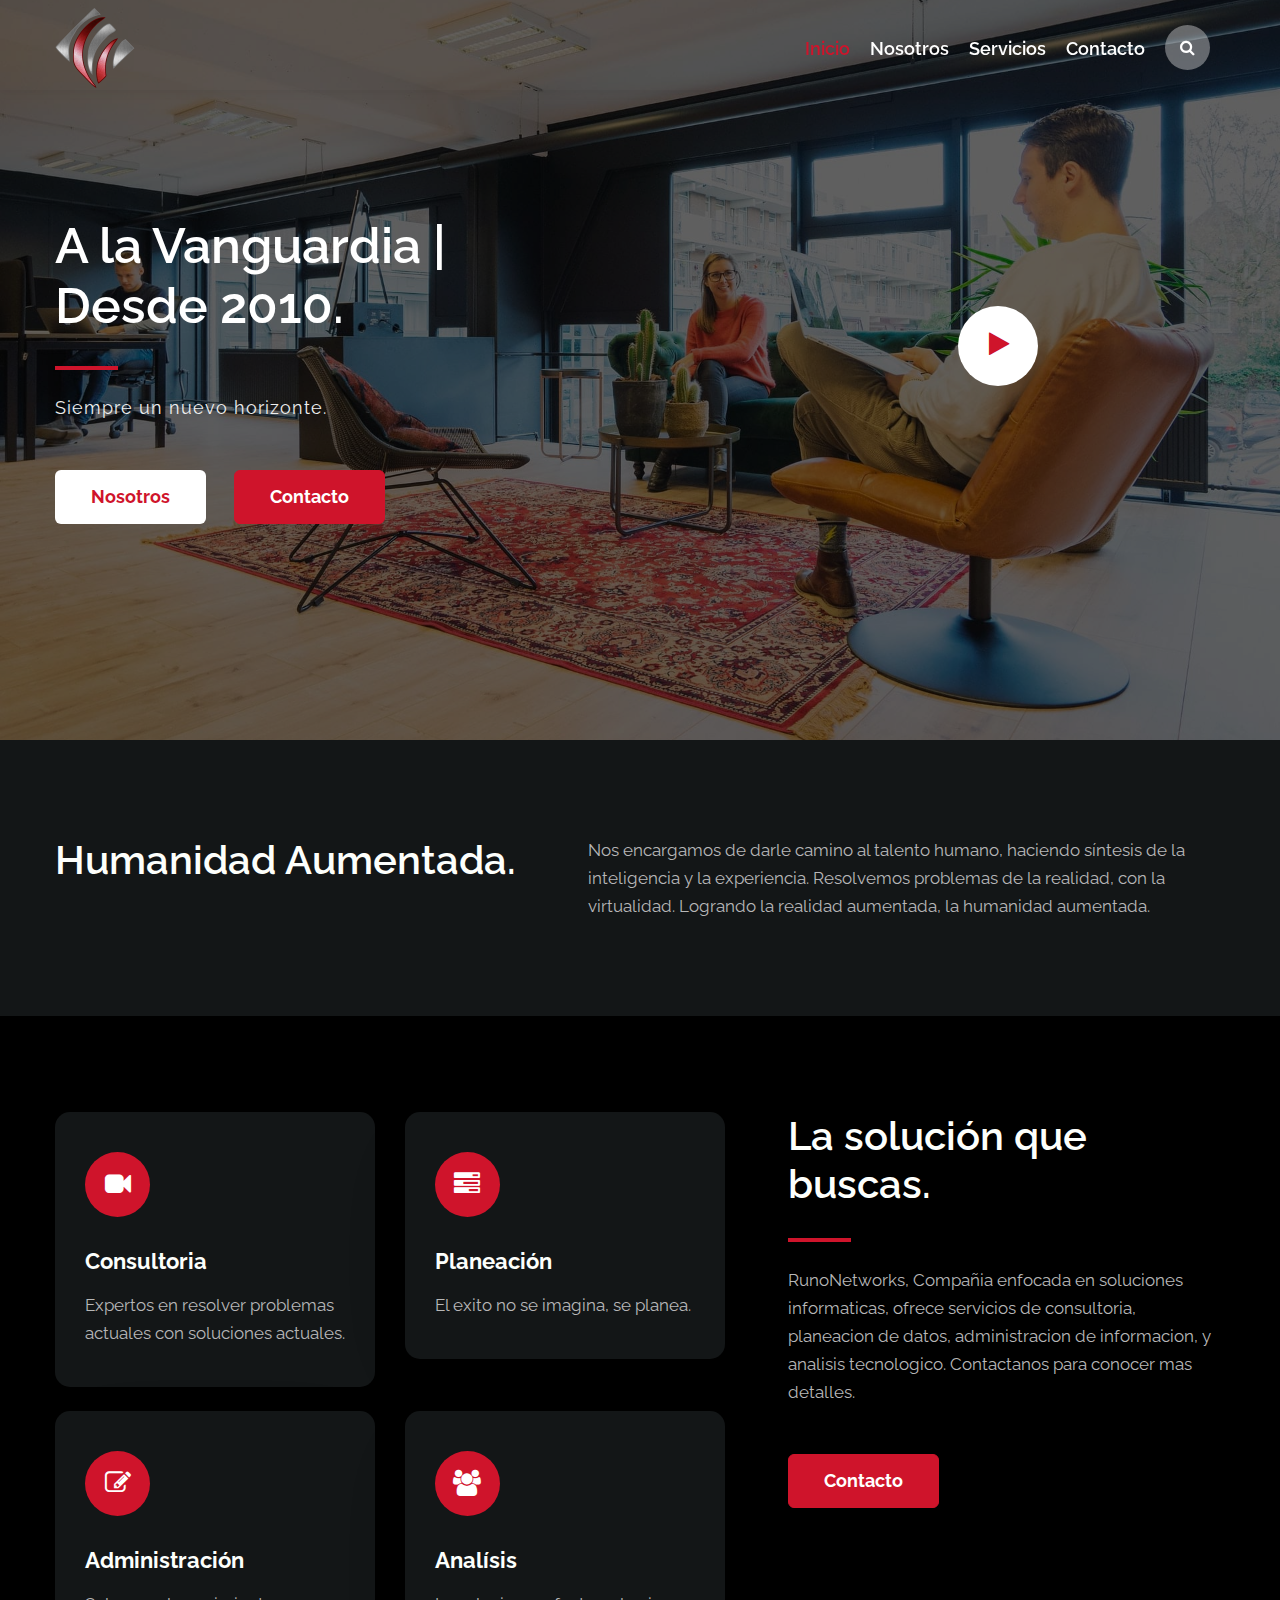
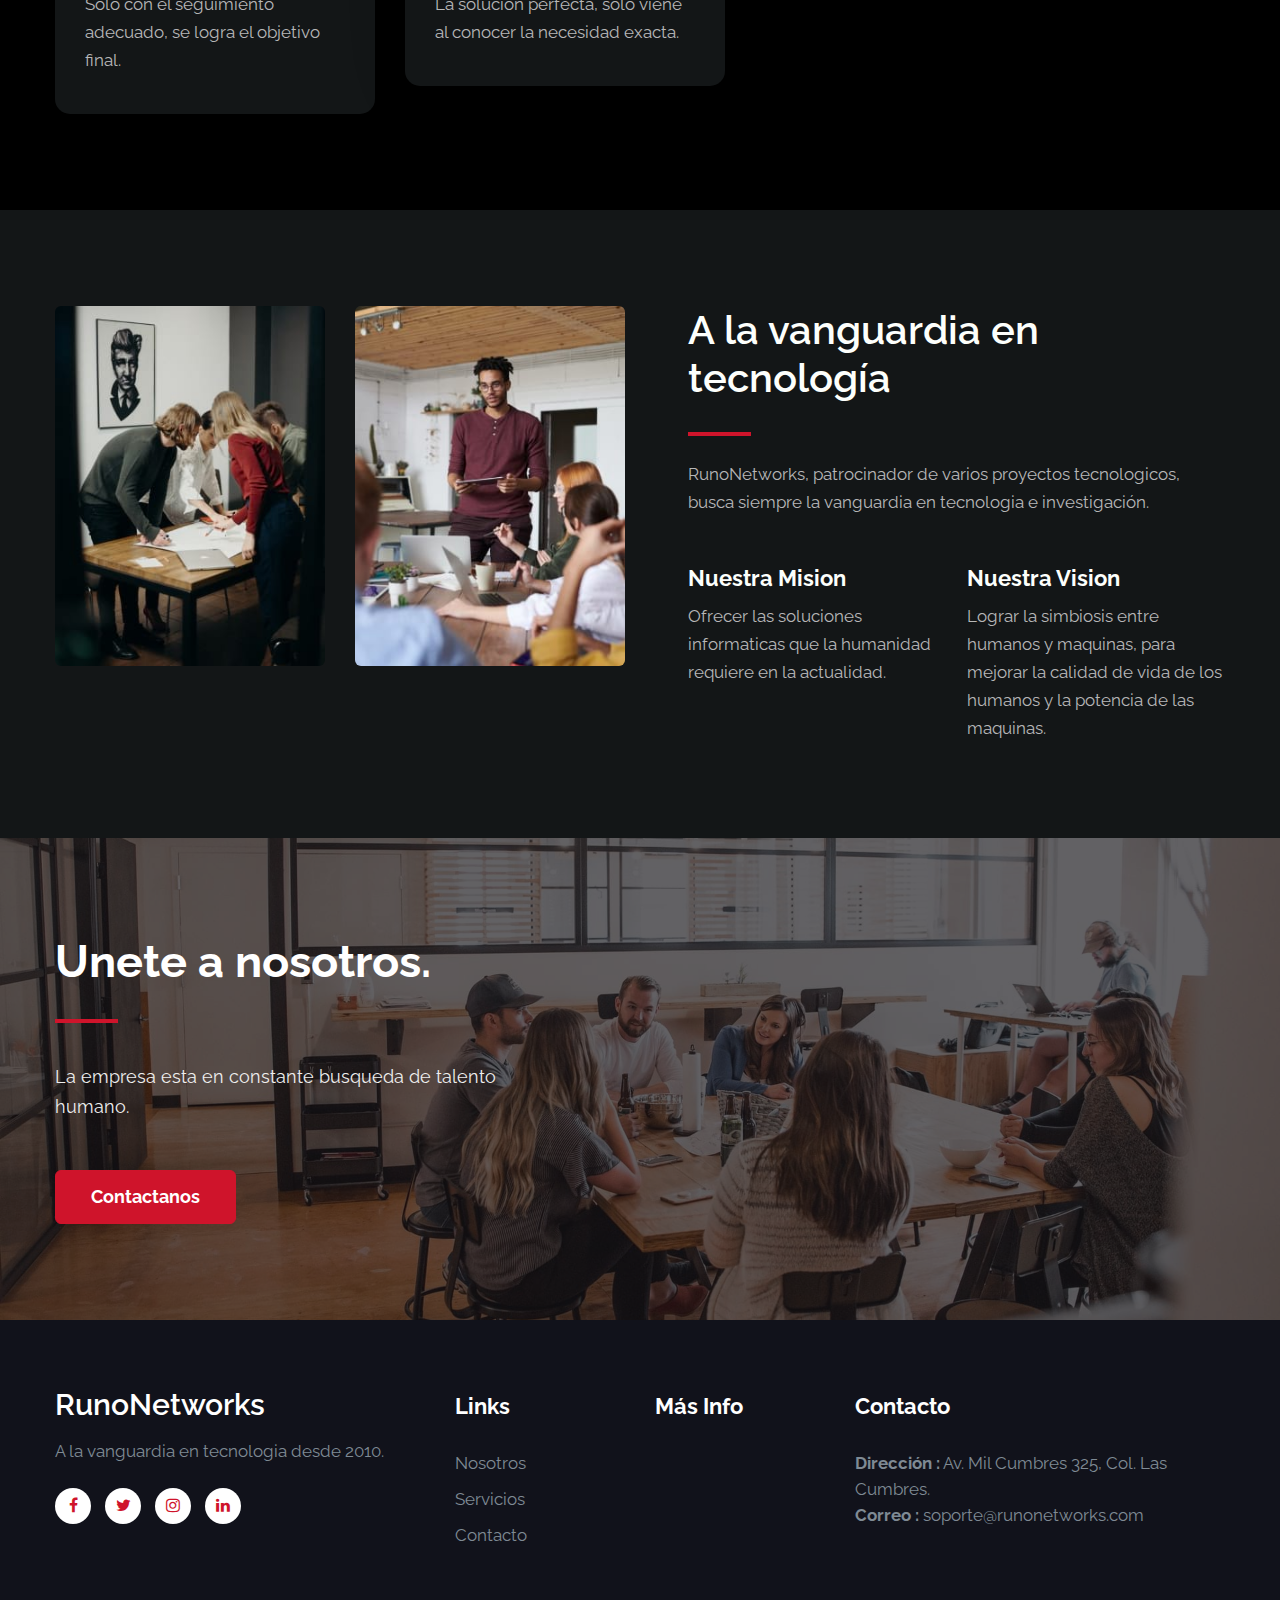
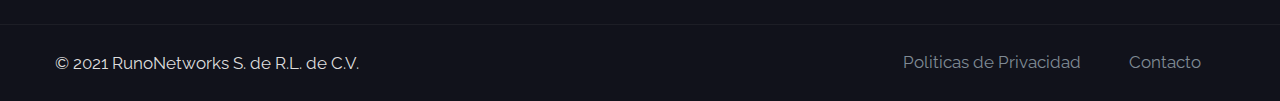
<file: index.html>
<!--
Author: W3layouts
Author URL: http://w3layouts.com
-->
<!doctype html>
<html lang="en" data-theme="dark">

<head>
    <!-- Required meta tags -->
    <meta charset="utf-8">
    <meta name="viewport" content="width=device-width, initial-scale=1, shrink-to-fit=no">
    <title>RunoNetworks S. de R.L. de C.V.</title>
    <!--/google-fonts-->
    <link href="//fonts.googleapis.com/css2?family=Raleway:ital,wght@0,400;0,600;0,700;1,300;1,500&display=swap"
        rel="stylesheet">
    <link href="//fonts.googleapis.com/css2?family=Saira+Stencil+One&display=swap" rel="stylesheet">
    <link href="//fonts.googleapis.com/css2?family=Zilla+Slab+Highlight:wght@700&display=swap" rel="stylesheet">
    <!--//google-fonts-->
    <!-- Template CSS -->
    <link rel="stylesheet" href="assets/css/style-starter.css">


    <!--Favicon-->
    <link rel="apple-touch-icon" sizes="57x57" href="assets/images/favicon/apple-icon-57x57.png">
<link rel="apple-touch-icon" sizes="60x60" href="assets/images/favicon/apple-icon-60x60.png">
<link rel="apple-touch-icon" sizes="72x72" href="assets/images/favicon/apple-icon-72x72.png">
<link rel="apple-touch-icon" sizes="76x76" href="assets/images/favicon/apple-icon-76x76.png">
<link rel="apple-touch-icon" sizes="114x114" href="assets/images/favicon/apple-icon-114x114.png">
<link rel="apple-touch-icon" sizes="120x120" href="assets/images/favicon/apple-icon-120x120.png">
<link rel="apple-touch-icon" sizes="144x144" href="assets/images//favicon/ms-icon-144x144.png">
<link rel="apple-touch-icon" sizes="152x152" href="assets/images/favicon/apple-icon-152x152.png">
<link rel="apple-touch-icon" sizes="180x180" href="assets/images/favicon/apple-icon-180x180.png">
<link rel="icon" type="image/png" sizes="192x192"  href="assets/images/favicon/android-icon-192x192.png">
<link rel="icon" type="image/png" sizes="32x32" href="assets/images/favicon/favicon-32x32.png">
<link rel="icon" type="image/png" sizes="96x96" href="assets/images/favicon/favicon-96x96.png">
<link rel="icon" type="image/png" sizes="16x16" href="assets/images/favicon/favicon-16x16.png">
<link rel="manifest" href="manifest.json">
<meta name="msapplication-TileColor" content="#ffffff">
<meta name="msapplication-TileImage" content="/ms-icon-144x144.png">
<meta name="theme-color" content="#ffffff">

</head>

<body>
    <!--header-->
    <header id="site-header" class="fixed-top">
        <div class="container">
            <nav class="navbar navbar-expand-lg stroke px-0">
<!--                <h1> <a class="navbar-brand" href="index.html">-->
<!--                        <span class="hny-log">Runo</span>Networks-->
<!--                    </a></h1>-->
                <a class="navbar-brand" href="#index.html">
                    <img src="assets/images/logo.png" style="height:80px;" />
                </a>
                <button class="navbar-toggler  collapsed bg-gradient" type="button" data-toggle="collapse"
                    data-target="#navbarTogglerDemo02" aria-controls="navbarTogglerDemo02" aria-expanded="false"
                    aria-label="Toggle navigation">
                    <span class="navbar-toggler-icon fa icon-expand fa-bars"></span>
                    <span class="navbar-toggler-icon fa icon-close fa-times"></span>
                </button>

                <div class="collapse navbar-collapse" id="navbarTogglerDemo02">
                    <ul class="navbar-nav ml-auto">
                        <li class="nav-item active">
                            <a class="nav-link" href="index.html">Inicio <span class="sr-only"></span></a>
                        </li>
                        <li class="nav-item">
                            <a class="nav-link" href="about.html">Nosotros</a>
                        </li>
                        <li class="nav-item">
                            <a class="nav-link" href="services.html">Servicios</a>
                        </li>

                        <li class="nav-item">
                            <a class="nav-link" href="contact.html">Contacto</a>
                        </li>
                        <!--/search-right-->
                        <div class="search-right">
                            <a href="#search" title="search"><span class="fa fa-search" aria-hidden="true"></span></a>
                            <!-- search popup -->
                            <div id="search" class="pop-overlay">
                                <div class="popup">

                                    <form action="error.html" method="GET" class="search-box">
                                        <input type="search" placeholder="Enter Keyword" name="search"
                                            required="required" autofocus="">
                                        <button type="submit" class="btn"><span class="fa fa-search"
                                                aria-hidden="true"></span></button>
                                    </form>

                                </div>
                                <a class="close" href="#close">×</a>
                            </div>
                            <!-- /search popup -->
                        </div>
                        <!--//search-right-->
                    </ul>
                </div>
                <!-- toggle switch for light and dark theme -->
                <!-- se comenta la linea de cambio de tema, estableciemiedo por defecto el claro-->
                <!--<div class="cont-ser-position">
                    <nav class="navigation">
                        <div class="theme-switch-wrapper">
                            <label class="theme-switch" for="checkbox">
                                <input type="checkbox" id="checkbox">
                                <div class="mode-container">
                                    <i class="gg-sun"></i>
                                    <i class="gg-moon"></i>
                                </div>
                            </label>
                        </div>
                    </nav>
                </div>
            -->
                <!-- //toggle switch for light and dark theme -->
            </nav>
        </div>
    </header>
    <!--/header-->
    <!-- banner section -->
    <section id="home" class="w3l-banner py-5">
        <div class="container py-lg-5 py-md-4 mt-lg-0 mt-5">
            <div class="row align-items-center py-lg-5 py-4 mt-4">
                <div class="col-lg-6 col-sm-12 mt-lg-5">
                    <h3 class="mb-4 title">A la Vanguardia <span class="type-js"><span class="text-js">en Tecnología</span></span><br>
                        Desde 2010.</h3>
                    <div class="separatorhny"></div>
                    <p>Siempre un nuevo horizonte.</p>

                    <div class="mt-md-5 mt-4 mb-lg-0 mb-4">
                        <a href="about.html" class="btn btn-style btn-white mr-lg-4 mr-sm-3"> Nosotros</a>
                        <a class="btn btn-primary btn-style" href="contact.html">Contacto</a>


                    </div>
                </div>
                <div class="col-lg-5 offset-lg-1 col-md-8 col-sm-10 mt-lg-0 mt-5">
                    <div class="banner-play-w3 text-lg-center">
                        <!--//video-->
                        <a href="#small-dialog" class="popup-with-zoom-anim play-view text-center pl-3">
                            <span class="video-play-icon">
                                <span class="fa fa-play"></span>
                            </span>
                        </a>

                        <!-- dialog itself, mfp-hide class is required to make dialog hidden -->
                        <div id="small-dialog" class="zoom-anim-dialog mfp-hide">
                            <iframe src="https://youtu.be/VLS2KL1hoo0" frameborder="0"
                                allow="autoplay; fullscreen" allowfullscreen></iframe>
                        </div>
                        <!--//video-->
                    </div>
                </div>
            </div>
        </div>
        </div>
    </section>
    <!-- //banner section -->
    <!-- /content-1-->
    <div class="content-1 py-5">
        <div class="container py-md-5">
            <div class="row content-1-grids">
                <div class="col-lg-5 content-1-left forms-25-info">
                    <div class="header-title">
                        <h3 class="hny-title mb-4">
                            Humanidad Aumentada.
                        </h3>
                    </div>
                </div>
                <div class="col-lg-7 content-1-right pl-lg-5 mt-lg-0 mt-4">
                    <p class="">Nos encargamos de darle camino al talento humano, haciendo síntesis de la inteligencia y la experiencia.
Resolvemos problemas de la realidad, con la virtualidad. Logrando la realidad aumentada, la humanidad aumentada.
                    </p>
                </div>
            </div>
        </div>
    </div>
    <!-- //content-1-->
    <section class="w3l-bottom-grids-6 py-5" id="features">
        <div class="container py-lg-5 py-md-4">
            <div class="grids-area-hny main-cont-wthree-fea row">
                <div class="col-lg-7 features-lefthny">
                    <div class="row">
                        <!-- /feature-left-->
                        <div class="col-md-6 grids-feature">
                            <div class="area-box">
                                <span class="fa fa-video-camera"></span>
                                <h4><a href="#feature" class="title-head">Consultoria</a></h4>
                                <p class="mt-3">Expertos en resolver problemas actuales con soluciones actuales.</p>
                            </div>
                        </div>
                        <div class="col-md-6 grids-feature mt-sm-0 mt-4">
                            <div class="area-box">
                                <span class="fa fa-tasks"></span>
                                <h4><a href="#feature" class="title-head">Planeación</a></h4>
                                <p class="mt-3">El exito no se imagina, se planea.</p>
                            </div>
                        </div>
                        <div class="col-md-6 grids-feature mt-4">
                            <div class="area-box">

                                <span class="fa fa-pencil-square-o"></span>
                                <h4><a href="#feature" class="title-head">Administración</a></h4>
                                <p class="mt-3">Solo con el seguimiento adecuado, se logra el objetivo final.</p>
                            </div>
                        </div>
                        <div class="col-md-6 grids-feature mt-4">
                            <div class="area-box">

                                <span class="fa fa-users"></span>
                                <h4><a href="#feature" class="title-head">Analísis</a></h4>
                                <p class="mt-3">La solucion perfecta, solo viene al conocer la necesidad exacta.</p>
                            </div>
                        </div>
                    </div>
                    <!-- //feature-left-->
                </div>
                <div class="col-lg-5 features-rightthny mt-lg-0 mt-5 pl-lg-5">
                    <h3 class="hny-title mb-4">La solución que buscas.</h3>
                    <div class="separatorhny"></div>
                    <p>RunoNetworks, Compañia enfocada en soluciones informaticas, ofrece servicios de consultoria, planeacion de datos, administracion de informacion,
                       y analisis tecnologico. Contactanos para conocer mas detalles.</p>
                    <a class="btn btn-primary btn-style mt-md-5 mt-4" href="contact.html">Contacto</a>
                </div>

            </div>
        </div>
    </section>
    <!-- //bottom-grids-->
    <section class="w3l-servicesblock py-5" id="about">
        <div class="container py-lg-5 py-md-3">
            <div class="row">
                <div class="col-lg-3 col-6 left-wthree-img">
                    <img src="assets/images/s1.jpg" alt="" class="img-fluid radius-image">
                </div>
                <div class="col-lg-3 col-6 left-wthree-img">
                    <img src="assets/images/s2.jpg" alt="" class="img-fluid radius-image">
                </div>
                <div class="col-lg-6 about-right-faq align-self mt-lg-0 mt-sm-5 mt-4 pl-lg-5">
                    <h3 class="hny-title mb-4">A la vanguardia en tecnología</h3>
                    <div class="separatorhny"></div>
                    <p class="">RunoNetworks, patrocinador de varios proyectos tecnologicos, busca siempre la vanguardia en tecnologia e investigación.</p>
                    <div class="two-grids mt-md-0 mt-md-5 mt-4">
                        <div class="grids_info">
                            <h4>Nuestra Mision</h4>
                            <p class="">Ofrecer las soluciones informaticas que la humanidad requiere en la actualidad.</p>
                        </div>
                        <div class="grids_info">
                            <h4>Nuestra Vision</h4>
                            <p class="">Lograr la simbiosis entre humanos y maquinas, para mejorar la calidad de vida de los humanos y la potencia de las maquinas.</p>
                        </div>
                    </div>
                </div>
            </div>
        </div>
    </section>
    <!-- stats
    <section class="w3_stats py-5" id="stats">
        <div class="container py-md-4">
            <div class="w3-stats">
                <div class="row">
                    <div class="col-md-3 col-6">
                        <div class="counter">
                            <span class="fa fa-clone"></span>
                            <div class="timer count-title count-number mt-3" data-to="15100" data-speed="1500"></div>
                            <p class="count-text">Total Projects</p>
                        </div>
                    </div>
                    <div class="col-md-3 col-6">
                        <div class="counter">
                            <span class="fa fa-video-camera"></span>
                            <div class="timer count-title count-number mt-3" data-to="19256" data-speed="1500"></div>
                            <p class="count-text ">Conferences</p>
                        </div>
                    </div>
                    <div class="col-md-3 col-6">
                        <div class="counter">
                            <span class="fa fa-smile-o"></span>
                            <div class="timer count-title count-number mt-3" data-to="12100" data-speed="1500"></div>
                            <p class="count-text">Happy Clients</p>
                        </div>
                    </div>
                    <div class="col-md-3 col-6">
                        <div class="counter">
                            <span class="fa fa-users"></span>
                            <div class="timer count-title count-number mt-3" data-to="2560" data-speed="1500"></div>
                            <p class="count-text">Satisfied
                                Partners</p>
                        </div>
                    </div>
                </div>
            </div>
        </div>
    </section>
     //stats -->
    <!--blog post-->
    <!--comento blogpost debido a que no tiene ninguna funcionalidad ya que esta ligada a la funcion del cms de wordpress-->
    <!--
    <div class="w3l-homeblog py-5" id="homeblog">
        <div class="container py-lg-5 py-md-4">
            <h6 class="sub-titlehny text-center">Blog posts</h6>
            <h3 class="hny-title mb-md-5 mb-4 pb-md-0 pb-2 text-center">Take Charge Of Your Life</h3>
            <div class="row top-pics">
                <div class="col-lg-6 col-md-6">
                    <div class="top-pic1">
                        <div class="card-body blog-details">
                            <p>News</p>
                            <a href="blog-single.html" class="blog-desc">We Work for Your Incredible Success
                            </a>
                            <div class="author align-items-center">
                                <img src="assets/images/admin.jpg" alt="" class="img-fluid rounded-circle">
                                <ul class="blog-meta">
                                    <li class="meta-item blog-lesson">
                                        <span class="meta-value"> Aug 13, 2020 </span>. <span
                                            class="meta-value ml-2"><span class="fa fa-clock-o"></span> 1 min</span>
                                    </li>
                                </ul>
                            </div>
                        </div>
                    </div>
                </div>
                <div class="col-lg-6 mt-md-0 mt-4">
                    <div class="row">
                        <div class="col-md-6 top-1">
                            <div class="top-pic2">
                                <div class="card-body blog-details">
                                    <p>News</p>
                                    <a href="blog-single.html" class="blog-desc">Lorem ipsum dolor sit amet
                                    </a>
                                    <div class="author align-items-center">
                                        <img src="assets/images/admin.jpg" alt="" class="img-fluid rounded-circle">
                                        <ul class="blog-meta">
                                            <li class="meta-item blog-lesson">
                                                <span class="meta-value"> Aug 13, 2020 </span>. <span
                                                    class="meta-value ml-2"><span class="fa fa-clock-o"></span> 1
                                                    min</span>
                                            </li>
                                        </ul>
                                    </div>
                                </div>
                            </div>
                        </div>
                        <div class="col-md-6 top-1 mt-md-0 mt-4">
                            <div class="top-pic3">
                                <div class="card-body blog-details">
                                    <p>News</p>
                                    <a href="blog-single.html" class="blog-desc">Lorem ipsum dolor sit amet
                                    </a>
                                    <div class="author align-items-center">
                                        <img src="assets/images/admin.jpg" alt="" class="img-fluid rounded-circle">
                                        <ul class="blog-meta">
                                            <li class="meta-item blog-lesson">
                                                <span class="meta-value"> Aug 13, 2020 </span>. <span
                                                    class="meta-value ml-2"><span class="fa fa-clock-o"></span> 1
                                                    min</span>
                                            </li>
                                        </ul>
                                    </div>
                                </div>
                            </div>
                        </div>
                    </div>
                </div>

                <div class="readhny-btm text-center mx-auto mt-md-4">
                    <a class="btn btn-primary btn-style mt-md-5 mt-4" href="about.html">Read More</a>
                </div>
            </div>
        </div>
    </div>
-->
    <!-- middle -->
    <div class="middle py-5">
        <div class="container py-md-4">
            <div class="welcome-left text-left py-lg-4">
                <h3 class="hny-title mb-4">Unete a nosotros.</h3>
                <div class="separatorhny"></div>
                <p class="pr-lg-5 mr-lg-5">La empresa esta en constante busqueda de talento humano.</p>
<!--                <a href="about.html" class="btn btn-style btn-white mt-sm-5 mt-4 mr-2">Read More</a>-->
                <a href="contact.html" class="btn btn-style btn-primary mt-sm-5 mt-4">Contactanos</a>
            </div>
        </div>
    </div>
    <!-- //middle -->


    <!-- footer -->
    <section class="w3l-footer-29-main">
        <div class="footer-29 py-5">
            <div class="container py-lg-4">
                <div class="row footer-top-29">
                    <div class="col-lg-4 col-md-6 col-sm-7 footer-list-29 footer-1 pr-lg-5">
                        <div class="footer-logo mb-3">
                            <a class="navbar-brand" href="index.html">RunoNetworks</a>
                        </div>
                        <p>A la vanguardia en tecnologia desde 2010.</p>
                        <div class="main-social-footer-29 mt-4">
                            <a href="#facebook" class="facebook"><span class="fa fa-facebook"></span></a>
                            <a href="#twitter" class="twitter"><span class="fa fa-twitter"></span></a>
                            <a href="#instagram" class="instagram"><span class="fa fa-instagram"></span></a>
                            <a href="#linkedin" class="linkedin"><span class="fa fa-linkedin"></span></a>
                        </div>
                    </div>
                    <div class="col-lg-2 col-md-6 col-sm-5 col-6 footer-list-29 footer-2 mt-sm-0 mt-5">

                        <ul>
                            <h6 class="footer-title-29">Links</h6>
                            <li><a href="about.html">Nosotros</a></li>
<!--                            <li><a href="blog.html"> Blog posts</a></li>-->
<!--                            <li><a href="#pricing"> Pricing plans</a></li>-->
<!--                            <li><a href="#careers"> Careers</a></li>-->
                            <li><a href="services.html">Servicios</a></li>
                            <li><a href="contact.html">Contacto</a></li>
                        </ul>
                    </div>
                    <div class="col-lg-2 col-md-6 col-sm-5 col-6 footer-list-29 footer-3 mt-lg-0 mt-5">
                        <h6 class="footer-title-29">Más Info</h6>
                        <ul>
<!--                            <li><a href="#profile">Group Profile</a></li>-->
<!--                            <li><a href="#vision">Vision & Values</a></li>-->
<!--                            <li><a href="#history">History</a></li>-->
<!--                            <li><a href="#leader">Leadership</a></li>-->
<!--                            <li><a href="#award">Awards</a></li>-->
<!--                            <li><a href="#media"> Media</a></li>-->
<!--                            <li><a href="#spotlight">Spotlight</a></li>-->
<!--                            <li><a href="#support"> Support</a></li>-->
                        </ul>

                    </div>
                    <div class="col-lg-4 col-md-6 col-sm-7 footer-list-29 footer-4 mt-lg-0 mt-5">
                        <h6 class="footer-title-29">Contacto</h6>
                        <p><strong>Dirección :</strong> Av. Mil Cumbres 325, Col. Las Cumbres.</p>
<!--                        <p class="my-2"><strong>Telefono :</strong> <a href="tel:+12 23456799">+52 8992184235</a></p>-->
                        <p><strong>Correo :</strong> <a href="mailto:soporte@runonetworks.com">soporte@runonetworks.com</a></p>

                        <div class="map-iframe-ft mt-4">
<!--                            <iframe-->
<!--                                src="https://www.google.com/maps/embed?pb=!1m14!1m12!1m3!1d7167.4797891947765!2d-98.36190870000001!3d26.074755700000015!2m3!1f0!2f0!3f0!3m2!1i1024!2i768!4f13.1!5e0!3m2!1ses-419!2smx!4v1621892007843!5m2!1ses-419!2smx"-->
<!--                                width="100%" height="400" frameborder="0" style="border: 0px;"-->
<!--                                allowfullscreen=""></iframe>-->
                        </div>
                    </div>
                </div>
            </div>
        </div>
    </section>
    <!-- //footer -->

    <!-- copyright -->
    <section class="w3l-copyright">
        <div class="container">
            <div class="row bottom-copies">
                <p class="col-lg-8 copy-footer-29">© 2021 RunoNetworks S. de R.L. de C.V.</p>

                <div class="col-lg-4 footer-list-29">
                    <ul class="d-flex text-lg-right">
<!--                        <li><a href="#careers"> Careers</a></li>-->
                        <li class="mx-lg-5 mx-md-4 mx-3"><a href="#privacymy-lg-0 my-4">Politicas de Privacidad</a></li>
                        <li><a href="contact.html">Contacto</a></li>
                    </ul>
                </div>

            </div>
        </div>

        <!-- move top -->
        <button onclick="topFunction()" id="movetop" title="Go to top">
            &#10548;
        </button>
        <script>
            // When the user scrolls down 20px from the top of the document, show the button
            window.onscroll = function () {
                scrollFunction()
            };

            function scrollFunction() {
                if (document.body.scrollTop > 20 || document.documentElement.scrollTop > 20) {
                    document.getElementById("movetop").style.display = "block";
                } else {
                    document.getElementById("movetop").style.display = "none";
                }
            }

            // When the user clicks on the button, scroll to the top of the document
            function topFunction() {
                document.body.scrollTop = 0;
                document.documentElement.scrollTop = 0;
            }
        </script>
        <!-- /move top -->
    </section>
    <!-- //copyright -->

    <script src="assets/js/jquery-3.3.1.min.js"></script> <!-- Common jquery plugin -->

    <script src="assets/js/theme-change.js"></script><!-- theme switch js (light and dark)-->

    <script>
        function autoType(elementClass, typingSpeed) {
            var thhis = $(elementClass);
            thhis.css({
                "position": "relative",
                "display": "inline-block"
            });
            thhis.prepend('<div class="cursor" style="right: initial; left:0;"></div>');
            thhis = thhis.find(".text-js");
            var text = thhis.text().trim().split('');
            var amntOfChars = text.length;
            var newString = "";
            thhis.text("|");
            setTimeout(function () {
                thhis.css("opacity", 1);
                thhis.prev().removeAttr("style");
                thhis.text("");
                for (var i = 0; i < amntOfChars; i++) {
                    (function (i, char) {
                        setTimeout(function () {
                            newString += char;
                            thhis.text(newString);
                        }, i * typingSpeed);
                    })(i + 1, text[i]);
                }
            }, 1500);
        }

        $(document).ready(function () {
            // Now to start autoTyping just call the autoType function with the 
            // class of outer div
            // The second paramter is the speed between each letter is typed.   
            autoType(".type-js", 200);
        });
    </script>
    <!-- magnific popup -->
    <script src="assets/js/jquery.magnific-popup.min.js"></script>
    <script>
        $(document).ready(function () {
            $('.popup-with-zoom-anim').magnificPopup({
                type: 'inline',

                fixedContentPos: false,
                fixedBgPos: true,

                overflowY: 'auto',

                closeBtnInside: true,
                preloader: false,

                midClick: true,
                removalDelay: 300,
                mainClass: 'my-mfp-zoom-in'
            });

            $('.popup-with-move-anim').magnificPopup({
                type: 'inline',

                fixedContentPos: false,
                fixedBgPos: true,

                overflowY: 'auto',

                closeBtnInside: true,
                preloader: false,

                midClick: true,
                removalDelay: 300,
                mainClass: 'my-mfp-slide-bottom'
            });
        });
    </script>
    <!-- //magnific popup -->
    <!-- /counter-->
    <script src="assets/js/counter.js"></script>
    <!-- //counter-->
    <script src="assets/js/owl.carousel.js"></script><!-- owl carousel -->
    <!-- script for tesimonials carousel slider -->
    <script>
        $(document).ready(function () {
            $("#owl-demo1").owlCarousel({
                loop: true,
                margin: 20,
                nav: false,
                responsiveClass: true,
                responsive: {
                    0: {
                        items: 1,
                        nav: false
                    },
                    1000: {
                        items: 1,
                        nav: false,
                        loop: false
                    }
                }
            })
        })
    </script>
    <!-- //script for tesimonials carousel slider -->

    <!--/MENU-JS-->
    <script>
        $(window).on("scroll", function () {
            var scroll = $(window).scrollTop();

            if (scroll >= 80) {
                $("#site-header").addClass("nav-fixed");
            } else {
                $("#site-header").removeClass("nav-fixed");
            }
        });

        //Main navigation Active Class Add Remove
        $(".navbar-toggler").on("click", function () {
            $("header").toggleClass("active");
        });
        $(document).on("ready", function () {
            if ($(window).width() > 991) {
                $("header").removeClass("active");
            }
            $(window).on("resize", function () {
                if ($(window).width() > 991) {
                    $("header").removeClass("active");
                }
            });
        });
    </script>
    <!--//MENU-JS-->

    <!-- disable body scroll which navbar is in active -->
    <script>
        $(function () {
            $('.navbar-toggler').click(function () {
                $('body').toggleClass('noscroll');
            })
        });
    </script>
    <!-- //disable body scroll which navbar is in active -->

    <!--bootstrap-->
    <script src="assets/js/bootstrap.min.js"></script>
    <!-- //bootstrap-->

</body>

</html>
</file>
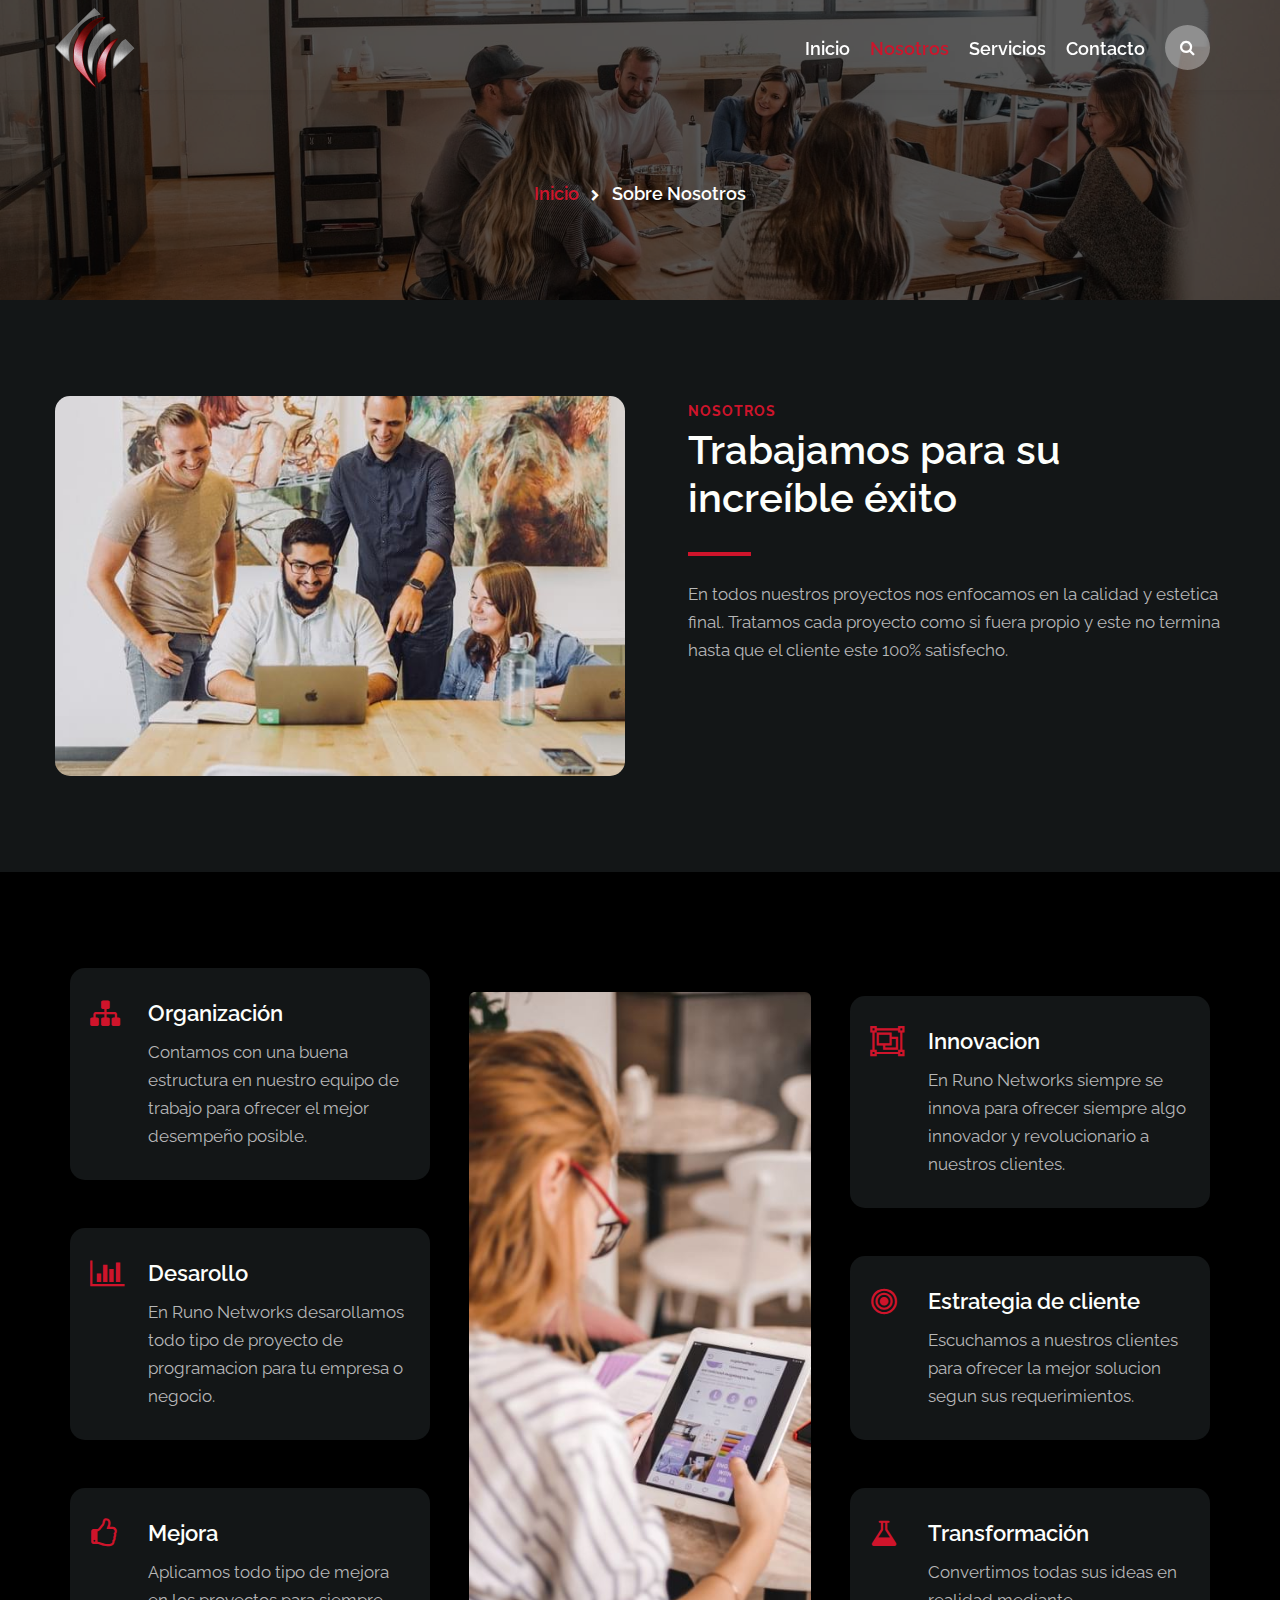
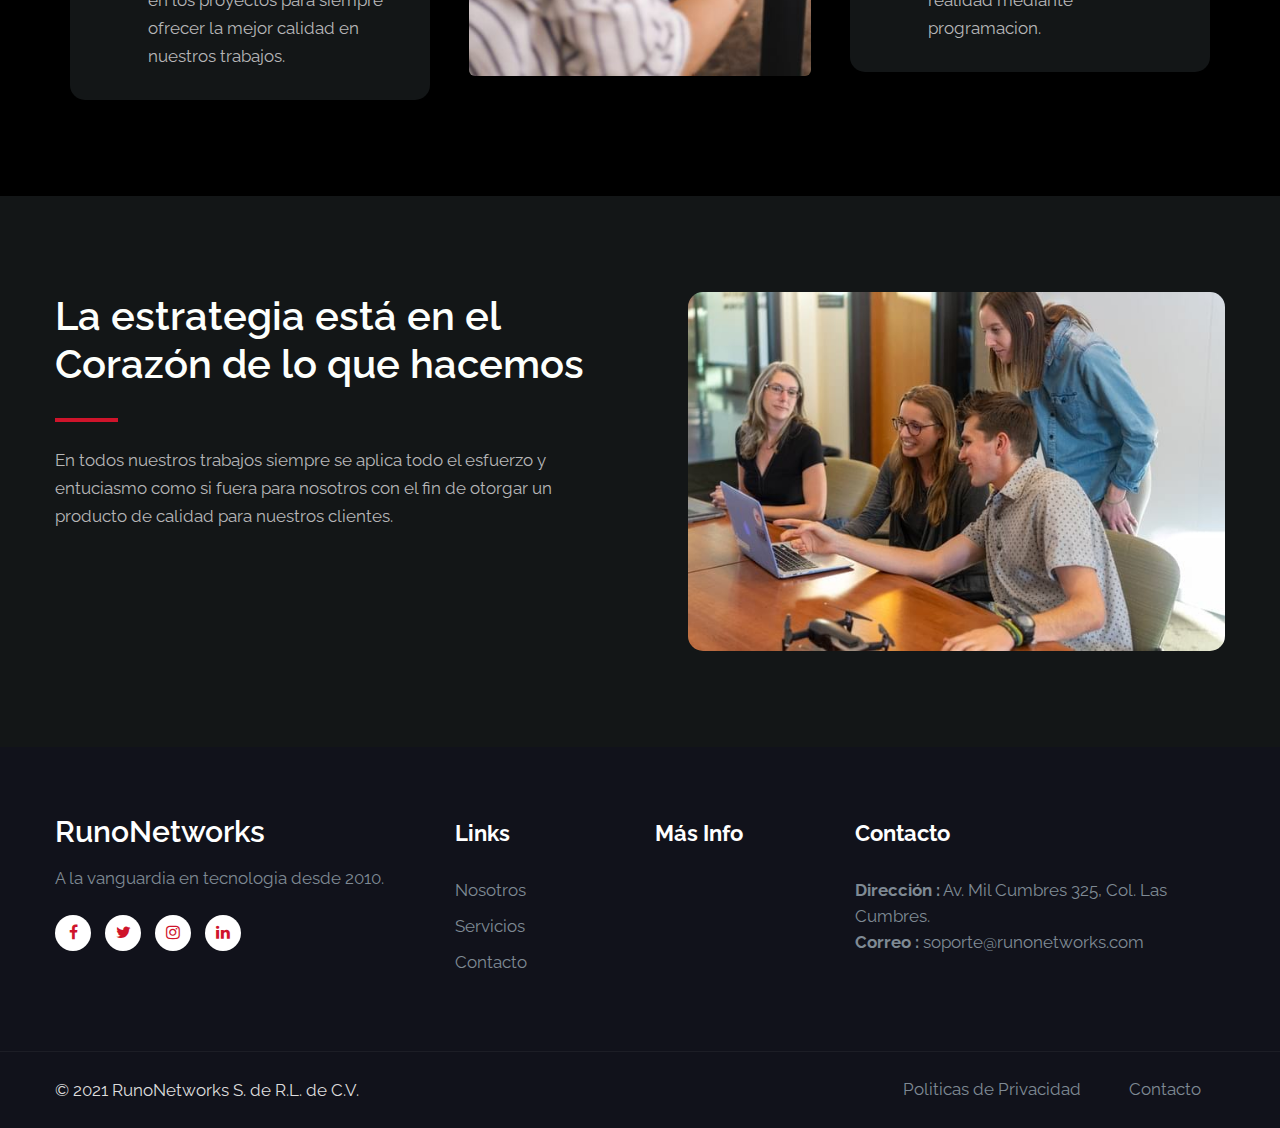
<file: about.html>
<!--
Author: W3layouts
Author URL: http://w3layouts.com
-->
<!doctype html>
<html lang="en" data-theme="dark">

<head>
  <!-- Required meta tags -->
  <meta charset="utf-8">
  <meta name="viewport" content="width=device-width, initial-scale=1, shrink-to-fit=no">
  <title>RunoNetworks S. de R.L. de C.V.</title>
  <!--/google-fonts-->
  <link href="//fonts.googleapis.com/css2?family=Raleway:ital,wght@0,400;0,600;0,700;1,300;1,500&display=swap"
    rel="stylesheet">
  <link href="//fonts.googleapis.com/css2?family=Saira+Stencil+One&display=swap" rel="stylesheet">
  <link href="//fonts.googleapis.com/css2?family=Zilla+Slab+Highlight:wght@700&display=swap" rel="stylesheet">
  <!--//google-fonts-->
  <!-- Template CSS -->
  <link rel="stylesheet" href="assets/css/style-starter.css">

  <!--Favicon-->
<link rel="apple-touch-icon" sizes="57x57" href="assets/images/favicon/apple-icon-57x57.png">
<link rel="apple-touch-icon" sizes="60x60" href="assets/images/favicon/apple-icon-60x60.png">
<link rel="apple-touch-icon" sizes="72x72" href="assets/images/favicon/apple-icon-72x72.png">
<link rel="apple-touch-icon" sizes="76x76" href="assets/images/favicon/apple-icon-76x76.png">
<link rel="apple-touch-icon" sizes="114x114" href="assets/images/favicon/apple-icon-114x114.png">
<link rel="apple-touch-icon" sizes="120x120" href="assets/images/favicon/apple-icon-120x120.png">
<link rel="apple-touch-icon" sizes="144x144" href="assets/images//favicon/ms-icon-144x144.png">
<link rel="apple-touch-icon" sizes="152x152" href="assets/images/favicon/apple-icon-152x152.png">
<link rel="apple-touch-icon" sizes="180x180" href="assets/images/favicon/apple-icon-180x180.png">
<link rel="icon" type="image/png" sizes="192x192"  href="assets/images/favicon/android-icon-192x192.png">
<link rel="icon" type="image/png" sizes="32x32" href="assets/images/favicon/favicon-32x32.png">
<link rel="icon" type="image/png" sizes="96x96" href="assets/images/favicon/favicon-96x96.png">
<link rel="icon" type="image/png" sizes="16x16" href="assets/images/favicon/favicon-16x16.png">
<link rel="manifest" href="manifest.json">
<meta name="msapplication-TileColor" content="#ffffff">
<meta name="msapplication-TileImage" content="/ms-icon-144x144.png">
<meta name="theme-color" content="#ffffff">


</head>

<body>
  <!--header-->
  <header id="site-header" class="fixed-top">
    <div class="container">
      <nav class="navbar navbar-expand-lg stroke px-0">
        <a class="navbar-brand" href="#index.html">
          <img src="assets/images/logo.png" style="height:80px;" />
      </a>
        <button class="navbar-toggler  collapsed bg-gradient" type="button" data-toggle="collapse"
          data-target="#navbarTogglerDemo02" aria-controls="navbarTogglerDemo02" aria-expanded="false"
          aria-label="Toggle navigation">
          <span class="navbar-toggler-icon fa icon-expand fa-bars"></span>
          <span class="navbar-toggler-icon fa icon-close fa-times"></span>
        </button>

        <div class="collapse navbar-collapse" id="navbarTogglerDemo02">
          <ul class="navbar-nav ml-auto">
            <li class="nav-item">
              <a class="nav-link" href="index.html">Inicio <span class="sr-only">(current)</span></a>
            </li>
            <li class="nav-item active">
              <a class="nav-link" href="about.html">Nosotros</a>
            </li>
            <li class="nav-item">
              <a class="nav-link" href="services.html">Servicios</a>
            </li>

            <li class="nav-item">
              <a class="nav-link" href="contact.html">Contacto</a>
            </li>
            <!--/search-right-->
            <div class="search-right">
              <a href="#search" title="search"><span class="fa fa-search" aria-hidden="true"></span></a>
              <!-- search popup -->
              <div id="search" class="pop-overlay">
                <div class="popup">

                  <form action="error.html" method="GET" class="search-box">
                    <input type="search" placeholder="Enter Keyword" name="search" required="required" autofocus="">
                    <button type="submit" class="btn"><span class="fa fa-search" aria-hidden="true"></span></button>
                  </form>

                </div>
                <a class="close" href="#close">×</a>
              </div>
              <!-- /search popup -->
            </div>
            <!--//search-right-->
          </ul>
        </div>

        <!-- toggle switch for light and dark theme -->
        <!-- se comenta el switch de temas, y se establace el dark como default-->
        <!-- <div class="cont-ser-position">
          <nav class="navigation">
            <div class="theme-switch-wrapper">
              <label class="theme-switch" for="checkbox">
                <input type="checkbox" id="checkbox">
                <div class="mode-container">
                  <i class="gg-sun"></i>
                  <i class="gg-moon"></i>
                </div>
              </label>
            </div>
          </nav>
        </div>
      -->
        <!-- //toggle switch for light and dark theme -->
      </nav>
    </div>
  </header>
  <!--/header-->
  <div class="inner-banner">
    <section class="w3l-breadcrumb text-center">
      <div class="container">
        <ul class="breadcrumbs-custom-path">
          <li><a href="index.html">Inicio</a></li>
          <li class="active"><span class="fa fa-chevron-right mx-2" aria-hidden="true"></span> Sobre nosotros</li>
        </ul>
      </div>
    </section>
  </div>
  <!-- about page about section -->

  <section class="w3l-index3" id="about1">
    <div class="midd-w3 py-5">
      <div class="container py-lg-5 py-md-3">
        <div class="row">
          <div class="col-lg-6 mb-lg-0 mb-md-5 mb-4">
            <img src="assets/images/ab1.jpg" alt="" class="radius-image-full img-fluid">
          </div>
          <div class="col-lg-6 pl-lg-5 ">
            <h3 class="sub-titlehny">Nosotros</h3>
            <h3 class="hny-title mx-0 mb-4">Trabajamos para su increíble éxito</h3>
            <div class="separatorhny"></div>
            <p class="">En todos nuestros proyectos nos enfocamos en la calidad y estetica final.

              Tratamos cada proyecto como si fuera propio y este no termina hasta que el cliente este 100% satisfecho.</p>
          </div>
        </div>
      </div>
    </div>
  </section>
  <!-- /bottom-grids-->
  <section class="w3l-content-4 py-5" id="why">
    <div class="content-4-main py-lg-5 py-md-4">
      <div class="container">
        <div class="row cont-ser-info-inn mx-lg-0">
          <div class="col-lg-4 cont-ser-right">
            <div class="cont-ser-right-grids mb-lg-5 mb-4">
              <div class="row">
                <div class="col-2 cont-ser-right-icon">
                  <div class="cont-ser-icon">
                    <span class="fa fa-sitemap"></span>
                  </div>
                </div>
                <div class="col-10 cont-ser-right-info">
                  <h6><a href="#url">Organización</a></h6>
                  <p>Contamos con una buena estructura en nuestro equipo de trabajo para ofrecer el mejor desempeño posible.</p>
                </div>
              </div>
            </div>
            <div class="cont-ser-right-grids mb-lg-5 mb-4">
              <div class="row">
                <div class="col-2 cont-ser-right-icon">
                  <div class="cont-ser-icon">
                    <span class="fa fa-bar-chart"></span>
                  </div>
                </div>
                <div class="col-10 cont-ser-right-info">
                  <h6><a href="#url">Desarollo</a></h6>
                  <p>En Runo Networks desarollamos todo tipo de proyecto de programacion para tu empresa o negocio.</p>
                </div>
              </div>
            </div>
            <div class="cont-ser-right-grids">
              <div class="row">
                <div class="col-2 cont-ser-right-icon">
                  <div class="cont-ser-icon">
                    <span class="fa fa-thumbs-o-up"></span>
                  </div>
                </div>
                <div class="col-10 cont-ser-right-info">
                  <h6><a href="#url">Mejora</a></h6>
                  <p>Aplicamos todo tipo de mejora en los proyectos para siempre ofrecer la mejor calidad en nuestros trabajos.</p>
                </div>
              </div>
            </div>
          </div>
          <div class="col-lg-4 cont-ser-left px-lg-4 mt-lg-0 mt-5">
            <img src="assets/images/services.jpg" class="img-fluid radius-image" alt="">
          </div>
          <div class="col-lg-4 cont-ser-right">
            <div class=" cont-ser-right-grids mb-lg-5 mb-4">
              <div class="row">
                <div class="col-2 cont-ser-right-icon">
                  <div class="cont-ser-icon">
                    <span class="fa fa-object-group"></span>
                  </div>
                </div>
                <div class="col-10 cont-ser-right-info">
                  <h6><a href="#url">Innovacion</a></h6>
                  <p>En Runo Networks siempre se innova para ofrecer siempre algo innovador y revolucionario a nuestros clientes.</p>
                </div>
              </div>
            </div>
            <div class="cont-ser-right-grids mb-lg-5 mb-4">
              <div class="row">
                <div class="col-2 cont-ser-right-icon">
                  <div class="cont-ser-icon">
                    <span class="fa fa-bullseye"></span>
                  </div>
                </div>
                <div class="col-10 cont-ser-right-info">
                  <h6><a href="#url">Estrategia de cliente</a></h6>
                  <p>Escuchamos a nuestros clientes para ofrecer la mejor solucion segun sus requerimientos.</p>
                </div>
              </div>
            </div>
            <div class="cont-ser-right-grids">
              <div class="row">
                <div class="col-2 cont-ser-right-icon">
                  <div class="cont-ser-icon">
                    <span class="fa fa-flask"></span>
                  </div>
                </div>
                <div class="col-10 cont-ser-right-info">
                  <h6><a href="#url">Transformación</a></h6>
                  <p>Convertimos todas sus ideas en realidad mediante programacion.</p>
                </div>
              </div>
            </div>
          </div>

        </div>
      </div>
    </div>
  </section>
  <!-- home page skills section -->
  <section class="w3l-skills" id="skills">
    <div class="midd-w3 py-5">
      <div class="container py-lg-5 py-md-3">
        <div class="row">

          <div class="col-lg-6">
            <h3 class="hny-title mx-0 mb-4">La estrategia está en el
              Corazón de lo que hacemos</h3>
            <div class="separatorhny"></div>
            <p>En todos nuestros trabajos siempre se aplica todo el esfuerzo y entuciasmo como si fuera para nosotros con el fin de otorgar un producto de calidad para nuestros clientes. </p>
            <!--se comenta el contenedor de progresion, para en un futuro incluirla-->
            <!--<div class="skills-bars mt-md-5 mt-4">
              <div class="progress-info">
                <h6 class="progress-tittle">Digital Strategy</h6>
                <div class="progress">
                  <div class="progress-bar progress-bar-striped" role="progressbar" style="width: 80%"
                    aria-valuenow="80" aria-valuemin="0" aria-valuemax="100">
                  </div>
                </div>
              </div>
              <div class="progress-info">
                <h6 class="progress-tittle">Financial Services
                </h6>
                <div class="progress">
                  <div class="progress-bar progress-bar-striped" role="progressbar" style="width: 95%"
                    aria-valuenow="95" aria-valuemin="0" aria-valuemax="100">
                  </div>
                </div>
              </div>
              <div class="progress-info">
                <h6 class="progress-tittle">Counsalting</h6>
                <div class="progress">
                  <div class="progress-bar progress-bar-striped" role="progressbar" style="width: 55%"
                    aria-valuenow="55" aria-valuemin="0" aria-valuemax="100">
                  </div>
                </div>
              </div>

            </div>
          -->
            
        </div>
          <div class="col-lg-6 pl-lg-5 mt-lg-0 mt-5">
            <img src="assets/images/ab2.jpg" alt="" class="radius-image-full img-fluid">
          </div>
        </div>
      </div>

    </div>
  </section>
  <!-- //home page skills section -->
  <!-- /form-25-section -->
  <!--esta area puede servir para poner un enlace a un repositorio o una galeria/portafolio de los trabajos de la empresa por lo cual decido documentarla-->

  <!--  
  <section class="w3l-form-25-section" id="subscribe">
    <div class="form-25-mian">
      <div class="container py-5">
        <div class="row subscription-grids py-5">
          <div class="col-lg-7 subscription-left forms-25-info">
            <div class="header-title">
              <h3 class="p-0">Start Your Journey to Better Business
              </h3>
            </div>
          </div>
          <div class="col-lg-5 subscription-right pl-lg-5 mt-lg-0 mt-4 text-lg-right">
            <a href="about.html" class="btn btn-style btn-white mr-lg-4 mr-sm-3"> Get Started Today</a>
          </div>
        </div>
      </div>
  </section>
-->
  <!-- //form-25-section -->
  <!--/team-sec-->
  <!-- se comenta esta area para en un futuro  poner la foto de nosotros con el uniforme-->
  <!--
  <section class="w3l-team-main" id="team">
    <div class="team py-5">
      <div class="container py-lg-5">
        <h6 class="sub-titlehny text-center">El equipo de Runo Networks</h6>
        <h3 class="hny-title mb-md-5 mb-5 text-center">Conoce nuestro equipo</h3>
        <div class="row team-row mt-md-5 mt-4">
          <div class="col-lg-3 col-6 team-wrap">
            <div class="team-member text-center">
              <div class="team-img">
                <img src="assets/images/team1.jpg" alt="" class="radius-image">
                <div class="overlay-team">
                  <div class="team-details text-center">
                    <div class="socials mt-20">
                      <a href="#url">
                        <span class="fa fa-facebook-f"></span>
                      </a>
                      <a href="#url">
                        <span class="fa fa-twitter"></span>
                      </a>
                      <a href="#url">
                        <span class="fa fa-instagram"></span>
                      </a>
                    </div>
                  </div>
                </div>
              </div>
              <a href="#url" class="team-title">Daniel jacobs</a>
              <p>Markrting Officer</p>
            </div>
          </div>
        

          <div class="col-lg-3 col-6 team-wrap">
            <div class="team-member text-center">
              <div class="team-img">
                <img src="assets/images/team3.jpg" alt="" class="radius-image">
                <div class="overlay-team">
                  <div class="team-details text-center">
                    <div class="socials mt-20">
                      <a href="#url">
                        <span class="fa fa-facebook-f"></span>
                      </a>
                      <a href="#url">
                        <span class="fa fa-twitter"></span>
                      </a>
                      <a href="#url">
                        <span class="fa fa-instagram"></span>
                      </a>
                    </div>
                  </div>
                </div>
              </div>
              <a href="#url" class="team-title">Claire Daniel</a>
              <p>Customer Officer</p>
            </div>
          </div>
      

          <div class="col-lg-3 col-6 team-wrap mt-lg-0 mt-5">
            <div class="team-member last text-center">
              <div class="team-img">
                <img src="assets/images/team2.jpg" alt="" class="radius-image">
                <div class="overlay-team">
                  <div class="team-details text-center">
                    <div class="socials mt-20">
                      <a href="#url">
                        <span class="fa fa-facebook-f"></span>
                      </a>
                      <a href="#url">
                        <span class="fa fa-twitter"></span>
                      </a>
                      <a href="#url">
                        <span class="fa fa-instagram"></span>
                      </a>
                    </div>
                  </div>
                </div>
              </div>
              <a href="#url" class="team-title">Daniel Hunt</a>
              <p> Excutive Officer</p>
            </div>
          </div>

          <div class="col-lg-3 col-6 team-wrap mt-lg-0 mt-5">
            <div class="team-member last text-center">
              <div class="team-img">
                <img src="assets/images/team4.jpg" alt="" class="radius-image">
                <div class="overlay-team">
                  <div class="team-details text-center">
                    <div class="socials mt-20">
                      <a href="#url">
                        <span class="fa fa-facebook-f"></span>
                      </a>
                      <a href="#url">
                        <span class="fa fa-twitter"></span>
                      </a>
                      <a href="#url">
                        <span class="fa fa-instagram"></span>
                      </a>
                    </div>
                  </div>
                </div>
              </div>
              <a href="#url" class="team-title">Kelli Grant</a>
              <p> Chef
                Excutive Officer</p>
            </div>
          </div>
        -->
          <!-- end team member -->

        </div>
      </div>
  </section>
  <!--//team-sec-->

  <!-- footer -->
  <section class="w3l-footer-29-main">
    <div class="footer-29 py-5">
        <div class="container py-lg-4">
            <div class="row footer-top-29">
                <div class="col-lg-4 col-md-6 col-sm-7 footer-list-29 footer-1 pr-lg-5">
                    <div class="footer-logo mb-3">
                        <a class="navbar-brand" href="index.html">RunoNetworks</a>
                    </div>
                    <p>A la vanguardia en tecnologia desde 2010.</p>
                    <div class="main-social-footer-29 mt-4">
                        <a href="#facebook" class="facebook"><span class="fa fa-facebook"></span></a>
                        <a href="#twitter" class="twitter"><span class="fa fa-twitter"></span></a>
                        <a href="#instagram" class="instagram"><span class="fa fa-instagram"></span></a>
                        <a href="#linkedin" class="linkedin"><span class="fa fa-linkedin"></span></a>
                    </div>
                </div>
                <div class="col-lg-2 col-md-6 col-sm-5 col-6 footer-list-29 footer-2 mt-sm-0 mt-5">

                    <ul>
                        <h6 class="footer-title-29">Links</h6>
                        <li><a href="about.html">Nosotros</a></li>
<!--                            <li><a href="blog.html"> Blog posts</a></li>-->
<!--                            <li><a href="#pricing"> Pricing plans</a></li>-->
<!--                            <li><a href="#careers"> Careers</a></li>-->
                        <li><a href="services.html">Servicios</a></li>
                        <li><a href="contact.html">Contacto</a></li>
                    </ul>
                </div>
                <div class="col-lg-2 col-md-6 col-sm-5 col-6 footer-list-29 footer-3 mt-lg-0 mt-5">
                    <h6 class="footer-title-29">Más Info</h6>
                    <ul>
<!--                            <li><a href="#profile">Group Profile</a></li>-->
<!--                            <li><a href="#vision">Vision & Values</a></li>-->
<!--                            <li><a href="#history">History</a></li>-->
<!--                            <li><a href="#leader">Leadership</a></li>-->
<!--                            <li><a href="#award">Awards</a></li>-->
<!--                            <li><a href="#media"> Media</a></li>-->
<!--                            <li><a href="#spotlight">Spotlight</a></li>-->
<!--                            <li><a href="#support"> Support</a></li>-->
                    </ul>

                </div>
                <div class="col-lg-4 col-md-6 col-sm-7 footer-list-29 footer-4 mt-lg-0 mt-5">
                    <h6 class="footer-title-29">Contacto</h6>
                    <p><strong>Dirección :</strong> Av. Mil Cumbres 325, Col. Las Cumbres.</p>
<!--                        <p class="my-2"><strong>Telefono :</strong> <a href="tel:+12 23456799">+52 8992184235</a></p>-->
                    <p><strong>Correo :</strong> <a href="mailto:soporte@runonetworks.com">soporte@runonetworks.com</a></p>

                    <div class="map-iframe-ft mt-4">
<!--                            <iframe-->
<!--                                src="https://www.google.com/maps/embed?pb=!1m14!1m12!1m3!1d7167.4797891947765!2d-98.36190870000001!3d26.074755700000015!2m3!1f0!2f0!3f0!3m2!1i1024!2i768!4f13.1!5e0!3m2!1ses-419!2smx!4v1621892007843!5m2!1ses-419!2smx"-->
<!--                                width="100%" height="400" frameborder="0" style="border: 0px;"-->
<!--                                allowfullscreen=""></iframe>-->
                    </div>
                </div>
            </div>
        </div>
    </div>
</section>
<!-- //footer -->

  <!-- copyright -->
  <section class="w3l-copyright">
    <div class="container">
      <div class="row bottom-copies">
        <p class="col-lg-8 copy-footer-29">© 2021 RunoNetworks S. de R.L. de C.V.</p>

        <div class="col-lg-4 footer-list-29">
          <ul class="d-flex text-lg-right">
            <li class="mx-lg-5 mx-md-4 mx-3"><a href="#privacymy-lg-0 my-4">Politicas de Privacidad</a></li>
            <li><a href="contact.html">Contacto</a></li>
          </ul>
        </div>

      </div>
    </div>

    <!-- move top -->
    <button onclick="topFunction()" id="movetop" title="Go to top">
      &#10548;
    </button>
    <script>
      // When the user scrolls down 20px from the top of the document, show the button
      window.onscroll = function () {
        scrollFunction()
      };

      function scrollFunction() {
        if (document.body.scrollTop > 20 || document.documentElement.scrollTop > 20) {
          document.getElementById("movetop").style.display = "block";
        } else {
          document.getElementById("movetop").style.display = "none";
        }
      }

      // When the user clicks on the button, scroll to the top of the document
      function topFunction() {
        document.body.scrollTop = 0;
        document.documentElement.scrollTop = 0;
      }
    </script>
    <!-- /move top -->
  </section>
  <!-- //copyright -->
  <script src="assets/js/jquery-3.3.1.min.js"></script> <!-- Common jquery plugin -->
  <script src="assets/js/theme-change.js"></script><!-- theme switch js (light and dark)-->
  <!--/MENU-JS-->
  <script>
    $(window).on("scroll", function () {
      var scroll = $(window).scrollTop();

      if (scroll >= 80) {
        $("#site-header").addClass("nav-fixed");
      } else {
        $("#site-header").removeClass("nav-fixed");
      }
    });

    //Main navigation Active Class Add Remove
    $(".navbar-toggler").on("click", function () {
      $("header").toggleClass("active");
    });
    $(document).on("ready", function () {
      if ($(window).width() > 991) {
        $("header").removeClass("active");
      }
      $(window).on("resize", function () {
        if ($(window).width() > 991) {
          $("header").removeClass("active");
        }
      });
    });
  </script>
  <!--//MENU-JS-->

  <!-- disable body scroll which navbar is in active -->
  <script>
    $(function () {
      $('.navbar-toggler').click(function () {
        $('body').toggleClass('noscroll');
      })
    });
  </script>
  <!-- //disable body scroll which navbar is in active -->

  <!--bootstrap-->
  <script src="assets/js/bootstrap.min.js"></script>
  <!-- //bootstrap-->

</body>

</html>
</file>
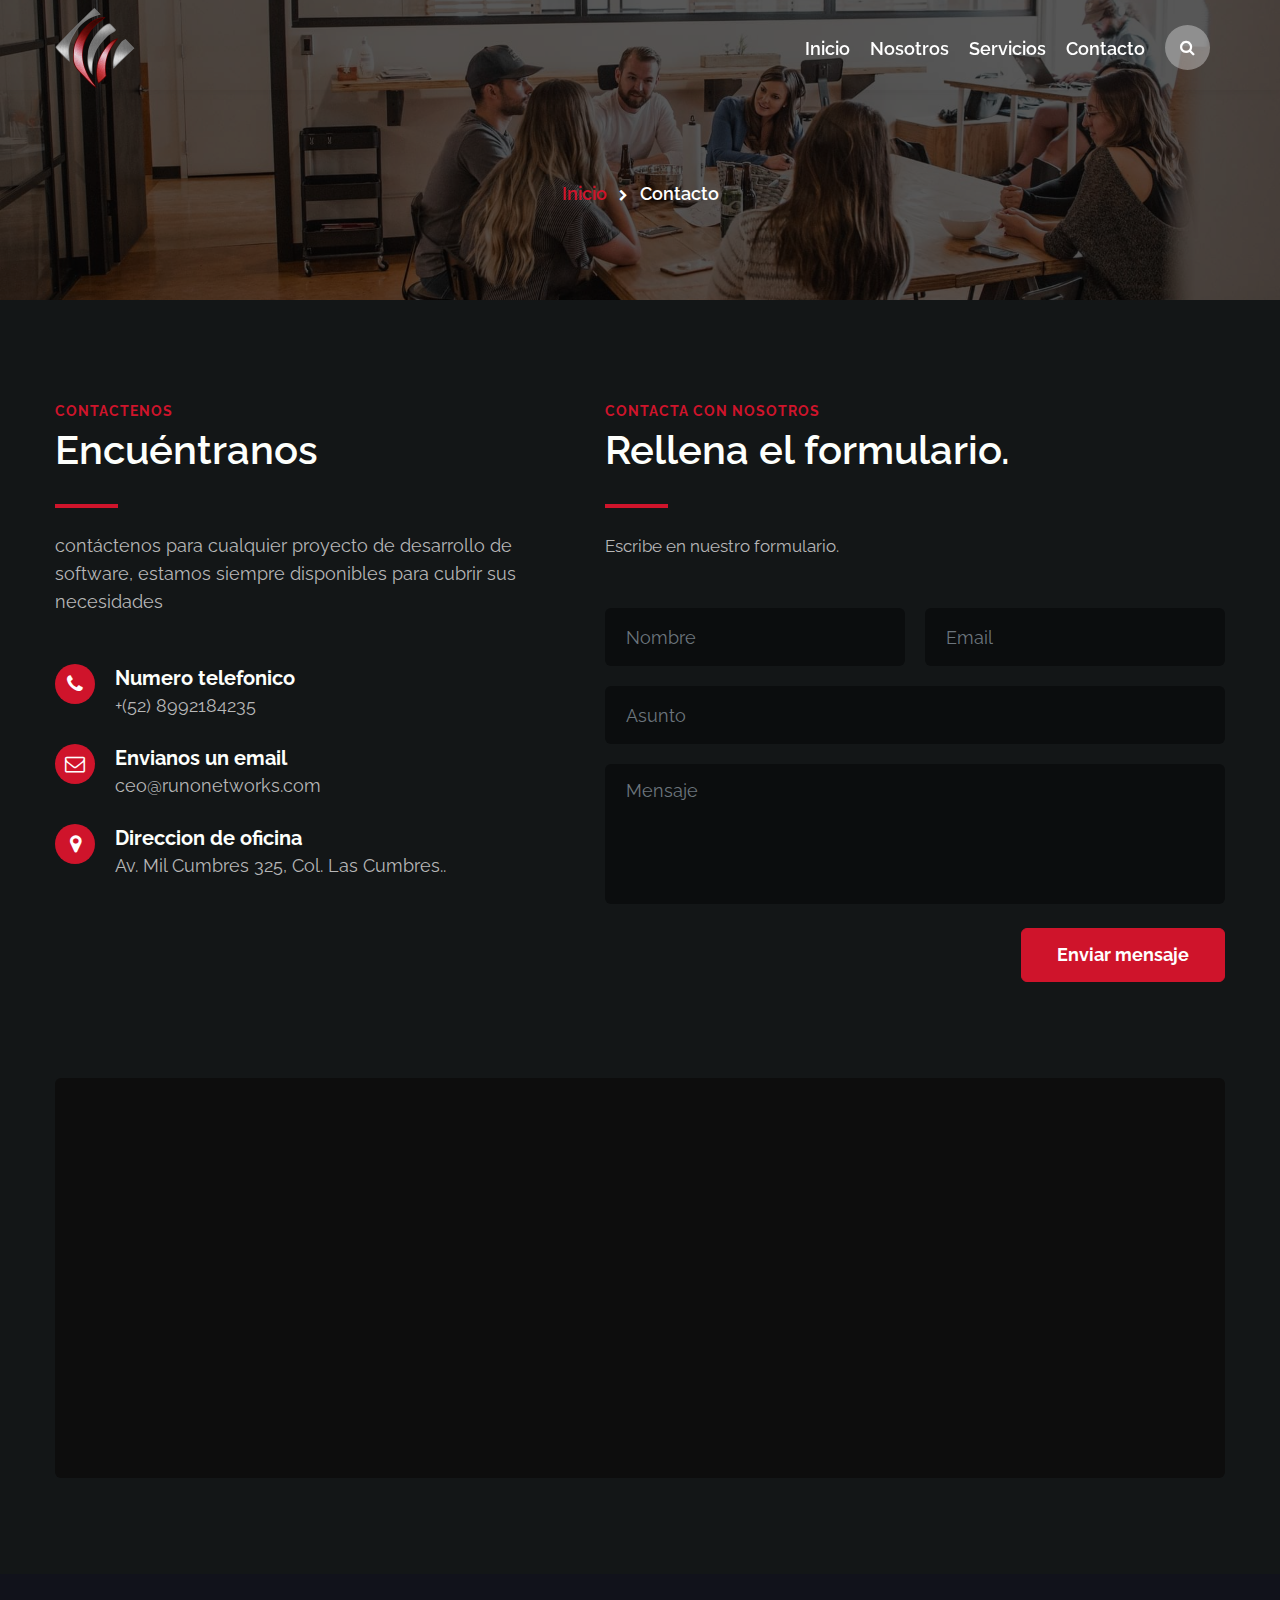
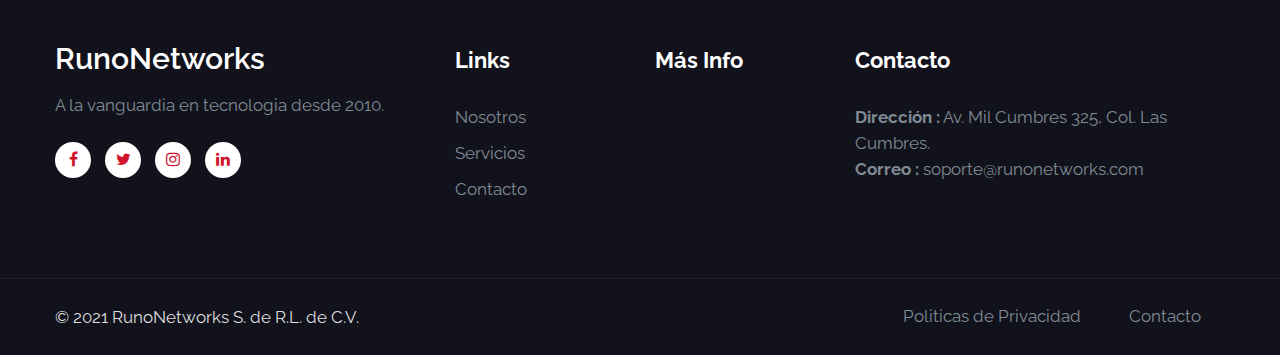
<file: contact.html>
<!--
Author: W3layouts
Author URL: http://w3layouts.com
-->
<!doctype html>
<html lang="en" data-theme="dark">

<head>
    <!-- Required meta tags -->
    <meta charset="utf-8">
    <meta name="viewport" content="width=device-width, initial-scale=1, shrink-to-fit=no">
    <title>RunoNetworks S. de R.L. de C.V.</title>
    <!--/google-fonts-->
    <link href="//fonts.googleapis.com/css2?family=Raleway:ital,wght@0,400;0,600;0,700;1,300;1,500&display=swap"
        rel="stylesheet">
    <link href="//fonts.googleapis.com/css2?family=Saira+Stencil+One&display=swap" rel="stylesheet">
    <link href="//fonts.googleapis.com/css2?family=Zilla+Slab+Highlight:wght@700&display=swap" rel="stylesheet">
    <!--//google-fonts-->
    <!-- Template CSS -->
    <link rel="stylesheet" href="assets/css/style-starter.css">

    <!--Favicon-->
<link rel="apple-touch-icon" sizes="57x57" href="assets/images/favicon/apple-icon-57x57.png">
<link rel="apple-touch-icon" sizes="60x60" href="assets/images/favicon/apple-icon-60x60.png">
<link rel="apple-touch-icon" sizes="72x72" href="assets/images/favicon/apple-icon-72x72.png">
<link rel="apple-touch-icon" sizes="76x76" href="assets/images/favicon/apple-icon-76x76.png">
<link rel="apple-touch-icon" sizes="114x114" href="assets/images/favicon/apple-icon-114x114.png">
<link rel="apple-touch-icon" sizes="120x120" href="assets/images/favicon/apple-icon-120x120.png">
<link rel="apple-touch-icon" sizes="144x144" href="assets/images//favicon/ms-icon-144x144.png">
<link rel="apple-touch-icon" sizes="152x152" href="assets/images/favicon/apple-icon-152x152.png">
<link rel="apple-touch-icon" sizes="180x180" href="assets/images/favicon/apple-icon-180x180.png">
<link rel="icon" type="image/png" sizes="192x192"  href="assets/images/favicon/android-icon-192x192.png">
<link rel="icon" type="image/png" sizes="32x32" href="assets/images/favicon/favicon-32x32.png">
<link rel="icon" type="image/png" sizes="96x96" href="assets/images/favicon/favicon-96x96.png">
<link rel="icon" type="image/png" sizes="16x16" href="assets/images/favicon/favicon-16x16.png">
<link rel="manifest" href="manifest.json">
<meta name="msapplication-TileColor" content="#ffffff">
<meta name="msapplication-TileImage" content="/ms-icon-144x144.png">
<meta name="theme-color" content="#ffffff">


</head>

<body>
    <!--header-->
    <header id="site-header" class="fixed-top">
        <div class="container">
            <nav class="navbar navbar-expand-lg stroke px-0">
<!--                <h1> <a class="navbar-brand" href="index.html">-->
<!--                        <span class="hny-log">Runo</span>Networks-->
<!--                    </a></h1>-->
                <a class="navbar-brand" href="#index.html">
                    <img src="assets/images/logo.png" style="height:80px;" />
                </a>
                <button class="navbar-toggler  collapsed bg-gradient" type="button" data-toggle="collapse"
                    data-target="#navbarTogglerDemo02" aria-controls="navbarTogglerDemo02" aria-expanded="false"
                    aria-label="Toggle navigation">
                    <span class="navbar-toggler-icon fa icon-expand fa-bars"></span>
                    <span class="navbar-toggler-icon fa icon-close fa-times"></span>
                </button>

                <div class="collapse navbar-collapse" id="navbarTogglerDemo02">
                    <ul class="navbar-nav ml-auto">
                        <li class="nav-item">
                            <a class="nav-link" href="index.html">Inicio <span class="sr-only">(current)</span> </a>
                        </li>
                        <li class="nav-item">
                            <a class="nav-link" href="about.html">Nosotros</a>
                        </li>
                        <li class="nav-item">
                            <a class="nav-link" href="services.html">Servicios</a>
                        </li>

                        <li class="nav-item">
                            <a class="nav-link" href="contact.html">Contacto </a>
                        </li>
                        <!--/search-right-->
                        <div class="search-right">
                            <a href="#search" title="search"><span class="fa fa-search" aria-hidden="true"></span></a>
                            <!-- search popup -->
                            <div id="search" class="pop-overlay">
                                <div class="popup">

                                    <form action="error.html" method="GET" class="search-box">
                                        <input type="search" placeholder="Enter Keyword" name="search"
                                            required="required" autofocus="">
                                        <button type="submit" class="btn"><span class="fa fa-search"
                                                aria-hidden="true"></span></button>
                                    </form>

                                </div>
                                <a class="close" href="#close">×</a>
                            </div>
                            <!-- /search popup -->
                        </div>
                        <!--//search-right-->
                    </ul>
                </div>
                <!-- toggle switch for light and dark theme -->
                <!-- se comenta la linea de cambio de tema, estableciemiedo por defecto el claro-->
                <!--<div class="cont-ser-position">
                    <nav class="navigation">
                        <div class="theme-switch-wrapper">
                            <label class="theme-switch" for="checkbox">
                                <input type="checkbox" id="checkbox">
                                <div class="mode-container">
                                    <i class="gg-sun"></i>
                                    <i class="gg-moon"></i>
                                </div>
                            </label>
                        </div>
                    </nav>
                </div>
            -->
                <!-- //toggle switch for light and dark theme -->
            </nav>
        </div>
    </header>
    <!--/header-->
    <div class="inner-banner">
        <section class="w3l-breadcrumb">
            <div class="container">
                <ul class="breadcrumbs-custom-path">
                    <li><a href="index.html">Inicio</a></li>
                    <li class="active"><span class="fa fa-chevron-right mx-2" aria-hidden="true"></span> Contacto</li>
                </ul>
            </div>
        </section>
    </div>
    <!-- about page about section -->
    <!-- contact1 -->
    <section class="w3l-contact-1 py-5" id="contact">
        <div class="contacts-9 py-lg-5 py-md-4">
            <div class="container">
                <div class="d-grid contact-view mb-5 pb-lg-5">
                    <div class="cont-details">
                        <div class="contactct-fm-text text-left mb-md-5 mb-4">
                            <h4 class="sub-titlehny">Contactenos</h4>
                            <h3 class="hny-title mb-4">Encuéntranos</h3>
                            <div class="separatorhny"></div>
                            <p class="mb-sm-5 mb-4">contáctenos para cualquier proyecto de desarrollo de software, estamos siempre disponibles para cubrir sus necesidades</p>

                        </div>
                        <div class="cont-top">
                            <div class="cont-left text-center">
                                <span class="fa fa-phone"></span>
                            </div>
                            <div class="cont-right">
                                <h6>Numero telefonico</h6>
                                <p><a href="tel:+(52) 899 218 4235">+(52) 8992184235</a></p>
                            </div>
                        </div>
                        <div class="cont-top margin-up">
                            <div class="cont-left text-center">
                                <span class="fa fa-envelope-o"></span>
                            </div>
                            <div class="cont-right">
                                <h6>Envianos un email</h6>
                                <p><a href="mailto:ceo@runonetworks.com" class="mail">ceo@runonetworks.com</a></p>
                            </div>
                        </div>
                        <div class="cont-top margin-up">
                            <div class="cont-left text-center">
                                <span class="fa fa-map-marker"></span>
                            </div>
                            <div class="cont-right">
                                <h6>Direccion de oficina</h6>
                                <p class="pr-lg-5"> Av. Mil Cumbres 325, Col. Las Cumbres..</p>
                            </div>
                        </div>
                    </div>
                    <div class="map-content-9">
                        <div class="contactct-fm map-content-9 pl-lg-4">
                            <div class="contactct-fm-text text-left">
                                <h4 class="sub-titlehny">Contacta con nosotros</h4>
                                <h3 class="hny-title mx-0 mb-4 text-left">Rellena el formulario.</h3>
                                <div class="separatorhny"></div>
                                <p class="mb-sm-5 mb-4">Escribe en nuestro formulario.</p>
                            </div>
                            <form action="https://sendmail.w3layouts.com/submitForm" method="post">
                                <div class="twice-two">
                                    <input type="text" class="form-control" name="w3lName" id="w3lName"
                                        placeholder="Nombre" required="">
                                    <input type="email" class="form-control" name="w3lSender" id="w3lSender"
                                        placeholder="Email" required="">
                                </div>
                                <div class="twice">
                                    <input type="text" class="form-control" name="w3lSubject" id="w3lSubject"
                                        placeholder="Asunto" required="">
                                </div>
                                <textarea name="w3lMessage" class="form-control" id="w3lMessage" placeholder="Mensaje"
                                    required=""></textarea>
                                <div class="text-right">
                                    <button type="submit" class="btn btn-primary btn-style mt-4">Enviar mensaje</button>
                                </div>
                            </form>
                        </div>
                    </div>
                </div>
                <div class="map-iframe">
                    <iframe
                        src="https://www.google.com/maps/embed?pb=!1m18!1m12!1m3!1d251.42649244457368!2d-98.32581154037477!3d26.068590150126283!2m3!1f0!2f0!3f0!3m2!1i1024!2i768!4f13.1!3m3!1m2!1s0x866505e92e42592d%3A0x938a7d2e1f6f95e!2sAv%20Mil%20Cumbres%20325%2C%20Las%20Cumbres%2C%2088740%20Reynosa%2C%20Tamps.!5e0!3m2!1ses-419!2smx!4v1621956524568!5m2!1ses-419!2smx"
                        width="100%" height="400" frameborder="0" style="border: 0px;" allowfullscreen=""></iframe>
                </div>

            </div>
    </section>
    <!-- /contact1 -->

    <!-- footer -->
    <section class="w3l-footer-29-main">
        <div class="footer-29 py-5">
            <div class="container py-lg-4">
                <div class="row footer-top-29">
                    <div class="col-lg-4 col-md-6 col-sm-7 footer-list-29 footer-1 pr-lg-5">
                        <div class="footer-logo mb-3">
                            <a class="navbar-brand" href="index.html">RunoNetworks</a>
                        </div>
                        <p>A la vanguardia en tecnologia desde 2010.</p>
                        <div class="main-social-footer-29 mt-4">
                            <a href="#facebook" class="facebook"><span class="fa fa-facebook"></span></a>
                            <a href="#twitter" class="twitter"><span class="fa fa-twitter"></span></a>
                            <a href="#instagram" class="instagram"><span class="fa fa-instagram"></span></a>
                            <a href="#linkedin" class="linkedin"><span class="fa fa-linkedin"></span></a>
                        </div>
                    </div>
                    <div class="col-lg-2 col-md-6 col-sm-5 col-6 footer-list-29 footer-2 mt-sm-0 mt-5">

                        <ul>
                            <h6 class="footer-title-29">Links</h6>
                            <li><a href="about.html">Nosotros</a></li>
<!--                            <li><a href="blog.html"> Blog posts</a></li>-->
<!--                            <li><a href="#pricing"> Pricing plans</a></li>-->
<!--                            <li><a href="#careers"> Careers</a></li>-->
                            <li><a href="services.html">Servicios</a></li>
                            <li><a href="contact.html">Contacto</a></li>
                        </ul>
                    </div>
                    <div class="col-lg-2 col-md-6 col-sm-5 col-6 footer-list-29 footer-3 mt-lg-0 mt-5">
                        <h6 class="footer-title-29">Más Info</h6>
                        <ul>
<!--                            <li><a href="#profile">Group Profile</a></li>-->
<!--                            <li><a href="#vision">Vision & Values</a></li>-->
<!--                            <li><a href="#history">History</a></li>-->
<!--                            <li><a href="#leader">Leadership</a></li>-->
<!--                            <li><a href="#award">Awards</a></li>-->
<!--                            <li><a href="#media"> Media</a></li>-->
<!--                            <li><a href="#spotlight">Spotlight</a></li>-->
<!--                            <li><a href="#support"> Support</a></li>-->
                        </ul>

                    </div>
                    <div class="col-lg-4 col-md-6 col-sm-7 footer-list-29 footer-4 mt-lg-0 mt-5">
                        <h6 class="footer-title-29">Contacto</h6>
                        <p><strong>Dirección :</strong> Av. Mil Cumbres 325, Col. Las Cumbres.</p>
<!--                        <p class="my-2"><strong>Telefono :</strong> <a href="tel:+12 23456799">+52 8992184235</a></p>-->
                        <p><strong>Correo :</strong> <a href="mailto:soporte@runonetworks.com">soporte@runonetworks.com</a></p>

                        <div class="map-iframe-ft mt-4">
<!--                            <iframe-->
<!--                                src="https://www.google.com/maps/embed?pb=!1m14!1m12!1m3!1d7167.4797891947765!2d-98.36190870000001!3d26.074755700000015!2m3!1f0!2f0!3f0!3m2!1i1024!2i768!4f13.1!5e0!3m2!1ses-419!2smx!4v1621892007843!5m2!1ses-419!2smx"-->
<!--                                width="100%" height="400" frameborder="0" style="border: 0px;"-->
<!--                                allowfullscreen=""></iframe>-->
                        </div>
                    </div>
                </div>
            </div>
        </div>
    </section>
    <!-- //footer -->

    <!-- copyright -->
    <section class="w3l-copyright">
        <div class="container">
            <div class="row bottom-copies">
                <p class="col-lg-8 copy-footer-29">© 2021 RunoNetworks S. de R.L. de C.V.</p>

                <div class="col-lg-4 footer-list-29">
                    <ul class="d-flex text-lg-right">
<!--                        <li><a href="#careers"> Careers</a></li>-->
                        <li class="mx-lg-5 mx-md-4 mx-3"><a href="#privacymy-lg-0 my-4">Politicas de Privacidad</a></li>
                        <li><a href="contact.html">Contacto</a></li>
                    </ul>
                </div>

            </div>
        </div>

        <!-- move top -->
        <button onclick="topFunction()" id="movetop" title="Go to top">
            &#10548;
        </button>
        <script>
            // When the user scrolls down 20px from the top of the document, show the button
            window.onscroll = function () {
                scrollFunction()
            };

            function scrollFunction() {
                if (document.body.scrollTop > 20 || document.documentElement.scrollTop > 20) {
                    document.getElementById("movetop").style.display = "block";
                } else {
                    document.getElementById("movetop").style.display = "none";
                }
            }

            // When the user clicks on the button, scroll to the top of the document
            function topFunction() {
                document.body.scrollTop = 0;
                document.documentElement.scrollTop = 0;
            }
        </script>
        <!-- /move top -->
    </section>
    <!-- //copyright -->
    <script src="assets/js/jquery-3.3.1.min.js"></script> <!-- Common jquery plugin -->
    <script src="assets/js/theme-change.js"></script><!-- theme switch js (light and dark)-->
    <!--/MENU-JS-->
    <script>
        $(window).on("scroll", function () {
            var scroll = $(window).scrollTop();

            if (scroll >= 80) {
                $("#site-header").addClass("nav-fixed");
            } else {
                $("#site-header").removeClass("nav-fixed");
            }
        });

        //Main navigation Active Class Add Remove
        $(".navbar-toggler").on("click", function () {
            $("header").toggleClass("active");
        });
        $(document).on("ready", function () {
            if ($(window).width() > 991) {
                $("header").removeClass("active");
            }
            $(window).on("resize", function () {
                if ($(window).width() > 991) {
                    $("header").removeClass("active");
                }
            });
        });
    </script>
    <!--//MENU-JS-->

    <!-- disable body scroll which navbar is in active -->
    <script>
        $(function () {
            $('.navbar-toggler').click(function () {
                $('body').toggleClass('noscroll');
            })
        });
    </script>
    <!-- //disable body scroll which navbar is in active -->

    <!--bootstrap-->
    <script src="assets/js/bootstrap.min.js"></script>
    <!-- //bootstrap-->

</body>

</html>
</file>
<file: assets/css/style-starter.css>
@charset "UTF-8";

/*--
Author: W3layouts
Author URL: http://w3layouts.com
--*/
/*!
 * Bootstrap v4.4.1 (https://getbootstrap.com/)
 * Copyright 2011-2019 The Bootstrap Authors
 * Copyright 2011-2019 Twitter, Inc.
 * Licensed under MIT (https://github.com/twbs/bootstrap/blob/master/LICENSE)
 */
:root {
  --blue: #007bff;
  --indigo: #6610f2;
  --purple: #6f42c1;
  --pink: #e83e8c;
  --primary: #cf142b;
  --orange: #fd7e14;
  --yellow: #ffc107;
  --green: #28a745;
  --teal: #20c997;
  --cyan: #17a2b8;
  --white: #fff;
  --gray: #6c757d;
  --gray-dark: #343a40;
  --success: #28a745;
  --info: #17a2b8;
  --warning: #ffc107;
  --danger: #dc3545;
  --light: #f8f9fa;
  --dark: #343a40;
  --breakpoint-xs: 0;
  --breakpoint-sm: 576px;
  --breakpoint-md: 768px;
  --breakpoint-lg: 992px;
  --breakpoint-xl: 1200px;
  --font-family-sans-serif: -apple-system, BlinkMacSystemFont, "Segoe UI", Roboto, "Helvetica Neue", Arial, "Noto Sans", sans-serif, "Apple Color Emoji", "Segoe UI Emoji", "Segoe UI Symbol", "Noto Color Emoji";
  --font-family-monospace: SFMono-Regular, Menlo, Monaco, Consolas, "Liberation Mono", "Courier New", monospace;
}

*,
*::before,
*::after {
  box-sizing: border-box;
}

html {
  font-family: sans-serif;
  line-height: 1.15;
  -webkit-text-size-adjust: 100%;
  -webkit-tap-highlight-color: rgba(0, 0, 0, 0);
}

article,
aside,
figcaption,
figure,
footer,
header,
hgroup,
main,
nav,
section {
  display: block;
}

body {
  margin: 0;
  font-family: -apple-system, BlinkMacSystemFont, "Segoe UI", Roboto, "Helvetica Neue", Arial, "Noto Sans", sans-serif, "Apple Color Emoji", "Segoe UI Emoji", "Segoe UI Symbol", "Noto Color Emoji";
  font-size: 1rem;
  font-weight: 400;
  line-height: 1.5;
  color: #212529;
  text-align: left;
  background-color: #000;
}

[tabindex="-1"]:focus:not(:focus-visible) {
  outline: 0 !important;
}

hr {
  box-sizing: content-box;
  height: 0;
  overflow: visible;
}

h1,
h2,
h3,
h4,
h5,
h6 {
  margin-top: 0;
  margin-bottom: 0.5rem;
}

p {
  margin-top: 0;
  margin-bottom: 1rem;
}

abbr[title],
abbr[data-original-title] {
  text-decoration: underline;
  -webkit-text-decoration: underline dotted;
  text-decoration: underline dotted;
  cursor: help;
  border-bottom: 0;
  -webkit-text-decoration-skip-ink: none;
  text-decoration-skip-ink: none;
}

address {
  margin-bottom: 1rem;
  font-style: normal;
  line-height: inherit;
}

ol,
ul,
dl {
  margin-top: 0;
  margin-bottom: 1rem;
}

ol ol,
ul ul,
ol ul,
ul ol {
  margin-bottom: 0;
}

dt {
  font-weight: 600;
}

dd {
  margin-bottom: .5rem;
  margin-left: 0;
}

blockquote {
  margin: 0 0 1rem;
}

b,
strong {
  font-weight: bolder;
}

small {
  font-size: 80%;
}

sub,
sup {
  position: relative;
  font-size: 75%;
  line-height: 0;
  vertical-align: baseline;
}

sub {
  bottom: -.25em;
}

sup {
  top: -.5em;
}

a {
  color: var(--primary);
  text-decoration: none;
  background-color: transparent;
}

a:hover {
  color: #208c60;
  text-decoration: underline;
}

a:not([href]) {
  color: inherit;
  text-decoration: none;
}

a:not([href]):hover {
  color: inherit;
  text-decoration: none;
}

pre,
code,
kbd,
samp {
  font-family: SFMono-Regular, Menlo, Monaco, Consolas, "Liberation Mono", "Courier New", monospace;
  font-size: 1em;
}

pre {
  margin-top: 0;
  margin-bottom: 1rem;
  overflow: auto;
}

figure {
  margin: 0 0 1rem;
}

img {
  vertical-align: middle;
  border-style: none;
}

svg {
  overflow: hidden;
  vertical-align: middle;
}

table {
  border-collapse: collapse;
}

caption {
  padding-top: 0.75rem;
  padding-bottom: 0.75rem;
  color: #6c757d;
  text-align: left;
  caption-side: bottom;
}

th {
  text-align: inherit;
}

label {
  display: inline-block;
  margin-bottom: 0.5rem;
}

button {
  border-radius: 0;
}

button:focus {
  outline: 1px dotted;
  outline: 5px auto -webkit-focus-ring-color;
}

input,
button,
select,
optgroup,
textarea {
  margin: 0;
  font-family: inherit;
  font-size: inherit;
  line-height: inherit;
}

button,
input {
  overflow: visible;
}

button,
select {
  text-transform: none;
}

select {
  word-wrap: normal;
}

button,
[type="button"],
[type="reset"],
[type="submit"] {
  -webkit-appearance: button;
}

button:not(:disabled),
[type="button"]:not(:disabled),
[type="reset"]:not(:disabled),
[type="submit"]:not(:disabled) {
  cursor: pointer;
}

button::-moz-focus-inner,
[type="button"]::-moz-focus-inner,
[type="reset"]::-moz-focus-inner,
[type="submit"]::-moz-focus-inner {
  padding: 0;
  border-style: none;
}

input[type="radio"],
input[type="checkbox"] {
  box-sizing: border-box;
  padding: 0;
}

input[type="date"],
input[type="time"],
input[type="datetime-local"],
input[type="month"] {
  -webkit-appearance: listbox;
}

textarea {
  overflow: auto;
  resize: vertical;
}

fieldset {
  min-width: 0;
  padding: 0;
  margin: 0;
  border: 0;
}

legend {
  display: block;
  width: 100%;
  max-width: 100%;
  padding: 0;
  margin-bottom: .5rem;
  font-size: 1.5rem;
  line-height: inherit;
  color: inherit;
  white-space: normal;
}

@media (max-width: 1200px) {
  legend {
    font-size: calc(1.275rem + 0.3vw);
  }
}

progress {
  vertical-align: baseline;
}

[type="number"]::-webkit-inner-spin-button,
[type="number"]::-webkit-outer-spin-button {
  height: auto;
}

[type="search"] {
  outline-offset: -2px;
  -webkit-appearance: none;
}

[type="search"]::-webkit-search-decoration {
  -webkit-appearance: none;
}

::-webkit-file-upload-button {
  font: inherit;
  -webkit-appearance: button;
}

output {
  display: inline-block;
}

summary {
  display: list-item;
  cursor: pointer;
}

template {
  display: none;
}

[hidden] {
  display: none !important;
}

h1,
h2,
h3,
h4,
h5,
h6,
.h1,
.h2,
.h3,
.h4,
.h5,
.h6 {
  margin-bottom: 0.5rem;
  font-weight: 400;
  line-height: 28px;
}

h1,
.h1 {
  font-size: 2.5rem;
}

@media (max-width: 1200px) {

  h1,
  .h1 {
    font-size: calc(1.375rem + 1.5vw);
  }
}

h2,
.h2 {
  font-size: 2rem;
}

@media (max-width: 1200px) {

  h2,
  .h2 {
    font-size: calc(1.325rem + 0.9vw);
  }
}

h3,
.h3 {
  font-size: 1.75rem;
}

@media (max-width: 1200px) {

  h3,
  .h3 {
    font-size: calc(1.3rem + 0.6vw);
  }
}

h4,
.h4 {
  font-size: 1.5rem;
}

@media (max-width: 1200px) {

  h4,
  .h4 {
    font-size: calc(1.275rem + 0.3vw);
  }
}

h5,
.h5 {
  font-size: 1.25rem;
}

h6,
.h6 {
  font-size: 1rem;
}

.lead {
  font-size: 1.25rem;
  font-weight: 300;
}

.display-1 {
  font-size: 6rem;
  font-weight: 300;
  line-height: 1.2;
}

@media (max-width: 1200px) {
  .display-1 {
    font-size: calc(1.725rem + 5.7vw);
  }
}

.display-2 {
  font-size: 5.5rem;
  font-weight: 300;
  line-height: 1.2;
}

@media (max-width: 1200px) {
  .display-2 {
    font-size: calc(1.675rem + 5.1vw);
  }
}

.display-3 {
  font-size: 4.5rem;
  font-weight: 300;
  line-height: 1.2;
}

@media (max-width: 1200px) {
  .display-3 {
    font-size: calc(1.575rem + 3.9vw);
  }
}

.display-4 {
  font-size: 3.5rem;
  font-weight: 300;
  line-height: 1.2;
}

@media (max-width: 1200px) {
  .display-4 {
    font-size: calc(1.475rem + 2.7vw);
  }
}

hr {
  margin-top: 1rem;
  margin-bottom: 1rem;
  border: 0;
  border-top: 1px solid rgba(0, 0, 0, 0.1);
}

small,
.small {
  font-size: 80%;
  font-weight: 400;
}

mark,
.mark {
  padding: 0.2em;
  background-color: #fcf8e3;
}

.list-unstyled {
  padding-left: 0;
  list-style: none;
}

.list-inline {
  padding-left: 0;
  list-style: none;
}

.list-inline-item {
  display: inline-block;
}

.list-inline-item:not(:last-child) {
  margin-right: 0.5rem;
}

.initialism {
  font-size: 90%;
  text-transform: uppercase;
}

.blockquote {
  margin-bottom: 1rem;
  font-size: 1.25rem;
}

.blockquote-footer {
  display: block;
  font-size: 80%;
  color: #6c757d;
}

.blockquote-footer::before {
  content: "\2014\00A0";
}

.img-fluid {
  max-width: 100%;
  height: auto;
}

.img-thumbnail {
  padding: 0.25rem;
  background-color: #fff;
  border: 1px solid #dee2e6;
  border-radius: 0.25rem;
  max-width: 100%;
  height: auto;
}

.figure {
  display: inline-block;
}

.figure-img {
  margin-bottom: 0.5rem;
  line-height: 1;
}

.figure-caption {
  font-size: 90%;
  color: #6c757d;
}

code {
  font-size: 87.5%;
  color: #e83e8c;
  word-wrap: break-word;
}

a>code {
  color: inherit;
}

kbd {
  padding: 0.2rem 0.4rem;
  font-size: 87.5%;
  color: #fff;
  background-color: #212529;
  border-radius: 0.2rem;
}

kbd kbd {
  padding: 0;
  font-size: 100%;
  font-weight: 600;
}

pre {
  display: block;
  font-size: 87.5%;
  color: #212529;
}

pre code {
  font-size: inherit;
  color: inherit;
  word-break: normal;
}

.pre-scrollable {
  max-height: 340px;
  overflow-y: scroll;
}

.container {
  width: 100%;
  padding-right: 15px;
  padding-left: 15px;
  margin-right: auto;
  margin-left: auto;
}

@media (min-width: 576px) {
  .container {
    max-width: 540px;
  }
}

@media (min-width: 768px) {
  .container {
    max-width: 720px;
  }
}

@media (min-width: 992px) {
  .container {
    max-width: 960px;
  }
}

@media (min-width: 1200px) {
  .container {
    max-width: 1140px;
  }
}

.container-fluid,
.container-sm,
.container-md,
.container-lg,
.container-xl {
  width: 100%;
  padding-right: 15px;
  padding-left: 15px;
  margin-right: auto;
  margin-left: auto;
}

@media (min-width: 576px) {

  .container,
  .container-sm {
    max-width: 540px;
  }
}

@media (min-width: 768px) {

  .container,
  .container-sm,
  .container-md {
    max-width: 720px;
  }
}

@media (min-width: 992px) {

  .container,
  .container-sm,
  .container-md,
  .container-lg {
    max-width: 960px;
  }
}

@media (min-width: 1200px) {

  .container,
  .container-sm,
  .container-md,
  .container-lg,
  .container-xl {
    max-width: 1140px;
  }
}

.row {
  display: flex;
  flex-wrap: wrap;
  margin-right: -15px;
  margin-left: -15px;
}

.no-gutters {
  margin-right: 0;
  margin-left: 0;
}

.no-gutters>.col,
.no-gutters>[class*="col-"] {
  padding-right: 0;
  padding-left: 0;
}

.col-1,
.col-2,
.col-3,
.col-4,
.col-5,
.col-6,
.col-7,
.col-8,
.col-9,
.col-10,
.col-11,
.col-12,
.col,
.col-auto,
.col-sm-1,
.col-sm-2,
.col-sm-3,
.col-sm-4,
.col-sm-5,
.col-sm-6,
.col-sm-7,
.col-sm-8,
.col-sm-9,
.col-sm-10,
.col-sm-11,
.col-sm-12,
.col-sm,
.col-sm-auto,
.col-md-1,
.col-md-2,
.col-md-3,
.col-md-4,
.col-md-5,
.col-md-6,
.col-md-7,
.col-md-8,
.col-md-9,
.col-md-10,
.col-md-11,
.col-md-12,
.col-md,
.col-md-auto,
.col-lg-1,
.col-lg-2,
.col-lg-3,
.col-lg-4,
.col-lg-5,
.col-lg-6,
.col-lg-7,
.col-lg-8,
.col-lg-9,
.col-lg-10,
.col-lg-11,
.col-lg-12,
.col-lg,
.col-lg-auto,
.col-xl-1,
.col-xl-2,
.col-xl-3,
.col-xl-4,
.col-xl-5,
.col-xl-6,
.col-xl-7,
.col-xl-8,
.col-xl-9,
.col-xl-10,
.col-xl-11,
.col-xl-12,
.col-xl,
.col-xl-auto {
  position: relative;
  width: 100%;
  padding-right: 15px;
  padding-left: 15px;
}

.col {
  flex-basis: 0;
  flex-grow: 1;
  max-width: 100%;
}

.row-cols-1>* {
  flex: 0 0 100%;
  max-width: 100%;
}

.row-cols-2>* {
  flex: 0 0 50%;
  max-width: 50%;
}

.row-cols-3>* {
  flex: 0 0 33.33333%;
  max-width: 33.33333%;
}

.row-cols-4>* {
  flex: 0 0 25%;
  max-width: 25%;
}

.row-cols-5>* {
  flex: 0 0 20%;
  max-width: 20%;
}

.row-cols-6>* {
  flex: 0 0 16.66667%;
  max-width: 16.66667%;
}

.col-auto {
  flex: 0 0 auto;
  width: auto;
  max-width: 100%;
}

.col-1 {
  flex: 0 0 8.33333%;
  max-width: 8.33333%;
}

.col-2 {
  flex: 0 0 16.66667%;
  max-width: 16.66667%;
}

.col-3 {
  flex: 0 0 25%;
  max-width: 25%;
}

.col-4 {
  flex: 0 0 33.33333%;
  max-width: 33.33333%;
}

.col-5 {
  flex: 0 0 41.66667%;
  max-width: 41.66667%;
}

.col-6 {
  flex: 0 0 50%;
  max-width: 50%;
}

.col-7 {
  flex: 0 0 58.33333%;
  max-width: 58.33333%;
}

.col-8 {
  flex: 0 0 66.66667%;
  max-width: 66.66667%;
}

.col-9 {
  flex: 0 0 75%;
  max-width: 75%;
}

.col-10 {
  flex: 0 0 83.33333%;
  max-width: 83.33333%;
}

.col-11 {
  flex: 0 0 91.66667%;
  max-width: 91.66667%;
}

.col-12 {
  flex: 0 0 100%;
  max-width: 100%;
}

.order-first {
  order: -1;
}

.order-last {
  order: 13;
}

.order-0 {
  order: 0;
}

.order-1 {
  order: 1;
}

.order-2 {
  order: 2;
}

.order-3 {
  order: 3;
}

.order-4 {
  order: 4;
}

.order-5 {
  order: 5;
}

.order-6 {
  order: 6;
}

.order-7 {
  order: 7;
}

.order-8 {
  order: 8;
}

.order-9 {
  order: 9;
}

.order-10 {
  order: 10;
}

.order-11 {
  order: 11;
}

.order-12 {
  order: 12;
}

.offset-1 {
  margin-left: 8.33333%;
}

.offset-2 {
  margin-left: 16.66667%;
}

.offset-3 {
  margin-left: 25%;
}

.offset-4 {
  margin-left: 33.33333%;
}

.offset-5 {
  margin-left: 41.66667%;
}

.offset-6 {
  margin-left: 50%;
}

.offset-7 {
  margin-left: 58.33333%;
}

.offset-8 {
  margin-left: 66.66667%;
}

.offset-9 {
  margin-left: 75%;
}

.offset-10 {
  margin-left: 83.33333%;
}

.offset-11 {
  margin-left: 91.66667%;
}

@media (min-width: 576px) {
  .col-sm {
    flex-basis: 0;
    flex-grow: 1;
    max-width: 100%;
  }

  .row-cols-sm-1>* {
    flex: 0 0 100%;
    max-width: 100%;
  }

  .row-cols-sm-2>* {
    flex: 0 0 50%;
    max-width: 50%;
  }

  .row-cols-sm-3>* {
    flex: 0 0 33.33333%;
    max-width: 33.33333%;
  }

  .row-cols-sm-4>* {
    flex: 0 0 25%;
    max-width: 25%;
  }

  .row-cols-sm-5>* {
    flex: 0 0 20%;
    max-width: 20%;
  }

  .row-cols-sm-6>* {
    flex: 0 0 16.66667%;
    max-width: 16.66667%;
  }

  .col-sm-auto {
    flex: 0 0 auto;
    width: auto;
    max-width: 100%;
  }

  .col-sm-1 {
    flex: 0 0 8.33333%;
    max-width: 8.33333%;
  }

  .col-sm-2 {
    flex: 0 0 16.66667%;
    max-width: 16.66667%;
  }

  .col-sm-3 {
    flex: 0 0 25%;
    max-width: 25%;
  }

  .col-sm-4 {
    flex: 0 0 33.33333%;
    max-width: 33.33333%;
  }

  .col-sm-5 {
    flex: 0 0 41.66667%;
    max-width: 41.66667%;
  }

  .col-sm-6 {
    flex: 0 0 50%;
    max-width: 50%;
  }

  .col-sm-7 {
    flex: 0 0 58.33333%;
    max-width: 58.33333%;
  }

  .col-sm-8 {
    flex: 0 0 66.66667%;
    max-width: 66.66667%;
  }

  .col-sm-9 {
    flex: 0 0 75%;
    max-width: 75%;
  }

  .col-sm-10 {
    flex: 0 0 83.33333%;
    max-width: 83.33333%;
  }

  .col-sm-11 {
    flex: 0 0 91.66667%;
    max-width: 91.66667%;
  }

  .col-sm-12 {
    flex: 0 0 100%;
    max-width: 100%;
  }

  .order-sm-first {
    order: -1;
  }

  .order-sm-last {
    order: 13;
  }

  .order-sm-0 {
    order: 0;
  }

  .order-sm-1 {
    order: 1;
  }

  .order-sm-2 {
    order: 2;
  }

  .order-sm-3 {
    order: 3;
  }

  .order-sm-4 {
    order: 4;
  }

  .order-sm-5 {
    order: 5;
  }

  .order-sm-6 {
    order: 6;
  }

  .order-sm-7 {
    order: 7;
  }

  .order-sm-8 {
    order: 8;
  }

  .order-sm-9 {
    order: 9;
  }

  .order-sm-10 {
    order: 10;
  }

  .order-sm-11 {
    order: 11;
  }

  .order-sm-12 {
    order: 12;
  }

  .offset-sm-0 {
    margin-left: 0;
  }

  .offset-sm-1 {
    margin-left: 8.33333%;
  }

  .offset-sm-2 {
    margin-left: 16.66667%;
  }

  .offset-sm-3 {
    margin-left: 25%;
  }

  .offset-sm-4 {
    margin-left: 33.33333%;
  }

  .offset-sm-5 {
    margin-left: 41.66667%;
  }

  .offset-sm-6 {
    margin-left: 50%;
  }

  .offset-sm-7 {
    margin-left: 58.33333%;
  }

  .offset-sm-8 {
    margin-left: 66.66667%;
  }

  .offset-sm-9 {
    margin-left: 75%;
  }

  .offset-sm-10 {
    margin-left: 83.33333%;
  }

  .offset-sm-11 {
    margin-left: 91.66667%;
  }
}

@media (min-width: 768px) {
  .col-md {
    flex-basis: 0;
    flex-grow: 1;
    max-width: 100%;
  }

  .row-cols-md-1>* {
    flex: 0 0 100%;
    max-width: 100%;
  }

  .row-cols-md-2>* {
    flex: 0 0 50%;
    max-width: 50%;
  }

  .row-cols-md-3>* {
    flex: 0 0 33.33333%;
    max-width: 33.33333%;
  }

  .row-cols-md-4>* {
    flex: 0 0 25%;
    max-width: 25%;
  }

  .row-cols-md-5>* {
    flex: 0 0 20%;
    max-width: 20%;
  }

  .row-cols-md-6>* {
    flex: 0 0 16.66667%;
    max-width: 16.66667%;
  }

  .col-md-auto {
    flex: 0 0 auto;
    width: auto;
    max-width: 100%;
  }

  .col-md-1 {
    flex: 0 0 8.33333%;
    max-width: 8.33333%;
  }

  .col-md-2 {
    flex: 0 0 16.66667%;
    max-width: 16.66667%;
  }

  .col-md-3 {
    flex: 0 0 25%;
    max-width: 25%;
  }

  .col-md-4 {
    flex: 0 0 33.33333%;
    max-width: 33.33333%;
  }

  .col-md-5 {
    flex: 0 0 41.66667%;
    max-width: 41.66667%;
  }

  .col-md-6 {
    flex: 0 0 50%;
    max-width: 50%;
  }

  .col-md-7 {
    flex: 0 0 58.33333%;
    max-width: 58.33333%;
  }

  .col-md-8 {
    flex: 0 0 66.66667%;
    max-width: 66.66667%;
  }

  .col-md-9 {
    flex: 0 0 75%;
    max-width: 75%;
  }

  .col-md-10 {
    flex: 0 0 83.33333%;
    max-width: 83.33333%;
  }

  .col-md-11 {
    flex: 0 0 91.66667%;
    max-width: 91.66667%;
  }

  .col-md-12 {
    flex: 0 0 100%;
    max-width: 100%;
  }

  .order-md-first {
    order: -1;
  }

  .order-md-last {
    order: 13;
  }

  .order-md-0 {
    order: 0;
  }

  .order-md-1 {
    order: 1;
  }

  .order-md-2 {
    order: 2;
  }

  .order-md-3 {
    order: 3;
  }

  .order-md-4 {
    order: 4;
  }

  .order-md-5 {
    order: 5;
  }

  .order-md-6 {
    order: 6;
  }

  .order-md-7 {
    order: 7;
  }

  .order-md-8 {
    order: 8;
  }

  .order-md-9 {
    order: 9;
  }

  .order-md-10 {
    order: 10;
  }

  .order-md-11 {
    order: 11;
  }

  .order-md-12 {
    order: 12;
  }

  .offset-md-0 {
    margin-left: 0;
  }

  .offset-md-1 {
    margin-left: 8.33333%;
  }

  .offset-md-2 {
    margin-left: 16.66667%;
  }

  .offset-md-3 {
    margin-left: 25%;
  }

  .offset-md-4 {
    margin-left: 33.33333%;
  }

  .offset-md-5 {
    margin-left: 41.66667%;
  }

  .offset-md-6 {
    margin-left: 50%;
  }

  .offset-md-7 {
    margin-left: 58.33333%;
  }

  .offset-md-8 {
    margin-left: 66.66667%;
  }

  .offset-md-9 {
    margin-left: 75%;
  }

  .offset-md-10 {
    margin-left: 83.33333%;
  }

  .offset-md-11 {
    margin-left: 91.66667%;
  }
}

@media (min-width: 992px) {
  .col-lg {
    flex-basis: 0;
    flex-grow: 1;
    max-width: 100%;
  }

  .row-cols-lg-1>* {
    flex: 0 0 100%;
    max-width: 100%;
  }

  .row-cols-lg-2>* {
    flex: 0 0 50%;
    max-width: 50%;
  }

  .row-cols-lg-3>* {
    flex: 0 0 33.33333%;
    max-width: 33.33333%;
  }

  .row-cols-lg-4>* {
    flex: 0 0 25%;
    max-width: 25%;
  }

  .row-cols-lg-5>* {
    flex: 0 0 20%;
    max-width: 20%;
  }

  .row-cols-lg-6>* {
    flex: 0 0 16.66667%;
    max-width: 16.66667%;
  }

  .col-lg-auto {
    flex: 0 0 auto;
    width: auto;
    max-width: 100%;
  }

  .col-lg-1 {
    flex: 0 0 8.33333%;
    max-width: 8.33333%;
  }

  .col-lg-2 {
    flex: 0 0 16.66667%;
    max-width: 16.66667%;
  }

  .col-lg-3 {
    flex: 0 0 25%;
    max-width: 25%;
  }

  .col-lg-4 {
    flex: 0 0 33.33333%;
    max-width: 33.33333%;
  }

  .col-lg-5 {
    flex: 0 0 41.66667%;
    max-width: 41.66667%;
  }

  .col-lg-6 {
    flex: 0 0 50%;
    max-width: 50%;
  }

  .col-lg-7 {
    flex: 0 0 58.33333%;
    max-width: 58.33333%;
  }

  .col-lg-8 {
    flex: 0 0 66.66667%;
    max-width: 66.66667%;
  }

  .col-lg-9 {
    flex: 0 0 75%;
    max-width: 75%;
  }

  .col-lg-10 {
    flex: 0 0 83.33333%;
    max-width: 83.33333%;
  }

  .col-lg-11 {
    flex: 0 0 91.66667%;
    max-width: 91.66667%;
  }

  .col-lg-12 {
    flex: 0 0 100%;
    max-width: 100%;
  }

  .order-lg-first {
    order: -1;
  }

  .order-lg-last {
    order: 13;
  }

  .order-lg-0 {
    order: 0;
  }

  .order-lg-1 {
    order: 1;
  }

  .order-lg-2 {
    order: 2;
  }

  .order-lg-3 {
    order: 3;
  }

  .order-lg-4 {
    order: 4;
  }

  .order-lg-5 {
    order: 5;
  }

  .order-lg-6 {
    order: 6;
  }

  .order-lg-7 {
    order: 7;
  }

  .order-lg-8 {
    order: 8;
  }

  .order-lg-9 {
    order: 9;
  }

  .order-lg-10 {
    order: 10;
  }

  .order-lg-11 {
    order: 11;
  }

  .order-lg-12 {
    order: 12;
  }

  .offset-lg-0 {
    margin-left: 0;
  }

  .offset-lg-1 {
    margin-left: 8.33333%;
  }

  .offset-lg-2 {
    margin-left: 16.66667%;
  }

  .offset-lg-3 {
    margin-left: 25%;
  }

  .offset-lg-4 {
    margin-left: 33.33333%;
  }

  .offset-lg-5 {
    margin-left: 41.66667%;
  }

  .offset-lg-6 {
    margin-left: 50%;
  }

  .offset-lg-7 {
    margin-left: 58.33333%;
  }

  .offset-lg-8 {
    margin-left: 66.66667%;
  }

  .offset-lg-9 {
    margin-left: 75%;
  }

  .offset-lg-10 {
    margin-left: 83.33333%;
  }

  .offset-lg-11 {
    margin-left: 91.66667%;
  }
}

@media (min-width: 1200px) {
  .col-xl {
    flex-basis: 0;
    flex-grow: 1;
    max-width: 100%;
  }

  .row-cols-xl-1>* {
    flex: 0 0 100%;
    max-width: 100%;
  }

  .row-cols-xl-2>* {
    flex: 0 0 50%;
    max-width: 50%;
  }

  .row-cols-xl-3>* {
    flex: 0 0 33.33333%;
    max-width: 33.33333%;
  }

  .row-cols-xl-4>* {
    flex: 0 0 25%;
    max-width: 25%;
  }

  .row-cols-xl-5>* {
    flex: 0 0 20%;
    max-width: 20%;
  }

  .row-cols-xl-6>* {
    flex: 0 0 16.66667%;
    max-width: 16.66667%;
  }

  .col-xl-auto {
    flex: 0 0 auto;
    width: auto;
    max-width: 100%;
  }

  .col-xl-1 {
    flex: 0 0 8.33333%;
    max-width: 8.33333%;
  }

  .col-xl-2 {
    flex: 0 0 16.66667%;
    max-width: 16.66667%;
  }

  .col-xl-3 {
    flex: 0 0 25%;
    max-width: 25%;
  }

  .col-xl-4 {
    flex: 0 0 33.33333%;
    max-width: 33.33333%;
  }

  .col-xl-5 {
    flex: 0 0 41.66667%;
    max-width: 41.66667%;
  }

  .col-xl-6 {
    flex: 0 0 50%;
    max-width: 50%;
  }

  .col-xl-7 {
    flex: 0 0 58.33333%;
    max-width: 58.33333%;
  }

  .col-xl-8 {
    flex: 0 0 66.66667%;
    max-width: 66.66667%;
  }

  .col-xl-9 {
    flex: 0 0 75%;
    max-width: 75%;
  }

  .col-xl-10 {
    flex: 0 0 83.33333%;
    max-width: 83.33333%;
  }

  .col-xl-11 {
    flex: 0 0 91.66667%;
    max-width: 91.66667%;
  }

  .col-xl-12 {
    flex: 0 0 100%;
    max-width: 100%;
  }

  .order-xl-first {
    order: -1;
  }

  .order-xl-last {
    order: 13;
  }

  .order-xl-0 {
    order: 0;
  }

  .order-xl-1 {
    order: 1;
  }

  .order-xl-2 {
    order: 2;
  }

  .order-xl-3 {
    order: 3;
  }

  .order-xl-4 {
    order: 4;
  }

  .order-xl-5 {
    order: 5;
  }

  .order-xl-6 {
    order: 6;
  }

  .order-xl-7 {
    order: 7;
  }

  .order-xl-8 {
    order: 8;
  }

  .order-xl-9 {
    order: 9;
  }

  .order-xl-10 {
    order: 10;
  }

  .order-xl-11 {
    order: 11;
  }

  .order-xl-12 {
    order: 12;
  }

  .offset-xl-0 {
    margin-left: 0;
  }

  .offset-xl-1 {
    margin-left: 8.33333%;
  }

  .offset-xl-2 {
    margin-left: 16.66667%;
  }

  .offset-xl-3 {
    margin-left: 25%;
  }

  .offset-xl-4 {
    margin-left: 33.33333%;
  }

  .offset-xl-5 {
    margin-left: 41.66667%;
  }

  .offset-xl-6 {
    margin-left: 50%;
  }

  .offset-xl-7 {
    margin-left: 58.33333%;
  }

  .offset-xl-8 {
    margin-left: 66.66667%;
  }

  .offset-xl-9 {
    margin-left: 75%;
  }

  .offset-xl-10 {
    margin-left: 83.33333%;
  }

  .offset-xl-11 {
    margin-left: 91.66667%;
  }
}

.table {
  width: 100%;
  margin-bottom: 1rem;
  color: #212529;
}

.table th,
.table td {
  padding: 0.75rem;
  vertical-align: top;
  border-top: 1px solid #dee2e6;
}

.table thead th {
  vertical-align: bottom;
  border-bottom: 2px solid #dee2e6;
}

.table tbody+tbody {
  border-top: 2px solid #dee2e6;
}

.table-sm th,
.table-sm td {
  padding: 0.3rem;
}

.table-bordered {
  border: 1px solid #dee2e6;
}

.table-bordered th,
.table-bordered td {
  border: 1px solid #dee2e6;
}

.table-bordered thead th,
.table-bordered thead td {
  border-bottom-width: 2px;
}

.table-borderless th,
.table-borderless td,
.table-borderless thead th,
.table-borderless tbody+tbody {
  border: 0;
}

.table-striped tbody tr:nth-of-type(odd) {
  background-color: rgba(0, 0, 0, 0.05);
}

.table-hover tbody tr:hover {
  color: #212529;
  background-color: rgba(0, 0, 0, 0.075);
}

.table-primary,
.table-primary>th,
.table-primary>td {
  background-color: #c4f0df;
}

.table-primary th,
.table-primary td,
.table-primary thead th,
.table-primary tbody+tbody {
  border-color: #92e3c3;
}

.table-hover .table-primary:hover {
  background-color: #b0ebd4;
}

.table-hover .table-primary:hover>td,
.table-hover .table-primary:hover>th {
  background-color: #b0ebd4;
}

.table-secondary,
.table-secondary>th,
.table-secondary>td {
  background-color: #c8c7d3;
}

.table-secondary th,
.table-secondary td,
.table-secondary thead th,
.table-secondary tbody+tbody {
  border-color: #9996ae;
}

.table-hover .table-secondary:hover {
  background-color: #bab9c8;
}

.table-hover .table-secondary:hover>td,
.table-hover .table-secondary:hover>th {
  background-color: #bab9c8;
}

.table-success,
.table-success>th,
.table-success>td {
  background-color: #c3e6cb;
}

.table-success th,
.table-success td,
.table-success thead th,
.table-success tbody+tbody {
  border-color: #8fd19e;
}

.table-hover .table-success:hover {
  background-color: #b1dfbb;
}

.table-hover .table-success:hover>td,
.table-hover .table-success:hover>th {
  background-color: #b1dfbb;
}

.table-info,
.table-info>th,
.table-info>td {
  background-color: #bee5eb;
}

.table-info th,
.table-info td,
.table-info thead th,
.table-info tbody+tbody {
  border-color: #86cfda;
}

.table-hover .table-info:hover {
  background-color: #abdde5;
}

.table-hover .table-info:hover>td,
.table-hover .table-info:hover>th {
  background-color: #abdde5;
}

.table-warning,
.table-warning>th,
.table-warning>td {
  background-color: #ffeeba;
}

.table-warning th,
.table-warning td,
.table-warning thead th,
.table-warning tbody+tbody {
  border-color: #ffdf7e;
}

.table-hover .table-warning:hover {
  background-color: #ffe8a1;
}

.table-hover .table-warning:hover>td,
.table-hover .table-warning:hover>th {
  background-color: #ffe8a1;
}

.table-danger,
.table-danger>th,
.table-danger>td {
  background-color: #f5c6cb;
}

.table-danger th,
.table-danger td,
.table-danger thead th,
.table-danger tbody+tbody {
  border-color: #ed969e;
}

.table-hover .table-danger:hover {
  background-color: #f1b0b7;
}

.table-hover .table-danger:hover>td,
.table-hover .table-danger:hover>th {
  background-color: #f1b0b7;
}

.table-light,
.table-light>th,
.table-light>td {
  background-color: #fdfdfe;
}

.table-light th,
.table-light td,
.table-light thead th,
.table-light tbody+tbody {
  border-color: #fbfcfc;
}

.table-hover .table-light:hover {
  background-color: #ececf6;
}

.table-hover .table-light:hover>td,
.table-hover .table-light:hover>th {
  background-color: #ececf6;
}

.table-dark,
.table-dark>th,
.table-dark>td {
  background-color: #c6c8ca;
}

.table-dark th,
.table-dark td,
.table-dark thead th,
.table-dark tbody+tbody {
  border-color: #95999c;
}

.table-hover .table-dark:hover {
  background-color: #b9bbbe;
}

.table-hover .table-dark:hover>td,
.table-hover .table-dark:hover>th {
  background-color: #b9bbbe;
}

.table-active,
.table-active>th,
.table-active>td {
  background-color: rgba(0, 0, 0, 0.075);
}

.table-hover .table-active:hover {
  background-color: rgba(0, 0, 0, 0.075);
}

.table-hover .table-active:hover>td,
.table-hover .table-active:hover>th {
  background-color: rgba(0, 0, 0, 0.075);
}

.table .thead-dark th {
  color: #fff;
  background-color: #343a40;
  border-color: #454d55;
}

.table .thead-light th {
  color: #495057;
  background-color: #e9ecef;
  border-color: #dee2e6;
}

.table-dark {
  color: #fff;
  background-color: #343a40;
}

.table-dark th,
.table-dark td,
.table-dark thead th {
  border-color: #454d55;
}

.table-dark.table-bordered {
  border: 0;
}

.table-dark.table-striped tbody tr:nth-of-type(odd) {
  background-color: rgba(255, 255, 255, 0.05);
}

.table-dark.table-hover tbody tr:hover {
  color: #fff;
  background-color: rgba(255, 255, 255, 0.075);
}

@media (max-width: 575.98px) {
  .table-responsive-sm {
    display: block;
    width: 100%;
    overflow-x: auto;
    -webkit-overflow-scrolling: touch;
  }

  .table-responsive-sm>.table-bordered {
    border: 0;
  }
}

@media (max-width: 767.98px) {
  .table-responsive-md {
    display: block;
    width: 100%;
    overflow-x: auto;
    -webkit-overflow-scrolling: touch;
  }

  .table-responsive-md>.table-bordered {
    border: 0;
  }
}

@media (max-width: 991.98px) {
  .table-responsive-lg {
    display: block;
    width: 100%;
    overflow-x: auto;
    -webkit-overflow-scrolling: touch;
  }

  .table-responsive-lg>.table-bordered {
    border: 0;
  }
}

@media (max-width: 1199.98px) {
  .table-responsive-xl {
    display: block;
    width: 100%;
    overflow-x: auto;
    -webkit-overflow-scrolling: touch;
  }

  .table-responsive-xl>.table-bordered {
    border: 0;
  }
}

.table-responsive {
  display: block;
  width: 100%;
  overflow-x: auto;
  -webkit-overflow-scrolling: touch;
}

.table-responsive>.table-bordered {
  border: 0;
}

.form-control {
  display: block;
  width: 100%;
  height: calc(1.5em + 0.75rem + 2px);
  padding: 0.375rem 0.75rem;
  font-size: 1rem;
  font-weight: 400;
  line-height: 1.5;
  color: #495057;
  background-color: #fff;
  background-clip: padding-box;
  border: 1px solid #ced4da;
  border-radius: 0.25rem;
  transition: border-color 0.15s ease-in-out, box-shadow 0.15s ease-in-out;
}

@media (prefers-reduced-motion: reduce) {
  .form-control {
    transition: none;
  }
}

.form-control::-ms-expand {
  background-color: transparent;
  border: 0;
}

.form-control:-moz-focusring {
  color: transparent;
  text-shadow: 0 0 0 #495057;
}

.form-control:focus {
  color: #495057;
  background-color: #fff;
  border-color: #91e6c4;
  outline: 0;
  box-shadow: 0 0 0 0.2rem rgba(46, 202, 139, 0.25);
}

.form-control::-webkit-input-placeholder {
  color: #6c757d;
  opacity: 1;
}

.form-control::-moz-placeholder {
  color: #6c757d;
  opacity: 1;
}

.form-control:-ms-input-placeholder {
  color: #6c757d;
  opacity: 1;
}

.form-control::-ms-input-placeholder {
  color: #6c757d;
  opacity: 1;
}

.form-control::placeholder {
  color: #6c757d;
  opacity: 1;
}

.form-control:disabled,
.form-control[readonly] {
  background-color: #e9ecef;
  opacity: 1;
}

select.form-control:focus::-ms-value {
  color: #495057;
  background-color: #fff;
}

.form-control-file,
.form-control-range {
  display: block;
  width: 100%;
}

.col-form-label {
  padding-top: calc(0.375rem + 1px);
  padding-bottom: calc(0.375rem + 1px);
  margin-bottom: 0;
  font-size: inherit;
  line-height: 1.5;
}

.col-form-label-lg {
  padding-top: calc(0.5rem + 1px);
  padding-bottom: calc(0.5rem + 1px);
  font-size: 1.25rem;
  line-height: 1.5;
}

.col-form-label-sm {
  padding-top: calc(0.25rem + 1px);
  padding-bottom: calc(0.25rem + 1px);
  font-size: 0.875rem;
  line-height: 1.5;
}

.form-control-plaintext {
  display: block;
  width: 100%;
  padding: 0.375rem 0;
  margin-bottom: 0;
  font-size: 1rem;
  line-height: 1.5;
  color: #212529;
  background-color: transparent;
  border: solid transparent;
  border-width: 1px 0;
}

.form-control-plaintext.form-control-sm,
.form-control-plaintext.form-control-lg {
  padding-right: 0;
  padding-left: 0;
}

.form-control-sm {
  height: calc(1.5em + 0.5rem + 2px);
  padding: 0.25rem 0.5rem;
  font-size: 0.875rem;
  line-height: 1.5;
  border-radius: 0.2rem;
}

.form-control-lg {
  height: calc(1.5em + 1rem + 2px);
  padding: 0.5rem 1rem;
  font-size: 1.25rem;
  line-height: 1.5;
  border-radius: 0.3rem;
}

select.form-control[size],
select.form-control[multiple] {
  height: auto;
}

textarea.form-control {
  height: auto;
}

.form-group {
  margin-bottom: 1rem;
}

.form-text {
  display: block;
  margin-top: 0.25rem;
}

.form-row {
  display: flex;
  flex-wrap: wrap;
  margin-right: -5px;
  margin-left: -5px;
}

.form-row>.col,
.form-row>[class*="col-"] {
  padding-right: 5px;
  padding-left: 5px;
}

.form-check {
  position: relative;
  display: block;
  padding-left: 1.25rem;
}

.form-check-input {
  position: absolute;
  margin-top: 0.3rem;
  margin-left: -1.25rem;
}

.form-check-input[disabled]~.form-check-label,
.form-check-input:disabled~.form-check-label {
  color: #6c757d;
}

.form-check-label {
  margin-bottom: 0;
}

.form-check-inline {
  display: inline-flex;
  align-items: center;
  padding-left: 0;
  margin-right: 0.75rem;
}

.form-check-inline .form-check-input {
  position: static;
  margin-top: 0;
  margin-right: 0.3125rem;
  margin-left: 0;
}

.valid-feedback {
  display: none;
  width: 100%;
  margin-top: 0.25rem;
  font-size: 80%;
  color: #28a745;
}

.valid-tooltip {
  position: absolute;
  top: 100%;
  z-index: 5;
  display: none;
  max-width: 100%;
  padding: 0.25rem 0.5rem;
  margin-top: .1rem;
  font-size: 0.875rem;
  line-height: 1.5;
  color: #fff;
  background-color: rgba(40, 167, 69, 0.9);
  border-radius: 0.25rem;
}

.was-validated :valid~.valid-feedback,
.was-validated :valid~.valid-tooltip,
.is-valid~.valid-feedback,
.is-valid~.valid-tooltip {
  display: block;
}

.was-validated .form-control:valid,
.form-control.is-valid {
  border-color: #28a745;
  padding-right: calc(1.5em + 0.75rem);
  background-image: url("data:image/svg+xml,%3csvg xmlns='http://www.w3.org/2000/svg' width='8' height='8' viewBox='0 0 8 8'%3e%3cpath fill='%2328a745' d='M2.3 6.73L.6 4.53c-.4-1.04.46-1.4 1.1-.8l1.1 1.4 3.4-3.8c.6-.63 1.6-.27 1.2.7l-4 4.6c-.43.5-.8.4-1.1.1z'/%3e%3c/svg%3e");
  background-repeat: no-repeat;
  background-position: right calc(0.375em + 0.1875rem) center;
  background-size: calc(0.75em + 0.375rem) calc(0.75em + 0.375rem);
}

.was-validated .form-control:valid:focus,
.form-control.is-valid:focus {
  border-color: #28a745;
  box-shadow: 0 0 0 0.2rem rgba(40, 167, 69, 0.25);
}

.was-validated textarea.form-control:valid,
textarea.form-control.is-valid {
  padding-right: calc(1.5em + 0.75rem);
  background-position: top calc(0.375em + 0.1875rem) right calc(0.375em + 0.1875rem);
}

.was-validated .custom-select:valid,
.custom-select.is-valid {
  border-color: #28a745;
  padding-right: calc(0.75em + 2.3125rem);
  background: url("data:image/svg+xml,%3csvg xmlns='http://www.w3.org/2000/svg' width='4' height='5' viewBox='0 0 4 5'%3e%3cpath fill='%23343a40' d='M2 0L0 2h4zm0 5L0 3h4z'/%3e%3c/svg%3e") no-repeat right 0.75rem center/8px 10px, url("data:image/svg+xml,%3csvg xmlns='http://www.w3.org/2000/svg' width='8' height='8' viewBox='0 0 8 8'%3e%3cpath fill='%2328a745' d='M2.3 6.73L.6 4.53c-.4-1.04.46-1.4 1.1-.8l1.1 1.4 3.4-3.8c.6-.63 1.6-.27 1.2.7l-4 4.6c-.43.5-.8.4-1.1.1z'/%3e%3c/svg%3e") #fff no-repeat center right 1.75rem/calc(0.75em + 0.375rem) calc(0.75em + 0.375rem);
}

.was-validated .custom-select:valid:focus,
.custom-select.is-valid:focus {
  border-color: #28a745;
  box-shadow: 0 0 0 0.2rem rgba(40, 167, 69, 0.25);
}

.was-validated .form-check-input:valid~.form-check-label,
.form-check-input.is-valid~.form-check-label {
  color: #28a745;
}

.was-validated .form-check-input:valid~.valid-feedback,
.was-validated .form-check-input:valid~.valid-tooltip,
.form-check-input.is-valid~.valid-feedback,
.form-check-input.is-valid~.valid-tooltip {
  display: block;
}

.was-validated .custom-control-input:valid~.custom-control-label,
.custom-control-input.is-valid~.custom-control-label {
  color: #28a745;
}

.was-validated .custom-control-input:valid~.custom-control-label::before,
.custom-control-input.is-valid~.custom-control-label::before {
  border-color: #28a745;
}

.was-validated .custom-control-input:valid:checked~.custom-control-label::before,
.custom-control-input.is-valid:checked~.custom-control-label::before {
  border-color: #34ce57;
  background-color: #34ce57;
}

.was-validated .custom-control-input:valid:focus~.custom-control-label::before,
.custom-control-input.is-valid:focus~.custom-control-label::before {
  box-shadow: 0 0 0 0.2rem rgba(40, 167, 69, 0.25);
}

.was-validated .custom-control-input:valid:focus:not(:checked)~.custom-control-label::before,
.custom-control-input.is-valid:focus:not(:checked)~.custom-control-label::before {
  border-color: #28a745;
}

.was-validated .custom-file-input:valid~.custom-file-label,
.custom-file-input.is-valid~.custom-file-label {
  border-color: #28a745;
}

.was-validated .custom-file-input:valid:focus~.custom-file-label,
.custom-file-input.is-valid:focus~.custom-file-label {
  border-color: #28a745;
  box-shadow: 0 0 0 0.2rem rgba(40, 167, 69, 0.25);
}

.invalid-feedback {
  display: none;
  width: 100%;
  margin-top: 0.25rem;
  font-size: 80%;
  color: #dc3545;
}

.invalid-tooltip {
  position: absolute;
  top: 100%;
  z-index: 5;
  display: none;
  max-width: 100%;
  padding: 0.25rem 0.5rem;
  margin-top: .1rem;
  font-size: 0.875rem;
  line-height: 1.5;
  color: #fff;
  background-color: rgba(220, 53, 69, 0.9);
  border-radius: 0.25rem;
}

.was-validated :invalid~.invalid-feedback,
.was-validated :invalid~.invalid-tooltip,
.is-invalid~.invalid-feedback,
.is-invalid~.invalid-tooltip {
  display: block;
}

.was-validated .form-control:invalid,
.form-control.is-invalid {
  border-color: #dc3545;
  padding-right: calc(1.5em + 0.75rem);
  background-image: url("data:image/svg+xml,%3csvg xmlns='http://www.w3.org/2000/svg' width='12' height='12' fill='none' stroke='%23dc3545' viewBox='0 0 12 12'%3e%3ccircle cx='6' cy='6' r='4.5'/%3e%3cpath stroke-linejoin='round' d='M5.8 3.6h.4L6 6.5z'/%3e%3ccircle cx='6' cy='8.2' r='.6' fill='%23dc3545' stroke='none'/%3e%3c/svg%3e");
  background-repeat: no-repeat;
  background-position: right calc(0.375em + 0.1875rem) center;
  background-size: calc(0.75em + 0.375rem) calc(0.75em + 0.375rem);
}

.was-validated .form-control:invalid:focus,
.form-control.is-invalid:focus {
  border-color: #dc3545;
  box-shadow: 0 0 0 0.2rem rgba(220, 53, 69, 0.25);
}

.was-validated textarea.form-control:invalid,
textarea.form-control.is-invalid {
  padding-right: calc(1.5em + 0.75rem);
  background-position: top calc(0.375em + 0.1875rem) right calc(0.375em + 0.1875rem);
}

.was-validated .custom-select:invalid,
.custom-select.is-invalid {
  border-color: #dc3545;
  padding-right: calc(0.75em + 2.3125rem);
  background: url("data:image/svg+xml,%3csvg xmlns='http://www.w3.org/2000/svg' width='4' height='5' viewBox='0 0 4 5'%3e%3cpath fill='%23343a40' d='M2 0L0 2h4zm0 5L0 3h4z'/%3e%3c/svg%3e") no-repeat right 0.75rem center/8px 10px, url("data:image/svg+xml,%3csvg xmlns='http://www.w3.org/2000/svg' width='12' height='12' fill='none' stroke='%23dc3545' viewBox='0 0 12 12'%3e%3ccircle cx='6' cy='6' r='4.5'/%3e%3cpath stroke-linejoin='round' d='M5.8 3.6h.4L6 6.5z'/%3e%3ccircle cx='6' cy='8.2' r='.6' fill='%23dc3545' stroke='none'/%3e%3c/svg%3e") #fff no-repeat center right 1.75rem/calc(0.75em + 0.375rem) calc(0.75em + 0.375rem);
}

.was-validated .custom-select:invalid:focus,
.custom-select.is-invalid:focus {
  border-color: #dc3545;
  box-shadow: 0 0 0 0.2rem rgba(220, 53, 69, 0.25);
}

.was-validated .form-check-input:invalid~.form-check-label,
.form-check-input.is-invalid~.form-check-label {
  color: #dc3545;
}

.was-validated .form-check-input:invalid~.invalid-feedback,
.was-validated .form-check-input:invalid~.invalid-tooltip,
.form-check-input.is-invalid~.invalid-feedback,
.form-check-input.is-invalid~.invalid-tooltip {
  display: block;
}

.was-validated .custom-control-input:invalid~.custom-control-label,
.custom-control-input.is-invalid~.custom-control-label {
  color: #dc3545;
}

.was-validated .custom-control-input:invalid~.custom-control-label::before,
.custom-control-input.is-invalid~.custom-control-label::before {
  border-color: #dc3545;
}

.was-validated .custom-control-input:invalid:checked~.custom-control-label::before,
.custom-control-input.is-invalid:checked~.custom-control-label::before {
  border-color: #e4606d;
  background-color: #e4606d;
}

.was-validated .custom-control-input:invalid:focus~.custom-control-label::before,
.custom-control-input.is-invalid:focus~.custom-control-label::before {
  box-shadow: 0 0 0 0.2rem rgba(220, 53, 69, 0.25);
}

.was-validated .custom-control-input:invalid:focus:not(:checked)~.custom-control-label::before,
.custom-control-input.is-invalid:focus:not(:checked)~.custom-control-label::before {
  border-color: #dc3545;
}

.was-validated .custom-file-input:invalid~.custom-file-label,
.custom-file-input.is-invalid~.custom-file-label {
  border-color: #dc3545;
}

.was-validated .custom-file-input:invalid:focus~.custom-file-label,
.custom-file-input.is-invalid:focus~.custom-file-label {
  border-color: #dc3545;
  box-shadow: 0 0 0 0.2rem rgba(220, 53, 69, 0.25);
}

.form-inline {
  display: flex;
  flex-flow: row wrap;
  align-items: center;
}

.form-inline .form-check {
  width: 100%;
}

@media (min-width: 576px) {
  .form-inline label {
    display: flex;
    align-items: center;
    justify-content: center;
    margin-bottom: 0;
  }

  .form-inline .form-group {
    display: flex;
    flex: 0 0 auto;
    flex-flow: row wrap;
    align-items: center;
    margin-bottom: 0;
  }

  .form-inline .form-control {
    display: inline-block;
    width: auto;
    vertical-align: middle;
  }

  .form-inline .form-control-plaintext {
    display: inline-block;
  }

  .form-inline .input-group,
  .form-inline .custom-select {
    width: auto;
  }

  .form-inline .form-check {
    display: flex;
    align-items: center;
    justify-content: center;
    width: auto;
    padding-left: 0;
  }

  .form-inline .form-check-input {
    position: relative;
    flex-shrink: 0;
    margin-top: 0;
    margin-right: 0.25rem;
    margin-left: 0;
  }

  .form-inline .custom-control {
    align-items: center;
    justify-content: center;
  }

  .form-inline .custom-control-label {
    margin-bottom: 0;
  }
}

.btn {
  display: inline-block;
  font-weight: 400;
  color: #212529;
  text-align: center;
  vertical-align: middle;
  cursor: pointer;
  -webkit-user-select: none;
  -moz-user-select: none;
  -ms-user-select: none;
  user-select: none;
  background-color: transparent;
  border: 1px solid transparent;
  padding: 0.375rem 0.75rem;
  font-size: 1rem;
  line-height: 1.5;
  border-radius: 0.25rem;
  transition: color 0.15s ease-in-out, background-color 0.15s ease-in-out, border-color 0.15s ease-in-out, box-shadow 0.15s ease-in-out;
}

@media (prefers-reduced-motion: reduce) {
  .btn {
    transition: none;
  }
}

.btn:hover {
  color: #212529;
  text-decoration: none;
}

.btn:focus,
.btn.focus {
  outline: 0;
  box-shadow: 0 0 0 0.2rem rgba(46, 202, 139, 0.25);
}

.btn.disabled,
.btn:disabled {
  opacity: 0.65;
}

a.btn.disabled,
fieldset:disabled a.btn {
  pointer-events: none;
}

.btn-primary {
  color: #fff;
  background-color: var(--primary);
  border-color: var(--primary);
}

.btn-primary:hover {
  color: #fff;
  background-color: #3a0ca3;
  border-color: #3a0ca3;
}

.btn-primary:focus,
.btn-primary.focus {
  color: #fff;
  background-color: #3a0ca3;
  border-color: #3a0ca3;
  box-shadow:0 0 0 0.2rem rgb(102 16 242 / 35%);
}

.btn-primary.disabled,
.btn-primary:disabled {
  color: #fff;
  background-color: #ff214f;
  border-color: #ff214f;
}

.btn-primary:not(:disabled):not(.disabled):active,
.btn-primary:not(:disabled):not(.disabled).active,
.show>.btn-primary.dropdown-toggle {
  color: #fff;
  background-color: #3a0ca3;
  border-color: #3a0ca3;
}

.btn-primary:not(:disabled):not(.disabled):active:focus,
.btn-primary:not(:disabled):not(.disabled).active:focus,
.show>.btn-primary.dropdown-toggle:focus {
  box-shadow: 0 0 0 0.2rem rgb(117 202 194 / 58%);
}

.btn-secondary {
  color: #fff;
  background-color: #e71d36;
  border-color: #e71d36;
}

.btn-secondary:hover {
  color: #fff;
  background-color: #2c294a;
  border-color: #272442;
}

.btn-secondary:focus,
.btn-secondary.focus {
  color: #fff;
  background-color: #2c294a;
  border-color: #272442;
  box-shadow: 0 0 0 0.2rem rgba(88, 84, 122, 0.5);
}

.btn-secondary.disabled,
.btn-secondary:disabled {
  color: #fff;
  background-color: #e71d36;
  border-color: #e71d36;
}

.btn-secondary:not(:disabled):not(.disabled):active,
.btn-secondary:not(:disabled):not(.disabled).active,
.show>.btn-secondary.dropdown-toggle {
  color: #fff;
  background-color: #272442;
  border-color: #22203a;
}

.btn-secondary:not(:disabled):not(.disabled):active:focus,
.btn-secondary:not(:disabled):not(.disabled).active:focus,
.show>.btn-secondary.dropdown-toggle:focus {
  box-shadow: 0 0 0 0.2rem rgba(88, 84, 122, 0.5);
}

.btn-success {
  color: #fff;
  background-color: #28a745;
  border-color: #28a745;
}

.btn-success:hover {
  color: #fff;
  background-color: #218838;
  border-color: #1e7e34;
}

.btn-success:focus,
.btn-success.focus {
  color: #fff;
  background-color: #218838;
  border-color: #1e7e34;
  box-shadow: 0 0 0 0.2rem rgba(72, 180, 97, 0.5);
}

.btn-success.disabled,
.btn-success:disabled {
  color: #fff;
  background-color: #28a745;
  border-color: #28a745;
}

.btn-success:not(:disabled):not(.disabled):active,
.btn-success:not(:disabled):not(.disabled).active,
.show>.btn-success.dropdown-toggle {
  color: #fff;
  background-color: #1e7e34;
  border-color: #1c7430;
}

.btn-success:not(:disabled):not(.disabled):active:focus,
.btn-success:not(:disabled):not(.disabled).active:focus,
.show>.btn-success.dropdown-toggle:focus {
  box-shadow: 0 0 0 0.2rem rgba(72, 180, 97, 0.5);
}

.btn-info {
  color: #fff;
  background-color: #17a2b8;
  border-color: #17a2b8;
}

.btn-info:hover {
  color: #fff;
  background-color: #138496;
  border-color: #117a8b;
}

.btn-info:focus,
.btn-info.focus {
  color: #fff;
  background-color: #138496;
  border-color: #117a8b;
  box-shadow:0 0 0 0.2rem rgb(102 16 242 / 35%);
}

.btn-info.disabled,
.btn-info:disabled {
  color: #fff;
  background-color: #17a2b8;
  border-color: #17a2b8;
}

.btn-info:not(:disabled):not(.disabled):active,
.btn-info:not(:disabled):not(.disabled).active,
.show>.btn-info.dropdown-toggle {
  color: #fff;
  background-color: #117a8b;
  border-color: #10707f;
}

.btn-info:not(:disabled):not(.disabled):active:focus,
.btn-info:not(:disabled):not(.disabled).active:focus,
.show>.btn-info.dropdown-toggle:focus {
  box-shadow: 0 0 0 0.2rem rgba(58, 176, 195, 0.5);
}

.btn-warning {
  color: #212529;
  background-color: #ffc107;
  border-color: #ffc107;
}

.btn-warning:hover {
  color: #212529;
  background-color: #e0a800;
  border-color: #d39e00;
}

.btn-warning:focus,
.btn-warning.focus {
  color: #212529;
  background-color: #e0a800;
  border-color: #d39e00;
  box-shadow: 0 0 0 0.2rem rgba(222, 170, 12, 0.5);
}

.btn-warning.disabled,
.btn-warning:disabled {
  color: #212529;
  background-color: #ffc107;
  border-color: #ffc107;
}

.btn-warning:not(:disabled):not(.disabled):active,
.btn-warning:not(:disabled):not(.disabled).active,
.show>.btn-warning.dropdown-toggle {
  color: #212529;
  background-color: #d39e00;
  border-color: #c69500;
}

.btn-warning:not(:disabled):not(.disabled):active:focus,
.btn-warning:not(:disabled):not(.disabled).active:focus,
.show>.btn-warning.dropdown-toggle:focus {
  box-shadow: 0 0 0 0.2rem rgba(222, 170, 12, 0.5);
}

.btn-danger {
  color: #fff;
  background-color: #dc3545;
  border-color: #dc3545;
}

.btn-danger:hover {
  color: #fff;
  background-color: #c82333;
  border-color: #bd2130;
}

.btn-danger:focus,
.btn-danger.focus {
  color: #fff;
  background-color: #c82333;
  border-color: #bd2130;
  box-shadow: 0 0 0 0.2rem rgba(225, 83, 97, 0.5);
}

.btn-danger.disabled,
.btn-danger:disabled {
  color: #fff;
  background-color: #dc3545;
  border-color: #dc3545;
}

.btn-danger:not(:disabled):not(.disabled):active,
.btn-danger:not(:disabled):not(.disabled).active,
.show>.btn-danger.dropdown-toggle {
  color: #fff;
  background-color: #bd2130;
  border-color: #b21f2d;
}

.btn-danger:not(:disabled):not(.disabled):active:focus,
.btn-danger:not(:disabled):not(.disabled).active:focus,
.show>.btn-danger.dropdown-toggle:focus {
  box-shadow: 0 0 0 0.2rem rgba(225, 83, 97, 0.5);
}

.btn-light {
  color: #212529;
  background-color: #f8f9fa;
  border-color: #f8f9fa;
}

.btn-light:hover {
  color: #212529;
  background-color: #e2e6ea;
  border-color: #dae0e5;
}

.btn-light:focus,
.btn-light.focus {
  color: #212529;
  background-color: #e2e6ea;
  border-color: #dae0e5;
  box-shadow: 0 0 0 0.2rem rgba(216, 217, 219, 0.5);
}

.btn-light.disabled,
.btn-light:disabled {
  color: #212529;
  background-color: #f8f9fa;
  border-color: #f8f9fa;
}

.btn-light:not(:disabled):not(.disabled):active,
.btn-light:not(:disabled):not(.disabled).active,
.show>.btn-light.dropdown-toggle {
  color: #212529;
  background-color: #dae0e5;
  border-color: #d3d9df;
}

.btn-light:not(:disabled):not(.disabled):active:focus,
.btn-light:not(:disabled):not(.disabled).active:focus,
.show>.btn-light.dropdown-toggle:focus {
  box-shadow: 0 0 0 0.2rem rgba(216, 217, 219, 0.5);
}

.btn-dark {
  color: #fff;
  background-color: #343a40;
  border-color: #343a40;
}

.btn-dark:hover {
  color: #fff;
  background-color: #23272b;
  border-color: #1d2124;
}

.btn-dark:focus,
.btn-dark.focus {
  color: #fff;
  background-color: #23272b;
  border-color: #1d2124;
  box-shadow: 0 0 0 0.2rem rgba(82, 88, 93, 0.5);
}

.btn-dark.disabled,
.btn-dark:disabled {
  color: #fff;
  background-color: #343a40;
  border-color: #343a40;
}

.btn-dark:not(:disabled):not(.disabled):active,
.btn-dark:not(:disabled):not(.disabled).active,
.show>.btn-dark.dropdown-toggle {
  color: #fff;
  background-color: #1d2124;
  border-color: #171a1d;
}

.btn-dark:not(:disabled):not(.disabled):active:focus,
.btn-dark:not(:disabled):not(.disabled).active:focus,
.show>.btn-dark.dropdown-toggle:focus {
  box-shadow: 0 0 0 0.2rem rgba(82, 88, 93, 0.5);
}

.btn-outline-primary {
  color: #ff214f;
  border-color: #ff214f;
}

.btn-outline-primary:hover {
  color: #fff;
  background-color: #ff214f;
  border-color: #ff214f;
}

.btn-outline-primary:focus,
.btn-outline-primary.focus {
  box-shadow: 0 0 0 0.2rem rgba(46, 202, 139, 0.5);
}

.btn-outline-primary.disabled,
.btn-outline-primary:disabled {
  color: #ff214f;
  background-color: transparent;
}

.btn-outline-primary:not(:disabled):not(.disabled):active,
.btn-outline-primary:not(:disabled):not(.disabled).active,
.show>.btn-outline-primary.dropdown-toggle {
  color: #fff;
  background-color: #ff214f;
  border-color: #ff214f;
}

.btn-outline-primary:not(:disabled):not(.disabled):active:focus,
.btn-outline-primary:not(:disabled):not(.disabled).active:focus,
.show>.btn-outline-primary.dropdown-toggle:focus {
  box-shadow: 0 0 0 0.2rem rgba(46, 202, 139, 0.5);
}

.btn-outline-secondary {
  color: #e71d36;
  border-color: #e71d36;
}

.btn-outline-secondary:hover {
  color: #fff;
  background-color: #e71d36;
  border-color: #e71d36;
}

.btn-outline-secondary:focus,
.btn-outline-secondary.focus {
  box-shadow: 0 0 0 0.2rem rgba(59, 54, 99, 0.5);
}

.btn-outline-secondary.disabled,
.btn-outline-secondary:disabled {
  color: #e71d36;
  background-color: transparent;
}

.btn-outline-secondary:not(:disabled):not(.disabled):active,
.btn-outline-secondary:not(:disabled):not(.disabled).active,
.show>.btn-outline-secondary.dropdown-toggle {
  color: #fff;
  background-color: #e71d36;
  border-color: #e71d36;
}

.btn-outline-secondary:not(:disabled):not(.disabled):active:focus,
.btn-outline-secondary:not(:disabled):not(.disabled).active:focus,
.show>.btn-outline-secondary.dropdown-toggle:focus {
  box-shadow: 0 0 0 0.2rem rgba(59, 54, 99, 0.5);
}

.btn-outline-success {
  color: #28a745;
  border-color: #28a745;
}

.btn-outline-success:hover {
  color: #fff;
  background-color: #28a745;
  border-color: #28a745;
}

.btn-outline-success:focus,
.btn-outline-success.focus {
  box-shadow: 0 0 0 0.2rem rgba(40, 167, 69, 0.5);
}

.btn-outline-success.disabled,
.btn-outline-success:disabled {
  color: #28a745;
  background-color: transparent;
}

.btn-outline-success:not(:disabled):not(.disabled):active,
.btn-outline-success:not(:disabled):not(.disabled).active,
.show>.btn-outline-success.dropdown-toggle {
  color: #fff;
  background-color: #28a745;
  border-color: #28a745;
}

.btn-outline-success:not(:disabled):not(.disabled):active:focus,
.btn-outline-success:not(:disabled):not(.disabled).active:focus,
.show>.btn-outline-success.dropdown-toggle:focus {
  box-shadow: 0 0 0 0.2rem rgba(40, 167, 69, 0.5);
}

.btn-outline-info {
  color: #17a2b8;
  border-color: #17a2b8;
}

.btn-outline-info:hover {
  color: #fff;
  background-color: #17a2b8;
  border-color: #17a2b8;
}

.btn-outline-info:focus,
.btn-outline-info.focus {
  box-shadow: 0 0 0 0.2rem rgba(23, 162, 184, 0.5);
}

.btn-outline-info.disabled,
.btn-outline-info:disabled {
  color: #17a2b8;
  background-color: transparent;
}

.btn-outline-info:not(:disabled):not(.disabled):active,
.btn-outline-info:not(:disabled):not(.disabled).active,
.show>.btn-outline-info.dropdown-toggle {
  color: #fff;
  background-color: #17a2b8;
  border-color: #17a2b8;
}

.btn-outline-info:not(:disabled):not(.disabled):active:focus,
.btn-outline-info:not(:disabled):not(.disabled).active:focus,
.show>.btn-outline-info.dropdown-toggle:focus {
  box-shadow: 0 0 0 0.2rem rgba(23, 162, 184, 0.5);
}

.btn-outline-warning {
  color: #ffc107;
  border-color: #ffc107;
}

.btn-outline-warning:hover {
  color: #212529;
  background-color: #ffc107;
  border-color: #ffc107;
}

.btn-outline-warning:focus,
.btn-outline-warning.focus {
  box-shadow: 0 0 0 0.2rem rgba(255, 193, 7, 0.5);
}

.btn-outline-warning.disabled,
.btn-outline-warning:disabled {
  color: #ffc107;
  background-color: transparent;
}

.btn-outline-warning:not(:disabled):not(.disabled):active,
.btn-outline-warning:not(:disabled):not(.disabled).active,
.show>.btn-outline-warning.dropdown-toggle {
  color: #212529;
  background-color: #ffc107;
  border-color: #ffc107;
}

.btn-outline-warning:not(:disabled):not(.disabled):active:focus,
.btn-outline-warning:not(:disabled):not(.disabled).active:focus,
.show>.btn-outline-warning.dropdown-toggle:focus {
  box-shadow: 0 0 0 0.2rem rgba(255, 193, 7, 0.5);
}

.btn-outline-danger {
  color: #dc3545;
  border-color: #dc3545;
}

.btn-outline-danger:hover {
  color: #fff;
  background-color: #dc3545;
  border-color: #dc3545;
}

.btn-outline-danger:focus,
.btn-outline-danger.focus {
  box-shadow: 0 0 0 0.2rem rgba(220, 53, 69, 0.5);
}

.btn-outline-danger.disabled,
.btn-outline-danger:disabled {
  color: #dc3545;
  background-color: transparent;
}

.btn-outline-danger:not(:disabled):not(.disabled):active,
.btn-outline-danger:not(:disabled):not(.disabled).active,
.show>.btn-outline-danger.dropdown-toggle {
  color: #fff;
  background-color: #dc3545;
  border-color: #dc3545;
}

.btn-outline-danger:not(:disabled):not(.disabled):active:focus,
.btn-outline-danger:not(:disabled):not(.disabled).active:focus,
.show>.btn-outline-danger.dropdown-toggle:focus {
  box-shadow: 0 0 0 0.2rem rgba(220, 53, 69, 0.5);
}

.btn-outline-light {
  color: #f8f9fa;
  border-color: #f8f9fa;
}

.btn-outline-light:hover {
  color: #212529;
  background-color: #f8f9fa;
  border-color: #f8f9fa;
}

.btn-outline-light:focus,
.btn-outline-light.focus {
  box-shadow: 0 0 0 0.2rem rgba(248, 249, 250, 0.5);
}

.btn-outline-light.disabled,
.btn-outline-light:disabled {
  color: #f8f9fa;
  background-color: transparent;
}

.btn-outline-light:not(:disabled):not(.disabled):active,
.btn-outline-light:not(:disabled):not(.disabled).active,
.show>.btn-outline-light.dropdown-toggle {
  color: #212529;
  background-color: #f8f9fa;
  border-color: #f8f9fa;
}

.btn-outline-light:not(:disabled):not(.disabled):active:focus,
.btn-outline-light:not(:disabled):not(.disabled).active:focus,
.show>.btn-outline-light.dropdown-toggle:focus {
  box-shadow: 0 0 0 0.2rem rgba(248, 249, 250, 0.5);
}

.btn-outline-dark {
  color: #343a40;
  border-color: #343a40;
}

.btn-outline-dark:hover {
  color: #fff;
  background-color: #343a40;
  border-color: #343a40;
}

.btn-outline-dark:focus,
.btn-outline-dark.focus {
  box-shadow: 0 0 0 0.2rem rgba(52, 58, 64, 0.5);
}

.btn-outline-dark.disabled,
.btn-outline-dark:disabled {
  color: #343a40;
  background-color: transparent;
}

.btn-outline-dark:not(:disabled):not(.disabled):active,
.btn-outline-dark:not(:disabled):not(.disabled).active,
.show>.btn-outline-dark.dropdown-toggle {
  color: #fff;
  background-color: #343a40;
  border-color: #343a40;
}

.btn-outline-dark:not(:disabled):not(.disabled):active:focus,
.btn-outline-dark:not(:disabled):not(.disabled).active:focus,
.show>.btn-outline-dark.dropdown-toggle:focus {
  box-shadow: 0 0 0 0.2rem rgba(52, 58, 64, 0.5);
}

.btn-link {
  font-weight: 400;
  color: #ff214f;
  text-decoration: none;
}

.btn-link:hover {
  color: #208c60;
  text-decoration: underline;
}

.btn-link:focus,
.btn-link.focus {
  text-decoration: underline;
  box-shadow: none;
}

.btn-link:disabled,
.btn-link.disabled {
  color: #6c757d;
  pointer-events: none;
}

.btn-lg,
.btn-group-lg>.btn {
  padding: 0.5rem 1rem;
  font-size: 1.25rem;
  line-height: 1.5;
  border-radius: 0.3rem;
}

.btn-sm,
.btn-group-sm>.btn {
  padding: 0.25rem 0.5rem;
  font-size: 0.875rem;
  line-height: 1.5;
  border-radius: 0.2rem;
}

.btn-block {
  display: block;
  width: 100%;
}

.btn-block+.btn-block {
  margin-top: 0.5rem;
}

input[type="submit"].btn-block,
input[type="reset"].btn-block,
input[type="button"].btn-block {
  width: 100%;
}

.fade {
  transition: opacity 0.15s linear;
}

@media (prefers-reduced-motion: reduce) {
  .fade {
    transition: none;
  }
}

.fade:not(.show) {
  opacity: 0;
}

.collapse:not(.show) {
  display: none;
}

.collapsing {
  position: relative;
  height: 0;
  overflow: hidden;
  transition: height 0.35s ease;
}

@media (prefers-reduced-motion: reduce) {
  .collapsing {
    transition: none;
  }
}

.dropup,
.dropright,
.dropdown,
.dropleft {
  position: relative;
}

.dropdown-toggle {
  white-space: nowrap;
}

.dropdown-toggle::after {
  display: inline-block;
  margin-left: 0.255em;
  vertical-align: 0.255em;
  content: "";
  border-top: 0.3em solid;
  border-right: 0.3em solid transparent;
  border-bottom: 0;
  border-left: 0.3em solid transparent;
}

.dropdown-toggle:empty::after {
  margin-left: 0;
}

.dropdown-menu {
  position: absolute;
  top: 100%;
  left: 0;
  z-index: 1000;
  display: none;
  float: left;
  min-width: 10rem;
  padding: 0.5rem 0;
  margin: 0.125rem 0 0;
  font-size: 1rem;
  color: #212529;
  text-align: left;
  list-style: none;
  background-color: #fff;
  background-clip: padding-box;
  border: 1px solid rgba(0, 0, 0, 0.15);
  border-radius: 0.25rem;
}

.dropdown-menu-left {
  right: auto;
  left: 0;
}

.dropdown-menu-right {
  right: 0;
  left: auto;
}

@media (min-width: 576px) {
  .dropdown-menu-sm-left {
    right: auto;
    left: 0;
  }

  .dropdown-menu-sm-right {
    right: 0;
    left: auto;
  }
}

@media (min-width: 768px) {
  .dropdown-menu-md-left {
    right: auto;
    left: 0;
  }

  .dropdown-menu-md-right {
    right: 0;
    left: auto;
  }
}

@media (min-width: 992px) {
  .dropdown-menu-lg-left {
    right: auto;
    left: 0;
  }

  .dropdown-menu-lg-right {
    right: 0;
    left: auto;
  }
}

@media (min-width: 1200px) {
  .dropdown-menu-xl-left {
    right: auto;
    left: 0;
  }

  .dropdown-menu-xl-right {
    right: 0;
    left: auto;
  }
}

.dropup .dropdown-menu {
  top: auto;
  bottom: 100%;
  margin-top: 0;
  margin-bottom: 0.125rem;
}

.dropup .dropdown-toggle::after {
  display: inline-block;
  margin-left: 0.255em;
  vertical-align: 0.255em;
  content: "";
  border-top: 0;
  border-right: 0.3em solid transparent;
  border-bottom: 0.3em solid;
  border-left: 0.3em solid transparent;
}

.dropup .dropdown-toggle:empty::after {
  margin-left: 0;
}

.dropright .dropdown-menu {
  top: 0;
  right: auto;
  left: 100%;
  margin-top: 0;
  margin-left: 0.125rem;
}

.dropright .dropdown-toggle::after {
  display: inline-block;
  margin-left: 0.255em;
  vertical-align: 0.255em;
  content: "";
  border-top: 0.3em solid transparent;
  border-right: 0;
  border-bottom: 0.3em solid transparent;
  border-left: 0.3em solid;
}

.dropright .dropdown-toggle:empty::after {
  margin-left: 0;
}

.dropright .dropdown-toggle::after {
  vertical-align: 0;
}

.dropleft .dropdown-menu {
  top: 0;
  right: 100%;
  left: auto;
  margin-top: 0;
  margin-right: 0.125rem;
}

.dropleft .dropdown-toggle::after {
  display: inline-block;
  margin-left: 0.255em;
  vertical-align: 0.255em;
  content: "";
}

.dropleft .dropdown-toggle::after {
  display: none;
}

.dropleft .dropdown-toggle::before {
  display: inline-block;
  margin-right: 0.255em;
  vertical-align: 0.255em;
  content: "";
  border-top: 0.3em solid transparent;
  border-right: 0.3em solid;
  border-bottom: 0.3em solid transparent;
}

.dropleft .dropdown-toggle:empty::after {
  margin-left: 0;
}

.dropleft .dropdown-toggle::before {
  vertical-align: 0;
}

.dropdown-menu[x-placement^="top"],
.dropdown-menu[x-placement^="right"],
.dropdown-menu[x-placement^="bottom"],
.dropdown-menu[x-placement^="left"] {
  right: auto;
  bottom: auto;
}

.dropdown-divider {
  height: 0;
  margin: 0.5rem 0;
  overflow: hidden;
  border-top: 1px solid #e9ecef;
}

.dropdown-item {
  display: block;
  width: 100%;
  padding: 0.25rem 1.5rem;
  clear: both;
  font-weight: 400;
  color: #212529;
  text-align: inherit;
  white-space: nowrap;
  background-color: transparent;
  border: 0;
}

.dropdown-item:hover,
.dropdown-item:focus {
  color: #16181b;
  text-decoration: none;
  background-color: #f8f9fa;
}

.dropdown-item.active,
.dropdown-item:active {
  color: #fff;
  text-decoration: none;
  background-color: #ff214f;
}

.dropdown-item.disabled,
.dropdown-item:disabled {
  color: #6c757d;
  pointer-events: none;
  background-color: transparent;
}

.dropdown-menu.show {
  display: block;
}

.dropdown-header {
  display: block;
  padding: 0.5rem 1.5rem;
  margin-bottom: 0;
  font-size: 0.875rem;
  color: #6c757d;
  white-space: nowrap;
}

.dropdown-item-text {
  display: block;
  padding: 0.25rem 1.5rem;
  color: #212529;
}

.btn-group,
.btn-group-vertical {
  position: relative;
  display: inline-flex;
  vertical-align: middle;
}

.btn-group>.btn,
.btn-group-vertical>.btn {
  position: relative;
  flex: 1 1 auto;
}

.btn-group>.btn:hover,
.btn-group-vertical>.btn:hover {
  z-index: 1;
}

.btn-group>.btn:focus,
.btn-group>.btn:active,
.btn-group>.btn.active,
.btn-group-vertical>.btn:focus,
.btn-group-vertical>.btn:active,
.btn-group-vertical>.btn.active {
  z-index: 1;
}

.btn-toolbar {
  display: flex;
  flex-wrap: wrap;
  justify-content: flex-start;
}

.btn-toolbar .input-group {
  width: auto;
}

.btn-group>.btn:not(:first-child),
.btn-group>.btn-group:not(:first-child) {
  margin-left: -1px;
}

.btn-group>.btn:not(:last-child):not(.dropdown-toggle),
.btn-group>.btn-group:not(:last-child)>.btn {
  border-top-right-radius: 0;
  border-bottom-right-radius: 0;
}

.btn-group>.btn:not(:first-child),
.btn-group>.btn-group:not(:first-child)>.btn {
  border-top-left-radius: 0;
  border-bottom-left-radius: 0;
}

.dropdown-toggle-split {
  padding-right: 0.5625rem;
  padding-left: 0.5625rem;
}

.dropdown-toggle-split::after,
.dropup .dropdown-toggle-split::after,
.dropright .dropdown-toggle-split::after {
  margin-left: 0;
}

.dropleft .dropdown-toggle-split::before {
  margin-right: 0;
}

.btn-sm+.dropdown-toggle-split,
.btn-group-sm>.btn+.dropdown-toggle-split {
  padding-right: 0.375rem;
  padding-left: 0.375rem;
}

.btn-lg+.dropdown-toggle-split,
.btn-group-lg>.btn+.dropdown-toggle-split {
  padding-right: 0.75rem;
  padding-left: 0.75rem;
}

.btn-group-vertical {
  flex-direction: column;
  align-items: flex-start;
  justify-content: center;
}

.btn-group-vertical>.btn,
.btn-group-vertical>.btn-group {
  width: 100%;
}

.btn-group-vertical>.btn:not(:first-child),
.btn-group-vertical>.btn-group:not(:first-child) {
  margin-top: -1px;
}

.btn-group-vertical>.btn:not(:last-child):not(.dropdown-toggle),
.btn-group-vertical>.btn-group:not(:last-child)>.btn {
  border-bottom-right-radius: 0;
  border-bottom-left-radius: 0;
}

.btn-group-vertical>.btn:not(:first-child),
.btn-group-vertical>.btn-group:not(:first-child)>.btn {
  border-top-left-radius: 0;
  border-top-right-radius: 0;
}

.btn-group-toggle>.btn,
.btn-group-toggle>.btn-group>.btn {
  margin-bottom: 0;
}

.btn-group-toggle>.btn input[type="radio"],
.btn-group-toggle>.btn input[type="checkbox"],
.btn-group-toggle>.btn-group>.btn input[type="radio"],
.btn-group-toggle>.btn-group>.btn input[type="checkbox"] {
  position: absolute;
  clip: rect(0, 0, 0, 0);
  pointer-events: none;
}

.input-group {
  position: relative;
  display: flex;
  flex-wrap: wrap;
  align-items: stretch;
  width: 100%;
}

.input-group>.form-control,
.input-group>.form-control-plaintext,
.input-group>.custom-select,
.input-group>.custom-file {
  position: relative;
  flex: 1 1 0%;
  min-width: 0;
  margin-bottom: 0;
}

.input-group>.form-control+.form-control,
.input-group>.form-control+.custom-select,
.input-group>.form-control+.custom-file,
.input-group>.form-control-plaintext+.form-control,
.input-group>.form-control-plaintext+.custom-select,
.input-group>.form-control-plaintext+.custom-file,
.input-group>.custom-select+.form-control,
.input-group>.custom-select+.custom-select,
.input-group>.custom-select+.custom-file,
.input-group>.custom-file+.form-control,
.input-group>.custom-file+.custom-select,
.input-group>.custom-file+.custom-file {
  margin-left: -1px;
}

.input-group>.form-control:focus,
.input-group>.custom-select:focus,
.input-group>.custom-file .custom-file-input:focus~.custom-file-label {
  z-index: 3;
}

.input-group>.custom-file .custom-file-input:focus {
  z-index: 4;
}

.input-group>.form-control:not(:last-child),
.input-group>.custom-select:not(:last-child) {
  border-top-right-radius: 0;
  border-bottom-right-radius: 0;
}

.input-group>.form-control:not(:first-child),
.input-group>.custom-select:not(:first-child) {
  border-top-left-radius: 0;
  border-bottom-left-radius: 0;
}

.input-group>.custom-file {
  display: flex;
  align-items: center;
}

.input-group>.custom-file:not(:last-child) .custom-file-label,
.input-group>.custom-file:not(:last-child) .custom-file-label::after {
  border-top-right-radius: 0;
  border-bottom-right-radius: 0;
}

.input-group>.custom-file:not(:first-child) .custom-file-label {
  border-top-left-radius: 0;
  border-bottom-left-radius: 0;
}

.input-group-prepend,
.input-group-append {
  display: flex;
}

.input-group-prepend .btn,
.input-group-append .btn {
  position: relative;
  z-index: 2;
}

.input-group-prepend .btn:focus,
.input-group-append .btn:focus {
  z-index: 3;
}

.input-group-prepend .btn+.btn,
.input-group-prepend .btn+.input-group-text,
.input-group-prepend .input-group-text+.input-group-text,
.input-group-prepend .input-group-text+.btn,
.input-group-append .btn+.btn,
.input-group-append .btn+.input-group-text,
.input-group-append .input-group-text+.input-group-text,
.input-group-append .input-group-text+.btn {
  margin-left: -1px;
}

.input-group-prepend {
  margin-right: -1px;
}

.input-group-append {
  margin-left: -1px;
}

.input-group-text {
  display: flex;
  align-items: center;
  padding: 0.375rem 0.75rem;
  margin-bottom: 0;
  font-size: 1rem;
  font-weight: 400;
  line-height: 1.5;
  color: #495057;
  text-align: center;
  white-space: nowrap;
  background-color: #e9ecef;
  border: 1px solid #ced4da;
  border-radius: 0.25rem;
}

.input-group-text input[type="radio"],
.input-group-text input[type="checkbox"] {
  margin-top: 0;
}

.input-group-lg>.form-control:not(textarea),
.input-group-lg>.custom-select {
  height: calc(1.5em + 1rem + 2px);
}

.input-group-lg>.form-control,
.input-group-lg>.custom-select,
.input-group-lg>.input-group-prepend>.input-group-text,
.input-group-lg>.input-group-append>.input-group-text,
.input-group-lg>.input-group-prepend>.btn,
.input-group-lg>.input-group-append>.btn {
  padding: 0.5rem 1rem;
  font-size: 1.25rem;
  line-height: 1.5;
  border-radius: 0.3rem;
}

.input-group-sm>.form-control:not(textarea),
.input-group-sm>.custom-select {
  height: calc(1.5em + 0.5rem + 2px);
}

.input-group-sm>.form-control,
.input-group-sm>.custom-select,
.input-group-sm>.input-group-prepend>.input-group-text,
.input-group-sm>.input-group-append>.input-group-text,
.input-group-sm>.input-group-prepend>.btn,
.input-group-sm>.input-group-append>.btn {
  padding: 0.25rem 0.5rem;
  font-size: 0.875rem;
  line-height: 1.5;
  border-radius: 0.2rem;
}

.input-group-lg>.custom-select,
.input-group-sm>.custom-select {
  padding-right: 1.75rem;
}

.input-group>.input-group-prepend>.btn,
.input-group>.input-group-prepend>.input-group-text,
.input-group>.input-group-append:not(:last-child)>.btn,
.input-group>.input-group-append:not(:last-child)>.input-group-text,
.input-group>.input-group-append:last-child>.btn:not(:last-child):not(.dropdown-toggle),
.input-group>.input-group-append:last-child>.input-group-text:not(:last-child) {
  border-top-right-radius: 0;
  border-bottom-right-radius: 0;
}

.input-group>.input-group-append>.btn,
.input-group>.input-group-append>.input-group-text,
.input-group>.input-group-prepend:not(:first-child)>.btn,
.input-group>.input-group-prepend:not(:first-child)>.input-group-text,
.input-group>.input-group-prepend:first-child>.btn:not(:first-child),
.input-group>.input-group-prepend:first-child>.input-group-text:not(:first-child) {
  border-top-left-radius: 0;
  border-bottom-left-radius: 0;
}

.custom-control {
  position: relative;
  display: block;
  min-height: 1.5rem;
  padding-left: 1.5rem;
}

.custom-control-inline {
  display: inline-flex;
  margin-right: 1rem;
}

.custom-control-input {
  position: absolute;
  left: 0;
  z-index: -1;
  width: 1rem;
  height: 1.25rem;
  opacity: 0;
}

.custom-control-input:checked~.custom-control-label::before {
  color: #fff;
  border-color: #ff214f;
  background-color: #ff214f;
}

.custom-control-input:focus~.custom-control-label::before {
  box-shadow: 0 0 0 0.2rem rgba(46, 202, 139, 0.25);
}

.custom-control-input:focus:not(:checked)~.custom-control-label::before {
  border-color: #91e6c4;
}

.custom-control-input:not(:disabled):active~.custom-control-label::before {
  color: #fff;
  background-color: #bbf0da;
  border-color: #bbf0da;
}

.custom-control-input[disabled]~.custom-control-label,
.custom-control-input:disabled~.custom-control-label {
  color: #6c757d;
}

.custom-control-input[disabled]~.custom-control-label::before,
.custom-control-input:disabled~.custom-control-label::before {
  background-color: #e9ecef;
}

.custom-control-label {
  position: relative;
  margin-bottom: 0;
  vertical-align: top;
}

.custom-control-label::before {
  position: absolute;
  top: 0.25rem;
  left: -1.5rem;
  display: block;
  width: 1rem;
  height: 1rem;
  pointer-events: none;
  content: "";
  background-color: #fff;
  border: #adb5bd solid 1px;
}

.custom-control-label::after {
  position: absolute;
  top: 0.25rem;
  left: -1.5rem;
  display: block;
  width: 1rem;
  height: 1rem;
  content: "";
  background: no-repeat 50% / 50% 50%;
}

.custom-checkbox .custom-control-label::before {
  border-radius: 0.25rem;
}

.custom-checkbox .custom-control-input:checked~.custom-control-label::after {
  background-image: url("data:image/svg+xml,%3csvg xmlns='http://www.w3.org/2000/svg' width='8' height='8' viewBox='0 0 8 8'%3e%3cpath fill='%23fff' d='M6.564.75l-3.59 3.612-1.538-1.55L0 4.26l2.974 2.99L8 2.193z'/%3e%3c/svg%3e");
}

.custom-checkbox .custom-control-input:indeterminate~.custom-control-label::before {
  border-color: #ff214f;
  background-color: #ff214f;
}

.custom-checkbox .custom-control-input:indeterminate~.custom-control-label::after {
  background-image: url("data:image/svg+xml,%3csvg xmlns='http://www.w3.org/2000/svg' width='4' height='4' viewBox='0 0 4 4'%3e%3cpath stroke='%23fff' d='M0 2h4'/%3e%3c/svg%3e");
}

.custom-checkbox .custom-control-input:disabled:checked~.custom-control-label::before {
  background-color: rgba(46, 202, 139, 0.5);
}

.custom-checkbox .custom-control-input:disabled:indeterminate~.custom-control-label::before {
  background-color: rgba(46, 202, 139, 0.5);
}

.custom-radio .custom-control-label::before {
  border-radius: 50%;
}

.custom-radio .custom-control-input:checked~.custom-control-label::after {
  background-image: url("data:image/svg+xml,%3csvg xmlns='http://www.w3.org/2000/svg' width='12' height='12' viewBox='-4 -4 8 8'%3e%3ccircle r='3' fill='%23fff'/%3e%3c/svg%3e");
}

.custom-radio .custom-control-input:disabled:checked~.custom-control-label::before {
  background-color: rgba(46, 202, 139, 0.5);
}

.custom-switch {
  padding-left: 2.25rem;
}

.custom-switch .custom-control-label::before {
  left: -2.25rem;
  width: 1.75rem;
  pointer-events: all;
  border-radius: 0.5rem;
}

.custom-switch .custom-control-label::after {
  top: calc(0.25rem + 2px);
  left: calc(-2.25rem + 2px);
  width: calc(1rem - 4px);
  height: calc(1rem - 4px);
  background-color: #adb5bd;
  border-radius: 0.5rem;
  transition: transform 0.15s ease-in-out, background-color 0.15s ease-in-out, border-color 0.15s ease-in-out, box-shadow 0.15s ease-in-out;
}

@media (prefers-reduced-motion: reduce) {
  .custom-switch .custom-control-label::after {
    transition: none;
  }
}

.custom-switch .custom-control-input:checked~.custom-control-label::after {
  background-color: #fff;
  transform: translateX(0.75rem);
}

.custom-switch .custom-control-input:disabled:checked~.custom-control-label::before {
  background-color: rgba(46, 202, 139, 0.5);
}

.custom-select {
  display: inline-block;
  width: 100%;
  height: calc(1.5em + 0.75rem + 2px);
  padding: 0.375rem 1.75rem 0.375rem 0.75rem;
  font-size: 1rem;
  font-weight: 400;
  line-height: 1.5;
  color: #495057;
  vertical-align: middle;
  background: #fff url("data:image/svg+xml,%3csvg xmlns='http://www.w3.org/2000/svg' width='4' height='5' viewBox='0 0 4 5'%3e%3cpath fill='%23343a40' d='M2 0L0 2h4zm0 5L0 3h4z'/%3e%3c/svg%3e") no-repeat right 0.75rem center/8px 10px;
  border: 1px solid #ced4da;
  border-radius: 0.25rem;
  -webkit-appearance: none;
  -moz-appearance: none;
  appearance: none;
}

.custom-select:focus {
  border-color: #91e6c4;
  outline: 0;
  box-shadow: 0 0 0 0.2rem rgba(46, 202, 139, 0.25);
}

.custom-select:focus::-ms-value {
  color: #495057;
  background-color: #fff;
}

.custom-select[multiple],
.custom-select[size]:not([size="1"]) {
  height: auto;
  padding-right: 0.75rem;
  background-image: none;
}

.custom-select:disabled {
  color: #6c757d;
  background-color: #e9ecef;
}

.custom-select::-ms-expand {
  display: none;
}

.custom-select:-moz-focusring {
  color: transparent;
  text-shadow: 0 0 0 #495057;
}

.custom-select-sm {
  height: calc(1.5em + 0.5rem + 2px);
  padding-top: 0.25rem;
  padding-bottom: 0.25rem;
  padding-left: 0.5rem;
  font-size: 0.875rem;
}

.custom-select-lg {
  height: calc(1.5em + 1rem + 2px);
  padding-top: 0.5rem;
  padding-bottom: 0.5rem;
  padding-left: 1rem;
  font-size: 1.25rem;
}

.custom-file {
  position: relative;
  display: inline-block;
  width: 100%;
  height: calc(1.5em + 0.75rem + 2px);
  margin-bottom: 0;
}

.custom-file-input {
  position: relative;
  z-index: 2;
  width: 100%;
  height: calc(1.5em + 0.75rem + 2px);
  margin: 0;
  opacity: 0;
}

.custom-file-input:focus~.custom-file-label {
  border-color: #91e6c4;
  box-shadow: 0 0 0 0.2rem rgba(46, 202, 139, 0.25);
}

.custom-file-input[disabled]~.custom-file-label,
.custom-file-input:disabled~.custom-file-label {
  background-color: #e9ecef;
}

.custom-file-input:lang(en)~.custom-file-label::after {
  content: "Browse";
}

.custom-file-input~.custom-file-label[data-browse]::after {
  content: attr(data-browse);
}

.custom-file-label {
  position: absolute;
  top: 0;
  right: 0;
  left: 0;
  z-index: 1;
  height: calc(1.5em + 0.75rem + 2px);
  padding: 0.375rem 0.75rem;
  font-weight: 400;
  line-height: 1.5;
  color: #495057;
  background-color: #fff;
  border: 1px solid #ced4da;
  border-radius: 0.25rem;
}

.custom-file-label::after {
  position: absolute;
  top: 0;
  right: 0;
  bottom: 0;
  z-index: 3;
  display: block;
  height: calc(1.5em + 0.75rem);
  padding: 0.375rem 0.75rem;
  line-height: 1.5;
  color: #495057;
  content: "Browse";
  background-color: #e9ecef;
  border-left: inherit;
  border-radius: 0 0.25rem 0.25rem 0;
}

.custom-range {
  width: 100%;
  height: 1.4rem;
  padding: 0;
  background-color: transparent;
  -webkit-appearance: none;
  -moz-appearance: none;
  appearance: none;
}

.custom-range:focus {
  outline: none;
}

.custom-range:focus::-webkit-slider-thumb {
  box-shadow: 0 0 0 1px #fff, 0 0 0 0.2rem rgba(46, 202, 139, 0.25);
}

.custom-range:focus::-moz-range-thumb {
  box-shadow: 0 0 0 1px #fff, 0 0 0 0.2rem rgba(46, 202, 139, 0.25);
}

.custom-range:focus::-ms-thumb {
  box-shadow: 0 0 0 1px #fff, 0 0 0 0.2rem rgba(46, 202, 139, 0.25);
}

.custom-range::-moz-focus-outer {
  border: 0;
}

.custom-range::-webkit-slider-thumb {
  width: 1rem;
  height: 1rem;
  margin-top: -0.25rem;
  background-color: #ff214f;
  border: 0;
  border-radius: 1rem;
  transition: background-color 0.15s ease-in-out, border-color 0.15s ease-in-out, box-shadow 0.15s ease-in-out;
  -webkit-appearance: none;
  appearance: none;
}

@media (prefers-reduced-motion: reduce) {
  .custom-range::-webkit-slider-thumb {
    transition: none;
  }
}

.custom-range::-webkit-slider-thumb:active {
  background-color: #bbf0da;
}

.custom-range::-webkit-slider-runnable-track {
  width: 100%;
  height: 0.5rem;
  color: transparent;
  cursor: pointer;
  background-color: #dee2e6;
  border-color: transparent;
  border-radius: 1rem;
}

.custom-range::-moz-range-thumb {
  width: 1rem;
  height: 1rem;
  background-color: #ff214f;
  border: 0;
  border-radius: 1rem;
  transition: background-color 0.15s ease-in-out, border-color 0.15s ease-in-out, box-shadow 0.15s ease-in-out;
  -moz-appearance: none;
  appearance: none;
}

@media (prefers-reduced-motion: reduce) {
  .custom-range::-moz-range-thumb {
    transition: none;
  }
}

.custom-range::-moz-range-thumb:active {
  background-color: #bbf0da;
}

.custom-range::-moz-range-track {
  width: 100%;
  height: 0.5rem;
  color: transparent;
  cursor: pointer;
  background-color: #dee2e6;
  border-color: transparent;
  border-radius: 1rem;
}

.custom-range::-ms-thumb {
  width: 1rem;
  height: 1rem;
  margin-top: 0;
  margin-right: 0.2rem;
  margin-left: 0.2rem;
  background-color: #ff214f;
  border: 0;
  border-radius: 1rem;
  transition: background-color 0.15s ease-in-out, border-color 0.15s ease-in-out, box-shadow 0.15s ease-in-out;
  appearance: none;
}

@media (prefers-reduced-motion: reduce) {
  .custom-range::-ms-thumb {
    transition: none;
  }
}

.custom-range::-ms-thumb:active {
  background-color: #bbf0da;
}

.custom-range::-ms-track {
  width: 100%;
  height: 0.5rem;
  color: transparent;
  cursor: pointer;
  background-color: transparent;
  border-color: transparent;
  border-width: 0.5rem;
}

.custom-range::-ms-fill-lower {
  background-color: #dee2e6;
  border-radius: 1rem;
}

.custom-range::-ms-fill-upper {
  margin-right: 15px;
  background-color: #dee2e6;
  border-radius: 1rem;
}

.custom-range:disabled::-webkit-slider-thumb {
  background-color: #adb5bd;
}

.custom-range:disabled::-webkit-slider-runnable-track {
  cursor: default;
}

.custom-range:disabled::-moz-range-thumb {
  background-color: #adb5bd;
}

.custom-range:disabled::-moz-range-track {
  cursor: default;
}

.custom-range:disabled::-ms-thumb {
  background-color: #adb5bd;
}

.custom-control-label::before,
.custom-file-label,
.custom-select {
  transition: background-color 0.15s ease-in-out, border-color 0.15s ease-in-out, box-shadow 0.15s ease-in-out;
}

@media (prefers-reduced-motion: reduce) {

  .custom-control-label::before,
  .custom-file-label,
  .custom-select {
    transition: none;
  }
}

.nav {
  display: flex;
  flex-wrap: wrap;
  padding-left: 0;
  margin-bottom: 0;
  list-style: none;
}

.nav-link {
  display: block;
  padding: 0.5rem 1rem;
}

.nav-link:hover,
.nav-link:focus {
  text-decoration: none;
}

.nav-link.disabled {
  color: #6c757d;
  pointer-events: none;
  cursor: default;
}

.nav-tabs {
  border-bottom: 1px solid #dee2e6;
}

.nav-tabs .nav-item {
  margin-bottom: -1px;
}

.nav-tabs .nav-link {
  border: 1px solid transparent;
  border-top-left-radius: 0.25rem;
  border-top-right-radius: 0.25rem;
}

.nav-tabs .nav-link:hover,
.nav-tabs .nav-link:focus {
  border-color: #e9ecef #e9ecef #dee2e6;
}

.nav-tabs .nav-link.disabled {
  color: #6c757d;
  background-color: transparent;
  border-color: transparent;
}

.nav-tabs .nav-link.active,
.nav-tabs .nav-item.show .nav-link {
  color: #495057;
  background-color: #fff;
  border-color: #dee2e6 #dee2e6 #fff;
}

.nav-tabs .dropdown-menu {
  margin-top: -1px;
  border-top-left-radius: 0;
  border-top-right-radius: 0;
}

.nav-pills .nav-link {
  border-radius: 0.25rem;
}

.nav-pills .nav-link.active,
.nav-pills .show>.nav-link {
  color: #fff;
  background-color: #ff214f;
}

.nav-fill .nav-item {
  flex: 1 1 auto;
  text-align: center;
}

.nav-justified .nav-item {
  flex-basis: 0;
  flex-grow: 1;
  text-align: center;
}

.tab-content>.tab-pane {
  display: none;
}

.tab-content>.active {
  display: block;
}

.navbar {
  position: relative;
  display: flex;
  flex-wrap: wrap;
  align-items: center;
  justify-content: space-between;
  padding: 0.5rem 1rem;
}

.navbar .container,
.navbar .container-fluid,
.navbar .container-sm,
.navbar .container-md,
.navbar .container-lg,
.navbar .container-xl {
  display: flex;
  flex-wrap: wrap;
  align-items: center;
  justify-content: space-between;
}

.navbar-brand {
  display: inline-block;
  padding-top: 0.3125rem;
  padding-bottom: 0.3125rem;
  margin-right: 1rem;
  font-size: 1.25rem;
  line-height: inherit;
  white-space: nowrap;
}

.navbar-brand:hover,
.navbar-brand:focus {
  text-decoration: none;
}

.navbar-nav {
  display: flex;
  flex-direction: column;
  padding-left: 0;
  margin-bottom: 0;
  list-style: none;
}

.navbar-nav .nav-link {
  padding-right: 0;
  padding-left: 0;
}

.navbar-nav .dropdown-menu {
  position: static;
  float: none;
}

.navbar-text {
  display: inline-block;
  padding-top: 0.5rem;
  padding-bottom: 0.5rem;
}

.navbar-collapse {
  flex-basis: 100%;
  flex-grow: 1;
  align-items: center;
}

.navbar-toggler {
  padding: 0.25rem 0.75rem;
  font-size: 1.25rem;
  line-height: 1;
  background-color: transparent;
  border: 1px solid transparent;
  border-radius: 0.25rem;
}

.navbar-toggler:hover,
.navbar-toggler:focus {
  text-decoration: none;
}

.navbar-toggler-icon {
  display: inline-block;
  width: 1.5em;
  height: 1.5em;
  vertical-align: middle;
  content: "";
  background: no-repeat center center;
  background-size: 100% 100%;
}

@media (max-width: 575.98px) {

  .navbar-expand-sm>.container,
  .navbar-expand-sm>.container-fluid,
  .navbar-expand-sm>.container-sm,
  .navbar-expand-sm>.container-md,
  .navbar-expand-sm>.container-lg,
  .navbar-expand-sm>.container-xl {
    padding-right: 0;
    padding-left: 0;
  }
}

@media (min-width: 576px) {
  .navbar-expand-sm {
    flex-flow: row nowrap;
    justify-content: flex-start;
  }

  .navbar-expand-sm .navbar-nav {
    flex-direction: row;
  }

  .navbar-expand-sm .navbar-nav .dropdown-menu {
    position: absolute;
  }

  .navbar-expand-sm .navbar-nav .nav-link {
    padding-right: 0.5rem;
    padding-left: 0.5rem;
  }

  .navbar-expand-sm>.container,
  .navbar-expand-sm>.container-fluid,
  .navbar-expand-sm>.container-sm,
  .navbar-expand-sm>.container-md,
  .navbar-expand-sm>.container-lg,
  .navbar-expand-sm>.container-xl {
    flex-wrap: nowrap;
  }

  .navbar-expand-sm .navbar-collapse {
    display: flex !important;
    flex-basis: auto;
  }

  .navbar-expand-sm .navbar-toggler {
    display: none;
  }
}

@media (max-width: 767.98px) {

  .navbar-expand-md>.container,
  .navbar-expand-md>.container-fluid,
  .navbar-expand-md>.container-sm,
  .navbar-expand-md>.container-md,
  .navbar-expand-md>.container-lg,
  .navbar-expand-md>.container-xl {
    padding-right: 0;
    padding-left: 0;
  }
}

@media (min-width: 768px) {
  .navbar-expand-md {
    flex-flow: row nowrap;
    justify-content: flex-start;
  }

  .navbar-expand-md .navbar-nav {
    flex-direction: row;
  }

  .navbar-expand-md .navbar-nav .dropdown-menu {
    position: absolute;
  }

  .navbar-expand-md .navbar-nav .nav-link {
    padding-right: 0.5rem;
    padding-left: 0.5rem;
  }

  .navbar-expand-md>.container,
  .navbar-expand-md>.container-fluid,
  .navbar-expand-md>.container-sm,
  .navbar-expand-md>.container-md,
  .navbar-expand-md>.container-lg,
  .navbar-expand-md>.container-xl {
    flex-wrap: nowrap;
  }

  .navbar-expand-md .navbar-collapse {
    display: flex !important;
    flex-basis: auto;
  }

  .navbar-expand-md .navbar-toggler {
    display: none;
  }
}

@media (max-width: 991.98px) {

  .navbar-expand-lg>.container,
  .navbar-expand-lg>.container-fluid,
  .navbar-expand-lg>.container-sm,
  .navbar-expand-lg>.container-md,
  .navbar-expand-lg>.container-lg,
  .navbar-expand-lg>.container-xl {
    padding-right: 0;
    padding-left: 0;
  }
}

@media (min-width: 992px) {
  .navbar-expand-lg {
    flex-flow: row nowrap;
    justify-content: flex-start;
  }

  .navbar-expand-lg .navbar-nav {
    flex-direction: row;
  }

  .navbar-expand-lg .navbar-nav .dropdown-menu {
    position: absolute;
  }

  .navbar-expand-lg .navbar-nav .nav-link {
    padding-right: 0.5rem;
    padding-left: 0.5rem;
  }

  .navbar-expand-lg>.container,
  .navbar-expand-lg>.container-fluid,
  .navbar-expand-lg>.container-sm,
  .navbar-expand-lg>.container-md,
  .navbar-expand-lg>.container-lg,
  .navbar-expand-lg>.container-xl {
    flex-wrap: nowrap;
  }

  .navbar-expand-lg .navbar-collapse {
    display: flex !important;
    flex-basis: auto;
  }

  .navbar-expand-lg .navbar-toggler {
    display: none;
  }
}

@media (max-width: 1199.98px) {

  .navbar-expand-xl>.container,
  .navbar-expand-xl>.container-fluid,
  .navbar-expand-xl>.container-sm,
  .navbar-expand-xl>.container-md,
  .navbar-expand-xl>.container-lg,
  .navbar-expand-xl>.container-xl {
    padding-right: 0;
    padding-left: 0;
  }
}

@media (min-width: 1200px) {
  .navbar-expand-xl {
    flex-flow: row nowrap;
    justify-content: flex-start;
  }

  .navbar-expand-xl .navbar-nav {
    flex-direction: row;
  }

  .navbar-expand-xl .navbar-nav .dropdown-menu {
    position: absolute;
  }

  .navbar-expand-xl .navbar-nav .nav-link {
    padding-right: 0.5rem;
    padding-left: 0.5rem;
  }

  .navbar-expand-xl>.container,
  .navbar-expand-xl>.container-fluid,
  .navbar-expand-xl>.container-sm,
  .navbar-expand-xl>.container-md,
  .navbar-expand-xl>.container-lg,
  .navbar-expand-xl>.container-xl {
    flex-wrap: nowrap;
  }

  .navbar-expand-xl .navbar-collapse {
    display: flex !important;
    flex-basis: auto;
  }

  .navbar-expand-xl .navbar-toggler {
    display: none;
  }
}

.navbar-expand {
  flex-flow: row nowrap;
  justify-content: flex-start;
}

.navbar-expand>.container,
.navbar-expand>.container-fluid,
.navbar-expand>.container-sm,
.navbar-expand>.container-md,
.navbar-expand>.container-lg,
.navbar-expand>.container-xl {
  padding-right: 0;
  padding-left: 0;
}

.navbar-expand .navbar-nav {
  flex-direction: row;
}

.navbar-expand .navbar-nav .dropdown-menu {
  position: absolute;
}

.navbar-expand .navbar-nav .nav-link {
  padding-right: 0.5rem;
  padding-left: 0.5rem;
}

.navbar-expand>.container,
.navbar-expand>.container-fluid,
.navbar-expand>.container-sm,
.navbar-expand>.container-md,
.navbar-expand>.container-lg,
.navbar-expand>.container-xl {
  flex-wrap: nowrap;
}

.navbar-expand .navbar-collapse {
  display: flex !important;
  flex-basis: auto;
}

.navbar-expand .navbar-toggler {
  display: none;
}

.navbar-light .navbar-brand {
  color: rgba(0, 0, 0, 0.9);
}

.navbar-light .navbar-brand:hover,
.navbar-light .navbar-brand:focus {
  color: rgba(0, 0, 0, 0.9);
}

.navbar-light .navbar-nav .nav-link {
  color: rgba(0, 0, 0, 0.5);
}

.navbar-light .navbar-nav .nav-link:hover,
.navbar-light .navbar-nav .nav-link:focus {
  color: rgba(0, 0, 0, 0.7);
}

.navbar-light .navbar-nav .nav-link.disabled {
  color: rgba(0, 0, 0, 0.3);
}

.navbar-light .navbar-nav .show>.nav-link,
.navbar-light .navbar-nav .active>.nav-link,
.navbar-light .navbar-nav .nav-link.show,
.navbar-light .navbar-nav .nav-link.active {
  color: rgba(0, 0, 0, 0.9);
}

.navbar-light .navbar-toggler {
  color: rgba(0, 0, 0, 0.5);
  border-color: rgba(0, 0, 0, 0.1);
}

.navbar-light .navbar-toggler-icon {
  background-image: url("data:image/svg+xml,%3csvg xmlns='http://www.w3.org/2000/svg' width='30' height='30' viewBox='0 0 30 30'%3e%3cpath stroke='rgba(0, 0, 0, 0.5)' stroke-linecap='round' stroke-miterlimit='10' stroke-width='2' d='M4 7h22M4 15h22M4 23h22'/%3e%3c/svg%3e");
}

.navbar-light .navbar-text {
  color: rgba(0, 0, 0, 0.5);
}

.navbar-light .navbar-text a {
  color: rgba(0, 0, 0, 0.9);
}

.navbar-light .navbar-text a:hover,
.navbar-light .navbar-text a:focus {
  color: rgba(0, 0, 0, 0.9);
}

.navbar-dark .navbar-brand {
  color: #fff;
}

.navbar-dark .navbar-brand:hover,
.navbar-dark .navbar-brand:focus {
  color: #fff;
}

.navbar-dark .navbar-nav .nav-link {
  color: rgba(255, 255, 255, 0.5);
}

.navbar-dark .navbar-nav .nav-link:hover,
.navbar-dark .navbar-nav .nav-link:focus {
  color: rgba(255, 255, 255, 0.75);
}

.navbar-dark .navbar-nav .nav-link.disabled {
  color: rgba(255, 255, 255, 0.25);
}

.navbar-dark .navbar-nav .show>.nav-link,
.navbar-dark .navbar-nav .active>.nav-link,
.navbar-dark .navbar-nav .nav-link.show,
.navbar-dark .navbar-nav .nav-link.active {
  color: #fff;
}

.navbar-dark .navbar-toggler {
  color: rgba(255, 255, 255, 0.5);
  border-color: rgba(255, 255, 255, 0.1);
}

.navbar-dark .navbar-toggler-icon {
  background-image: url("data:image/svg+xml,%3csvg xmlns='http://www.w3.org/2000/svg' width='30' height='30' viewBox='0 0 30 30'%3e%3cpath stroke='rgba(255, 255, 255, 0.5)' stroke-linecap='round' stroke-miterlimit='10' stroke-width='2' d='M4 7h22M4 15h22M4 23h22'/%3e%3c/svg%3e");
}

.navbar-dark .navbar-text {
  color: rgba(255, 255, 255, 0.5);
}

.navbar-dark .navbar-text a {
  color: #fff;
}

.navbar-dark .navbar-text a:hover,
.navbar-dark .navbar-text a:focus {
  color: #fff;
}

.card {
  position: relative;
  display: flex;
  flex-direction: column;
  min-width: 0;
  word-wrap: break-word;
  background-color: #fff;
  background-clip: border-box;
  border: 1px solid rgba(0, 0, 0, 0.125);
  border-radius: 0.25rem;
}

.card>hr {
  margin-right: 0;
  margin-left: 0;
}

.card>.list-group:first-child .list-group-item:first-child {
  border-top-left-radius: 0.25rem;
  border-top-right-radius: 0.25rem;
}

.card>.list-group:last-child .list-group-item:last-child {
  border-bottom-right-radius: 0.25rem;
  border-bottom-left-radius: 0.25rem;
}

.card-body {
  flex: 1 1 auto;
  min-height: 1px;
  padding: 1.25rem;
}

.card-title {
  margin-bottom: 0.75rem;
}

.card-subtitle {
  margin-top: -0.375rem;
  margin-bottom: 0;
}

.card-text:last-child {
  margin-bottom: 0;
}

.card-link:hover {
  text-decoration: none;
}

.card-link+.card-link {
  margin-left: 1.25rem;
}

.card-header {
  padding: 0.75rem 1.25rem;
  margin-bottom: 0;
  background-color: rgba(0, 0, 0, 0.03);
  border-bottom: 1px solid rgba(0, 0, 0, 0.125);
}

.card-header:first-child {
  border-radius: calc(0.25rem - 1px) calc(0.25rem - 1px) 0 0;
}

.card-header+.list-group .list-group-item:first-child {
  border-top: 0;
}

.card-footer {
  padding: 0.75rem 1.25rem;
  background-color: rgba(0, 0, 0, 0.03);
  border-top: 1px solid rgba(0, 0, 0, 0.125);
}

.card-footer:last-child {
  border-radius: 0 0 calc(0.25rem - 1px) calc(0.25rem - 1px);
}

.card-header-tabs {
  margin-right: -0.625rem;
  margin-bottom: -0.75rem;
  margin-left: -0.625rem;
  border-bottom: 0;
}

.card-header-pills {
  margin-right: -0.625rem;
  margin-left: -0.625rem;
}

.card-img-overlay {
  position: absolute;
  top: 0;
  right: 0;
  bottom: 0;
  left: 0;
  padding: 1.25rem;
}

.card-img,
.card-img-top,
.card-img-bottom {
  flex-shrink: 0;
  width: 100%;
}

.card-img,
.card-img-top {
  border-top-left-radius: calc(0.25rem - 1px);
  border-top-right-radius: calc(0.25rem - 1px);
}

.card-img,
.card-img-bottom {
  border-bottom-right-radius: calc(0.25rem - 1px);
  border-bottom-left-radius: calc(0.25rem - 1px);
}

.card-deck .card {
  margin-bottom: 15px;
}

@media (min-width: 576px) {
  .card-deck {
    display: flex;
    flex-flow: row wrap;
    margin-right: -15px;
    margin-left: -15px;
  }

  .card-deck .card {
    flex: 1 0 0%;
    margin-right: 15px;
    margin-bottom: 0;
    margin-left: 15px;
  }
}

.card-group>.card {
  margin-bottom: 15px;
}

@media (min-width: 576px) {
  .card-group {
    display: flex;
    flex-flow: row wrap;
  }

  .card-group>.card {
    flex: 1 0 0%;
    margin-bottom: 0;
  }

  .card-group>.card+.card {
    margin-left: 0;
    border-left: 0;
  }

  .card-group>.card:not(:last-child) {
    border-top-right-radius: 0;
    border-bottom-right-radius: 0;
  }

  .card-group>.card:not(:last-child) .card-img-top,
  .card-group>.card:not(:last-child) .card-header {
    border-top-right-radius: 0;
  }

  .card-group>.card:not(:last-child) .card-img-bottom,
  .card-group>.card:not(:last-child) .card-footer {
    border-bottom-right-radius: 0;
  }

  .card-group>.card:not(:first-child) {
    border-top-left-radius: 0;
    border-bottom-left-radius: 0;
  }

  .card-group>.card:not(:first-child) .card-img-top,
  .card-group>.card:not(:first-child) .card-header {
    border-top-left-radius: 0;
  }

  .card-group>.card:not(:first-child) .card-img-bottom,
  .card-group>.card:not(:first-child) .card-footer {
    border-bottom-left-radius: 0;
  }
}

.card-columns .card {
  margin-bottom: 0.75rem;
}

@media (min-width: 576px) {
  .card-columns {
    -webkit-column-count: 3;
    -moz-column-count: 3;
    column-count: 3;
    -webkit-column-gap: 1.25rem;
    -moz-column-gap: 1.25rem;
    column-gap: 1.25rem;
    orphans: 1;
    widows: 1;
  }

  .card-columns .card {
    display: inline-block;
    width: 100%;
  }
}

.accordion>.card {
  overflow: hidden;
}

.accordion>.card:not(:last-of-type) {
  border-bottom: 0;
  border-bottom-right-radius: 0;
  border-bottom-left-radius: 0;
}

.accordion>.card:not(:first-of-type) {
  border-top-left-radius: 0;
  border-top-right-radius: 0;
}

.accordion>.card>.card-header {
  border-radius: 0;
  margin-bottom: -1px;
}

.breadcrumb {
  display: flex;
  flex-wrap: wrap;
  padding: 0.75rem 1rem;
  margin-bottom: 1rem;
  list-style: none;
  background-color: #e9ecef;
  border-radius: 0.25rem;
}

.breadcrumb-item+.breadcrumb-item {
  padding-left: 0.5rem;
}

.breadcrumb-item+.breadcrumb-item::before {
  display: inline-block;
  padding-right: 0.5rem;
  color: #6c757d;
  content: "/";
}

.breadcrumb-item+.breadcrumb-item:hover::before {
  text-decoration: underline;
}

.breadcrumb-item+.breadcrumb-item:hover::before {
  text-decoration: none;
}

.breadcrumb-item.active {
  color: #6c757d;
}

.pagination {
  display: flex;
  padding-left: 0;
  list-style: none;
  border-radius: 0.25rem;
}

.page-link {
  position: relative;
  display: block;
  padding: 0.5rem 0.75rem;
  margin-left: -1px;
  line-height: 1.25;
  color: #ff214f;
  background-color: #fff;
  border: 1px solid #dee2e6;
}

.page-link:hover {
  z-index: 2;
  color: #208c60;
  text-decoration: none;
  background-color: #e9ecef;
  border-color: #dee2e6;
}

.page-link:focus {
  z-index: 3;
  outline: 0;
  box-shadow: 0 0 0 0.2rem rgba(46, 202, 139, 0.25);
}

.page-item:first-child .page-link {
  margin-left: 0;
  border-top-left-radius: 0.25rem;
  border-bottom-left-radius: 0.25rem;
}

.page-item:last-child .page-link {
  border-top-right-radius: 0.25rem;
  border-bottom-right-radius: 0.25rem;
}

.page-item.active .page-link {
  z-index: 3;
  color: #fff;
  background-color: #ff214f;
  border-color: #ff214f;
}

.page-item.disabled .page-link {
  color: #6c757d;
  pointer-events: none;
  cursor: auto;
  background-color: #fff;
  border-color: #dee2e6;
}

.pagination-lg .page-link {
  padding: 0.75rem 1.5rem;
  font-size: 1.25rem;
  line-height: 1.5;
}

.pagination-lg .page-item:first-child .page-link {
  border-top-left-radius: 0.3rem;
  border-bottom-left-radius: 0.3rem;
}

.pagination-lg .page-item:last-child .page-link {
  border-top-right-radius: 0.3rem;
  border-bottom-right-radius: 0.3rem;
}

.pagination-sm .page-link {
  padding: 0.25rem 0.5rem;
  font-size: 0.875rem;
  line-height: 1.5;
}

.pagination-sm .page-item:first-child .page-link {
  border-top-left-radius: 0.2rem;
  border-bottom-left-radius: 0.2rem;
}

.pagination-sm .page-item:last-child .page-link {
  border-top-right-radius: 0.2rem;
  border-bottom-right-radius: 0.2rem;
}

.badge {
  display: inline-block;
  padding: 0.25em 0.4em;
  font-size: 75%;
  font-weight: 600;
  line-height: 1;
  text-align: center;
  white-space: nowrap;
  vertical-align: baseline;
  border-radius: 0.25rem;
  transition: color 0.15s ease-in-out, background-color 0.15s ease-in-out, border-color 0.15s ease-in-out, box-shadow 0.15s ease-in-out;
}

@media (prefers-reduced-motion: reduce) {
  .badge {
    transition: none;
  }
}

a.badge:hover,
a.badge:focus {
  text-decoration: none;
}

.badge:empty {
  display: none;
}

.btn .badge {
  position: relative;
  top: -1px;
}

.badge-pill {
  padding-right: 0.6em;
  padding-left: 0.6em;
  border-radius: 10rem;
}

.badge-primary {
  color: #fff;
  background-color: #ff214f;
}

a.badge-primary:hover,
a.badge-primary:focus {
  color: #fff;
  background-color: #3a0ca3;
}

a.badge-primary:focus,
a.badge-primary.focus {
  outline: 0;
  box-shadow: 0 0 0 0.2rem rgba(46, 202, 139, 0.5);
}

.badge-secondary {
  color: #fff;
  background-color: #e71d36;
}

a.badge-secondary:hover,
a.badge-secondary:focus {
  color: #fff;
  background-color: #272442;
}

a.badge-secondary:focus,
a.badge-secondary.focus {
  outline: 0;
  box-shadow: 0 0 0 0.2rem rgba(59, 54, 99, 0.5);
}

.badge-success {
  color: #fff;
  background-color: #28a745;
}

a.badge-success:hover,
a.badge-success:focus {
  color: #fff;
  background-color: #1e7e34;
}

a.badge-success:focus,
a.badge-success.focus {
  outline: 0;
  box-shadow: 0 0 0 0.2rem rgba(40, 167, 69, 0.5);
}

.badge-info {
  color: #fff;
  background-color: #17a2b8;
}

a.badge-info:hover,
a.badge-info:focus {
  color: #fff;
  background-color: #117a8b;
}

a.badge-info:focus,
a.badge-info.focus {
  outline: 0;
  box-shadow: 0 0 0 0.2rem rgba(23, 162, 184, 0.5);
}

.badge-warning {
  color: #212529;
  background-color: #ffc107;
}

a.badge-warning:hover,
a.badge-warning:focus {
  color: #212529;
  background-color: #d39e00;
}

a.badge-warning:focus,
a.badge-warning.focus {
  outline: 0;
  box-shadow: 0 0 0 0.2rem rgba(255, 193, 7, 0.5);
}

.badge-danger {
  color: #fff;
  background-color: #dc3545;
}

a.badge-danger:hover,
a.badge-danger:focus {
  color: #fff;
  background-color: #bd2130;
}

a.badge-danger:focus,
a.badge-danger.focus {
  outline: 0;
  box-shadow: 0 0 0 0.2rem rgba(220, 53, 69, 0.5);
}

.badge-light {
  color: #212529;
  background-color: #f8f9fa;
}

a.badge-light:hover,
a.badge-light:focus {
  color: #212529;
  background-color: #dae0e5;
}

a.badge-light:focus,
a.badge-light.focus {
  outline: 0;
  box-shadow: 0 0 0 0.2rem rgba(248, 249, 250, 0.5);
}

.badge-dark {
  color: #fff;
  background-color: #343a40;
}

a.badge-dark:hover,
a.badge-dark:focus {
  color: #fff;
  background-color: #1d2124;
}

a.badge-dark:focus,
a.badge-dark.focus {
  outline: 0;
  box-shadow: 0 0 0 0.2rem rgba(52, 58, 64, 0.5);
}

.jumbotron {
  padding: 2rem 1rem;
  margin-bottom: 2rem;
  background-color: #e9ecef;
  border-radius: 0.3rem;
}

@media (min-width: 576px) {
  .jumbotron {
    padding: 4rem 2rem;
  }
}

.jumbotron-fluid {
  padding-right: 0;
  padding-left: 0;
  border-radius: 0;
}

.alert {
  position: relative;
  padding: 0.75rem 1.25rem;
  margin-bottom: 1rem;
  border: 1px solid transparent;
  border-radius: 0.25rem;
}

.alert-heading {
  color: inherit;
}

.alert-link {
  font-weight: 600;
}

.alert-dismissible {
  padding-right: 4rem;
}

.alert-dismissible .close {
  position: absolute;
  top: 0;
  right: 0;
  padding: 0.75rem 1.25rem;
  color: inherit;
}

.alert-primary {
  color: #186948;
  background-color: #d5f4e8;
  border-color: #c4f0df;
}

.alert-primary hr {
  border-top-color: #b0ebd4;
}

.alert-primary .alert-link {
  color: #0f3f2c;
}

.alert-secondary {
  color: #1f1c33;
  background-color: #d8d7e0;
  border-color: #c8c7d3;
}

.alert-secondary hr {
  border-top-color: #bab9c8;
}

.alert-secondary .alert-link {
  color: #0b0a12;
}

.alert-success {
  color: #155724;
  background-color: #d4edda;
  border-color: #c3e6cb;
}

.alert-success hr {
  border-top-color: #b1dfbb;
}

.alert-success .alert-link {
  color: #0b2e13;
}

.alert-info {
  color: #0c5460;
  background-color: #d1ecf1;
  border-color: #bee5eb;
}

.alert-info hr {
  border-top-color: #abdde5;
}

.alert-info .alert-link {
  color: #062c33;
}

.alert-warning {
  color: #856404;
  background-color: #fff3cd;
  border-color: #ffeeba;
}

.alert-warning hr {
  border-top-color: #ffe8a1;
}

.alert-warning .alert-link {
  color: #533f03;
}

.alert-danger {
  color: #721c24;
  background-color: #f8d7da;
  border-color: #f5c6cb;
}

.alert-danger hr {
  border-top-color: #f1b0b7;
}

.alert-danger .alert-link {
  color: #491217;
}

.alert-light {
  color: #818182;
  background-color: #fefefe;
  border-color: #fdfdfe;
}

.alert-light hr {
  border-top-color: #ececf6;
}

.alert-light .alert-link {
  color: #686868;
}

.alert-dark {
  color: #1b1e21;
  background-color: #d6d8d9;
  border-color: #c6c8ca;
}

.alert-dark hr {
  border-top-color: #b9bbbe;
}

.alert-dark .alert-link {
  color: #040505;
}

@-webkit-keyframes progress-bar-stripes {
  from {
    background-position: 1rem 0;
  }

  to {
    background-position: 0 0;
  }
}

@keyframes progress-bar-stripes {
  from {
    background-position: 1rem 0;
  }

  to {
    background-position: 0 0;
  }
}

.progress {
  display: flex;
  height: 1rem;
  overflow: hidden;
  font-size: 0.75rem;
  background-color: #e9ecef;
  border-radius: 0.25rem;
}

.progress-bar {
  display: flex;
  flex-direction: column;
  justify-content: center;
  overflow: hidden;
  color: #fff;
  text-align: center;
  white-space: nowrap;
  background-color: #ff214f;
  transition: width 0.6s ease;
}

@media (prefers-reduced-motion: reduce) {
  .progress-bar {
    transition: none;
  }
}

.progress-bar-striped {
  background-image: linear-gradient(45deg, rgba(255, 255, 255, 0.15) 25%, transparent 25%, transparent 50%, rgba(255, 255, 255, 0.15) 50%, rgba(255, 255, 255, 0.15) 75%, transparent 75%, transparent);
  background-size: 1rem 1rem;
}

.progress-bar-animated {
  -webkit-animation: progress-bar-stripes 1s linear infinite;
  animation: progress-bar-stripes 1s linear infinite;
}

@media (prefers-reduced-motion: reduce) {
  .progress-bar-animated {
    -webkit-animation: none;
    animation: none;
  }
}

.media {
  display: flex;
  align-items: flex-start;
}

.media-body {
  flex: 1;
}

.list-group {
  display: flex;
  flex-direction: column;
  padding-left: 0;
  margin-bottom: 0;
}

.list-group-item-action {
  width: 100%;
  color: #495057;
  text-align: inherit;
}

.list-group-item-action:hover,
.list-group-item-action:focus {
  z-index: 1;
  color: #495057;
  text-decoration: none;
  background-color: #f8f9fa;
}

.list-group-item-action:active {
  color: #212529;
  background-color: #e9ecef;
}

.list-group-item {
  position: relative;
  display: block;
  padding: 0.75rem 1.25rem;
  background-color: #fff;
  border: 1px solid rgba(0, 0, 0, 0.125);
}

.list-group-item:first-child {
  border-top-left-radius: 0.25rem;
  border-top-right-radius: 0.25rem;
}

.list-group-item:last-child {
  border-bottom-right-radius: 0.25rem;
  border-bottom-left-radius: 0.25rem;
}

.list-group-item.disabled,
.list-group-item:disabled {
  color: #6c757d;
  pointer-events: none;
  background-color: #fff;
}

.list-group-item.active {
  z-index: 2;
  color: #fff;
  background-color: #ff214f;
  border-color: #ff214f;
}

.list-group-item+.list-group-item {
  border-top-width: 0;
}

.list-group-item+.list-group-item.active {
  margin-top: -1px;
  border-top-width: 1px;
}

.list-group-horizontal {
  flex-direction: row;
}

.list-group-horizontal .list-group-item:first-child {
  border-bottom-left-radius: 0.25rem;
  border-top-right-radius: 0;
}

.list-group-horizontal .list-group-item:last-child {
  border-top-right-radius: 0.25rem;
  border-bottom-left-radius: 0;
}

.list-group-horizontal .list-group-item.active {
  margin-top: 0;
}

.list-group-horizontal .list-group-item+.list-group-item {
  border-top-width: 1px;
  border-left-width: 0;
}

.list-group-horizontal .list-group-item+.list-group-item.active {
  margin-left: -1px;
  border-left-width: 1px;
}

@media (min-width: 576px) {
  .list-group-horizontal-sm {
    flex-direction: row;
  }

  .list-group-horizontal-sm .list-group-item:first-child {
    border-bottom-left-radius: 0.25rem;
    border-top-right-radius: 0;
  }

  .list-group-horizontal-sm .list-group-item:last-child {
    border-top-right-radius: 0.25rem;
    border-bottom-left-radius: 0;
  }

  .list-group-horizontal-sm .list-group-item.active {
    margin-top: 0;
  }

  .list-group-horizontal-sm .list-group-item+.list-group-item {
    border-top-width: 1px;
    border-left-width: 0;
  }

  .list-group-horizontal-sm .list-group-item+.list-group-item.active {
    margin-left: -1px;
    border-left-width: 1px;
  }
}

@media (min-width: 768px) {
  .list-group-horizontal-md {
    flex-direction: row;
  }

  .list-group-horizontal-md .list-group-item:first-child {
    border-bottom-left-radius: 0.25rem;
    border-top-right-radius: 0;
  }

  .list-group-horizontal-md .list-group-item:last-child {
    border-top-right-radius: 0.25rem;
    border-bottom-left-radius: 0;
  }

  .list-group-horizontal-md .list-group-item.active {
    margin-top: 0;
  }

  .list-group-horizontal-md .list-group-item+.list-group-item {
    border-top-width: 1px;
    border-left-width: 0;
  }

  .list-group-horizontal-md .list-group-item+.list-group-item.active {
    margin-left: -1px;
    border-left-width: 1px;
  }
}

@media (min-width: 992px) {
  .list-group-horizontal-lg {
    flex-direction: row;
  }

  .list-group-horizontal-lg .list-group-item:first-child {
    border-bottom-left-radius: 0.25rem;
    border-top-right-radius: 0;
  }

  .list-group-horizontal-lg .list-group-item:last-child {
    border-top-right-radius: 0.25rem;
    border-bottom-left-radius: 0;
  }

  .list-group-horizontal-lg .list-group-item.active {
    margin-top: 0;
  }

  .list-group-horizontal-lg .list-group-item+.list-group-item {
    border-top-width: 1px;
    border-left-width: 0;
  }

  .list-group-horizontal-lg .list-group-item+.list-group-item.active {
    margin-left: -1px;
    border-left-width: 1px;
  }
}

@media (min-width: 1200px) {
  .list-group-horizontal-xl {
    flex-direction: row;
  }

  .list-group-horizontal-xl .list-group-item:first-child {
    border-bottom-left-radius: 0.25rem;
    border-top-right-radius: 0;
  }

  .list-group-horizontal-xl .list-group-item:last-child {
    border-top-right-radius: 0.25rem;
    border-bottom-left-radius: 0;
  }

  .list-group-horizontal-xl .list-group-item.active {
    margin-top: 0;
  }

  .list-group-horizontal-xl .list-group-item+.list-group-item {
    border-top-width: 1px;
    border-left-width: 0;
  }

  .list-group-horizontal-xl .list-group-item+.list-group-item.active {
    margin-left: -1px;
    border-left-width: 1px;
  }
}

.list-group-flush .list-group-item {
  border-right-width: 0;
  border-left-width: 0;
  border-radius: 0;
}

.list-group-flush .list-group-item:first-child {
  border-top-width: 0;
}

.list-group-flush:last-child .list-group-item:last-child {
  border-bottom-width: 0;
}

.list-group-item-primary {
  color: #186948;
  background-color: #c4f0df;
}

.list-group-item-primary.list-group-item-action:hover,
.list-group-item-primary.list-group-item-action:focus {
  color: #186948;
  background-color: #b0ebd4;
}

.list-group-item-primary.list-group-item-action.active {
  color: #fff;
  background-color: #186948;
  border-color: #186948;
}

.list-group-item-secondary {
  color: #1f1c33;
  background-color: #c8c7d3;
}

.list-group-item-secondary.list-group-item-action:hover,
.list-group-item-secondary.list-group-item-action:focus {
  color: #1f1c33;
  background-color: #bab9c8;
}

.list-group-item-secondary.list-group-item-action.active {
  color: #fff;
  background-color: #1f1c33;
  border-color: #1f1c33;
}

.list-group-item-success {
  color: #155724;
  background-color: #c3e6cb;
}

.list-group-item-success.list-group-item-action:hover,
.list-group-item-success.list-group-item-action:focus {
  color: #155724;
  background-color: #b1dfbb;
}

.list-group-item-success.list-group-item-action.active {
  color: #fff;
  background-color: #155724;
  border-color: #155724;
}

.list-group-item-info {
  color: #0c5460;
  background-color: #bee5eb;
}

.list-group-item-info.list-group-item-action:hover,
.list-group-item-info.list-group-item-action:focus {
  color: #0c5460;
  background-color: #abdde5;
}

.list-group-item-info.list-group-item-action.active {
  color: #fff;
  background-color: #0c5460;
  border-color: #0c5460;
}

.list-group-item-warning {
  color: #856404;
  background-color: #ffeeba;
}

.list-group-item-warning.list-group-item-action:hover,
.list-group-item-warning.list-group-item-action:focus {
  color: #856404;
  background-color: #ffe8a1;
}

.list-group-item-warning.list-group-item-action.active {
  color: #fff;
  background-color: #856404;
  border-color: #856404;
}

.list-group-item-danger {
  color: #721c24;
  background-color: #f5c6cb;
}

.list-group-item-danger.list-group-item-action:hover,
.list-group-item-danger.list-group-item-action:focus {
  color: #721c24;
  background-color: #f1b0b7;
}

.list-group-item-danger.list-group-item-action.active {
  color: #fff;
  background-color: #721c24;
  border-color: #721c24;
}

.list-group-item-light {
  color: #818182;
  background-color: #fdfdfe;
}

.list-group-item-light.list-group-item-action:hover,
.list-group-item-light.list-group-item-action:focus {
  color: #818182;
  background-color: #ececf6;
}

.list-group-item-light.list-group-item-action.active {
  color: #fff;
  background-color: #818182;
  border-color: #818182;
}

.list-group-item-dark {
  color: #1b1e21;
  background-color: #c6c8ca;
}

.list-group-item-dark.list-group-item-action:hover,
.list-group-item-dark.list-group-item-action:focus {
  color: #1b1e21;
  background-color: #b9bbbe;
}

.list-group-item-dark.list-group-item-action.active {
  color: #fff;
  background-color: #1b1e21;
  border-color: #1b1e21;
}

.close {
  float: right;
  font-size: 1.5rem;
  font-weight: 600;
  line-height: 1;
  color: #000;
  text-shadow: 0 1px 0 #fff;
  opacity: .5;
}

@media (max-width: 1200px) {
  .close {
    font-size: calc(1.275rem + 0.3vw);
  }
}

.close:hover {
  color: #000;
  text-decoration: none;
}

.close:not(:disabled):not(.disabled):hover,
.close:not(:disabled):not(.disabled):focus {
  opacity: .75;
}

button.close {
  padding: 0;
  background-color: transparent;
  border: 0;
  -webkit-appearance: none;
  -moz-appearance: none;
  appearance: none;
}

a.close.disabled {
  pointer-events: none;
}

.toast {
  max-width: 350px;
  overflow: hidden;
  font-size: 0.875rem;
  background-color: rgba(255, 255, 255, 0.85);
  background-clip: padding-box;
  border: 1px solid rgba(0, 0, 0, 0.1);
  box-shadow: 0 0.25rem 0.75rem rgba(0, 0, 0, 0.1);
  -webkit-backdrop-filter: blur(10px);
  backdrop-filter: blur(10px);
  opacity: 0;
  border-radius: 0.25rem;
}

.toast:not(:last-child) {
  margin-bottom: 0.75rem;
}

.toast.showing {
  opacity: 1;
}

.toast.show {
  display: block;
  opacity: 1;
}

.toast.hide {
  display: none;
}

.toast-header {
  display: flex;
  align-items: center;
  padding: 0.25rem 0.75rem;
  color: #6c757d;
  background-color: rgba(255, 255, 255, 0.85);
  background-clip: padding-box;
  border-bottom: 1px solid rgba(0, 0, 0, 0.05);
}

.toast-body {
  padding: 0.75rem;
}

.modal-open {
  overflow: hidden;
}

.modal-open .modal {
  overflow-x: hidden;
  overflow-y: auto;
}

.modal {
  position: fixed;
  top: 0;
  left: 0;
  z-index: 1050;
  display: none;
  width: 100%;
  height: 100%;
  overflow: hidden;
  outline: 0;
}

.modal-dialog {
  position: relative;
  width: auto;
  margin: 0.5rem;
  pointer-events: none;
}

.modal.fade .modal-dialog {
  transition: transform 0.3s ease-out;
  transform: translate(0, -50px);
}

@media (prefers-reduced-motion: reduce) {
  .modal.fade .modal-dialog {
    transition: none;
  }
}

.modal.show .modal-dialog {
  transform: none;
}

.modal.modal-static .modal-dialog {
  transform: scale(1.02);
}

.modal-dialog-scrollable {
  display: flex;
  max-height: calc(100% - 1rem);
}

.modal-dialog-scrollable .modal-content {
  max-height: calc(100vh - 1rem);
  overflow: hidden;
}

.modal-dialog-scrollable .modal-header,
.modal-dialog-scrollable .modal-footer {
  flex-shrink: 0;
}

.modal-dialog-scrollable .modal-body {
  overflow-y: auto;
}

.modal-dialog-centered {
  display: flex;
  align-items: center;
  min-height: calc(100% - 1rem);
}

.modal-dialog-centered::before {
  display: block;
  height: calc(100vh - 1rem);
  content: "";
}

.modal-dialog-centered.modal-dialog-scrollable {
  flex-direction: column;
  justify-content: center;
  height: 100%;
}

.modal-dialog-centered.modal-dialog-scrollable .modal-content {
  max-height: none;
}

.modal-dialog-centered.modal-dialog-scrollable::before {
  content: none;
}

.modal-content {
  position: relative;
  display: flex;
  flex-direction: column;
  width: 100%;
  pointer-events: auto;
  background-color: #fff;
  background-clip: padding-box;
  border: 1px solid rgba(0, 0, 0, 0.2);
  border-radius: 0.3rem;
  outline: 0;
}

.modal-backdrop {
  position: fixed;
  top: 0;
  left: 0;
  z-index: 1040;
  width: 100vw;
  height: 100vh;
  background-color: #000;
}

.modal-backdrop.fade {
  opacity: 0;
}

.modal-backdrop.show {
  opacity: 0.5;
}

.modal-header {
  display: flex;
  align-items: flex-start;
  justify-content: space-between;
  padding: 1rem 1rem;
  border-bottom: 1px solid #dee2e6;
  border-top-left-radius: calc(0.3rem - 1px);
  border-top-right-radius: calc(0.3rem - 1px);
}

.modal-header .close {
  padding: 1rem 1rem;
  margin: -1rem -1rem -1rem auto;
}

.modal-title {
  margin-bottom: 0;
  line-height: 1.5;
}

.modal-body {
  position: relative;
  flex: 1 1 auto;
  padding: 1rem;
}

.modal-footer {
  display: flex;
  flex-wrap: wrap;
  align-items: center;
  justify-content: flex-end;
  padding: 0.75rem;
  border-top: 1px solid #dee2e6;
  border-bottom-right-radius: calc(0.3rem - 1px);
  border-bottom-left-radius: calc(0.3rem - 1px);
}

.modal-footer>* {
  margin: 0.25rem;
}

.modal-scrollbar-measure {
  position: absolute;
  top: -9999px;
  width: 50px;
  height: 50px;
  overflow: scroll;
}

@media (min-width: 576px) {
  .modal-dialog {
    max-width: 500px;
    margin: 1.75rem auto;
  }

  .modal-dialog-scrollable {
    max-height: calc(100% - 3.5rem);
  }

  .modal-dialog-scrollable .modal-content {
    max-height: calc(100vh - 3.5rem);
  }

  .modal-dialog-centered {
    min-height: calc(100% - 3.5rem);
  }

  .modal-dialog-centered::before {
    height: calc(100vh - 3.5rem);
  }

  .modal-sm {
    max-width: 300px;
  }
}

@media (min-width: 992px) {

  .modal-lg,
  .modal-xl {
    max-width: 800px;
  }
}

@media (min-width: 1200px) {
  .modal-xl {
    max-width: 1140px;
  }
}

.tooltip {
  position: absolute;
  z-index: 1070;
  display: block;
  margin: 0;
  font-family: -apple-system, BlinkMacSystemFont, "Segoe UI", Roboto, "Helvetica Neue", Arial, "Noto Sans", sans-serif, "Apple Color Emoji", "Segoe UI Emoji", "Segoe UI Symbol", "Noto Color Emoji";
  font-style: normal;
  font-weight: 400;
  line-height: 1.5;
  text-align: left;
  text-align: start;
  text-decoration: none;
  text-shadow: none;
  text-transform: none;
  letter-spacing: normal;
  word-break: normal;
  word-spacing: normal;
  white-space: normal;
  line-break: auto;
  font-size: 0.875rem;
  word-wrap: break-word;
  opacity: 0;
}

.tooltip.show {
  opacity: 0.9;
}

.tooltip .arrow {
  position: absolute;
  display: block;
  width: 0.8rem;
  height: 0.4rem;
}

.tooltip .arrow::before {
  position: absolute;
  content: "";
  border-color: transparent;
  border-style: solid;
}

.bs-tooltip-top,
.bs-tooltip-auto[x-placement^="top"] {
  padding: 0.4rem 0;
}

.bs-tooltip-top .arrow,
.bs-tooltip-auto[x-placement^="top"] .arrow {
  bottom: 0;
}

.bs-tooltip-top .arrow::before,
.bs-tooltip-auto[x-placement^="top"] .arrow::before {
  top: 0;
  border-width: 0.4rem 0.4rem 0;
  border-top-color: #000;
}

.bs-tooltip-right,
.bs-tooltip-auto[x-placement^="right"] {
  padding: 0 0.4rem;
}

.bs-tooltip-right .arrow,
.bs-tooltip-auto[x-placement^="right"] .arrow {
  left: 0;
  width: 0.4rem;
  height: 0.8rem;
}

.bs-tooltip-right .arrow::before,
.bs-tooltip-auto[x-placement^="right"] .arrow::before {
  right: 0;
  border-width: 0.4rem 0.4rem 0.4rem 0;
  border-right-color: #000;
}

.bs-tooltip-bottom,
.bs-tooltip-auto[x-placement^="bottom"] {
  padding: 0.4rem 0;
}

.bs-tooltip-bottom .arrow,
.bs-tooltip-auto[x-placement^="bottom"] .arrow {
  top: 0;
}

.bs-tooltip-bottom .arrow::before,
.bs-tooltip-auto[x-placement^="bottom"] .arrow::before {
  bottom: 0;
  border-width: 0 0.4rem 0.4rem;
  border-bottom-color: #000;
}

.bs-tooltip-left,
.bs-tooltip-auto[x-placement^="left"] {
  padding: 0 0.4rem;
}

.bs-tooltip-left .arrow,
.bs-tooltip-auto[x-placement^="left"] .arrow {
  right: 0;
  width: 0.4rem;
  height: 0.8rem;
}

.bs-tooltip-left .arrow::before,
.bs-tooltip-auto[x-placement^="left"] .arrow::before {
  left: 0;
  border-width: 0.4rem 0 0.4rem 0.4rem;
  border-left-color: #000;
}

.tooltip-inner {
  max-width: 200px;
  padding: 0.25rem 0.5rem;
  color: #fff;
  text-align: center;
  background-color: #000;
  border-radius: 0.25rem;
}

.popover {
  position: absolute;
  top: 0;
  left: 0;
  z-index: 1060;
  display: block;
  max-width: 276px;
  font-family: -apple-system, BlinkMacSystemFont, "Segoe UI", Roboto, "Helvetica Neue", Arial, "Noto Sans", sans-serif, "Apple Color Emoji", "Segoe UI Emoji", "Segoe UI Symbol", "Noto Color Emoji";
  font-style: normal;
  font-weight: 400;
  line-height: 1.5;
  text-align: left;
  text-align: start;
  text-decoration: none;
  text-shadow: none;
  text-transform: none;
  letter-spacing: normal;
  word-break: normal;
  word-spacing: normal;
  white-space: normal;
  line-break: auto;
  font-size: 0.875rem;
  word-wrap: break-word;
  background-color: #fff;
  background-clip: padding-box;
  border: 1px solid rgba(0, 0, 0, 0.2);
  border-radius: 0.3rem;
}

.popover .arrow {
  position: absolute;
  display: block;
  width: 1rem;
  height: 0.5rem;
  margin: 0 0.3rem;
}

.popover .arrow::before,
.popover .arrow::after {
  position: absolute;
  display: block;
  content: "";
  border-color: transparent;
  border-style: solid;
}

.bs-popover-top,
.bs-popover-auto[x-placement^="top"] {
  margin-bottom: 0.5rem;
}

.bs-popover-top>.arrow,
.bs-popover-auto[x-placement^="top"]>.arrow {
  bottom: calc(-0.5rem - 1px);
}

.bs-popover-top>.arrow::before,
.bs-popover-auto[x-placement^="top"]>.arrow::before {
  bottom: 0;
  border-width: 0.5rem 0.5rem 0;
  border-top-color: rgba(0, 0, 0, 0.25);
}

.bs-popover-top>.arrow::after,
.bs-popover-auto[x-placement^="top"]>.arrow::after {
  bottom: 1px;
  border-width: 0.5rem 0.5rem 0;
  border-top-color: #fff;
}

.bs-popover-right,
.bs-popover-auto[x-placement^="right"] {
  margin-left: 0.5rem;
}

.bs-popover-right>.arrow,
.bs-popover-auto[x-placement^="right"]>.arrow {
  left: calc(-0.5rem - 1px);
  width: 0.5rem;
  height: 1rem;
  margin: 0.3rem 0;
}

.bs-popover-right>.arrow::before,
.bs-popover-auto[x-placement^="right"]>.arrow::before {
  left: 0;
  border-width: 0.5rem 0.5rem 0.5rem 0;
  border-right-color: rgba(0, 0, 0, 0.25);
}

.bs-popover-right>.arrow::after,
.bs-popover-auto[x-placement^="right"]>.arrow::after {
  left: 1px;
  border-width: 0.5rem 0.5rem 0.5rem 0;
  border-right-color: #fff;
}

.bs-popover-bottom,
.bs-popover-auto[x-placement^="bottom"] {
  margin-top: 0.5rem;
}

.bs-popover-bottom>.arrow,
.bs-popover-auto[x-placement^="bottom"]>.arrow {
  top: calc(-0.5rem - 1px);
}

.bs-popover-bottom>.arrow::before,
.bs-popover-auto[x-placement^="bottom"]>.arrow::before {
  top: 0;
  border-width: 0 0.5rem 0.5rem 0.5rem;
  border-bottom-color: rgba(0, 0, 0, 0.25);
}

.bs-popover-bottom>.arrow::after,
.bs-popover-auto[x-placement^="bottom"]>.arrow::after {
  top: 1px;
  border-width: 0 0.5rem 0.5rem 0.5rem;
  border-bottom-color: #fff;
}

.bs-popover-bottom .popover-header::before,
.bs-popover-auto[x-placement^="bottom"] .popover-header::before {
  position: absolute;
  top: 0;
  left: 50%;
  display: block;
  width: 1rem;
  margin-left: -0.5rem;
  content: "";
  border-bottom: 1px solid #f7f7f7;
}

.bs-popover-left,
.bs-popover-auto[x-placement^="left"] {
  margin-right: 0.5rem;
}

.bs-popover-left>.arrow,
.bs-popover-auto[x-placement^="left"]>.arrow {
  right: calc(-0.5rem - 1px);
  width: 0.5rem;
  height: 1rem;
  margin: 0.3rem 0;
}

.bs-popover-left>.arrow::before,
.bs-popover-auto[x-placement^="left"]>.arrow::before {
  right: 0;
  border-width: 0.5rem 0 0.5rem 0.5rem;
  border-left-color: rgba(0, 0, 0, 0.25);
}

.bs-popover-left>.arrow::after,
.bs-popover-auto[x-placement^="left"]>.arrow::after {
  right: 1px;
  border-width: 0.5rem 0 0.5rem 0.5rem;
  border-left-color: #fff;
}

.popover-header {
  padding: 0.5rem 0.75rem;
  margin-bottom: 0;
  font-size: 1rem;
  background-color: #f7f7f7;
  border-bottom: 1px solid #ebebeb;
  border-top-left-radius: calc(0.3rem - 1px);
  border-top-right-radius: calc(0.3rem - 1px);
}

.popover-header:empty {
  display: none;
}

.popover-body {
  padding: 0.5rem 0.75rem;
  color: #212529;
}

.carousel {
  position: relative;
}

.carousel.pointer-event {
  touch-action: pan-y;
}

.carousel-inner {
  position: relative;
  width: 100%;
  overflow: hidden;
}

.carousel-inner::after {
  display: block;
  clear: both;
  content: "";
}

.carousel-item {
  position: relative;
  display: none;
  float: left;
  width: 100%;
  margin-right: -100%;
  -webkit-backface-visibility: hidden;
  backface-visibility: hidden;
  transition: transform 0.6s ease-in-out;
}

@media (prefers-reduced-motion: reduce) {
  .carousel-item {
    transition: none;
  }
}

.carousel-item.active,
.carousel-item-next,
.carousel-item-prev {
  display: block;
}

.carousel-item-next:not(.carousel-item-left),
.active.carousel-item-right {
  transform: translateX(100%);
}

.carousel-item-prev:not(.carousel-item-right),
.active.carousel-item-left {
  transform: translateX(-100%);
}

.carousel-fade .carousel-item {
  opacity: 0;
  transition-property: opacity;
  transform: none;
}

.carousel-fade .carousel-item.active,
.carousel-fade .carousel-item-next.carousel-item-left,
.carousel-fade .carousel-item-prev.carousel-item-right {
  z-index: 1;
  opacity: 1;
}

.carousel-fade .active.carousel-item-left,
.carousel-fade .active.carousel-item-right {
  z-index: 0;
  opacity: 0;
  transition: opacity 0s 0.6s;
}

@media (prefers-reduced-motion: reduce) {

  .carousel-fade .active.carousel-item-left,
  .carousel-fade .active.carousel-item-right {
    transition: none;
  }
}

.carousel-control-prev,
.carousel-control-next {
  position: absolute;
  top: 0;
  bottom: 0;
  z-index: 1;
  display: flex;
  align-items: center;
  justify-content: center;
  width: 15%;
  color: #fff;
  text-align: center;
  opacity: 0.5;
  transition: opacity 0.15s ease;
}

@media (prefers-reduced-motion: reduce) {

  .carousel-control-prev,
  .carousel-control-next {
    transition: none;
  }
}

.carousel-control-prev:hover,
.carousel-control-prev:focus,
.carousel-control-next:hover,
.carousel-control-next:focus {
  color: #fff;
  text-decoration: none;
  outline: 0;
  opacity: 0.9;
}

.carousel-control-prev {
  left: 0;
}

.carousel-control-next {
  right: 0;
}

.carousel-control-prev-icon,
.carousel-control-next-icon {
  display: inline-block;
  width: 20px;
  height: 20px;
  background: no-repeat 50% / 100% 100%;
}

.carousel-control-prev-icon {
  background-image: url("data:image/svg+xml,%3csvg xmlns='http://www.w3.org/2000/svg' fill='%23fff' width='8' height='8' viewBox='0 0 8 8'%3e%3cpath d='M5.25 0l-4 4 4 4 1.5-1.5L4.25 4l2.5-2.5L5.25 0z'/%3e%3c/svg%3e");
}

.carousel-control-next-icon {
  background-image: url("data:image/svg+xml,%3csvg xmlns='http://www.w3.org/2000/svg' fill='%23fff' width='8' height='8' viewBox='0 0 8 8'%3e%3cpath d='M2.75 0l-1.5 1.5L3.75 4l-2.5 2.5L2.75 8l4-4-4-4z'/%3e%3c/svg%3e");
}

.carousel-indicators {
  position: absolute;
  right: 0;
  bottom: 0;
  left: 0;
  z-index: 15;
  display: flex;
  justify-content: center;
  padding-left: 0;
  margin-right: 15%;
  margin-left: 15%;
  list-style: none;
}

.carousel-indicators li {
  box-sizing: content-box;
  flex: 0 1 auto;
  width: 30px;
  height: 3px;
  margin-right: 3px;
  margin-left: 3px;
  text-indent: -999px;
  cursor: pointer;
  background-color: #fff;
  background-clip: padding-box;
  border-top: 10px solid transparent;
  border-bottom: 10px solid transparent;
  opacity: .5;
  transition: opacity 0.6s ease;
}

@media (prefers-reduced-motion: reduce) {
  .carousel-indicators li {
    transition: none;
  }
}

.carousel-indicators .active {
  opacity: 1;
}

.carousel-caption {
  position: absolute;
  right: 15%;
  bottom: 20px;
  left: 15%;
  z-index: 10;
  padding-top: 20px;
  padding-bottom: 20px;
  color: #fff;
  text-align: center;
}

@-webkit-keyframes spinner-border {
  to {
    transform: rotate(360deg);
  }
}

@keyframes spinner-border {
  to {
    transform: rotate(360deg);
  }
}

.spinner-border {
  display: inline-block;
  width: 2rem;
  height: 2rem;
  vertical-align: text-bottom;
  border: 0.25em solid currentColor;
  border-right-color: transparent;
  border-radius: 50%;
  -webkit-animation: spinner-border .75s linear infinite;
  animation: spinner-border .75s linear infinite;
}

.spinner-border-sm {
  width: 1rem;
  height: 1rem;
  border-width: 0.2em;
}

@-webkit-keyframes spinner-grow {
  0% {
    transform: scale(0);
  }

  50% {
    opacity: 1;
  }
}

@keyframes spinner-grow {
  0% {
    transform: scale(0);
  }

  50% {
    opacity: 1;
  }
}

.spinner-grow {
  display: inline-block;
  width: 2rem;
  height: 2rem;
  vertical-align: text-bottom;
  background-color: currentColor;
  border-radius: 50%;
  opacity: 0;
  -webkit-animation: spinner-grow .75s linear infinite;
  animation: spinner-grow .75s linear infinite;
}

.spinner-grow-sm {
  width: 1rem;
  height: 1rem;
}

.align-baseline {
  vertical-align: baseline !important;
}

.align-top {
  vertical-align: top !important;
}

.align-middle {
  vertical-align: middle !important;
}

.align-bottom {
  vertical-align: bottom !important;
}

.align-text-bottom {
  vertical-align: text-bottom !important;
}

.align-text-top {
  vertical-align: text-top !important;
}

.bg-primary {
  background-color: #2ec4b6 !important;
}

a.bg-primary:hover,
a.bg-primary:focus,
button.bg-primary:hover,
button.bg-primary:focus {
  background-color: #27A599 !important;
}

.bg-secondary {
  background-color: #e71d36 !important;
}

a.bg-secondary:hover,
a.bg-secondary:focus,
button.bg-secondary:hover,
button.bg-secondary:focus {
  background-color: #272442 !important;
}

.bg-success {
  background-color: #28a745 !important;
}

a.bg-success:hover,
a.bg-success:focus,
button.bg-success:hover,
button.bg-success:focus {
  background-color: #1e7e34 !important;
}

.bg-info {
  background-color: #17a2b8 !important;
}

a.bg-info:hover,
a.bg-info:focus,
button.bg-info:hover,
button.bg-info:focus {
  background-color: #117a8b !important;
}

.bg-warning {
  background-color: #ffc107 !important;
}

a.bg-warning:hover,
a.bg-warning:focus,
button.bg-warning:hover,
button.bg-warning:focus {
  background-color: #d39e00 !important;
}

.bg-danger {
  background-color: #dc3545 !important;
}

a.bg-danger:hover,
a.bg-danger:focus,
button.bg-danger:hover,
button.bg-danger:focus {
  background-color: #bd2130 !important;
}

.bg-light {
  background-color: #f8f9fa !important;
}

a.bg-light:hover,
a.bg-light:focus,
button.bg-light:hover,
button.bg-light:focus {
  background-color: #dae0e5 !important;
}

.bg-dark {
  background-color: #343a40 !important;
}

a.bg-dark:hover,
a.bg-dark:focus,
button.bg-dark:hover,
button.bg-dark:focus {
  background-color: #1d2124 !important;
}

.bg-white {
  background-color: #fff !important;
}

.bg-transparent {
  background-color: transparent !important;
}

.border {
  border: 1px solid #dee2e6 !important;
}

.border-top {
  border-top: 1px solid #dee2e6 !important;
}

.border-right {
  border-right: 1px solid #dee2e6 !important;
}

.border-bottom {
  border-bottom: 1px solid #dee2e6 !important;
}

.border-left {
  border-left: 1px solid #dee2e6 !important;
}

.border-0 {
  border: 0 !important;
}

.border-top-0 {
  border-top: 0 !important;
}

.border-right-0 {
  border-right: 0 !important;
}

.border-bottom-0 {
  border-bottom: 0 !important;
}

.border-left-0 {
  border-left: 0 !important;
}

.border-primary {
  border-color: #2ec4b6 !important;
}

.border-secondary {
  border-color: #e71d36 !important;
}

.border-success {
  border-color: #28a745 !important;
}

.border-info {
  border-color: #17a2b8 !important;
}

.border-warning {
  border-color: #ffc107 !important;
}

.border-danger {
  border-color: #dc3545 !important;
}

.border-light {
  border-color: #f8f9fa !important;
}

.border-dark {
  border-color: #343a40 !important;
}

.border-white {
  border-color: #fff !important;
}

.rounded-sm {
  border-radius: 0.2rem !important;
}

.rounded {
  border-radius: 0.25rem !important;
}

.rounded-top {
  border-top-left-radius: 0.25rem !important;
  border-top-right-radius: 0.25rem !important;
}

.rounded-right {
  border-top-right-radius: 0.25rem !important;
  border-bottom-right-radius: 0.25rem !important;
}

.rounded-bottom {
  border-bottom-right-radius: 0.25rem !important;
  border-bottom-left-radius: 0.25rem !important;
}

.rounded-left {
  border-top-left-radius: 0.25rem !important;
  border-bottom-left-radius: 0.25rem !important;
}

.rounded-lg {
  border-radius: 0.3rem !important;
}

.rounded-circle {
  border-radius: 50% !important;
}

.rounded-pill {
  border-radius: 50rem !important;
}

.rounded-0 {
  border-radius: 0 !important;
}

.clearfix::after {
  display: block;
  clear: both;
  content: "";
}

.d-none {
  display: none !important;
}

.d-inline {
  display: inline !important;
}

.d-inline-block {
  display: inline-block !important;
}

.d-block {
  display: block !important;
}

.d-table {
  display: table !important;
}

.d-table-row {
  display: table-row !important;
}

.d-table-cell {
  display: table-cell !important;
}

.d-flex {
  display: flex !important;
}

.d-inline-flex {
  display: inline-flex !important;
}

@media (min-width: 576px) {
  .d-sm-none {
    display: none !important;
  }

  .d-sm-inline {
    display: inline !important;
  }

  .d-sm-inline-block {
    display: inline-block !important;
  }

  .d-sm-block {
    display: block !important;
  }

  .d-sm-table {
    display: table !important;
  }

  .d-sm-table-row {
    display: table-row !important;
  }

  .d-sm-table-cell {
    display: table-cell !important;
  }

  .d-sm-flex {
    display: flex !important;
  }

  .d-sm-inline-flex {
    display: inline-flex !important;
  }
}

@media (min-width: 768px) {
  .d-md-none {
    display: none !important;
  }

  .d-md-inline {
    display: inline !important;
  }

  .d-md-inline-block {
    display: inline-block !important;
  }

  .d-md-block {
    display: block !important;
  }

  .d-md-table {
    display: table !important;
  }

  .d-md-table-row {
    display: table-row !important;
  }

  .d-md-table-cell {
    display: table-cell !important;
  }

  .d-md-flex {
    display: flex !important;
  }

  .d-md-inline-flex {
    display: inline-flex !important;
  }
}

@media (min-width: 992px) {
  .d-lg-none {
    display: none !important;
  }

  .d-lg-inline {
    display: inline !important;
  }

  .d-lg-inline-block {
    display: inline-block !important;
  }

  .d-lg-block {
    display: block !important;
  }

  .d-lg-table {
    display: table !important;
  }

  .d-lg-table-row {
    display: table-row !important;
  }

  .d-lg-table-cell {
    display: table-cell !important;
  }

  .d-lg-flex {
    display: flex !important;
  }

  .d-lg-inline-flex {
    display: inline-flex !important;
  }
}

@media (min-width: 1200px) {
  .d-xl-none {
    display: none !important;
  }

  .d-xl-inline {
    display: inline !important;
  }

  .d-xl-inline-block {
    display: inline-block !important;
  }

  .d-xl-block {
    display: block !important;
  }

  .d-xl-table {
    display: table !important;
  }

  .d-xl-table-row {
    display: table-row !important;
  }

  .d-xl-table-cell {
    display: table-cell !important;
  }

  .d-xl-flex {
    display: flex !important;
  }

  .d-xl-inline-flex {
    display: inline-flex !important;
  }
}

@media print {
  .d-print-none {
    display: none !important;
  }

  .d-print-inline {
    display: inline !important;
  }

  .d-print-inline-block {
    display: inline-block !important;
  }

  .d-print-block {
    display: block !important;
  }

  .d-print-table {
    display: table !important;
  }

  .d-print-table-row {
    display: table-row !important;
  }

  .d-print-table-cell {
    display: table-cell !important;
  }

  .d-print-flex {
    display: flex !important;
  }

  .d-print-inline-flex {
    display: inline-flex !important;
  }
}

.embed-responsive {
  position: relative;
  display: block;
  width: 100%;
  padding: 0;
  overflow: hidden;
}

.embed-responsive::before {
  display: block;
  content: "";
}

.embed-responsive .embed-responsive-item,
.embed-responsive iframe,
.embed-responsive embed,
.embed-responsive object,
.embed-responsive video {
  position: absolute;
  top: 0;
  bottom: 0;
  left: 0;
  width: 100%;
  height: 100%;
  border: 0;
}

.embed-responsive-21by9::before {
  padding-top: 42.85714%;
}

.embed-responsive-16by9::before {
  padding-top: 56.25%;
}

.embed-responsive-4by3::before {
  padding-top: 75%;
}

.embed-responsive-1by1::before {
  padding-top: 100%;
}

.embed-responsive-21by9::before {
  padding-top: 42.85714%;
}

.embed-responsive-16by9::before {
  padding-top: 56.25%;
}

.embed-responsive-4by3::before {
  padding-top: 75%;
}

.embed-responsive-1by1::before {
  padding-top: 100%;
}

.flex-row {
  flex-direction: row !important;
}

.flex-column {
  flex-direction: column !important;
}

.flex-row-reverse {
  flex-direction: row-reverse !important;
}

.flex-column-reverse {
  flex-direction: column-reverse !important;
}

.flex-wrap {
  flex-wrap: wrap !important;
}

.flex-nowrap {
  flex-wrap: nowrap !important;
}

.flex-wrap-reverse {
  flex-wrap: wrap-reverse !important;
}

.flex-fill {
  flex: 1 1 auto !important;
}

.flex-grow-0 {
  flex-grow: 0 !important;
}

.flex-grow-1 {
  flex-grow: 1 !important;
}

.flex-shrink-0 {
  flex-shrink: 0 !important;
}

.flex-shrink-1 {
  flex-shrink: 1 !important;
}

.justify-content-start {
  justify-content: flex-start !important;
}

.justify-content-end {
  justify-content: flex-end !important;
}

.justify-content-center {
  justify-content: center !important;
}

.justify-content-between {
  justify-content: space-between !important;
}

.justify-content-around {
  justify-content: space-around !important;
}

.align-items-start {
  align-items: flex-start !important;
}

.align-items-end {
  align-items: flex-end !important;
}

.align-items-center {
  align-items: center !important;
}

.align-items-baseline {
  align-items: baseline !important;
}

.align-items-stretch {
  align-items: stretch !important;
}

.align-content-start {
  align-content: flex-start !important;
}

.align-content-end {
  align-content: flex-end !important;
}

.align-content-center {
  align-content: center !important;
}

.align-content-between {
  align-content: space-between !important;
}

.align-content-around {
  align-content: space-around !important;
}

.align-content-stretch {
  align-content: stretch !important;
}

.align-self-auto {
  align-self: auto !important;
}

.align-self-start {
  align-self: flex-start !important;
}

.align-self-end {
  align-self: flex-end !important;
}

.align-self-center {
  align-self: center !important;
}

.align-self-baseline {
  align-self: baseline !important;
}

.align-self-stretch {
  align-self: stretch !important;
}

@media (min-width: 576px) {
  .flex-sm-row {
    flex-direction: row !important;
  }

  .flex-sm-column {
    flex-direction: column !important;
  }

  .flex-sm-row-reverse {
    flex-direction: row-reverse !important;
  }

  .flex-sm-column-reverse {
    flex-direction: column-reverse !important;
  }

  .flex-sm-wrap {
    flex-wrap: wrap !important;
  }

  .flex-sm-nowrap {
    flex-wrap: nowrap !important;
  }

  .flex-sm-wrap-reverse {
    flex-wrap: wrap-reverse !important;
  }

  .flex-sm-fill {
    flex: 1 1 auto !important;
  }

  .flex-sm-grow-0 {
    flex-grow: 0 !important;
  }

  .flex-sm-grow-1 {
    flex-grow: 1 !important;
  }

  .flex-sm-shrink-0 {
    flex-shrink: 0 !important;
  }

  .flex-sm-shrink-1 {
    flex-shrink: 1 !important;
  }

  .justify-content-sm-start {
    justify-content: flex-start !important;
  }

  .justify-content-sm-end {
    justify-content: flex-end !important;
  }

  .justify-content-sm-center {
    justify-content: center !important;
  }

  .justify-content-sm-between {
    justify-content: space-between !important;
  }

  .justify-content-sm-around {
    justify-content: space-around !important;
  }

  .align-items-sm-start {
    align-items: flex-start !important;
  }

  .align-items-sm-end {
    align-items: flex-end !important;
  }

  .align-items-sm-center {
    align-items: center !important;
  }

  .align-items-sm-baseline {
    align-items: baseline !important;
  }

  .align-items-sm-stretch {
    align-items: stretch !important;
  }

  .align-content-sm-start {
    align-content: flex-start !important;
  }

  .align-content-sm-end {
    align-content: flex-end !important;
  }

  .align-content-sm-center {
    align-content: center !important;
  }

  .align-content-sm-between {
    align-content: space-between !important;
  }

  .align-content-sm-around {
    align-content: space-around !important;
  }

  .align-content-sm-stretch {
    align-content: stretch !important;
  }

  .align-self-sm-auto {
    align-self: auto !important;
  }

  .align-self-sm-start {
    align-self: flex-start !important;
  }

  .align-self-sm-end {
    align-self: flex-end !important;
  }

  .align-self-sm-center {
    align-self: center !important;
  }

  .align-self-sm-baseline {
    align-self: baseline !important;
  }

  .align-self-sm-stretch {
    align-self: stretch !important;
  }
}

@media (min-width: 768px) {
  .flex-md-row {
    flex-direction: row !important;
  }

  .flex-md-column {
    flex-direction: column !important;
  }

  .flex-md-row-reverse {
    flex-direction: row-reverse !important;
  }

  .flex-md-column-reverse {
    flex-direction: column-reverse !important;
  }

  .flex-md-wrap {
    flex-wrap: wrap !important;
  }

  .flex-md-nowrap {
    flex-wrap: nowrap !important;
  }

  .flex-md-wrap-reverse {
    flex-wrap: wrap-reverse !important;
  }

  .flex-md-fill {
    flex: 1 1 auto !important;
  }

  .flex-md-grow-0 {
    flex-grow: 0 !important;
  }

  .flex-md-grow-1 {
    flex-grow: 1 !important;
  }

  .flex-md-shrink-0 {
    flex-shrink: 0 !important;
  }

  .flex-md-shrink-1 {
    flex-shrink: 1 !important;
  }

  .justify-content-md-start {
    justify-content: flex-start !important;
  }

  .justify-content-md-end {
    justify-content: flex-end !important;
  }

  .justify-content-md-center {
    justify-content: center !important;
  }

  .justify-content-md-between {
    justify-content: space-between !important;
  }

  .justify-content-md-around {
    justify-content: space-around !important;
  }

  .align-items-md-start {
    align-items: flex-start !important;
  }

  .align-items-md-end {
    align-items: flex-end !important;
  }

  .align-items-md-center {
    align-items: center !important;
  }

  .align-items-md-baseline {
    align-items: baseline !important;
  }

  .align-items-md-stretch {
    align-items: stretch !important;
  }

  .align-content-md-start {
    align-content: flex-start !important;
  }

  .align-content-md-end {
    align-content: flex-end !important;
  }

  .align-content-md-center {
    align-content: center !important;
  }

  .align-content-md-between {
    align-content: space-between !important;
  }

  .align-content-md-around {
    align-content: space-around !important;
  }

  .align-content-md-stretch {
    align-content: stretch !important;
  }

  .align-self-md-auto {
    align-self: auto !important;
  }

  .align-self-md-start {
    align-self: flex-start !important;
  }

  .align-self-md-end {
    align-self: flex-end !important;
  }

  .align-self-md-center {
    align-self: center !important;
  }

  .align-self-md-baseline {
    align-self: baseline !important;
  }

  .align-self-md-stretch {
    align-self: stretch !important;
  }
}

@media (min-width: 992px) {
  .flex-lg-row {
    flex-direction: row !important;
  }

  .flex-lg-column {
    flex-direction: column !important;
  }

  .flex-lg-row-reverse {
    flex-direction: row-reverse !important;
  }

  .flex-lg-column-reverse {
    flex-direction: column-reverse !important;
  }

  .flex-lg-wrap {
    flex-wrap: wrap !important;
  }

  .flex-lg-nowrap {
    flex-wrap: nowrap !important;
  }

  .flex-lg-wrap-reverse {
    flex-wrap: wrap-reverse !important;
  }

  .flex-lg-fill {
    flex: 1 1 auto !important;
  }

  .flex-lg-grow-0 {
    flex-grow: 0 !important;
  }

  .flex-lg-grow-1 {
    flex-grow: 1 !important;
  }

  .flex-lg-shrink-0 {
    flex-shrink: 0 !important;
  }

  .flex-lg-shrink-1 {
    flex-shrink: 1 !important;
  }

  .justify-content-lg-start {
    justify-content: flex-start !important;
  }

  .justify-content-lg-end {
    justify-content: flex-end !important;
  }

  .justify-content-lg-center {
    justify-content: center !important;
  }

  .justify-content-lg-between {
    justify-content: space-between !important;
  }

  .justify-content-lg-around {
    justify-content: space-around !important;
  }

  .align-items-lg-start {
    align-items: flex-start !important;
  }

  .align-items-lg-end {
    align-items: flex-end !important;
  }

  .align-items-lg-center {
    align-items: center !important;
  }

  .align-items-lg-baseline {
    align-items: baseline !important;
  }

  .align-items-lg-stretch {
    align-items: stretch !important;
  }

  .align-content-lg-start {
    align-content: flex-start !important;
  }

  .align-content-lg-end {
    align-content: flex-end !important;
  }

  .align-content-lg-center {
    align-content: center !important;
  }

  .align-content-lg-between {
    align-content: space-between !important;
  }

  .align-content-lg-around {
    align-content: space-around !important;
  }

  .align-content-lg-stretch {
    align-content: stretch !important;
  }

  .align-self-lg-auto {
    align-self: auto !important;
  }

  .align-self-lg-start {
    align-self: flex-start !important;
  }

  .align-self-lg-end {
    align-self: flex-end !important;
  }

  .align-self-lg-center {
    align-self: center !important;
  }

  .align-self-lg-baseline {
    align-self: baseline !important;
  }

  .align-self-lg-stretch {
    align-self: stretch !important;
  }
}

@media (min-width: 1200px) {
  .flex-xl-row {
    flex-direction: row !important;
  }

  .flex-xl-column {
    flex-direction: column !important;
  }

  .flex-xl-row-reverse {
    flex-direction: row-reverse !important;
  }

  .flex-xl-column-reverse {
    flex-direction: column-reverse !important;
  }

  .flex-xl-wrap {
    flex-wrap: wrap !important;
  }

  .flex-xl-nowrap {
    flex-wrap: nowrap !important;
  }

  .flex-xl-wrap-reverse {
    flex-wrap: wrap-reverse !important;
  }

  .flex-xl-fill {
    flex: 1 1 auto !important;
  }

  .flex-xl-grow-0 {
    flex-grow: 0 !important;
  }

  .flex-xl-grow-1 {
    flex-grow: 1 !important;
  }

  .flex-xl-shrink-0 {
    flex-shrink: 0 !important;
  }

  .flex-xl-shrink-1 {
    flex-shrink: 1 !important;
  }

  .justify-content-xl-start {
    justify-content: flex-start !important;
  }

  .justify-content-xl-end {
    justify-content: flex-end !important;
  }

  .justify-content-xl-center {
    justify-content: center !important;
  }

  .justify-content-xl-between {
    justify-content: space-between !important;
  }

  .justify-content-xl-around {
    justify-content: space-around !important;
  }

  .align-items-xl-start {
    align-items: flex-start !important;
  }

  .align-items-xl-end {
    align-items: flex-end !important;
  }

  .align-items-xl-center {
    align-items: center !important;
  }

  .align-items-xl-baseline {
    align-items: baseline !important;
  }

  .align-items-xl-stretch {
    align-items: stretch !important;
  }

  .align-content-xl-start {
    align-content: flex-start !important;
  }

  .align-content-xl-end {
    align-content: flex-end !important;
  }

  .align-content-xl-center {
    align-content: center !important;
  }

  .align-content-xl-between {
    align-content: space-between !important;
  }

  .align-content-xl-around {
    align-content: space-around !important;
  }

  .align-content-xl-stretch {
    align-content: stretch !important;
  }

  .align-self-xl-auto {
    align-self: auto !important;
  }

  .align-self-xl-start {
    align-self: flex-start !important;
  }

  .align-self-xl-end {
    align-self: flex-end !important;
  }

  .align-self-xl-center {
    align-self: center !important;
  }

  .align-self-xl-baseline {
    align-self: baseline !important;
  }

  .align-self-xl-stretch {
    align-self: stretch !important;
  }
}

.float-left {
  float: left !important;
}

.float-right {
  float: right !important;
}

.float-none {
  float: none !important;
}

@media (min-width: 576px) {
  .float-sm-left {
    float: left !important;
  }

  .float-sm-right {
    float: right !important;
  }

  .float-sm-none {
    float: none !important;
  }
}

@media (min-width: 768px) {
  .float-md-left {
    float: left !important;
  }

  .float-md-right {
    float: right !important;
  }

  .float-md-none {
    float: none !important;
  }
}

@media (min-width: 992px) {
  .float-lg-left {
    float: left !important;
  }

  .float-lg-right {
    float: right !important;
  }

  .float-lg-none {
    float: none !important;
  }
}

@media (min-width: 1200px) {
  .float-xl-left {
    float: left !important;
  }

  .float-xl-right {
    float: right !important;
  }

  .float-xl-none {
    float: none !important;
  }
}

.overflow-auto {
  overflow: auto !important;
}

.overflow-hidden {
  overflow: hidden !important;
}

.position-static {
  position: static !important;
}

.position-relative {
  position: relative !important;
}

.position-absolute {
  position: absolute !important;
}

.position-fixed {
  position: fixed !important;
}

.position-sticky {
  position: -webkit-sticky !important;
  position: sticky !important;
}

.fixed-top {
  position: fixed;
  top: 0;
  right: 0;
  left: 0;
  z-index: 1030;
}

.fixed-bottom {
  position: fixed;
  right: 0;
  bottom: 0;
  left: 0;
  z-index: 1030;
}

@supports ((position: -webkit-sticky) or (position: sticky)) {
  .sticky-top {
    position: -webkit-sticky;
    position: sticky;
    top: 0;
    z-index: 1020;
  }
}

.sr-only {
  position: absolute;
  width: 1px;
  height: 1px;
  padding: 0;
  margin: -1px;
  overflow: hidden;
  clip: rect(0, 0, 0, 0);
  white-space: nowrap;
  border: 0;
}

.sr-only-focusable:active,
.sr-only-focusable:focus {
  position: static;
  width: auto;
  height: auto;
  overflow: visible;
  clip: auto;
  white-space: normal;
}

.shadow-sm {
  box-shadow: 0 0.125rem 0.25rem rgba(0, 0, 0, 0.075) !important;
}

.shadow {
  box-shadow: 0 0.5rem 1rem rgba(0, 0, 0, 0.15) !important;
}

.shadow-lg {
  box-shadow: 0 1rem 3rem rgba(0, 0, 0, 0.175) !important;
}

.shadow-none {
  box-shadow: none !important;
}

.w-25 {
  width: 25% !important;
}

.w-50 {
  width: 50% !important;
}

.w-75 {
  width: 75% !important;
}

.w-100 {
  width: 100% !important;
}

.w-auto {
  width: auto !important;
}

.h-25 {
  height: 25% !important;
}

.h-50 {
  height: 50% !important;
}

.h-75 {
  height: 75% !important;
}

.h-100 {
  height: 100% !important;
}

.h-auto {
  height: auto !important;
}

.mw-100 {
  max-width: 100% !important;
}

.mh-100 {
  max-height: 100% !important;
}

.min-vw-100 {
  min-width: 100vw !important;
}

.min-vh-100 {
  min-height: 100vh !important;
}

.vw-100 {
  width: 100vw !important;
}

.vh-100 {
  height: 100vh !important;
}

.stretched-link::after {
  position: absolute;
  top: 0;
  right: 0;
  bottom: 0;
  left: 0;
  z-index: 1;
  pointer-events: auto;
  content: "";
  background-color: rgba(0, 0, 0, 0);
}

.m-0 {
  margin: 0 !important;
}

.mt-0,
.my-0 {
  margin-top: 0 !important;
}

.mr-0,
.mx-0 {
  margin-right: 0 !important;
}

.mb-0,
.my-0 {
  margin-bottom: 0 !important;
}

.ml-0,
.mx-0 {
  margin-left: 0 !important;
}

.m-1 {
  margin: 0.25rem !important;
}

.mt-1,
.my-1 {
  margin-top: 0.25rem !important;
}

.mr-1,
.mx-1 {
  margin-right: 0.25rem !important;
}

.mb-1,
.my-1 {
  margin-bottom: 0.25rem !important;
}

.ml-1,
.mx-1 {
  margin-left: 0.25rem !important;
}

.m-2 {
  margin: 0.5rem !important;
}

.mt-2,
.my-2 {
  margin-top: 0.5rem !important;
}

.mr-2,
.mx-2 {
  margin-right: 0.5rem !important;
}

.mb-2,
.my-2 {
  margin-bottom: 0.5rem !important;
}

.ml-2,
.mx-2 {
  margin-left: 0.5rem !important;
}

.m-3 {
  margin: 1rem !important;
}

.mt-3,
.my-3 {
  margin-top: 1rem !important;
}

.mr-3,
.mx-3 {
  margin-right: 1rem !important;
}

.mb-3,
.my-3 {
  margin-bottom: 1rem !important;
}

.ml-3,
.mx-3 {
  margin-left: 1rem !important;
}

.m-4 {
  margin: 1.5rem !important;
}

.mt-4,
.my-4 {
  margin-top: 1.5rem !important;
}

.mr-4,
.mx-4 {
  margin-right: 1.5rem !important;
}

.mb-4,
.my-4 {
  margin-bottom: 1.5rem !important;
}

.ml-4,
.mx-4 {
  margin-left: 1.5rem !important;
}

.m-5 {
  margin: 3rem !important;
}

.mt-5,
.my-5 {
  margin-top: 3rem !important;
}

.mr-5,
.mx-5 {
  margin-right: 3rem !important;
}

.mb-5,
.my-5 {
  margin-bottom: 3rem !important;
}

.ml-5,
.mx-5 {
  margin-left: 3rem !important;
}

.p-0 {
  padding: 0 !important;
}

.pt-0,
.py-0 {
  padding-top: 0 !important;
}

.pr-0,
.px-0 {
  padding-right: 0 !important;
}

.pb-0,
.py-0 {
  padding-bottom: 0 !important;
}

.pl-0,
.px-0 {
  padding-left: 0 !important;
}

.p-1 {
  padding: 0.25rem !important;
}

.pt-1,
.py-1 {
  padding-top: 0.25rem !important;
}

.pr-1,
.px-1 {
  padding-right: 0.25rem !important;
}

.pb-1,
.py-1 {
  padding-bottom: 0.25rem !important;
}

.pl-1,
.px-1 {
  padding-left: 0.25rem !important;
}

.p-2 {
  padding: 0.5rem !important;
}

.pt-2,
.py-2 {
  padding-top: 0.5rem !important;
}

.pr-2,
.px-2 {
  padding-right: 0.5rem !important;
}

.pb-2,
.py-2 {
  padding-bottom: 0.5rem !important;
}

.pl-2,
.px-2 {
  padding-left: 0.5rem !important;
}

.p-3 {
  padding: 1rem !important;
}

.pt-3,
.py-3 {
  padding-top: 1rem !important;
}

.pr-3,
.px-3 {
  padding-right: 1rem !important;
}

.pb-3,
.py-3 {
  padding-bottom: 1rem !important;
}

.pl-3,
.px-3 {
  padding-left: 1rem !important;
}

.p-4 {
  padding: 1.5rem !important;
}

.pt-4,
.py-4 {
  padding-top: 1.5rem !important;
}

.pr-4,
.px-4 {
  padding-right: 1.5rem !important;
}

.pb-4,
.py-4 {
  padding-bottom: 1.5rem !important;
}

.pl-4,
.px-4 {
  padding-left: 1.5rem !important;
}

.p-5 {
  padding: 3rem !important;
}

.pt-5,
.py-5 {
  padding-top: 3rem !important;
}

.pr-5,
.px-5 {
  padding-right: 3rem !important;
}

.pb-5,
.py-5 {
  padding-bottom: 3rem !important;
}

.pl-5,
.px-5 {
  padding-left: 3rem !important;
}

.m-n1 {
  margin: -0.25rem !important;
}

.mt-n1,
.my-n1 {
  margin-top: -0.25rem !important;
}

.mr-n1,
.mx-n1 {
  margin-right: -0.25rem !important;
}

.mb-n1,
.my-n1 {
  margin-bottom: -0.25rem !important;
}

.ml-n1,
.mx-n1 {
  margin-left: -0.25rem !important;
}

.m-n2 {
  margin: -0.5rem !important;
}

.mt-n2,
.my-n2 {
  margin-top: -0.5rem !important;
}

.mr-n2,
.mx-n2 {
  margin-right: -0.5rem !important;
}

.mb-n2,
.my-n2 {
  margin-bottom: -0.5rem !important;
}

.ml-n2,
.mx-n2 {
  margin-left: -0.5rem !important;
}

.m-n3 {
  margin: -1rem !important;
}

.mt-n3,
.my-n3 {
  margin-top: -1rem !important;
}

.mr-n3,
.mx-n3 {
  margin-right: -1rem !important;
}

.mb-n3,
.my-n3 {
  margin-bottom: -1rem !important;
}

.ml-n3,
.mx-n3 {
  margin-left: -1rem !important;
}

.m-n4 {
  margin: -1.5rem !important;
}

.mt-n4,
.my-n4 {
  margin-top: -1.5rem !important;
}

.mr-n4,
.mx-n4 {
  margin-right: -1.5rem !important;
}

.mb-n4,
.my-n4 {
  margin-bottom: -1.5rem !important;
}

.ml-n4,
.mx-n4 {
  margin-left: -1.5rem !important;
}

.m-n5 {
  margin: -3rem !important;
}

.mt-n5,
.my-n5 {
  margin-top: -3rem !important;
}

.mr-n5,
.mx-n5 {
  margin-right: -3rem !important;
}

.mb-n5,
.my-n5 {
  margin-bottom: -3rem !important;
}

.ml-n5,
.mx-n5 {
  margin-left: -3rem !important;
}

.m-auto {
  margin: auto !important;
}

.mt-auto,
.my-auto {
  margin-top: auto !important;
}

.mr-auto,
.mx-auto {
  margin-right: auto !important;
}

.mb-auto,
.my-auto {
  margin-bottom: auto !important;
}

.ml-auto,
.mx-auto {
  margin-left: auto !important;
}

@media (min-width: 576px) {
  .m-sm-0 {
    margin: 0 !important;
  }

  .mt-sm-0,
  .my-sm-0 {
    margin-top: 0 !important;
  }

  .mr-sm-0,
  .mx-sm-0 {
    margin-right: 0 !important;
  }

  .mb-sm-0,
  .my-sm-0 {
    margin-bottom: 0 !important;
  }

  .ml-sm-0,
  .mx-sm-0 {
    margin-left: 0 !important;
  }

  .m-sm-1 {
    margin: 0.25rem !important;
  }

  .mt-sm-1,
  .my-sm-1 {
    margin-top: 0.25rem !important;
  }

  .mr-sm-1,
  .mx-sm-1 {
    margin-right: 0.25rem !important;
  }

  .mb-sm-1,
  .my-sm-1 {
    margin-bottom: 0.25rem !important;
  }

  .ml-sm-1,
  .mx-sm-1 {
    margin-left: 0.25rem !important;
  }

  .m-sm-2 {
    margin: 0.5rem !important;
  }

  .mt-sm-2,
  .my-sm-2 {
    margin-top: 0.5rem !important;
  }

  .mr-sm-2,
  .mx-sm-2 {
    margin-right: 0.5rem !important;
  }

  .mb-sm-2,
  .my-sm-2 {
    margin-bottom: 0.5rem !important;
  }

  .ml-sm-2,
  .mx-sm-2 {
    margin-left: 0.5rem !important;
  }

  .m-sm-3 {
    margin: 1rem !important;
  }

  .mt-sm-3,
  .my-sm-3 {
    margin-top: 1rem !important;
  }

  .mr-sm-3,
  .mx-sm-3 {
    margin-right: 1rem !important;
  }

  .mb-sm-3,
  .my-sm-3 {
    margin-bottom: 1rem !important;
  }

  .ml-sm-3,
  .mx-sm-3 {
    margin-left: 1rem !important;
  }

  .m-sm-4 {
    margin: 1.5rem !important;
  }

  .mt-sm-4,
  .my-sm-4 {
    margin-top: 1.5rem !important;
  }

  .mr-sm-4,
  .mx-sm-4 {
    margin-right: 1.5rem !important;
  }

  .mb-sm-4,
  .my-sm-4 {
    margin-bottom: 1.5rem !important;
  }

  .ml-sm-4,
  .mx-sm-4 {
    margin-left: 1.5rem !important;
  }

  .m-sm-5 {
    margin: 3rem !important;
  }

  .mt-sm-5,
  .my-sm-5 {
    margin-top: 3rem !important;
  }

  .mr-sm-5,
  .mx-sm-5 {
    margin-right: 3rem !important;
  }

  .mb-sm-5,
  .my-sm-5 {
    margin-bottom: 3rem !important;
  }

  .ml-sm-5,
  .mx-sm-5 {
    margin-left: 3rem !important;
  }

  .p-sm-0 {
    padding: 0 !important;
  }

  .pt-sm-0,
  .py-sm-0 {
    padding-top: 0 !important;
  }

  .pr-sm-0,
  .px-sm-0 {
    padding-right: 0 !important;
  }

  .pb-sm-0,
  .py-sm-0 {
    padding-bottom: 0 !important;
  }

  .pl-sm-0,
  .px-sm-0 {
    padding-left: 0 !important;
  }

  .p-sm-1 {
    padding: 0.25rem !important;
  }

  .pt-sm-1,
  .py-sm-1 {
    padding-top: 0.25rem !important;
  }

  .pr-sm-1,
  .px-sm-1 {
    padding-right: 0.25rem !important;
  }

  .pb-sm-1,
  .py-sm-1 {
    padding-bottom: 0.25rem !important;
  }

  .pl-sm-1,
  .px-sm-1 {
    padding-left: 0.25rem !important;
  }

  .p-sm-2 {
    padding: 0.5rem !important;
  }

  .pt-sm-2,
  .py-sm-2 {
    padding-top: 0.5rem !important;
  }

  .pr-sm-2,
  .px-sm-2 {
    padding-right: 0.5rem !important;
  }

  .pb-sm-2,
  .py-sm-2 {
    padding-bottom: 0.5rem !important;
  }

  .pl-sm-2,
  .px-sm-2 {
    padding-left: 0.5rem !important;
  }

  .p-sm-3 {
    padding: 1rem !important;
  }

  .pt-sm-3,
  .py-sm-3 {
    padding-top: 1rem !important;
  }

  .pr-sm-3,
  .px-sm-3 {
    padding-right: 1rem !important;
  }

  .pb-sm-3,
  .py-sm-3 {
    padding-bottom: 1rem !important;
  }

  .pl-sm-3,
  .px-sm-3 {
    padding-left: 1rem !important;
  }

  .p-sm-4 {
    padding: 1.5rem !important;
  }

  .pt-sm-4,
  .py-sm-4 {
    padding-top: 1.5rem !important;
  }

  .pr-sm-4,
  .px-sm-4 {
    padding-right: 1.5rem !important;
  }

  .pb-sm-4,
  .py-sm-4 {
    padding-bottom: 1.5rem !important;
  }

  .pl-sm-4,
  .px-sm-4 {
    padding-left: 1.5rem !important;
  }

  .p-sm-5 {
    padding: 3rem !important;
  }

  .pt-sm-5,
  .py-sm-5 {
    padding-top: 3rem !important;
  }

  .pr-sm-5,
  .px-sm-5 {
    padding-right: 3rem !important;
  }

  .pb-sm-5,
  .py-sm-5 {
    padding-bottom: 3rem !important;
  }

  .pl-sm-5,
  .px-sm-5 {
    padding-left: 3rem !important;
  }

  .m-sm-n1 {
    margin: -0.25rem !important;
  }

  .mt-sm-n1,
  .my-sm-n1 {
    margin-top: -0.25rem !important;
  }

  .mr-sm-n1,
  .mx-sm-n1 {
    margin-right: -0.25rem !important;
  }

  .mb-sm-n1,
  .my-sm-n1 {
    margin-bottom: -0.25rem !important;
  }

  .ml-sm-n1,
  .mx-sm-n1 {
    margin-left: -0.25rem !important;
  }

  .m-sm-n2 {
    margin: -0.5rem !important;
  }

  .mt-sm-n2,
  .my-sm-n2 {
    margin-top: -0.5rem !important;
  }

  .mr-sm-n2,
  .mx-sm-n2 {
    margin-right: -0.5rem !important;
  }

  .mb-sm-n2,
  .my-sm-n2 {
    margin-bottom: -0.5rem !important;
  }

  .ml-sm-n2,
  .mx-sm-n2 {
    margin-left: -0.5rem !important;
  }

  .m-sm-n3 {
    margin: -1rem !important;
  }

  .mt-sm-n3,
  .my-sm-n3 {
    margin-top: -1rem !important;
  }

  .mr-sm-n3,
  .mx-sm-n3 {
    margin-right: -1rem !important;
  }

  .mb-sm-n3,
  .my-sm-n3 {
    margin-bottom: -1rem !important;
  }

  .ml-sm-n3,
  .mx-sm-n3 {
    margin-left: -1rem !important;
  }

  .m-sm-n4 {
    margin: -1.5rem !important;
  }

  .mt-sm-n4,
  .my-sm-n4 {
    margin-top: -1.5rem !important;
  }

  .mr-sm-n4,
  .mx-sm-n4 {
    margin-right: -1.5rem !important;
  }

  .mb-sm-n4,
  .my-sm-n4 {
    margin-bottom: -1.5rem !important;
  }

  .ml-sm-n4,
  .mx-sm-n4 {
    margin-left: -1.5rem !important;
  }

  .m-sm-n5 {
    margin: -3rem !important;
  }

  .mt-sm-n5,
  .my-sm-n5 {
    margin-top: -3rem !important;
  }

  .mr-sm-n5,
  .mx-sm-n5 {
    margin-right: -3rem !important;
  }

  .mb-sm-n5,
  .my-sm-n5 {
    margin-bottom: -3rem !important;
  }

  .ml-sm-n5,
  .mx-sm-n5 {
    margin-left: -3rem !important;
  }

  .m-sm-auto {
    margin: auto !important;
  }

  .mt-sm-auto,
  .my-sm-auto {
    margin-top: auto !important;
  }

  .mr-sm-auto,
  .mx-sm-auto {
    margin-right: auto !important;
  }

  .mb-sm-auto,
  .my-sm-auto {
    margin-bottom: auto !important;
  }

  .ml-sm-auto,
  .mx-sm-auto {
    margin-left: auto !important;
  }
}

@media (min-width: 768px) {
  .m-md-0 {
    margin: 0 !important;
  }

  .mt-md-0,
  .my-md-0 {
    margin-top: 0 !important;
  }

  .mr-md-0,
  .mx-md-0 {
    margin-right: 0 !important;
  }

  .mb-md-0,
  .my-md-0 {
    margin-bottom: 0 !important;
  }

  .ml-md-0,
  .mx-md-0 {
    margin-left: 0 !important;
  }

  .m-md-1 {
    margin: 0.25rem !important;
  }

  .mt-md-1,
  .my-md-1 {
    margin-top: 0.25rem !important;
  }

  .mr-md-1,
  .mx-md-1 {
    margin-right: 0.25rem !important;
  }

  .mb-md-1,
  .my-md-1 {
    margin-bottom: 0.25rem !important;
  }

  .ml-md-1,
  .mx-md-1 {
    margin-left: 0.25rem !important;
  }

  .m-md-2 {
    margin: 0.5rem !important;
  }

  .mt-md-2,
  .my-md-2 {
    margin-top: 0.5rem !important;
  }

  .mr-md-2,
  .mx-md-2 {
    margin-right: 0.5rem !important;
  }

  .mb-md-2,
  .my-md-2 {
    margin-bottom: 0.5rem !important;
  }

  .ml-md-2,
  .mx-md-2 {
    margin-left: 0.5rem !important;
  }

  .m-md-3 {
    margin: 1rem !important;
  }

  .mt-md-3,
  .my-md-3 {
    margin-top: 1rem !important;
  }

  .mr-md-3,
  .mx-md-3 {
    margin-right: 1rem !important;
  }

  .mb-md-3,
  .my-md-3 {
    margin-bottom: 1rem !important;
  }

  .ml-md-3,
  .mx-md-3 {
    margin-left: 1rem !important;
  }

  .m-md-4 {
    margin: 1.5rem !important;
  }

  .mt-md-4,
  .my-md-4 {
    margin-top: 1.5rem !important;
  }

  .mr-md-4,
  .mx-md-4 {
    margin-right: 1.5rem !important;
  }

  .mb-md-4,
  .my-md-4 {
    margin-bottom: 1.5rem !important;
  }

  .ml-md-4,
  .mx-md-4 {
    margin-left: 1.5rem !important;
  }

  .m-md-5 {
    margin: 3rem !important;
  }

  .mt-md-5,
  .my-md-5 {
    margin-top: 3rem !important;
  }

  .mr-md-5,
  .mx-md-5 {
    margin-right: 3rem !important;
  }

  .mb-md-5,
  .my-md-5 {
    margin-bottom: 3rem !important;
  }

  .ml-md-5,
  .mx-md-5 {
    margin-left: 3rem !important;
  }

  .p-md-0 {
    padding: 0 !important;
  }

  .pt-md-0,
  .py-md-0 {
    padding-top: 0 !important;
  }

  .pr-md-0,
  .px-md-0 {
    padding-right: 0 !important;
  }

  .pb-md-0,
  .py-md-0 {
    padding-bottom: 0 !important;
  }

  .pl-md-0,
  .px-md-0 {
    padding-left: 0 !important;
  }

  .p-md-1 {
    padding: 0.25rem !important;
  }

  .pt-md-1,
  .py-md-1 {
    padding-top: 0.25rem !important;
  }

  .pr-md-1,
  .px-md-1 {
    padding-right: 0.25rem !important;
  }

  .pb-md-1,
  .py-md-1 {
    padding-bottom: 0.25rem !important;
  }

  .pl-md-1,
  .px-md-1 {
    padding-left: 0.25rem !important;
  }

  .p-md-2 {
    padding: 0.5rem !important;
  }

  .pt-md-2,
  .py-md-2 {
    padding-top: 0.5rem !important;
  }

  .pr-md-2,
  .px-md-2 {
    padding-right: 0.5rem !important;
  }

  .pb-md-2,
  .py-md-2 {
    padding-bottom: 0.5rem !important;
  }

  .pl-md-2,
  .px-md-2 {
    padding-left: 0.5rem !important;
  }

  .p-md-3 {
    padding: 1rem !important;
  }

  .pt-md-3,
  .py-md-3 {
    padding-top: 1rem !important;
  }

  .pr-md-3,
  .px-md-3 {
    padding-right: 1rem !important;
  }

  .pb-md-3,
  .py-md-3 {
    padding-bottom: 1rem !important;
  }

  .pl-md-3,
  .px-md-3 {
    padding-left: 1rem !important;
  }

  .p-md-4 {
    padding: 1.5rem !important;
  }

  .pt-md-4,
  .py-md-4 {
    padding-top: 1.5rem !important;
  }

  .pr-md-4,
  .px-md-4 {
    padding-right: 1.5rem !important;
  }

  .pb-md-4,
  .py-md-4 {
    padding-bottom: 1.5rem !important;
  }

  .pl-md-4,
  .px-md-4 {
    padding-left: 1.5rem !important;
  }

  .p-md-5 {
    padding: 3rem !important;
  }

  .pt-md-5,
  .py-md-5 {
    padding-top: 3rem !important;
  }

  .pr-md-5,
  .px-md-5 {
    padding-right: 3rem !important;
  }

  .pb-md-5,
  .py-md-5 {
    padding-bottom: 3rem !important;
  }

  .pl-md-5,
  .px-md-5 {
    padding-left: 3rem !important;
  }

  .m-md-n1 {
    margin: -0.25rem !important;
  }

  .mt-md-n1,
  .my-md-n1 {
    margin-top: -0.25rem !important;
  }

  .mr-md-n1,
  .mx-md-n1 {
    margin-right: -0.25rem !important;
  }

  .mb-md-n1,
  .my-md-n1 {
    margin-bottom: -0.25rem !important;
  }

  .ml-md-n1,
  .mx-md-n1 {
    margin-left: -0.25rem !important;
  }

  .m-md-n2 {
    margin: -0.5rem !important;
  }

  .mt-md-n2,
  .my-md-n2 {
    margin-top: -0.5rem !important;
  }

  .mr-md-n2,
  .mx-md-n2 {
    margin-right: -0.5rem !important;
  }

  .mb-md-n2,
  .my-md-n2 {
    margin-bottom: -0.5rem !important;
  }

  .ml-md-n2,
  .mx-md-n2 {
    margin-left: -0.5rem !important;
  }

  .m-md-n3 {
    margin: -1rem !important;
  }

  .mt-md-n3,
  .my-md-n3 {
    margin-top: -1rem !important;
  }

  .mr-md-n3,
  .mx-md-n3 {
    margin-right: -1rem !important;
  }

  .mb-md-n3,
  .my-md-n3 {
    margin-bottom: -1rem !important;
  }

  .ml-md-n3,
  .mx-md-n3 {
    margin-left: -1rem !important;
  }

  .m-md-n4 {
    margin: -1.5rem !important;
  }

  .mt-md-n4,
  .my-md-n4 {
    margin-top: -1.5rem !important;
  }

  .mr-md-n4,
  .mx-md-n4 {
    margin-right: -1.5rem !important;
  }

  .mb-md-n4,
  .my-md-n4 {
    margin-bottom: -1.5rem !important;
  }

  .ml-md-n4,
  .mx-md-n4 {
    margin-left: -1.5rem !important;
  }

  .m-md-n5 {
    margin: -3rem !important;
  }

  .mt-md-n5,
  .my-md-n5 {
    margin-top: -3rem !important;
  }

  .mr-md-n5,
  .mx-md-n5 {
    margin-right: -3rem !important;
  }

  .mb-md-n5,
  .my-md-n5 {
    margin-bottom: -3rem !important;
  }

  .ml-md-n5,
  .mx-md-n5 {
    margin-left: -3rem !important;
  }

  .m-md-auto {
    margin: auto !important;
  }

  .mt-md-auto,
  .my-md-auto {
    margin-top: auto !important;
  }

  .mr-md-auto,
  .mx-md-auto {
    margin-right: auto !important;
  }

  .mb-md-auto,
  .my-md-auto {
    margin-bottom: auto !important;
  }

  .ml-md-auto,
  .mx-md-auto {
    margin-left: auto !important;
  }
}

@media (min-width: 992px) {
  .m-lg-0 {
    margin: 0 !important;
  }

  .mt-lg-0,
  .my-lg-0 {
    margin-top: 0 !important;
  }

  .mr-lg-0,
  .mx-lg-0 {
    margin-right: 0 !important;
  }

  .mb-lg-0,
  .my-lg-0 {
    margin-bottom: 0 !important;
  }

  .ml-lg-0,
  .mx-lg-0 {
    margin-left: 0 !important;
  }

  .m-lg-1 {
    margin: 0.25rem !important;
  }

  .mt-lg-1,
  .my-lg-1 {
    margin-top: 0.25rem !important;
  }

  .mr-lg-1,
  .mx-lg-1 {
    margin-right: 0.25rem !important;
  }

  .mb-lg-1,
  .my-lg-1 {
    margin-bottom: 0.25rem !important;
  }

  .ml-lg-1,
  .mx-lg-1 {
    margin-left: 0.25rem !important;
  }

  .m-lg-2 {
    margin: 0.5rem !important;
  }

  .mt-lg-2,
  .my-lg-2 {
    margin-top: 0.5rem !important;
  }

  .mr-lg-2,
  .mx-lg-2 {
    margin-right: 0.5rem !important;
  }

  .mb-lg-2,
  .my-lg-2 {
    margin-bottom: 0.5rem !important;
  }

  .ml-lg-2,
  .mx-lg-2 {
    margin-left: 0.5rem !important;
  }

  .m-lg-3 {
    margin: 1rem !important;
  }

  .mt-lg-3,
  .my-lg-3 {
    margin-top: 1rem !important;
  }

  .mr-lg-3,
  .mx-lg-3 {
    margin-right: 1rem !important;
  }

  .mb-lg-3,
  .my-lg-3 {
    margin-bottom: 1rem !important;
  }

  .ml-lg-3,
  .mx-lg-3 {
    margin-left: 1rem !important;
  }

  .m-lg-4 {
    margin: 1.5rem !important;
  }

  .mt-lg-4,
  .my-lg-4 {
    margin-top: 1.5rem !important;
  }

  .mr-lg-4,
  .mx-lg-4 {
    margin-right: 1.5rem !important;
  }

  .mb-lg-4,
  .my-lg-4 {
    margin-bottom: 1.5rem !important;
  }

  .ml-lg-4,
  .mx-lg-4 {
    margin-left: 1.5rem !important;
  }

  .m-lg-5 {
    margin: 3rem !important;
  }

  .mt-lg-5,
  .my-lg-5 {
    margin-top: 3rem !important;
  }

  .mr-lg-5,
  .mx-lg-5 {
    margin-right: 3rem !important;
  }

  .mb-lg-5,
  .my-lg-5 {
    margin-bottom: 3rem !important;
  }

  .ml-lg-5,
  .mx-lg-5 {
    margin-left: 3rem !important;
  }

  .p-lg-0 {
    padding: 0 !important;
  }

  .pt-lg-0,
  .py-lg-0 {
    padding-top: 0 !important;
  }

  .pr-lg-0,
  .px-lg-0 {
    padding-right: 0 !important;
  }

  .pb-lg-0,
  .py-lg-0 {
    padding-bottom: 0 !important;
  }

  .pl-lg-0,
  .px-lg-0 {
    padding-left: 0 !important;
  }

  .p-lg-1 {
    padding: 0.25rem !important;
  }

  .pt-lg-1,
  .py-lg-1 {
    padding-top: 0.25rem !important;
  }

  .pr-lg-1,
  .px-lg-1 {
    padding-right: 0.25rem !important;
  }

  .pb-lg-1,
  .py-lg-1 {
    padding-bottom: 0.25rem !important;
  }

  .pl-lg-1,
  .px-lg-1 {
    padding-left: 0.25rem !important;
  }

  .p-lg-2 {
    padding: 0.5rem !important;
  }

  .pt-lg-2,
  .py-lg-2 {
    padding-top: 0.5rem !important;
  }

  .pr-lg-2,
  .px-lg-2 {
    padding-right: 0.5rem !important;
  }

  .pb-lg-2,
  .py-lg-2 {
    padding-bottom: 0.5rem !important;
  }

  .pl-lg-2,
  .px-lg-2 {
    padding-left: 0.5rem !important;
  }

  .p-lg-3 {
    padding: 1rem !important;
  }

  .pt-lg-3,
  .py-lg-3 {
    padding-top: 1rem !important;
  }

  .pr-lg-3,
  .px-lg-3 {
    padding-right: 1rem !important;
  }

  .pb-lg-3,
  .py-lg-3 {
    padding-bottom: 1rem !important;
  }

  .pl-lg-3,
  .px-lg-3 {
    padding-left: 1rem !important;
  }

  .p-lg-4 {
    padding: 1.5rem !important;
  }

  .pt-lg-4,
  .py-lg-4 {
    padding-top: 1.5rem !important;
  }

  .pr-lg-4,
  .px-lg-4 {
    padding-right: 1.5rem !important;
  }

  .pb-lg-4,
  .py-lg-4 {
    padding-bottom: 1.5rem !important;
  }

  .pl-lg-4,
  .px-lg-4 {
    padding-left: 1.5rem !important;
  }

  .p-lg-5 {
    padding: 3rem !important;
  }

  .pt-lg-5,
  .py-lg-5 {
    padding-top: 3rem !important;
  }

  .pr-lg-5,
  .px-lg-5 {
    padding-right: 3rem !important;
  }

  .pb-lg-5,
  .py-lg-5 {
    padding-bottom: 3rem !important;
  }

  .pl-lg-5,
  .px-lg-5 {
    padding-left: 3rem !important;
  }

  .m-lg-n1 {
    margin: -0.25rem !important;
  }

  .mt-lg-n1,
  .my-lg-n1 {
    margin-top: -0.25rem !important;
  }

  .mr-lg-n1,
  .mx-lg-n1 {
    margin-right: -0.25rem !important;
  }

  .mb-lg-n1,
  .my-lg-n1 {
    margin-bottom: -0.25rem !important;
  }

  .ml-lg-n1,
  .mx-lg-n1 {
    margin-left: -0.25rem !important;
  }

  .m-lg-n2 {
    margin: -0.5rem !important;
  }

  .mt-lg-n2,
  .my-lg-n2 {
    margin-top: -0.5rem !important;
  }

  .mr-lg-n2,
  .mx-lg-n2 {
    margin-right: -0.5rem !important;
  }

  .mb-lg-n2,
  .my-lg-n2 {
    margin-bottom: -0.5rem !important;
  }

  .ml-lg-n2,
  .mx-lg-n2 {
    margin-left: -0.5rem !important;
  }

  .m-lg-n3 {
    margin: -1rem !important;
  }

  .mt-lg-n3,
  .my-lg-n3 {
    margin-top: -1rem !important;
  }

  .mr-lg-n3,
  .mx-lg-n3 {
    margin-right: -1rem !important;
  }

  .mb-lg-n3,
  .my-lg-n3 {
    margin-bottom: -1rem !important;
  }

  .ml-lg-n3,
  .mx-lg-n3 {
    margin-left: -1rem !important;
  }

  .m-lg-n4 {
    margin: -1.5rem !important;
  }

  .mt-lg-n4,
  .my-lg-n4 {
    margin-top: -1.5rem !important;
  }

  .mr-lg-n4,
  .mx-lg-n4 {
    margin-right: -1.5rem !important;
  }

  .mb-lg-n4,
  .my-lg-n4 {
    margin-bottom: -1.5rem !important;
  }

  .ml-lg-n4,
  .mx-lg-n4 {
    margin-left: -1.5rem !important;
  }

  .m-lg-n5 {
    margin: -3rem !important;
  }

  .mt-lg-n5,
  .my-lg-n5 {
    margin-top: -3rem !important;
  }

  .mr-lg-n5,
  .mx-lg-n5 {
    margin-right: -3rem !important;
  }

  .mb-lg-n5,
  .my-lg-n5 {
    margin-bottom: -3rem !important;
  }

  .ml-lg-n5,
  .mx-lg-n5 {
    margin-left: -3rem !important;
  }

  .m-lg-auto {
    margin: auto !important;
  }

  .mt-lg-auto,
  .my-lg-auto {
    margin-top: auto !important;
  }

  .mr-lg-auto,
  .mx-lg-auto {
    margin-right: auto !important;
  }

  .mb-lg-auto,
  .my-lg-auto {
    margin-bottom: auto !important;
  }

  .ml-lg-auto,
  .mx-lg-auto {
    margin-left: auto !important;
  }
}

@media (min-width: 1200px) {
  .m-xl-0 {
    margin: 0 !important;
  }

  .mt-xl-0,
  .my-xl-0 {
    margin-top: 0 !important;
  }

  .mr-xl-0,
  .mx-xl-0 {
    margin-right: 0 !important;
  }

  .mb-xl-0,
  .my-xl-0 {
    margin-bottom: 0 !important;
  }

  .ml-xl-0,
  .mx-xl-0 {
    margin-left: 0 !important;
  }

  .m-xl-1 {
    margin: 0.25rem !important;
  }

  .mt-xl-1,
  .my-xl-1 {
    margin-top: 0.25rem !important;
  }

  .mr-xl-1,
  .mx-xl-1 {
    margin-right: 0.25rem !important;
  }

  .mb-xl-1,
  .my-xl-1 {
    margin-bottom: 0.25rem !important;
  }

  .ml-xl-1,
  .mx-xl-1 {
    margin-left: 0.25rem !important;
  }

  .m-xl-2 {
    margin: 0.5rem !important;
  }

  .mt-xl-2,
  .my-xl-2 {
    margin-top: 0.5rem !important;
  }

  .mr-xl-2,
  .mx-xl-2 {
    margin-right: 0.5rem !important;
  }

  .mb-xl-2,
  .my-xl-2 {
    margin-bottom: 0.5rem !important;
  }

  .ml-xl-2,
  .mx-xl-2 {
    margin-left: 0.5rem !important;
  }

  .m-xl-3 {
    margin: 1rem !important;
  }

  .mt-xl-3,
  .my-xl-3 {
    margin-top: 1rem !important;
  }

  .mr-xl-3,
  .mx-xl-3 {
    margin-right: 1rem !important;
  }

  .mb-xl-3,
  .my-xl-3 {
    margin-bottom: 1rem !important;
  }

  .ml-xl-3,
  .mx-xl-3 {
    margin-left: 1rem !important;
  }

  .m-xl-4 {
    margin: 1.5rem !important;
  }

  .mt-xl-4,
  .my-xl-4 {
    margin-top: 1.5rem !important;
  }

  .mr-xl-4,
  .mx-xl-4 {
    margin-right: 1.5rem !important;
  }

  .mb-xl-4,
  .my-xl-4 {
    margin-bottom: 1.5rem !important;
  }

  .ml-xl-4,
  .mx-xl-4 {
    margin-left: 1.5rem !important;
  }

  .m-xl-5 {
    margin: 3rem !important;
  }

  .mt-xl-5,
  .my-xl-5 {
    margin-top: 3rem !important;
  }

  .mr-xl-5,
  .mx-xl-5 {
    margin-right: 3rem !important;
  }

  .mb-xl-5,
  .my-xl-5 {
    margin-bottom: 3rem !important;
  }

  .ml-xl-5,
  .mx-xl-5 {
    margin-left: 3rem !important;
  }

  .p-xl-0 {
    padding: 0 !important;
  }

  .pt-xl-0,
  .py-xl-0 {
    padding-top: 0 !important;
  }

  .pr-xl-0,
  .px-xl-0 {
    padding-right: 0 !important;
  }

  .pb-xl-0,
  .py-xl-0 {
    padding-bottom: 0 !important;
  }

  .pl-xl-0,
  .px-xl-0 {
    padding-left: 0 !important;
  }

  .p-xl-1 {
    padding: 0.25rem !important;
  }

  .pt-xl-1,
  .py-xl-1 {
    padding-top: 0.25rem !important;
  }

  .pr-xl-1,
  .px-xl-1 {
    padding-right: 0.25rem !important;
  }

  .pb-xl-1,
  .py-xl-1 {
    padding-bottom: 0.25rem !important;
  }

  .pl-xl-1,
  .px-xl-1 {
    padding-left: 0.25rem !important;
  }

  .p-xl-2 {
    padding: 0.5rem !important;
  }

  .pt-xl-2,
  .py-xl-2 {
    padding-top: 0.5rem !important;
  }

  .pr-xl-2,
  .px-xl-2 {
    padding-right: 0.5rem !important;
  }

  .pb-xl-2,
  .py-xl-2 {
    padding-bottom: 0.5rem !important;
  }

  .pl-xl-2,
  .px-xl-2 {
    padding-left: 0.5rem !important;
  }

  .p-xl-3 {
    padding: 1rem !important;
  }

  .pt-xl-3,
  .py-xl-3 {
    padding-top: 1rem !important;
  }

  .pr-xl-3,
  .px-xl-3 {
    padding-right: 1rem !important;
  }

  .pb-xl-3,
  .py-xl-3 {
    padding-bottom: 1rem !important;
  }

  .pl-xl-3,
  .px-xl-3 {
    padding-left: 1rem !important;
  }

  .p-xl-4 {
    padding: 1.5rem !important;
  }

  .pt-xl-4,
  .py-xl-4 {
    padding-top: 1.5rem !important;
  }

  .pr-xl-4,
  .px-xl-4 {
    padding-right: 1.5rem !important;
  }

  .pb-xl-4,
  .py-xl-4 {
    padding-bottom: 1.5rem !important;
  }

  .pl-xl-4,
  .px-xl-4 {
    padding-left: 1.5rem !important;
  }

  .p-xl-5 {
    padding: 3rem !important;
  }

  .pt-xl-5,
  .py-xl-5 {
    padding-top: 3rem !important;
  }

  .pr-xl-5,
  .px-xl-5 {
    padding-right: 3rem !important;
  }

  .pb-xl-5,
  .py-xl-5 {
    padding-bottom: 3rem !important;
  }

  .pl-xl-5,
  .px-xl-5 {
    padding-left: 3rem !important;
  }

  .m-xl-n1 {
    margin: -0.25rem !important;
  }

  .mt-xl-n1,
  .my-xl-n1 {
    margin-top: -0.25rem !important;
  }

  .mr-xl-n1,
  .mx-xl-n1 {
    margin-right: -0.25rem !important;
  }

  .mb-xl-n1,
  .my-xl-n1 {
    margin-bottom: -0.25rem !important;
  }

  .ml-xl-n1,
  .mx-xl-n1 {
    margin-left: -0.25rem !important;
  }

  .m-xl-n2 {
    margin: -0.5rem !important;
  }

  .mt-xl-n2,
  .my-xl-n2 {
    margin-top: -0.5rem !important;
  }

  .mr-xl-n2,
  .mx-xl-n2 {
    margin-right: -0.5rem !important;
  }

  .mb-xl-n2,
  .my-xl-n2 {
    margin-bottom: -0.5rem !important;
  }

  .ml-xl-n2,
  .mx-xl-n2 {
    margin-left: -0.5rem !important;
  }

  .m-xl-n3 {
    margin: -1rem !important;
  }

  .mt-xl-n3,
  .my-xl-n3 {
    margin-top: -1rem !important;
  }

  .mr-xl-n3,
  .mx-xl-n3 {
    margin-right: -1rem !important;
  }

  .mb-xl-n3,
  .my-xl-n3 {
    margin-bottom: -1rem !important;
  }

  .ml-xl-n3,
  .mx-xl-n3 {
    margin-left: -1rem !important;
  }

  .m-xl-n4 {
    margin: -1.5rem !important;
  }

  .mt-xl-n4,
  .my-xl-n4 {
    margin-top: -1.5rem !important;
  }

  .mr-xl-n4,
  .mx-xl-n4 {
    margin-right: -1.5rem !important;
  }

  .mb-xl-n4,
  .my-xl-n4 {
    margin-bottom: -1.5rem !important;
  }

  .ml-xl-n4,
  .mx-xl-n4 {
    margin-left: -1.5rem !important;
  }

  .m-xl-n5 {
    margin: -3rem !important;
  }

  .mt-xl-n5,
  .my-xl-n5 {
    margin-top: -3rem !important;
  }

  .mr-xl-n5,
  .mx-xl-n5 {
    margin-right: -3rem !important;
  }

  .mb-xl-n5,
  .my-xl-n5 {
    margin-bottom: -3rem !important;
  }

  .ml-xl-n5,
  .mx-xl-n5 {
    margin-left: -3rem !important;
  }

  .m-xl-auto {
    margin: auto !important;
  }

  .mt-xl-auto,
  .my-xl-auto {
    margin-top: auto !important;
  }

  .mr-xl-auto,
  .mx-xl-auto {
    margin-right: auto !important;
  }

  .mb-xl-auto,
  .my-xl-auto {
    margin-bottom: auto !important;
  }

  .ml-xl-auto,
  .mx-xl-auto {
    margin-left: auto !important;
  }
}

.text-monospace {
  font-family: SFMono-Regular, Menlo, Monaco, Consolas, "Liberation Mono", "Courier New", monospace !important;
}

.text-justify {
  text-align: justify !important;
}

.text-wrap {
  white-space: normal !important;
}

.text-nowrap {
  white-space: nowrap !important;
}

.text-truncate {
  overflow: hidden;
  text-overflow: ellipsis;
  white-space: nowrap;
}

.text-left {
  text-align: left !important;
}

.text-right {
  text-align: right !important;
}

.text-center {
  text-align: center !important;
}

@media (min-width: 576px) {
  .text-sm-left {
    text-align: left !important;
  }

  .text-sm-right {
    text-align: right !important;
  }

  .text-sm-center {
    text-align: center !important;
  }
}

@media (min-width: 768px) {
  .text-md-left {
    text-align: left !important;
  }

  .text-md-right {
    text-align: right !important;
  }

  .text-md-center {
    text-align: center !important;
  }
}

@media (min-width: 992px) {
  .text-lg-left {
    text-align: left !important;
  }

  .text-lg-right {
    text-align: right !important;
  }

  .text-lg-center {
    text-align: center !important;
  }
}

@media (min-width: 1200px) {
  .text-xl-left {
    text-align: left !important;
  }

  .text-xl-right {
    text-align: right !important;
  }

  .text-xl-center {
    text-align: center !important;
  }
}

.text-lowercase {
  text-transform: lowercase !important;
}

.text-uppercase {
  text-transform: uppercase !important;
}

.text-capitalize {
  text-transform: capitalize !important;
}

.font-weight-light {
  font-weight: 300 !important;
}

.font-weight-lighter {
  font-weight: lighter !important;
}

.font-weight-normal {
  font-weight: 400 !important;
}

.font-weight-bold {
  font-weight: 700 !important;
}

.font-weight-bolder {
  font-weight: bolder !important;
}

.font-italic {
  font-style: italic !important;
}

.text-white {
  color: #fff !important;
}

.text-primary {
  color: #2ec4b6 !important;
}

a.text-primary:hover,
a.text-primary:focus {
  color: #208c60 !important;
}

.text-secondary {
  color: #e71d36 !important;
}

a.text-secondary:hover,
a.text-secondary:focus {
  color: #1e1b32 !important;
}

.text-success {
  color: #28a745 !important;
}

a.text-success:hover,
a.text-success:focus {
  color: #19692c !important;
}

.text-info {
  color: #17a2b8 !important;
}

a.text-info:hover,
a.text-info:focus {
  color: #0f6674 !important;
}

.text-warning {
  color: #ffc107 !important;
}

a.text-warning:hover,
a.text-warning:focus {
  color: #ba8b00 !important;
}

.text-danger {
  color: #dc3545 !important;
}

a.text-danger:hover,
a.text-danger:focus {
  color: #a71d2a !important;
}

.text-light {
  color: #f8f9fa !important;
}

a.text-light:hover,
a.text-light:focus {
  color: #cbd3da !important;
}

.text-dark {
  color: #343a40 !important;
}

a.text-dark:hover,
a.text-dark:focus {
  color: #121416 !important;
}

.text-body {
  color: #212529 !important;
}

.text-muted {
  color: #6c757d !important;
}

.text-black-50 {
  color: rgba(0, 0, 0, 0.5) !important;
}

.text-white-50 {
  color: rgba(255, 255, 255, 0.5) !important;
}

.text-hide {
  font: 0/0 a;
  color: transparent;
  text-shadow: none;
  background-color: transparent;
  border: 0;
}

.text-decoration-none {
  text-decoration: none !important;
}

.text-break {
  word-break: break-word !important;
  overflow-wrap: break-word !important;
}

.text-reset {
  color: inherit !important;
}

.visible {
  visibility: visible !important;
}

.invisible {
  visibility: hidden !important;
}

@media print {

  *,
  *::before,
  *::after {
    text-shadow: none !important;
    box-shadow: none !important;
  }

  a:not(.btn) {
    text-decoration: underline;
  }

  abbr[title]::after {
    content: " ("attr(title) ")";
  }

  pre {
    white-space: pre-wrap !important;
  }

  pre,
  blockquote {
    border: 1px solid #adb5bd;
    page-break-inside: avoid;
  }

  thead {
    display: table-header-group;
  }

  tr,
  img {
    page-break-inside: avoid;
  }

  p,
  h2,
  h3 {
    orphans: 3;
    widows: 3;
  }

  h2,
  h3 {
    page-break-after: avoid;
  }

  @page {
    size: a3;
  }

  body {
    min-width: 992px !important;
  }

  .container {
    min-width: 992px !important;
  }

  .navbar {
    display: none;
  }

  .badge {
    border: 1px solid #000;
  }

  .table {
    border-collapse: collapse !important;
  }

  .table td,
  .table th {
    background-color: #fff !important;
  }

  .table-bordered th,
  .table-bordered td {
    border: 1px solid #dee2e6 !important;
  }

  .table-dark {
    color: inherit;
  }

  .table-dark th,
  .table-dark td,
  .table-dark thead th,
  .table-dark tbody+tbody {
    border-color: #dee2e6;
  }

  .table .thead-dark th {
    color: inherit;
    border-color: #dee2e6;
  }
}

/*!
 *  Font Awesome 4.7.0 by @davegandy - http://fontawesome.io - @fontawesome
 *  License - http://fontawesome.io/license (Font: SIL OFL 1.1, CSS: MIT License)
 */
/* FONT PATH
 * -------------------------- */
@font-face {
  font-family: 'FontAwesome';
  src: url("../fonts/fontawesome-webfont.eot?v=4.7.0");
  src: url("../fonts/fontawesome-webfont.eot?#iefix&v=4.7.0") format("embedded-opentype"), url("../fonts/fontawesome-webfont.woff2?v=4.7.0") format("woff2"), url("../fonts/fontawesome-webfont.woff?v=4.7.0") format("woff"), url("../fonts/fontawesome-webfont.ttf?v=4.7.0") format("truetype"), url("../fonts/fontawesome-webfont.svg?v=4.7.0#fontawesomeregular") format("svg");
  font-weight: normal;
  font-style: normal;
}

.fa {
  display: inline-block;
  font: normal normal normal 14px/1 FontAwesome;
  font-size: inherit;
  text-rendering: auto;
  -webkit-font-smoothing: antialiased;
  -moz-osx-font-smoothing: grayscale;
}

/* makes the font 33% larger relative to the icon container */
.fa-lg {
  font-size: 1.33333em;
  line-height: 0.75em;
  vertical-align: -15%;
}

.fa-2x {
  font-size: 2em;
}

.fa-3x {
  font-size: 3em;
}

.fa-4x {
  font-size: 4em;
}

.fa-5x {
  font-size: 5em;
}

.fa-fw {
  width: 1.28571em;
  text-align: center;
}

.fa-ul {
  padding-left: 0;
  margin-left: 2.14286em;
  list-style-type: none;
}

.fa-ul>li {
  position: relative;
}

.fa-li {
  position: absolute;
  left: -2.14286em;
  width: 2.14286em;
  top: 0.14286em;
  text-align: center;
}

.fa-li.fa-lg {
  left: -1.85714em;
}

.fa-border {
  padding: .2em .25em .15em;
  border: solid 0.08em #eee;
  border-radius: .1em;
}

.fa-pull-left {
  float: left;
}

.fa-pull-right {
  float: right;
}

.fa.fa-pull-left {
  margin-right: .3em;
}

.fa.fa-pull-right {
  margin-left: .3em;
}

/* Deprecated as of 4.4.0 */
.pull-right {
  float: right;
}

.pull-left {
  float: left;
}

.fa.pull-left {
  margin-right: .3em;
}

.fa.pull-right {
  margin-left: .3em;
}

.fa-spin {
  -webkit-animation: fa-spin 2s infinite linear;
  animation: fa-spin 2s infinite linear;
}

.fa-pulse {
  -webkit-animation: fa-spin 1s infinite steps(8);
  animation: fa-spin 1s infinite steps(8);
}

@-webkit-keyframes fa-spin {
  0% {
    transform: rotate(0deg);
  }

  100% {
    transform: rotate(359deg);
  }
}

@keyframes fa-spin {
  0% {
    transform: rotate(0deg);
  }

  100% {
    transform: rotate(359deg);
  }
}

.fa-rotate-90 {
  -ms-filter: "progid:DXImageTransform.Microsoft.BasicImage(rotation=1)";
  transform: rotate(90deg);
}

.fa-rotate-180 {
  -ms-filter: "progid:DXImageTransform.Microsoft.BasicImage(rotation=2)";
  transform: rotate(180deg);
}

.fa-rotate-270 {
  -ms-filter: "progid:DXImageTransform.Microsoft.BasicImage(rotation=3)";
  transform: rotate(270deg);
}

.fa-flip-horizontal {
  -ms-filter: "progid:DXImageTransform.Microsoft.BasicImage(rotation=0, mirror=1)";
  transform: scale(-1, 1);
}

.fa-flip-vertical {
  -ms-filter: "progid:DXImageTransform.Microsoft.BasicImage(rotation=2, mirror=1)";
  transform: scale(1, -1);
}

:root .fa-rotate-90,
:root .fa-rotate-180,
:root .fa-rotate-270,
:root .fa-flip-horizontal,
:root .fa-flip-vertical {
  -webkit-filter: none;
  filter: none;
}

.fa-stack {
  position: relative;
  display: inline-block;
  width: 2em;
  height: 2em;
  line-height: 2em;
  vertical-align: middle;
}

.fa-stack-1x,
.fa-stack-2x {
  position: absolute;
  left: 0;
  width: 100%;
  text-align: center;
}

.fa-stack-1x {
  line-height: inherit;
}

.fa-stack-2x {
  font-size: 2em;
}

.fa-inverse {
  color: #fff;
}

/* Font Awesome uses the Unicode Private Use Area (PUA) to ensure screen
   readers do not read off random characters that represent icons */
.fa-glass:before {
  content: "";
}

.fa-music:before {
  content: "";
}

.fa-search:before {
  content: "";
}

.fa-envelope-o:before {
  content: "";
}

.fa-heart:before {
  content: "";
}

.fa-star:before {
  content: "";
}

.fa-star-o:before {
  content: "";
}

.fa-user:before {
  content: "";
}

.fa-film:before {
  content: "";
}

.fa-th-large:before {
  content: "";
}

.fa-th:before {
  content: "";
}

.fa-th-list:before {
  content: "";
}

.fa-check:before {
  content: "";
}

.fa-remove:before,
.fa-close:before,
.fa-times:before {
  content: "";
}

.fa-search-plus:before {
  content: "";
}

.fa-search-minus:before {
  content: "";
}

.fa-power-off:before {
  content: "";
}

.fa-signal:before {
  content: "";
}

.fa-gear:before,
.fa-cog:before {
  content: "";
}

.fa-trash-o:before {
  content: "";
}

.fa-home:before {
  content: "";
}

.fa-file-o:before {
  content: "";
}

.fa-clock-o:before {
  content: "";
}

.fa-road:before {
  content: "";
}

.fa-download:before {
  content: "";
}

.fa-arrow-circle-o-down:before {
  content: "";
}

.fa-arrow-circle-o-up:before {
  content: "";
}

.fa-inbox:before {
  content: "";
}

.fa-play-circle-o:before {
  content: "";
}

.fa-rotate-right:before,
.fa-repeat:before {
  content: "";
}

.fa-refresh:before {
  content: "";
}

.fa-list-alt:before {
  content: "";
}

.fa-lock:before {
  content: "";
}

.fa-flag:before {
  content: "";
}

.fa-headphones:before {
  content: "";
}

.fa-volume-off:before {
  content: "";
}

.fa-volume-down:before {
  content: "";
}

.fa-volume-up:before {
  content: "";
}

.fa-qrcode:before {
  content: "";
}

.fa-barcode:before {
  content: "";
}

.fa-tag:before {
  content: "";
}

.fa-tags:before {
  content: "";
}

.fa-book:before {
  content: "";
}

.fa-bookmark:before {
  content: "";
}

.fa-print:before {
  content: "";
}

.fa-camera:before {
  content: "";
}

.fa-font:before {
  content: "";
}

.fa-bold:before {
  content: "";
}

.fa-italic:before {
  content: "";
}

.fa-text-height:before {
  content: "";
}

.fa-text-width:before {
  content: "";
}

.fa-align-left:before {
  content: "";
}

.fa-align-center:before {
  content: "";
}

.fa-align-right:before {
  content: "";
}

.fa-align-justify:before {
  content: "";
}

.fa-list:before {
  content: "";
}

.fa-dedent:before,
.fa-outdent:before {
  content: "";
}

.fa-indent:before {
  content: "";
}

.fa-video-camera:before {
  content: "";
}

.fa-photo:before,
.fa-image:before,
.fa-picture-o:before {
  content: "";
}

.fa-pencil:before {
  content: "";
}

.fa-map-marker:before {
  content: "";
}

.fa-adjust:before {
  content: "";
}

.fa-tint:before {
  content: "";
}

.fa-edit:before,
.fa-pencil-square-o:before {
  content: "";
}

.fa-share-square-o:before {
  content: "";
}

.fa-check-square-o:before {
  content: "";
}

.fa-arrows:before {
  content: "";
}

.fa-step-backward:before {
  content: "";
}

.fa-fast-backward:before {
  content: "";
}

.fa-backward:before {
  content: "";
}

.fa-play:before {
  content: "";
}

.fa-pause:before {
  content: "";
}

.fa-stop:before {
  content: "";
}

.fa-forward:before {
  content: "";
}

.fa-fast-forward:before {
  content: "";
}

.fa-step-forward:before {
  content: "";
}

.fa-eject:before {
  content: "";
}

.fa-chevron-left:before {
  content: "";
}

.fa-chevron-right:before {
  content: "";
}

.fa-plus-circle:before {
  content: "";
}

.fa-minus-circle:before {
  content: "";
}

.fa-times-circle:before {
  content: "";
}

.fa-check-circle:before {
  content: "";
}

.fa-question-circle:before {
  content: "";
}

.fa-info-circle:before {
  content: "";
}

.fa-crosshairs:before {
  content: "";
}

.fa-times-circle-o:before {
  content: "";
}

.fa-check-circle-o:before {
  content: "";
}

.fa-ban:before {
  content: "";
}

.fa-arrow-left:before {
  content: "";
}

.fa-arrow-right:before {
  content: "";
}

.fa-arrow-up:before {
  content: "";
}

.fa-arrow-down:before {
  content: "";
}

.fa-mail-forward:before,
.fa-share:before {
  content: "";
}

.fa-expand:before {
  content: "";
}

.fa-compress:before {
  content: "";
}

.fa-plus:before {
  content: "";
}

.fa-minus:before {
  content: "";
}

.fa-asterisk:before {
  content: "";
}

.fa-exclamation-circle:before {
  content: "";
}

.fa-gift:before {
  content: "";
}

.fa-leaf:before {
  content: "";
}

.fa-fire:before {
  content: "";
}

.fa-eye:before {
  content: "";
}

.fa-eye-slash:before {
  content: "";
}

.fa-warning:before,
.fa-exclamation-triangle:before {
  content: "";
}

.fa-plane:before {
  content: "";
}

.fa-calendar:before {
  content: "";
}

.fa-random:before {
  content: "";
}

.fa-comment:before {
  content: "";
}

.fa-magnet:before {
  content: "";
}

.fa-chevron-up:before {
  content: "";
}

.fa-chevron-down:before {
  content: "";
}

.fa-retweet:before {
  content: "";
}

.fa-shopping-cart:before {
  content: "";
}

.fa-folder:before {
  content: "";
}

.fa-folder-open:before {
  content: "";
}

.fa-arrows-v:before {
  content: "";
}

.fa-arrows-h:before {
  content: "";
}

.fa-bar-chart-o:before,
.fa-bar-chart:before {
  content: "";
}

.fa-twitter-square:before {
  content: "";
}

.fa-facebook-square:before {
  content: "";
}

.fa-camera-retro:before {
  content: "";
}

.fa-key:before {
  content: "";
}

.fa-gears:before,
.fa-cogs:before {
  content: "";
}

.fa-comments:before {
  content: "";
}

.fa-thumbs-o-up:before {
  content: "";
}

.fa-thumbs-o-down:before {
  content: "";
}

.fa-star-half:before {
  content: "";
}

.fa-heart-o:before {
  content: "";
}

.fa-sign-out:before {
  content: "";
}

.fa-linkedin-square:before {
  content: "";
}

.fa-thumb-tack:before {
  content: "";
}

.fa-external-link:before {
  content: "";
}

.fa-sign-in:before {
  content: "";
}

.fa-trophy:before {
  content: "";
}

.fa-github-square:before {
  content: "";
}

.fa-upload:before {
  content: "";
}

.fa-lemon-o:before {
  content: "";
}

.fa-phone:before {
  content: "";
}

.fa-square-o:before {
  content: "";
}

.fa-bookmark-o:before {
  content: "";
}

.fa-phone-square:before {
  content: "";
}

.fa-twitter:before {
  content: "";
}

.fa-facebook-f:before,
.fa-facebook:before {
  content: "";
}

.fa-github:before {
  content: "";
}

.fa-unlock:before {
  content: "";
}

.fa-credit-card:before {
  content: "";
}

.fa-feed:before,
.fa-rss:before {
  content: "";
}

.fa-hdd-o:before {
  content: "";
}

.fa-bullhorn:before {
  content: "";
}

.fa-bell:before {
  content: "";
}

.fa-certificate:before {
  content: "";
}

.fa-hand-o-right:before {
  content: "";
}

.fa-hand-o-left:before {
  content: "";
}

.fa-hand-o-up:before {
  content: "";
}

.fa-hand-o-down:before {
  content: "";
}

.fa-arrow-circle-left:before {
  content: "";
}

.fa-arrow-circle-right:before {
  content: "";
}

.fa-arrow-circle-up:before {
  content: "";
}

.fa-arrow-circle-down:before {
  content: "";
}

.fa-globe:before {
  content: "";
}

.fa-wrench:before {
  content: "";
}

.fa-tasks:before {
  content: "";
}

.fa-filter:before {
  content: "";
}

.fa-briefcase:before {
  content: "";
}

.fa-arrows-alt:before {
  content: "";
}

.fa-group:before,
.fa-users:before {
  content: "";
}

.fa-chain:before,
.fa-link:before {
  content: "";
}

.fa-cloud:before {
  content: "";
}

.fa-flask:before {
  content: "";
}

.fa-cut:before,
.fa-scissors:before {
  content: "";
}

.fa-copy:before,
.fa-files-o:before {
  content: "";
}

.fa-paperclip:before {
  content: "";
}

.fa-save:before,
.fa-floppy-o:before {
  content: "";
}

.fa-square:before {
  content: "";
}

.fa-navicon:before,
.fa-reorder:before,
.fa-bars:before {
  content: "";
}

.fa-list-ul:before {
  content: "";
}

.fa-list-ol:before {
  content: "";
}

.fa-strikethrough:before {
  content: "";
}

.fa-underline:before {
  content: "";
}

.fa-table:before {
  content: "";
}

.fa-magic:before {
  content: "";
}

.fa-truck:before {
  content: "";
}

.fa-pinterest:before {
  content: "";
}

.fa-pinterest-square:before {
  content: "";
}

.fa-google-plus-square:before {
  content: "";
}

.fa-google-plus:before {
  content: "";
}

.fa-money:before {
  content: "";
}

.fa-caret-down:before {
  content: "";
}

.fa-caret-up:before {
  content: "";
}

.fa-caret-left:before {
  content: "";
}

.fa-caret-right:before {
  content: "";
}

.fa-columns:before {
  content: "";
}

.fa-unsorted:before,
.fa-sort:before {
  content: "";
}

.fa-sort-down:before,
.fa-sort-desc:before {
  content: "";
}

.fa-sort-up:before,
.fa-sort-asc:before {
  content: "";
}

.fa-envelope:before {
  content: "";
}

.fa-linkedin:before {
  content: "";
}

.fa-rotate-left:before,
.fa-undo:before {
  content: "";
}

.fa-legal:before,
.fa-gavel:before {
  content: "";
}

.fa-dashboard:before,
.fa-tachometer:before {
  content: "";
}

.fa-comment-o:before {
  content: "";
}

.fa-comments-o:before {
  content: "";
}

.fa-flash:before,
.fa-bolt:before {
  content: "";
}

.fa-sitemap:before {
  content: "";
}

.fa-umbrella:before {
  content: "";
}

.fa-paste:before,
.fa-clipboard:before {
  content: "";
}

.fa-lightbulb-o:before {
  content: "";
}

.fa-exchange:before {
  content: "";
}

.fa-cloud-download:before {
  content: "";
}

.fa-cloud-upload:before {
  content: "";
}

.fa-user-md:before {
  content: "";
}

.fa-stethoscope:before {
  content: "";
}

.fa-suitcase:before {
  content: "";
}

.fa-bell-o:before {
  content: "";
}

.fa-coffee:before {
  content: "";
}

.fa-cutlery:before {
  content: "";
}

.fa-file-text-o:before {
  content: "";
}

.fa-building-o:before {
  content: "";
}

.fa-hospital-o:before {
  content: "";
}

.fa-ambulance:before {
  content: "";
}

.fa-medkit:before {
  content: "";
}

.fa-fighter-jet:before {
  content: "";
}

.fa-beer:before {
  content: "";
}

.fa-h-square:before {
  content: "";
}

.fa-plus-square:before {
  content: "";
}

.fa-angle-double-left:before {
  content: "";
}

.fa-angle-double-right:before {
  content: "";
}

.fa-angle-double-up:before {
  content: "";
}

.fa-angle-double-down:before {
  content: "";
}

.fa-angle-left:before {
  content: "";
}

.fa-angle-right:before {
  content: "";
}

.fa-angle-up:before {
  content: "";
}

.fa-angle-down:before {
  content: "";
}

.fa-desktop:before {
  content: "";
}

.fa-laptop:before {
  content: "";
}

.fa-tablet:before {
  content: "";
}

.fa-cont-ser-phone:before,
.fa-cont-ser:before {
  content: "";
}

.fa-circle-o:before {
  content: "";
}

.fa-quote-left:before {
  content: "";
}

.fa-quote-right:before {
  content: "";
}

.fa-spinner:before {
  content: "";
}

.fa-circle:before {
  content: "";
}

.fa-mail-reply:before,
.fa-reply:before {
  content: "";
}

.fa-github-alt:before {
  content: "";
}

.fa-folder-o:before {
  content: "";
}

.fa-folder-open-o:before {
  content: "";
}

.fa-smile-o:before {
  content: "";
}

.fa-frown-o:before {
  content: "";
}

.fa-meh-o:before {
  content: "";
}

.fa-gamepad:before {
  content: "";
}

.fa-keyboard-o:before {
  content: "";
}

.fa-flag-o:before {
  content: "";
}

.fa-flag-checkered:before {
  content: "";
}

.fa-terminal:before {
  content: "";
}

.fa-code:before {
  content: "";
}

.fa-mail-reply-all:before,
.fa-reply-all:before {
  content: "";
}

.fa-star-half-empty:before,
.fa-star-half-full:before,
.fa-star-half-o:before {
  content: "";
}

.fa-location-arrow:before {
  content: "";
}

.fa-crop:before {
  content: "";
}

.fa-code-fork:before {
  content: "";
}

.fa-unlink:before,
.fa-chain-broken:before {
  content: "";
}

.fa-question:before {
  content: "";
}

.fa-info:before {
  content: "";
}

.fa-exclamation:before {
  content: "";
}

.fa-superscript:before {
  content: "";
}

.fa-subscript:before {
  content: "";
}

.fa-eraser:before {
  content: "";
}

.fa-puzzle-piece:before {
  content: "";
}

.fa-microphone:before {
  content: "";
}

.fa-microphone-slash:before {
  content: "";
}

.fa-shield:before {
  content: "";
}

.fa-calendar-o:before {
  content: "";
}

.fa-fire-extinguisher:before {
  content: "";
}

.fa-rocket:before {
  content: "";
}

.fa-maxcdn:before {
  content: "";
}

.fa-chevron-circle-left:before {
  content: "";
}

.fa-chevron-circle-right:before {
  content: "";
}

.fa-chevron-circle-up:before {
  content: "";
}

.fa-chevron-circle-down:before {
  content: "";
}

.fa-html5:before {
  content: "";
}

.fa-css3:before {
  content: "";
}

.fa-anchor:before {
  content: "";
}

.fa-unlock-alt:before {
  content: "";
}

.fa-bullseye:before {
  content: "";
}

.fa-ellipsis-h:before {
  content: "";
}

.fa-ellipsis-v:before {
  content: "";
}

.fa-rss-square:before {
  content: "";
}

.fa-play-circle:before {
  content: "";
}

.fa-ticket:before {
  content: "";
}

.fa-minus-square:before {
  content: "";
}

.fa-minus-square-o:before {
  content: "";
}

.fa-level-up:before {
  content: "";
}

.fa-level-down:before {
  content: "";
}

.fa-check-square:before {
  content: "";
}

.fa-pencil-square:before {
  content: "";
}

.fa-external-link-square:before {
  content: "";
}

.fa-share-square:before {
  content: "";
}

.fa-compass:before {
  content: "";
}

.fa-toggle-down:before,
.fa-caret-square-o-down:before {
  content: "";
}

.fa-toggle-up:before,
.fa-caret-square-o-up:before {
  content: "";
}

.fa-toggle-right:before,
.fa-caret-square-o-right:before {
  content: "";
}

.fa-euro:before,
.fa-eur:before {
  content: "";
}

.fa-gbp:before {
  content: "";
}

.fa-dollar:before,
.fa-usd:before {
  content: "";
}

.fa-rupee:before,
.fa-inr:before {
  content: "";
}

.fa-cny:before,
.fa-rmb:before,
.fa-yen:before,
.fa-jpy:before {
  content: "";
}

.fa-ruble:before,
.fa-rouble:before,
.fa-rub:before {
  content: "";
}

.fa-won:before,
.fa-krw:before {
  content: "";
}

.fa-bitcoin:before,
.fa-btc:before {
  content: "";
}

.fa-file:before {
  content: "";
}

.fa-file-text:before {
  content: "";
}

.fa-sort-alpha-asc:before {
  content: "";
}

.fa-sort-alpha-desc:before {
  content: "";
}

.fa-sort-amount-asc:before {
  content: "";
}

.fa-sort-amount-desc:before {
  content: "";
}

.fa-sort-numeric-asc:before {
  content: "";
}

.fa-sort-numeric-desc:before {
  content: "";
}

.fa-thumbs-up:before {
  content: "";
}

.fa-thumbs-down:before {
  content: "";
}

.fa-youtube-square:before {
  content: "";
}

.fa-youtube:before {
  content: "";
}

.fa-xing:before {
  content: "";
}

.fa-xing-square:before {
  content: "";
}

.fa-youtube-play:before {
  content: "";
}

.fa-dropbox:before {
  content: "";
}

.fa-stack-overflow:before {
  content: "";
}

.fa-instagram:before {
  content: "";
}

.fa-flickr:before {
  content: "";
}

.fa-adn:before {
  content: "";
}

.fa-bitbucket:before {
  content: "";
}

.fa-bitbucket-square:before {
  content: "";
}

.fa-tumblr:before {
  content: "";
}

.fa-tumblr-square:before {
  content: "";
}

.fa-long-arrow-down:before {
  content: "";
}

.fa-long-arrow-up:before {
  content: "";
}

.fa-long-arrow-left:before {
  content: "";
}

.fa-long-arrow-right:before {
  content: "";
}

.fa-apple:before {
  content: "";
}

.fa-windows:before {
  content: "";
}

.fa-android:before {
  content: "";
}

.fa-linux:before {
  content: "";
}

.fa-dribbble:before {
  content: "";
}

.fa-skype:before {
  content: "";
}

.fa-foursquare:before {
  content: "";
}

.fa-trello:before {
  content: "";
}

.fa-female:before {
  content: "";
}

.fa-male:before {
  content: "";
}

.fa-gittip:before,
.fa-gratipay:before {
  content: "";
}

.fa-sun-o:before {
  content: "";
}

.fa-moon-o:before {
  content: "";
}

.fa-archive:before {
  content: "";
}

.fa-bug:before {
  content: "";
}

.fa-vk:before {
  content: "";
}

.fa-weibo:before {
  content: "";
}

.fa-renren:before {
  content: "";
}

.fa-pagelines:before {
  content: "";
}

.fa-stack-exchange:before {
  content: "";
}

.fa-arrow-circle-o-right:before {
  content: "";
}

.fa-arrow-circle-o-left:before {
  content: "";
}

.fa-toggle-left:before,
.fa-caret-square-o-left:before {
  content: "";
}

.fa-dot-circle-o:before {
  content: "";
}

.fa-wheelchair:before {
  content: "";
}

.fa-vimeo-square:before {
  content: "";
}

.fa-turkish-lira:before,
.fa-try:before {
  content: "";
}

.fa-plus-square-o:before {
  content: "";
}

.fa-space-shuttle:before {
  content: "";
}

.fa-slack:before {
  content: "";
}

.fa-envelope-square:before {
  content: "";
}

.fa-wordpress:before {
  content: "";
}

.fa-openid:before {
  content: "";
}

.fa-institution:before,
.fa-bank:before,
.fa-university:before {
  content: "";
}

.fa-mortar-board:before,
.fa-graduation-cap:before {
  content: "";
}

.fa-yahoo:before {
  content: "";
}

.fa-google:before {
  content: "";
}

.fa-reddit:before {
  content: "";
}

.fa-reddit-square:before {
  content: "";
}

.fa-stumbleupon-circle:before {
  content: "";
}

.fa-stumbleupon:before {
  content: "";
}

.fa-delicious:before {
  content: "";
}

.fa-digg:before {
  content: "";
}

.fa-pied-piper-pp:before {
  content: "";
}

.fa-pied-piper-alt:before {
  content: "";
}

.fa-drupal:before {
  content: "";
}

.fa-joomla:before {
  content: "";
}

.fa-language:before {
  content: "";
}

.fa-fax:before {
  content: "";
}

.fa-building:before {
  content: "";
}

.fa-child:before {
  content: "";
}

.fa-paw:before {
  content: "";
}

.fa-spoon:before {
  content: "";
}

.fa-cube:before {
  content: "";
}

.fa-cubes:before {
  content: "";
}

.fa-behance:before {
  content: "";
}

.fa-behance-square:before {
  content: "";
}

.fa-steam:before {
  content: "";
}

.fa-steam-square:before {
  content: "";
}

.fa-recycle:before {
  content: "";
}

.fa-autocont-ser:before,
.fa-car:before {
  content: "";
}

.fa-cab:before,
.fa-taxi:before {
  content: "";
}

.fa-tree:before {
  content: "";
}

.fa-spotify:before {
  content: "";
}

.fa-deviantart:before {
  content: "";
}

.fa-soundcloud:before {
  content: "";
}

.fa-database:before {
  content: "";
}

.fa-file-pdf-o:before {
  content: "";
}

.fa-file-word-o:before {
  content: "";
}

.fa-file-excel-o:before {
  content: "";
}

.fa-file-powerpoint-o:before {
  content: "";
}

.fa-file-photo-o:before,
.fa-file-picture-o:before,
.fa-file-image-o:before {
  content: "";
}

.fa-file-zip-o:before,
.fa-file-archive-o:before {
  content: "";
}

.fa-file-sound-o:before,
.fa-file-audio-o:before {
  content: "";
}

.fa-file-movie-o:before,
.fa-file-video-o:before {
  content: "";
}

.fa-file-code-o:before {
  content: "";
}

.fa-vine:before {
  content: "";
}

.fa-codepen:before {
  content: "";
}

.fa-jsfiddle:before {
  content: "";
}

.fa-life-bouy:before,
.fa-life-buoy:before,
.fa-life-saver:before,
.fa-support:before,
.fa-life-ring:before {
  content: "";
}

.fa-circle-o-notch:before {
  content: "";
}

.fa-ra:before,
.fa-resistance:before,
.fa-rebel:before {
  content: "";
}

.fa-ge:before,
.fa-empire:before {
  content: "";
}

.fa-git-square:before {
  content: "";
}

.fa-git:before {
  content: "";
}

.fa-y-combinator-square:before,
.fa-yc-square:before,
.fa-hacker-news:before {
  content: "";
}

.fa-tencent-weibo:before {
  content: "";
}

.fa-qq:before {
  content: "";
}

.fa-wechat:before,
.fa-weixin:before {
  content: "";
}

.fa-send:before,
.fa-paper-plane:before {
  content: "";
}

.fa-send-o:before,
.fa-paper-plane-o:before {
  content: "";
}

.fa-history:before {
  content: "";
}

.fa-circle-thin:before {
  content: "";
}

.fa-header:before {
  content: "";
}

.fa-paragraph:before {
  content: "";
}

.fa-sliders:before {
  content: "";
}

.fa-share-alt:before {
  content: "";
}

.fa-share-alt-square:before {
  content: "";
}

.fa-bomb:before {
  content: "";
}

.fa-soccer-ball-o:before,
.fa-futbol-o:before {
  content: "";
}

.fa-tty:before {
  content: "";
}

.fa-binoculars:before {
  content: "";
}

.fa-plug:before {
  content: "";
}

.fa-slideshare:before {
  content: "";
}

.fa-twitch:before {
  content: "";
}

.fa-yelp:before {
  content: "";
}

.fa-newspaper-o:before {
  content: "";
}

.fa-wifi:before {
  content: "";
}

.fa-calculator:before {
  content: "";
}

.fa-paypal:before {
  content: "";
}

.fa-google-wallet:before {
  content: "";
}

.fa-cc-visa:before {
  content: "";
}

.fa-cc-mastercard:before {
  content: "";
}

.fa-cc-discover:before {
  content: "";
}

.fa-cc-amex:before {
  content: "";
}

.fa-cc-paypal:before {
  content: "";
}

.fa-cc-stripe:before {
  content: "";
}

.fa-bell-slash:before {
  content: "";
}

.fa-bell-slash-o:before {
  content: "";
}

.fa-trash:before {
  content: "";
}

.fa-copyright:before {
  content: "";
}

.fa-at:before {
  content: "";
}

.fa-eyedropper:before {
  content: "";
}

.fa-paint-brush:before {
  content: "";
}

.fa-birthday-cake:before {
  content: "";
}

.fa-area-chart:before {
  content: "";
}

.fa-pie-chart:before {
  content: "";
}

.fa-line-chart:before {
  content: "";
}

.fa-lastfm:before {
  content: "";
}

.fa-lastfm-square:before {
  content: "";
}

.fa-toggle-off:before {
  content: "";
}

.fa-toggle-on:before {
  content: "";
}

.fa-bicycle:before {
  content: "";
}

.fa-bus:before {
  content: "";
}

.fa-ioxhost:before {
  content: "";
}

.fa-angellist:before {
  content: "";
}

.fa-cc:before {
  content: "";
}

.fa-shekel:before,
.fa-sheqel:before,
.fa-ils:before {
  content: "";
}

.fa-meanpath:before {
  content: "";
}

.fa-buysellads:before {
  content: "";
}

.fa-connectdevelop:before {
  content: "";
}

.fa-dashcube:before {
  content: "";
}

.fa-forumbee:before {
  content: "";
}

.fa-leanpub:before {
  content: "";
}

.fa-sellsy:before {
  content: "";
}

.fa-shirtsinbulk:before {
  content: "";
}

.fa-simplybuilt:before {
  content: "";
}

.fa-skyatlas:before {
  content: "";
}

.fa-cart-plus:before {
  content: "";
}

.fa-cart-arrow-down:before {
  content: "";
}

.fa-diamond:before {
  content: "";
}

.fa-ship:before {
  content: "";
}

.fa-user-secret:before {
  content: "";
}

.fa-motorcycle:before {
  content: "";
}

.fa-street-view:before {
  content: "";
}

.fa-heartbeat:before {
  content: "";
}

.fa-venus:before {
  content: "";
}

.fa-mars:before {
  content: "";
}

.fa-mercury:before {
  content: "";
}

.fa-intersex:before,
.fa-transgender:before {
  content: "";
}

.fa-transgender-alt:before {
  content: "";
}

.fa-venus-double:before {
  content: "";
}

.fa-mars-double:before {
  content: "";
}

.fa-venus-mars:before {
  content: "";
}

.fa-mars-stroke:before {
  content: "";
}

.fa-mars-stroke-v:before {
  content: "";
}

.fa-mars-stroke-h:before {
  content: "";
}

.fa-neuter:before {
  content: "";
}

.fa-genderless:before {
  content: "";
}

.fa-facebook-official:before {
  content: "";
}

.fa-pinterest-p:before {
  content: "";
}

.fa-whatsapp:before {
  content: "";
}

.fa-server:before {
  content: "";
}

.fa-user-plus:before {
  content: "";
}

.fa-user-times:before {
  content: "";
}

.fa-hotel:before,
.fa-bed:before {
  content: "";
}

.fa-viacoin:before {
  content: "";
}

.fa-train:before {
  content: "";
}

.fa-subway:before {
  content: "";
}

.fa-medium:before {
  content: "";
}

.fa-yc:before,
.fa-y-combinator:before {
  content: "";
}

.fa-optin-monster:before {
  content: "";
}

.fa-opencart:before {
  content: "";
}

.fa-expeditedssl:before {
  content: "";
}

.fa-battery-4:before,
.fa-battery:before,
.fa-battery-full:before {
  content: "";
}

.fa-battery-3:before,
.fa-battery-three-quarters:before {
  content: "";
}

.fa-battery-2:before,
.fa-battery-half:before {
  content: "";
}

.fa-battery-1:before,
.fa-battery-quarter:before {
  content: "";
}

.fa-battery-0:before,
.fa-battery-empty:before {
  content: "";
}

.fa-mouse-pointer:before {
  content: "";
}

.fa-i-cursor:before {
  content: "";
}

.fa-object-group:before {
  content: "";
}

.fa-object-ungroup:before {
  content: "";
}

.fa-sticky-note:before {
  content: "";
}

.fa-sticky-note-o:before {
  content: "";
}

.fa-cc-jcb:before {
  content: "";
}

.fa-cc-diners-club:before {
  content: "";
}

.fa-clone:before {
  content: "";
}

.fa-balance-scale:before {
  content: "";
}

.fa-hourglass-o:before {
  content: "";
}

.fa-hourglass-1:before,
.fa-hourglass-start:before {
  content: "";
}

.fa-hourglass-2:before,
.fa-hourglass-half:before {
  content: "";
}

.fa-hourglass-3:before,
.fa-hourglass-end:before {
  content: "";
}

.fa-hourglass:before {
  content: "";
}

.fa-hand-grab-o:before,
.fa-hand-rock-o:before {
  content: "";
}

.fa-hand-stop-o:before,
.fa-hand-paper-o:before {
  content: "";
}

.fa-hand-scissors-o:before {
  content: "";
}

.fa-hand-lizard-o:before {
  content: "";
}

.fa-hand-spock-o:before {
  content: "";
}

.fa-hand-pointer-o:before {
  content: "";
}

.fa-hand-peace-o:before {
  content: "";
}

.fa-trademark:before {
  content: "";
}

.fa-registered:before {
  content: "";
}

.fa-creative-commons:before {
  content: "";
}

.fa-gg:before {
  content: "";
}

.fa-gg-circle:before {
  content: "";
}

.fa-tripadvisor:before {
  content: "";
}

.fa-odnoklassniki:before {
  content: "";
}

.fa-odnoklassniki-square:before {
  content: "";
}

.fa-get-pocket:before {
  content: "";
}

.fa-wikipedia-w:before {
  content: "";
}

.fa-safari:before {
  content: "";
}

.fa-chrome:before {
  content: "";
}

.fa-firefox:before {
  content: "";
}

.fa-opera:before {
  content: "";
}

.fa-internet-explorer:before {
  content: "";
}

.fa-tv:before,
.fa-television:before {
  content: "";
}

.fa-contao:before {
  content: "";
}

.fa-500px:before {
  content: "";
}

.fa-amazon:before {
  content: "";
}

.fa-calendar-plus-o:before {
  content: "";
}

.fa-calendar-minus-o:before {
  content: "";
}

.fa-calendar-times-o:before {
  content: "";
}

.fa-calendar-check-o:before {
  content: "";
}

.fa-industry:before {
  content: "";
}

.fa-map-pin:before {
  content: "";
}

.fa-map-signs:before {
  content: "";
}

.fa-map-o:before {
  content: "";
}

.fa-map:before {
  content: "";
}

.fa-commenting:before {
  content: "";
}

.fa-commenting-o:before {
  content: "";
}

.fa-houzz:before {
  content: "";
}

.fa-vimeo:before {
  content: "";
}

.fa-black-tie:before {
  content: "";
}

.fa-fonticons:before {
  content: "";
}

.fa-reddit-alien:before {
  content: "";
}

.fa-edge:before {
  content: "";
}

.fa-credit-card-alt:before {
  content: "";
}

.fa-codiepie:before {
  content: "";
}

.fa-modx:before {
  content: "";
}

.fa-fort-awesome:before {
  content: "";
}

.fa-usb:before {
  content: "";
}

.fa-product-hunt:before {
  content: "";
}

.fa-mixcloud:before {
  content: "";
}

.fa-scribd:before {
  content: "";
}

.fa-pause-circle:before {
  content: "";
}

.fa-pause-circle-o:before {
  content: "";
}

.fa-stop-circle:before {
  content: "";
}

.fa-stop-circle-o:before {
  content: "";
}

.fa-shopping-bag:before {
  content: "";
}

.fa-shopping-basket:before {
  content: "";
}

.fa-hashtag:before {
  content: "";
}

.fa-bluetooth:before {
  content: "";
}

.fa-bluetooth-b:before {
  content: "";
}

.fa-percent:before {
  content: "";
}

.fa-gitlab:before {
  content: "";
}

.fa-wpbeginner:before {
  content: "";
}

.fa-wpforms:before {
  content: "";
}

.fa-envira:before {
  content: "";
}

.fa-universal-access:before {
  content: "";
}

.fa-wheelchair-alt:before {
  content: "";
}

.fa-question-circle-o:before {
  content: "";
}

.fa-blind:before {
  content: "";
}

.fa-audio-description:before {
  content: "";
}

.fa-volume-control-phone:before {
  content: "";
}

.fa-braille:before {
  content: "";
}

.fa-assistive-listening-systems:before {
  content: "";
}

.fa-asl-interpreting:before,
.fa-american-sign-language-interpreting:before {
  content: "";
}

.fa-deafness:before,
.fa-hard-of-hearing:before,
.fa-deaf:before {
  content: "";
}

.fa-glide:before {
  content: "";
}

.fa-glide-g:before {
  content: "";
}

.fa-signing:before,
.fa-sign-language:before {
  content: "";
}

.fa-low-vision:before {
  content: "";
}

.fa-viadeo:before {
  content: "";
}

.fa-viadeo-square:before {
  content: "";
}

.fa-snapchat:before {
  content: "";
}

.fa-snapchat-ghost:before {
  content: "";
}

.fa-snapchat-square:before {
  content: "";
}

.fa-pied-piper:before {
  content: "";
}

.fa-first-order:before {
  content: "";
}

.fa-yoast:before {
  content: "";
}

.fa-themeisle:before {
  content: "";
}

.fa-google-plus-circle:before,
.fa-google-plus-official:before {
  content: "";
}

.fa-fa:before,
.fa-font-awesome:before {
  content: "";
}

.fa-handshake-o:before {
  content: "";
}

.fa-envelope-open:before {
  content: "";
}

.fa-envelope-open-o:before {
  content: "";
}

.fa-linode:before {
  content: "";
}

.fa-address-book:before {
  content: "";
}

.fa-address-book-o:before {
  content: "";
}

.fa-vcard:before,
.fa-address-card:before {
  content: "";
}

.fa-vcard-o:before,
.fa-address-card-o:before {
  content: "";
}

.fa-user-circle:before {
  content: "";
}

.fa-user-circle-o:before {
  content: "";
}

.fa-user-o:before {
  content: "";
}

.fa-id-badge:before {
  content: "";
}

.fa-drivers-license:before,
.fa-id-card:before {
  content: "";
}

.fa-drivers-license-o:before,
.fa-id-card-o:before {
  content: "";
}

.fa-quora:before {
  content: "";
}

.fa-free-code-camp:before {
  content: "";
}

.fa-telegram:before {
  content: "";
}

.fa-thermometer-4:before,
.fa-thermometer:before,
.fa-thermometer-full:before {
  content: "";
}

.fa-thermometer-3:before,
.fa-thermometer-three-quarters:before {
  content: "";
}

.fa-thermometer-2:before,
.fa-thermometer-half:before {
  content: "";
}

.fa-thermometer-1:before,
.fa-thermometer-quarter:before {
  content: "";
}

.fa-thermometer-0:before,
.fa-thermometer-empty:before {
  content: "";
}

.fa-shower:before {
  content: "";
}

.fa-bathtub:before,
.fa-s15:before,
.fa-bath:before {
  content: "";
}

.fa-podcast:before {
  content: "";
}

.fa-window-maximize:before {
  content: "";
}

.fa-window-minimize:before {
  content: "";
}

.fa-window-restore:before {
  content: "";
}

.fa-times-rectangle:before,
.fa-window-close:before {
  content: "";
}

.fa-times-rectangle-o:before,
.fa-window-close-o:before {
  content: "";
}

.fa-bandcamp:before {
  content: "";
}

.fa-grav:before {
  content: "";
}

.fa-etsy:before {
  content: "";
}

.fa-imdb:before {
  content: "";
}

.fa-ravelry:before {
  content: "";
}

.fa-eercast:before {
  content: "";
}

.fa-microchip:before {
  content: "";
}

.fa-snowflake-o:before {
  content: "";
}

.fa-superpowers:before {
  content: "";
}

.fa-wpexplorer:before {
  content: "";
}

.fa-meetup:before {
  content: "";
}

.sr-only {
  position: absolute;
  width: 1px;
  height: 1px;
  padding: 0;
  margin: -1px;
  overflow: hidden;
  clip: rect(0, 0, 0, 0);
  border: 0;
}

.sr-only-focusable:active,
.sr-only-focusable:focus {
  position: static;
  width: auto;
  height: auto;
  margin: 0;
  overflow: visible;
  clip: auto;
}

:root {
  --primary-color: #ff214f;
  --primary-light: #fcf1e7;
  --primary-dark: #161723;
  --secondary-color: #e71d36;
  --font-color: #525252;
  --bg-color: #fff;
  --heading-color: #011627;
  --footer-color: #222333;
  --border-radius: 6px;
  --border-radius-full: 15px;
  --border-color: transparent;
  --border-color-light: #ddd;
  --iframe-filter: grayscale(0%);
  --bg-grey: #f4f4f4;
  --bg-lightgrey: #f8f9fa;
  --btn-bg: #e2e8f0;
}

[data-theme="dark"] {
  --primary-color: #ff214f;
  --primary-light: #7e4c45;
  --secondary-color: #e71d36;
  --primary-dark: #00070c;
  --font-color: #b7b7b7;
  --bg-color: #131617;
  --heading-color: #fdfffc;
  --footer-color: #11121b;
  --border-color: rgba(255, 255, 255, 0.2);
  --border-color-light: rgba(255, 255, 255, 0.2);
  --iframe-filter: grayscale(100%);
  --bg-grey: #0b0d0e;
  --bg-lightgrey: #000;
  --btn-bg: #2a2a2a;
}

.noscroll {
  overflow: hidden;
  height: 100vh;
}

html {
  scroll-behavior: smooth;
}

body,
html {
  margin: 0;
  padding: 0;
  background: var(--bg-color);
  color: var(--font-color);
  font-family: 'Raleway', sans-serif;
}

body a,
button,
.btn {
  cursor: pointer !important;
}

.clear {
  clear: both;
}

.img-responsive {
  max-width: 100%;
  display: block;
}

.d-grid {
  display: grid;
}

.align-self {
  align-self: center;
}

.align-end {
  align-self: end;
}

button,
input,
select,
label,
li,
span {
  -webkit-appearance: none;
  outline: none;
  font-family: 'Raleway', sans-serif;
}

a,
a:hover {
  text-decoration: none;
}

iframe {
  border: none;
  display: block;
}

ul {
  margin: 0;
  padding: 0;
}

h1,
h2,
h3,
h4,
h5,
h6 {
  margin: 0;
  padding: 0;
  color: var(--heading-color);
  font-family: 'Raleway', sans-serif;
}

p {
  margin: 0;
  padding: 0;
  font-size: 17px;
  line-height: 28px;
  color: var(--font-color);
  letter-spacing: 0px;
  font-weight: 400;
}

li {
  list-style-type: none;
}

p.white {
  color: #eee;
}

.align-center {
  align-self: center;
}

.noscroll {
  min-height: 100vh;
  overflow: hidden;
}

.radius-image {
  border-radius: var(--border-radius);
}

.radius-image-full {
  border-radius: var(--border-radius-full);
}

/*-- container --*/
.container {
  width: 100%;
  padding-right: 15px;
  padding-left: 15px;
  margin-right: auto;
  margin-left: auto;
}

@media (min-width: 992px) {
  .container {
    max-width: 960px;
    margin-right: auto;
    margin-left: auto;
  }
}

@media (min-width: 1200px) {
  .container {
    max-width: 1140px;
    margin-right: auto;
    margin-left: auto;
  }
}

@media (min-width: 1280px) {
  .container {
    max-width: 1200px;
  }
}

/*-- //container --*/

/*-- play icon animation --*/
@-webkit-keyframes ripple {
  0% {
    box-shadow: 0 0 0 0 rgb(255 255 255 / 25%), 0 0 0 10px rgb(255 255 255 / 25%), 0 0 0 20px rgb(255 255 255 / 25%);
  }

  100% {
    box-shadow: 0 0 0 10px rgb(255 255 255 / 25%), 0 0 0 20px rgb(255 255 255 / 25%), 0 0 0 40px rgba(50, 100, 245, 0);
  }
}

@keyframes ripple {
  0% {
    box-shadow: 0 0 0 0 rgb(255 255 255 / 25%), 0 0 0 10px rgb(255 255 255 / 25%), 0 0 0 20px rgb(255 255 255 / 25%);
  }

  100% {
    box-shadow: 0 0 0 10px rgb(255 255 255 / 25%), 0 0 0 20px rgb(255 255 255 / 25%), 0 0 0 40px rgba(50, 100, 245, 0);
  }
}

/*-- //play icon animation --*/
.btn-style {
  padding: 12px 35px;
  font-size: 18px;
  line-height: 28px;
  font-weight: 700;
  transition: 0.3s ease-in;
  border-radius: var(--border-radius);
}

.btn-style span.fa {
  font-size: 12px;
  vertical-align: 1px;
  margin-left: 5px;
}

.transparent-btn {
  background: rgba(255, 255, 255, 0.25);
}

.btn-white {
  padding: 12px 35px;
  font-size: 18px;
  line-height: 28px;
  font-weight: 700;
  transition: 0.3s ease-in;
  border-radius: var(--border-radius);
  background-color: #fff;
  color: var(--primary);
}

.hny-title {
  font-size: 40px;
  line-height: 48px;
  font-weight: 600;
  position: relative;
  max-width: 550px;
  margin: auto;
}

.sub-titlehny {
  font-size: 14px;
  font-weight: 700;
  text-transform: uppercase;
  line-height: 30px;
  letter-spacing: 1px;
  color: var(--primary);
  display: block;
}

.section-title-left {
  font-size: 26px;
  line-height: 36px;
  font-weight: 600;
}

.category-title {
  font-size: 38px;
  line-height: 45px;
  font-weight: 700;
}

@media (max-width: 1080px) {
  .hny-title {
    font-size: 36px;
    line-height: 46px;
    margin: 0;
    max-width: 100%;
  }
}

@media (max-width: 768px) {
  .category-title {
    font-size: 32px;
    line-height: 42px;
  }

  .hny-title {
    font-size: 34px;
    line-height: 42px;
  }
}

@media (max-width: 568px) {
  .hny-title {
    font-size: 30px;
    line-height: 40px;
  }
}

@media (max-width: 415px) {
  .hny-title {
    font-size: 28px;
    line-height: 34px;
  }

  .category-title {
    font-size: 28px;
    line-height: 38px;
  }

  .section-title-left {
    font-size: 24px;
  }
}

@media (max-width: 384px) {

  .btn-white,
  .btn-style {
    padding: 12px 26px;
  }

  .hny-title {
    font-size: 26px;
    line-height: 34px;
  }
}

/*-- toggle switch --*/
.theme-switch-wrapper {
  display: flex;
  align-items: center;
}

.theme-switch-wrapper em {
  margin-left: 10px;
  font-size: 1rem;
}

.theme-switch {
  display: inline-block;
  position: relative;
  margin: 0;
}

.theme-switch input {
  display: none;
}

/*-- //toggle switch --*/
/*-- dark and light mode styling --*/
.mode-container {
  width: 24px;
  height: 24px;
  padding: 0px 0;
  margin-left: 10px;
}

.gg-sun {
  position: relative;
  transform: scale(var(--ggs, 1));
  height: 24px;
  background: linear-gradient(180deg, currentColor 4px, transparent 0) no-repeat 5px -6px/2px 6px, linear-gradient(180deg, currentColor 4px, transparent 0) no-repeat 5px 14px/2px 6px, linear-gradient(180deg, currentColor 4px, transparent 0) no-repeat -8px 5px/6px 2px, linear-gradient(180deg, currentColor 4px, transparent 0) no-repeat 14px 5px/6px 2px;
  border-radius: 100px;
  box-shadow: inset 0 0 0 2px;
  border: 6px solid transparent;
}

.gg-moon {
  overflow: hidden;
  position: relative;
  transform: rotate(-135deg) scale(var(--ggs, 1));
  width: 20px;
  height: 20px;
  border: 2px solid;
  border-bottom: 2px solid transparent;
}

.gg-moon,
.gg-moon:after {
  display: block;
  box-sizing: border-box;
  border-radius: 50%;
  color: #fff;
}

.nav-fixed .gg-moon,
.nav-fixed .gg-moon:after {
  color: var(--heading-color);
}

.gg-moon:after {
  content: "";
  position: absolute;
  width: 12px;
  height: 18px;
  border: 2px solid transparent;
  box-shadow: 0 0 0 2px;
  top: 8px;
  left: 2px;
}

.gg-sun,
.gg-sun:after,
.gg-sun:before {
  box-sizing: border-box;
  display: block;
  width: 24px;
}

.gg-sun:after,
.gg-sun:before {
  content: "";
  position: absolute;
  height: 2px;
  border-right: 4px solid;
  border-left: 4px solid;
  left: -6px;
  top: 5px;
}

.gg-sun:before {
  transform: rotate(-45deg);
}

.gg-sun:after {
  transform: rotate(45deg);
}

.mode-container i.gg-sun {
  display: none;
}

.mode-container i.gg-moon {
  display: block;
}

input:checked+.mode-container i.gg-sun {
  display: block;
}

input:checked+.mode-container i.gg-moon {
  display: none;
}

/*-- //dark and light mode styling --*/
.navbar .navbar-brand {
  margin: 0;
  padding: 0;
  font-size: 36px;
  font-weight: 400;
  text-transform: capitalize;
  color: #fff;
  margin: 0;
}

.navbar .navbar-brand span.hny-log {
  font-family: 'Zilla Slab Highlight', cursive;
  font-weight: 700;
  letter-spacing: 2px;
}

.navbar .navbar-brand:hover {
  opacity: 0.95;
}

.navbar .navbar-brand img {
  max-width: 140px;
  transition: all 0.5s ease;
}

.navbar-expand-lg .navbar-nav .nav-item {
  padding: 0 12px;
  transition: all 0.5s ease;
  position: relative;
}

.navbar-expand-lg .navbar-nav .show>.nav-link,
.navbar-expand-lg .navbar-nav .active>.nav-link,
.navbar-expand-lg .navbar-nav .nav-link.show,
.navbar-expand-lg .navbar-nav .nav-link.active,
.navbar-expand-lg .navbar-nav .nav-link:hover {
  color: var(--primary);
}

.navbar-light .navbar-nav .show>.nav-link,
.navbar-light .navbar-nav .active>.nav-link,
.navbar-light .navbar-nav .nav-link.show,
.navbar-light .navbar-nav .nav-link.active {
  color: rgba(255, 255, 255, 0.9);
}

.navbar-expand-lg .navbar-nav .nav-link {
  text-transform: capitalize;
  transition: all 0.5s ease;
  padding: 10px 0 10px;
  font-size: 18px;
  font-weight: 600;
  color: #fff;
}

.navbar-expand-lg a.nav-link.donate.btn.btn-style {
  display: block;
  padding: 0px 30px;
  color: #fff;
  height: 46px;
  font-size: 16px;
  line-height: 42px;
  text-transform: uppercase;
  font-weight: 600;
  transition: 0.3s ease-in;
  border-radius: 4px;
}

a.dropdown-item {
  text-transform: capitalize;
  transition: all 0.5s ease;
  font-size: 15px;
  font-weight: 600;
  padding: 5px 24px;
  color: var(--heading-color);
}

a.dropdown-item:hover {
  color: var(--primary);
  background: none;
}

a.dropdown-item.active {
  background: transparent;
  color: var(--primary);
}

.navbar-expand-lg .navbar-nav .dropdown-menu {
  transform: translateX(-50px);
  background: var(--bg-color);
  border: 1px solid var(--border-color);
}

.navbar-expand-lg .navbar-nav .dropdown-menu:before {
  content: '';
  width: 14px;
  height: 14px;
  background: var(--bg-color);
  border: 1px solid var(--border-color);
  display: block;
  border-right: none;
  border-bottom: none;
  transform: translateX(-50%) rotateZ(45deg);
  position: absolute;
  top: -7px;
  left: 49%;
  z-index: 1001;
}

header {
  background-color: transparent;
  padding: 0px;
  transition: all 0.4s ease 0s;
  height: 90px;
  display: grid;
  align-items: center;
  box-shadow: 0 3px 9px rgba(0, 0, 0, 0.05);
}

header.nav-fixed {
  padding: 0px;
  background-color: var(--bg-color);
  height: 80px;
  border-bottom: none;
  box-shadow: 0 3px 6px 0 rgba(0, 0, 0, 0.05);
}

.navbar-nav .show>,
.navbar-nav .nav-link.show {
  color: #7C6A6A;
}

nav ul li {
  display: inline-block;
}

nav ul li a,
nav ul li a:after,
nav ul li a:before {
  transition: all .5s;
}

nav ul li a:hover {
  color: #fff;
}

.navbar-nav .nav-link:focus {
  color: #eee;
}

.dropdown-toggle::after {
  display: none;
}

.dropdown-menu {
  min-width: 12rem;
  padding: 1rem 0;
}

.nav-fixed .navbar-expand-lg .navbar-nav .nav-link {
  color: var(--heading-color);
  opacity: 0.95;
}

.nav-fixed .navbar-brand {
  color: var(--heading-color);
}

.nav-fixed .phone a {
  color: #fff;
}

.nav-fixed .phone a span {
  opacity: 1;
  color: #fff;
}

.nav-fixed .navbar-expand-lg .navbar-nav li.nav-item.active .nav-link {
  color: var(--primary);
}

.nav-fixed .navbar-expand-lg .navbar-nav li.nav-item .nav-link:hover {
  color: var(--primary);
}

.nav-fixed .navbar-expand-lg .navbar-brand span.fa {
  color: var(--primary);
}

.nav-fixed .navbar-expand-lg .navbar-brand span.sub-logo {
  color: #272121;
}

.navbar .search-right {
  margin: 0 15px 0 10px;
}

.navbar .search-right a {
  background: rgb(221 221 221 / 42%);
  font-size: 16px;
  line-height: 25px;
  width: 45px;
  height: 45px;
  line-height: 45px;
  border-radius: 45px;
  padding: 0;
  text-align: center;
  color: #fff;
  display: inline-block;
  border: none;
}

.nav-fixed .search-right a {
  color: var(--font-color);
}

.navbar .search-right a:hover {
  background: var(--primary);
  color: #fff;
}

.navbar form.search-box {
  display: flex;
}

.navbar .search-right .popup form input[type="search"] {
  font-style: normal;
  font-weight: normal;
  font-size: 16px;
  line-height: 20px;
  color: #555;
  border: none;
  height: 60px;
  background: #fff;
  padding: 0 20px;
  width: 100%;
  border-radius: 0;
  -webkit-border-top-left-radius: var(--border-radius);
  -webkit-border-bottom-left-radius: var(--border-radius);
  -moz-border-radius-topleft: var(--border-radius);
  -moz-border-radius-bottomleft: var(--border-radius);
  border-top-left-radius: var(--border-radius);
  border-bottom-left-radius: var(--border-radius);
}

.navbar .search-right .popup form button {
  border: none;
  cursor: pointer;
  font-size: 16px;
  text-align: center;
  color: #fff;
  width: 60px;
  background: var(--primary);
  line-height: 35px;
  display: inline-block;
  transition: 0.5s ease-out;
  font-weight: 600;
  display: block;
  height: 60px;
  margin: 0 auto;
  border-radius: 0;
  -webkit-border-top-right-radius: var(--border-radius);
  -webkit-border-bottom-right-radius: var(--border-radius);
  -moz-border-radius-topright: var(--border-radius);
  -moz-border-radius-bottomright: var(--border-radius);
  border-top-right-radius: var(--border-radius);
  border-bottom-right-radius: var(--border-radius);
}

.navbar .search-right .popup form button:hover {
  background: var(--secondary-color);
  color: #fff;
  outline: none;
  border: none;
}

.navbar .search-right .popup form input:focus {
  outline: none;
  border: none;
}

.navbar .search-right .pop-overlay {
  position: fixed;
  top: 0px;
  left: 0;
  right: 0;
  transition: opacity 0ms;
  visibility: hidden;
  opacity: 0;
  z-index: 99;
  background: rgba(25, 23, 23, 0.81);
  box-shadow: 1px 1px 4px 0 rgba(0, 0, 0, 0.85);
  height: 100vh;
}

.navbar .search-right .pop-overlay:target {
  visibility: visible;
  opacity: 1;
}

.navbar .search-right .popup {
  margin: 0rem auto;
  padding: 40px 50px;
  max-width: 700px;
  border-radius: 3px;
  position: relative;
  top: 50%;
  transform: translateY(-50%);
}

.navbar .search-right .search-top {
  display: grid;
  grid-template-columns: auto 1fr 1fr;
  grid-gap: 30px;
  margin-top: 24px;
}

.navbar .search-right .search-top h4 {
  font-size: 20px;
  color: #fff;
  margin-bottom: 16px;
}

.navbar .search-right .popup h3 {
  font-size: 6px;
  color: #fff;
  margin-bottom: 16px;
}

.navbar .search-right .search-top span.fa {
  padding-right: 10px;
}

.navbar .search-right .search-top li {
  display: block;
}

.navbar .search-right .search-top li a {
  font-size: 16px;
  color: #fff;
  line-height: 28px;
}

.navbar .search-right .search-top li a:hover {
  color: #fff;
}

.navbar .search-right .close {
  position: absolute;
  top: 60px;
  right: 40px;
  transition: all 200ms;
  font-size: 40px;
  text-decoration: none;
  color: #fff;
  opacity: 1;
  background: none;
  font-weight: 200;
}

.navbar .search-right .close:hover {
  opacity: 0.8;
  background: none;
}

@media only screen and (max-width: 1440px) {
  .navbar-expand-lg .navbar-nav .nav-item {
    padding: 0 10px;
  }

  .navbar-expand-lg .nav_btn>li {
    padding: 0;
  }
}

@media only screen and (max-width: 1199px) {
  .navbar .navbar-brand img {
    max-width: 109px;
  }

  .navbar-expand-lg .btn-gradient {
    padding: 10px 20px;
    font-size: 14px;
  }

  .navbar-expand-lg .navbar-nav.nav_btn>li {
    margin-left: 0px;
  }

  .navbar-expand-lg .navbar-nav.nav_btn a.btn {
    padding: 10px 20px;
  }

  .navbar-expand-lg .navbar-nav.nav_btn a {
    font-size: 14px;
    padding: 0px;
  }
}

@media only screen and (max-width: 991px) {
  .navbar .navbar-brand img {
    max-width: 140px;
  }

  .navbar-toggler {
    border: 0 none;
    font-size: 24px;
  }

  .navbar .search-right {
    margin: 10px auto;
  }

  .navbar-nav {
    -webkit-animation-name: none;
    animation-name: none;
    float: left;
    text-align: center;
    width: 100%;
    background: var(--bg-color);
    padding: 20px;
    margin-top: 16px;
    border-radius: var(--border-radius);
    box-shadow: 0 6px 19px rgba(0, 0, 0, 0.05);
  }

  .navbar-nav:last-child {
    border: 1px solid var(--border-color);
  }

  .navbar-expand-lg .navbar-nav .nav-item {
    -webkit-animation-name: none;
    animation-name: none;
    padding: 0;
  }

  .navbar-expand-lg .navbar-nav.nav_btn>li {
    padding-bottom: 10px;
  }

  .navbar-nav .dropdown-menu {
    text-align: center;
  }

  .navbar-nav .dropdown-menu .dropdown-menu {
    background-color: rgba(0, 0, 0, 0.3);
  }

  .navbar-expand-lg .navbar-nav .nav-item .nav-link.active::before {
    bottom: 0;
  }

  .navbar-expand-lg .navbar-nav .nav-link {
    display: inline-block;
    padding: 10px 0;
    text-align: center;
  }

  header {
    height: auto;
    padding: 17px 0;
  }

  .navbar {
    padding: 0;
  }

  .navbar-expand-lg .navbar-nav .dropdown-menu {
    transform: translateX(0px);
    border: 1px solid var(--border-color-light);
  }

  .navbar-expand-lg .navbar-nav .dropdown-menu:before {
    border: 1px solid var(--border-color-light);
    border-right: none;
    border-bottom: none;
  }

  header.nav-fixed {
    height: auto;
    padding: 14px 0;
  }

  .navbar-expand-lg .navbar-nav .nav-link {
    display: block;
    color: var(--heading-color);
  }

  .navbar .search-right a {
    color: var(--heading-color);
  }

  .navbar-toggler-icon {
    background-image: none;
    padding: 0;
    width: 34px;
    height: 34px;
    display: inline-block;
    background: #272121;
    border-radius: 4px;
    text-align: center;
  }

  .navbar-toggler-icon.fa {
    font-size: 20px;
    line-height: 1.2em;
    color: #fff;
    background: var(--primary);
    line-height: 34px;
  }

  .navbar-toggler {
    padding: 0rem 0rem !important;
  }
}

@media only screen and (max-width: 480px) {
  .navbar-brand img {
    max-width: 200px;
  }
}

@media only screen and (max-width: 991px) {
  .w3l-top-header {
    position: relative;
    height: 73px;
  }

  .navbar-expand-lg a.nav-link.donate.btn.btn-style {
    display: inline-block;
    padding: 0px 40px;
  }

  button.navbar-toggler .icon-close {
    display: block;
  }

  button.navbar-toggler .icon-expand {
    display: none;
  }

  button.navbar-toggler.collapsed .icon-close {
    display: none;
  }

  button.navbar-toggler.collapsed .icon-expand {
    display: block;
  }

  .cont-ser-position {
    position: absolute;
    right: 50px;
    top: 12px;
  }
}

@media only screen and (max-width: 568px) {
  .cont-ser-position {
    top: 10px;
  }
}

/*-- banner --*/
.w3l-banner {
  background: url(../images/banner.jpg) no-repeat center;
  -ms-background-size: cover;
  background-size: cover;
  z-index: 0;
  position: relative;
  min-height: 740px;
}

.w3l-banner:before {
  content: "";
  background: rgba(0, 0, 0, 0.6);
  position: absolute;
  top: 0;
  bottom: 0;
  left: 0;
  right: 0;
  z-index: -1;
  min-height: 740px;
}

.w3l-banner h3 {
  color: #fff;
  font-size: 50px;
  line-height: 60px;
  font-weight: 600;
}

.separatorhny {
  position: relative;
  display: inline-block;
  vertical-align: middle;
  border-bottom: 4px solid var(--primary);
  margin: 6px 0 24px 0;
  width: 63px;
}

.w3l-banner h4 {
  color: #fff;
  font-size: 30px;
  line-height: 60px;
  font-weight: 700;
}

.w3l-banner p {
  color: #eee;
  letter-spacing: 1px;
  font-size: 18px;

}

.w3l-banner span.video-play-icon {
  display: inline-block;
  width: 80px;
  height: 80px;
  font-size: 26px;
  padding-left: 2px;
  text-align: center;
  line-height: 76px;
  border-radius: 50%;
  transition: 0.3s ease-in-out;
  -webkit-animation: ripple 1s linear infinite;
  animation: ripple 1s linear infinite;
  color: var(--primary);
  border: transparent;
  background: #fff;
}

.w3l-banner span.video-play-icon:hover {
  transform: scale(1.2);
  transition: 0.3s ease-in-out;
  background: var(--primary);
  border: transparent;
  color: #fff;
}

@media (max-width: 1080px) {
  .w3l-banner h3 {
    font-size: 40px;
    line-height: 50px;
  }
}

@media (max-width: 991px) {
  .banner-form-w3 {
    margin-left: 0px;
  }
  .w3l-banner,.w3l-banner:before  {
    min-height: 740px;
  }

}
@media (max-width:667px) {
  .w3l-banner,.w3l-banner:before  {
    min-height:640px;
  }

}
@media (max-width:667px) {
  .w3l-banner,.w3l-banner:before  {
    min-height:600px;
  }
}
@media (max-width: 490px) {
  .w3l-banner h3 {
      font-size: 36px;
      line-height: 46px;
  }
  .w3l-banner span.video-play-icon {
    width: 50px;
    height: 50px;
    line-height: 50px;
    font-size: 15px;
  }
}

@media (max-width: 384px) {
  .w3l-banner h3 {
      font-size: 32px;
      line-height: 42px;
  }
}


/*--/--*/
.w3l-bottom-grids-6 {
  background: var(--bg-lightgrey);
  position: relative;
  z-index: 1;
}

.w3l-bottom-grids-6 .area-box {
  padding: 40px 30px;
  position: relative;
  z-index: 1;
  border-radius: var(--border-radius-full);
  box-shadow: 0 25px 98px 0 rgba(0, 0, 0, 0.03);
  background-color: var(--bg-color);
}

.w3l-bottom-grids-6 .area-box:hover {
  background: var(--primary-dark);
  transition: .3s;
  box-shadow: 0 25px 98px 0 rgba(0, 0, 0, 0.1);
  transform: translateY(-0.25rem);
  box-shadow: rgba(46, 41, 51, 0.08) 0px 2px 4px, rgba(71, 63, 79, 0.16) 0px 5px 10px;
  transition: .3s ease;
  -webkit-transition: .3s ease;
  -moz-transition: .3s ease;
  -ms-transition: .3s ease;
  -o-transition: .3s ease;
}

.w3l-bottom-grids-6 .grids-feature span.fa {
  background: var(--primary);
  font-size: 26px;
  border-radius: 50%;
  width: 65px;
  height: 65px;
  line-height: 65px;
  color: #fff;
  text-align: center;
  margin: 0px 0 30px 0;
}

.w3l-bottom-grids-6 h4 a.title-head {
  font-size: 22px;
  font-weight: 700;
  display: block;
  color: var(--heading-color);
}

.w3l-bottom-grids-6 h4 a.title-head:hover {
  color: var(--primary);
}

.w3l-bottom-grids-6 .area-box:hover h4 a.title-head {
  color: #fff;
}

.w3l-bottom-grids-6 .area-box:hover p {
  color: #fff;
}

.w3l-bottom-grids-6 .area-box a.more {
  font-size: 18px;
  font-weight: 700;
  color: var(--heading-color);
}

.w3l-bottom-grids-6 .area-box a.more:hover {
  color: var(--primary);
}

.w3l-bottom-grids-6 .area-box:hover a.more {
  color: #fff;
}

.w3l-bottom-grids-6 .classhny-sub {
  display: none;
  position: absolute;
  top: 146px;
  left: 40px;
  background: var(--primary);
  padding: 10px 15px;
  border-radius: var(--border-radius-full);
}

.w3l-bottom-grids-6 .area-box:hover .classhny-sub {
  display: block;
  transition: 0.5s ease-out;
}

.w3l-bottom-grids-6 .classhny-sub p {
  font-size: 17px;
}

@media (max-width: 991px) {
  .w3l-bottom-grids-6 {
    margin-top: 0px;
  }
}

@media (max-width: 480px) {
  .w3l-bottom-grids-6 h4 a.title-head {
    font-size: 22px;
  }
}

/*--//--*/
.w3l-skills .progress-info {
  margin-bottom: 25px;
  text-align: left;
}

.w3l-skills .progress-info:last-child {
  margin-bottom: 0px;
}

.w3l-skills .progress-bar {
  background-color: var(--primary);
  transition: width 0.6s ease;
}

.w3l-skills .progress {
  display: flex;
  height: 0.5em;
  overflow: hidden;
  font-size: 0.75rem;
  background-color: var(--bg-grey);
  border-radius: 0.25rem;
}

.w3l-skills .progress-bar-striped {
  background-image: none;
  background-size: 1rem 1rem;
}

.w3l-skills h6.progress-tittle {
  font-size: 18px;
  color: var(--heading-color);
  margin-bottom: 10px;
  font-weight: 700;
}

@media (max-width: 992px) {
  .w3l-skills .image-padding {
    margin: 100px 0;
  }
}

/*-- stats --*/
section.w3_stats {
  background: var(--bg-lightgrey);
}

.w3-stats p {
  font-size: 1.1em;
}

.counter {
  margin-top: 3em;
}

.counter span.fa {
  background: var(--primary);
  font-size: 26px;
  border-radius: 50%;
  width: 65px;
  height: 65px;
  line-height: 65px;
  color: #fff;
  text-align: center;
}

.timer {
  font-size: 3.5em;
  font-weight: 600;
  color: var(--heading-color);
}

p.count-text {
  text-transform: capitalize;
  color: var(--heading-color);
  font-weight: 600;
}

@media (max-width: 768px) {
  .counter span.fa {
    font-size: 2.5em;
  }
}

@media (max-width: 640px) {
  .timer {
    font-size: 3em;
  }

  .counter {
    text-align: center;
  }
}

@media (max-width: 480px) {
  .timer {
    font-size: 2.4em;
  }

  .counter span.fa {
    font-size: 2em;
  }
}

/* //stats */
/*--//stats--*/
/*--/--*/
.w3l-form-25-section {
  background: url(../images/banner1.jpg) no-repeat center;
  -ms-background-size: cover;
  background-size: cover;
  z-index: 0;
  position: relative;
}

.w3l-form-25-section:before {
  content: "";
  background: rgba(0, 0, 0, 0.6);
  position: absolute;
  top: 0;
  bottom: 0;
  left: 0;
  right: 0;
  z-index: -1;
}

.w3l-form-25-section .subscription-grids {
  align-items: center;
}

.w3l-form-25-section h3 {
  font-size: 40px;
  line-height: 48px;
  font-weight: 700;
  color: #fff;
}

/*--//--*/
/* middle */
.middle {
  background: url(../images/banner2.jpg) no-repeat center;
  background-size: cover;
  -webkit-background-size: cover;
  -o-background-size: cover;
  -moz-background-size: cover;
  -ms-background-size: cover;
  position: relative;
  z-index: 1;
}

.middle:before {
  content: "";
  background: rgb(16 15 19 / 66%);
  position: absolute;
  top: 0;
  min-height: 100%;
  left: 0;
  right: 0;
  z-index: -1;
}

.welcome-left {
  max-width: 600px;
}

.welcome-left h3 {
  font-size: 45px;
  line-height: 55px;
  font-weight: 700;
  color: #fff;
  max-width: 800px;
}

.welcome-left .sub-titlehny {
  color: #ddd;
}

.welcome-left span.watch {
  color: #eee;
  font-weight: 500;
  padding-left: 10px;
}

.welcome-left span.video-play-icon {
  background: rgba(255, 248, 248, 0.25);
  color: #fff;
  display: inline-block;
  padding-left: 5px;
  width: 56px;
  height: 56px;
  line-height: 56px;
  border-radius: 50%;
  transition: 0.3s ease-in-out;
  -webkit-animation: ripple 1s linear infinite;
  animation: ripple 1s linear infinite;
}

.welcome-left span.video-play-icon:hover {
  background: var(--primary);
}

.welcome-left p {
  color: #eee;
  /* max-width: 800px; */
  margin: auto;
  margin-top: 15px;
  font-size: 18px;
  line-height: 30px;
}

@media (max-width: 1080px) {
  .welcome-left h3 {
    font-size: 40px;
    line-height: 50px;
    max-width: 100%;
  }
}

@media (max-width: 736px) {
  .welcome-left h3 {
    font-size: 35px;
    line-height: 40px;
  }
}

@media (max-width: 415px) {
  .welcome-left h3 {
    font-size: 26px;
    line-height: 34px;
  }

  .welcome-left p {
    font-size: 18px;
    line-height: 28px;
  }
}

/* //middle */
.w3l-copyright #movetop {
  display: none;
  position: fixed;
  bottom: 55px;
  right: 20px;
  z-index: 99;
  font-size: 18px;
  border: none;
  outline: none;
  cursor: pointer;
  color: #fff;
  width: 50px;
  height: 50px;
  background: var(--primary);
  padding: 0;
  line-height: 36px;
  border-radius: 35px;
  transition: 0.3s ease-out;
}

.w3l-footer-29-main {
  background: var(--footer-color);
}

.w3l-footer-29-main a.navbar-brand {
  font-size: 30px;
  font-weight: 600;
  text-transform: capitalize;
  color: #fff;
  padding: 0;
}

.w3l-footer-29-main h6.footer-title-29 {
  font-size: 22px;
  line-height: 28px;
  margin-bottom: 30px;
  font-weight: 700;
  position: relative;
  color: #fff;
}

.w3l-footer-29-main .footer-list-29 ul li,
.w3l-footer-29-main .midd-footer-29:nth-child(1) .footer-list-29 ul li:last-child {
  list-style: none;
  margin-bottom: 10px;
}

.w3l-footer-29-main .footer-list-29 ul li:last-child {
  margin-bottom: 0px;
}

.w3l-footer-29-main p {
  font-size: 17px;
  line-height: 26px;
  color: #7f8a94;
}

.w3l-footer-29-main .footer-list-29 ul li a,
.w3l-footer-29-main .footer-list-29 ul li p,
.w3l-copyright .footer-list-29 ul li a,
.w3l-footer-29-main a {
  font-size: 17px;
  line-height: 26px;
  color: #7f8a94;
}

.w3l-footer-29-main .footer-list-29 ul li a:hover,
.w3l-copyright .footer-list-29 ul li a:hover,
.w3l-footer-29-main a:hover {
  color: var(--primary);
}

.main-social-footer-29 a {
  margin-right: 10px;
  color: var(--primary);
  display: inline-block;
  text-align: center;
  font-size: 16px;
  background: #fff;
  width: 36px;
  height: 36px;
  line-height: 36px;
  border-radius: 50%;
  transition: 0.3s;
}

.main-social-footer-29 a:hover {
  background: var(--primary);
  transition: 0.3s;
  color: #fff;
}

.footer-list-29 ul li span.fa {
  width: 25px;
}

.w3l-copyright .copy-footer-29 a {
  color: var(--primary);
}

.w3l-copyright .copy-footer-29 a:hover {
  color: #fff;
}


.w3l-copyright {
  padding: 1.5em 0;
  background: var(--footer-color);
  border-top: 1px solid rgb(255 255 255 / 5%);
}

.w3l-footer-29-main .footer-29 form {
  margin-top: 25px;
  position: relative;
}

.w3l-footer-29-main .footer-post a {
  font-weight: 500;
  color: #ccc;
  font-size: 15px;
  line-height: 25px;
  margin-bottom: 4px;
  display: inline-block;
}

.w3l-footer-29-main .footer-post a:hover {
  color: #eee;
}

.w3l-footer-29-main .map-iframe-ft iframe {
  -webkit-filter: var(--iframe-filter);
  -moz-filter: var(--iframe-filter);
  -ms-filter: var(--iframe-filter);
  -o-filter: var(--iframe-filter);
  filter: var(--iframe-filter);
  height: 200px;
  border-radius: var(--border-radius);
}

.w3l-copyright p.copy-footer-29 {
  align-self: center;
  color: #ddd;
  font-size: 17px;
}

@media (max-width: 992px) {
  .w3l-copyright .copy-footer-29 {
    text-align: center;
  }

  .w3l-footer-29-main .main-social-footer-29 {
    text-align: center;
    margin-top: 20px;
  }

  .w3l-footer-29-main ul.list-btm-29 {
    text-align: center;
    margin-top: 10px;
  }

  .w3l-footer-29-main h6.footer-title-29 {
    margin-bottom: 20px;
    font-size: 20px;
  }

  .w3l-copyright .main-social-footer-29 {
    text-align: center;
    margin-top: 20px;
  }
}

@media (max-width: 415px) {

  .w3l-footer-29-main .footer-list-29 ul li,
  .w3l-footer-29-main .midd-footer-29:nth-child(1) .footer-list-29 ul li:last-child {
    margin-bottom: 8px;
  }

  .w3l-footer-29-main a.navbar-brand {
    font-size: 26px;
  }
}

/* Magnific Popup CSS */
.mfp-bg {
  top: 0;
  left: 0;
  width: 100%;
  height: 100%;
  z-index: 1042;
  overflow: hidden;
  position: fixed;
  background: #0b0b0b;
  opacity: 0.8;
}

.mfp-wrap {
  top: 0;
  left: 0;
  width: 100%;
  height: 100%;
  z-index: 1043;
  position: fixed;
  outline: none !important;
  -webkit-backface-visibility: hidden;
}

.mfp-container {
  text-align: center;
  position: absolute;
  width: 100%;
  height: 100%;
  left: 0;
  top: 0;
  padding: 0 8px;
  box-sizing: border-box;
}

.mfp-container:before {
  content: '';
  display: inline-block;
  height: 100%;
  vertical-align: middle;
}

.mfp-align-top .mfp-container:before {
  display: none;
}

.mfp-content {
  position: relative;
  display: inline-block;
  vertical-align: middle;
  margin: 0 auto;
  text-align: left;
  z-index: 1045;
}

.mfp-inline-holder .mfp-content,
.mfp-ajax-holder .mfp-content {
  width: 100%;
  cursor: auto;
}

.mfp-ajax-cur {
  cursor: progress;
}

.mfp-zoom-out-cur,
.mfp-zoom-out-cur .mfp-image-holder .mfp-close {
  cursor: zoom-out;
}

.mfp-zoom {
  cursor: pointer;
  cursor: zoom-in;
}

.mfp-auto-cursor .mfp-content {
  cursor: auto;
}

.mfp-close,
.mfp-arrow,
.mfp-preloader,
.mfp-counter {
  -webkit-user-select: none;
  -moz-user-select: none;
  -ms-user-select: none;
  user-select: none;
}

.mfp-loading.mfp-figure {
  display: none;
}

.mfp-hide {
  display: none !important;
}

.mfp-preloader {
  color: #CCC;
  position: absolute;
  top: 50%;
  width: auto;
  text-align: center;
  margin-top: -0.8em;
  left: 8px;
  right: 8px;
  z-index: 1044;
}

.mfp-preloader a {
  color: #CCC;
}

.mfp-preloader a:hover {
  color: #FFF;
}

.mfp-s-ready .mfp-preloader {
  display: none;
}

.mfp-s-error .mfp-content {
  display: none;
}

button.mfp-close,
button.mfp-arrow {
  overflow: visible;
  cursor: pointer;
  border: 0;
  -webkit-appearance: none;
  display: block;
  outline: none;
  padding: 0;
  z-index: 1046;
  box-shadow: none;
  touch-action: manipulation;
}

button::-moz-focus-inner {
  padding: 0;
  border: 0;
}

.mfp-close {
  line-height: 40px;
  position: absolute;
  right: 0px;
  top: -40px;
  text-decoration: none;
  text-align: center;
  padding: 0 0 18px 10px;
  color: #FFF;
  font-style: normal;
  font-size: 28px;
  font-family: Arial, Baskerville, monospace;
  background: transparent;
}

.mfp-close-btn-in .mfp-close {
  color: #fff;
}

.mfp-image-holder .mfp-close,
.mfp-iframe-holder .mfp-close {
  color: #FFF;
  right: -6px;
  text-align: right;
  padding-right: 6px;
  width: 100%;
}

.mfp-counter {
  position: absolute;
  top: 0;
  right: 0;
  color: #CCC;
  font-size: 12px;
  line-height: 18px;
  white-space: nowrap;
}

.mfp-arrow {
  position: absolute;
  opacity: 0.65;
  margin: 0;
  top: 50%;
  margin-top: -55px;
  padding: 0;
  width: 90px;
  height: 110px;
  -webkit-tap-highlight-color: transparent;
}

.mfp-arrow:active {
  margin-top: -54px;
}

.mfp-arrow:hover,
.mfp-arrow:focus {
  opacity: 1;
}

.mfp-arrow:before,
.mfp-arrow:after {
  content: '';
  display: block;
  width: 0;
  height: 0;
  position: absolute;
  left: 0;
  top: 0;
  margin-top: 35px;
  margin-left: 35px;
  border: medium inset transparent;
}

.mfp-arrow:after {
  border-top-width: 13px;
  border-bottom-width: 13px;
  top: 8px;
}

.mfp-arrow:before {
  border-top-width: 21px;
  border-bottom-width: 21px;
  opacity: 0.7;
}

.mfp-arrow-left {
  left: 0;
}

.mfp-arrow-left:after {
  border-right: 17px solid #FFF;
  margin-left: 31px;
}

.mfp-arrow-left:before {
  margin-left: 25px;
  border-right: 27px solid #3F3F3F;
}

.mfp-arrow-right {
  right: 0;
}

.mfp-arrow-right:after {
  border-left: 17px solid #FFF;
  margin-left: 39px;
}

.mfp-arrow-right:before {
  border-left: 27px solid #3F3F3F;
}

.mfp-iframe-holder {
  padding-top: 40px;
  padding-bottom: 40px;
}

.mfp-iframe-holder .mfp-content {
  line-height: 0;
  width: 100%;
  max-width: 900px;
}

.mfp-iframe-holder .mfp-close {
  top: -40px;
}

.mfp-iframe-scaler {
  width: 100%;
  height: 0;
  overflow: hidden;
  padding-top: 56.25%;
}

.mfp-iframe-scaler iframe {
  position: absolute;
  display: block;
  top: 0;
  left: 0;
  width: 100%;
  height: 100%;
  box-shadow: 0 0 8px rgba(0, 0, 0, 0.6);
  background: #000;
}

/* Main image in popup */
img.mfp-img {
  width: auto;
  max-width: 100%;
  height: auto;
  display: block;
  line-height: 0;
  box-sizing: border-box;
  padding: 40px 0 40px;
  margin: 0 auto;
}

/* The shadow behind the image */
.mfp-figure {
  line-height: 0;
}

.mfp-figure:after {
  content: '';
  position: absolute;
  left: 0;
  top: 40px;
  bottom: 40px;
  display: block;
  right: 0;
  width: auto;
  height: auto;
  z-index: -1;
  box-shadow: 0 0 8px rgba(0, 0, 0, 0.6);
  background: #444;
}

.mfp-figure small {
  color: #BDBDBD;
  display: block;
  font-size: 12px;
  line-height: 14px;
}

.mfp-figure figure {
  margin: 0;
}

.mfp-bottom-bar {
  margin-top: -36px;
  position: absolute;
  top: 100%;
  left: 0;
  width: 100%;
  cursor: auto;
}

.mfp-title {
  text-align: left;
  line-height: 18px;
  color: #F3F3F3;
  word-wrap: break-word;
  padding-right: 36px;
}

.mfp-image-holder .mfp-content {
  max-width: 100%;
}

.mfp-gallery .mfp-image-holder .mfp-figure {
  cursor: pointer;
}

@media screen and (max-width: 800px) and (orientation: landscape),
screen and (max-height: 300px) {

  /**
       * Remove all paddings around the image on small screen
       */
  .mfp-img-cont-ser .mfp-image-holder {
    padding-left: 0;
    padding-right: 0;
  }

  .mfp-img-cont-ser img.mfp-img {
    padding: 0;
  }

  .mfp-img-cont-ser .mfp-figure:after {
    top: 0;
    bottom: 0;
  }

  .mfp-img-cont-ser .mfp-figure small {
    display: inline;
    margin-left: 5px;
  }

  .mfp-img-cont-ser .mfp-bottom-bar {
    background: rgba(0, 0, 0, 0.6);
    bottom: 0;
    margin: 0;
    top: auto;
    padding: 3px 5px;
    position: fixed;
    box-sizing: border-box;
  }

  .mfp-img-cont-ser .mfp-bottom-bar:empty {
    padding: 0;
  }

  .mfp-img-cont-ser .mfp-counter {
    right: 5px;
    top: 3px;
  }

  .mfp-img-cont-ser .mfp-close {
    top: 0;
    right: 0;
    width: 35px;
    height: 35px;
    line-height: 35px;
    background: rgba(0, 0, 0, 0.6);
    position: fixed;
    text-align: center;
    padding: 0;
  }
}

@media all and (max-width: 900px) {
  .mfp-arrow {
    transform: scale(0.75);
  }

  .mfp-arrow-left {
    transform-origin: 0;
  }

  .mfp-arrow-right {
    transform-origin: 100%;
  }

  .mfp-container {
    padding-left: 6px;
    padding-right: 6px;
  }
}

/* Styles for dialog window */
#small-dialog {
  max-width: 750px;
  margin: 40px auto;
  position: relative;
}

div#small-dialog iframe {
  width: 100%;
  height: 420px;
  display: block;
  border-radius: 10px;
}

/**
   * Fade-zoom animation for first dialog
   */
/* start state */
.my-mfp-zoom-in .zoom-anim-dialog {
  opacity: 0;
  transition: all 0.2s ease-in-out;
  transform: scale(0.8);
}

/* animate in */
.my-mfp-zoom-in.mfp-ready .zoom-anim-dialog {
  opacity: 1;
  transform: scale(1);
}

/* animate out */
.my-mfp-zoom-in.mfp-removing .zoom-anim-dialog {
  transform: scale(0.8);
  opacity: 0;
}

/* Dark overlay, start state */
.my-mfp-zoom-in.mfp-bg {
  opacity: 0;
  transition: opacity 0.3s ease-out;
}

/* animate in */
.my-mfp-zoom-in.mfp-ready.mfp-bg {
  opacity: 0.95;
}

/* animate out */
.my-mfp-zoom-in.mfp-removing.mfp-bg {
  opacity: 0;
}

/**
   * Fade-move animation for second dialog
   */
/* at start */
.my-mfp-slide-bottom .zoom-anim-dialog {
  opacity: 0;
  transition: all 0.2s ease-out;
  transform: translateY(-20px) perspective(600px) rotateX(10deg);
}

/* animate in */
.my-mfp-slide-bottom.mfp-ready .zoom-anim-dialog {
  opacity: 1;
  transform: translateY(0) perspective(600px) rotateX(0);
}

/* animate out */
.my-mfp-slide-bottom.mfp-removing .zoom-anim-dialog {
  opacity: 0;
  transform: translateY(-10px) perspective(600px) rotateX(10deg);
}

/* Dark overlay, start state */
.my-mfp-slide-bottom.mfp-bg {
  opacity: 0;
  transition: opacity 0.3s ease-out;
}

/* animate in */
.my-mfp-slide-bottom.mfp-ready.mfp-bg {
  opacity: 0.8;
}

/* animate out */
.my-mfp-slide-bottom.mfp-removing.mfp-bg {
  opacity: 0;
}


/*--/blog--*/

.w3l-homeblog {
  background: var(--bg-color);
}

.w3l-homeblog .top-pic1,.w3l-homeblog .top-pic2,.w3l-homeblog .top-pic3,.w3l-homeblog .top-pic4,.w3l-homeblog .top-pic5,.w3l-homeblog .top-pic6 {
  background: url(../images/ab.jpg) no-repeat 0px 0px;
  background-size: cover;
  padding: 20px;
  border-radius: var(--border-radius-full);
  height: 450px;
  display: grid;
  align-items: flex-end;
  position: relative;
  z-index: 1;
}
.w3l-homeblog .top-pic2 {
  background: url(../images/ab1.jpg) no-repeat 0px 0px;
  background-size: cover;
}
.w3l-homeblog .top-pic3 {
  background: url(../images/ab2.jpg) no-repeat 0px 0px;
  background-size: cover;
}
.w3l-homeblog .top-pic4 {
  background: url(../images/ab3.jpg) no-repeat 0px 0px;
  background-size: cover;
}
.w3l-homeblog .top-pic5 {
  background: url(../images/ab4.jpg) no-repeat 0px 0px;
  background-size: cover;
}
.w3l-homeblog .top-pic6 {
  background: url(../images/ab5.jpg) no-repeat 0px 0px;
  background-size: cover;
}

.w3l-homeblog .top-pic1,
.w3l-homeblog .top-pic2,
.w3l-homeblog .top-pic3,.w3l-homeblog .top-pic4,
.w3l-homeblog .top-pic5,
.w3l-homeblog .top-pic6 {
  transition: .3s ease;
  -webkit-transition: .3s ease;
  -moz-transition: .3s ease;
  -ms-transition: .3s ease;
  -o-transition: .3s ease;
}

.w3l-homeblog .top-pic1:hover,
.w3l-homeblog .top-pic2:hover,
.w3l-homeblog .top-pic3:hover,.w3l-homeblog .top-pic4:hover,
.w3l-homeblog .top-pic5:hover,
.w3l-homeblog .top-pic6:hover {
  transform: translateY(-0.25rem);
  box-shadow: rgba(46, 41, 51, 0.08) 0px 2px 4px, rgba(71, 63, 79, 0.16) 0px 5px 10px;
  transition: .3s ease;
  -webkit-transition: .3s ease;
  -moz-transition: .3s ease;
  -ms-transition: .3s ease;
  -o-transition: .3s ease;
}

.w3l-homeblog .top-pic1:before,
.w3l-homeblog .top-pic2:before,
.w3l-homeblog .top-pic3:before,.w3l-homeblog .top-pic4:before,
.w3l-homeblog .top-pic5:before,
.w3l-homeblog .top-pic6:before {
  position: absolute;
  content: '';
  top: 0;
  bottom: 0;
  left: 0;
  right: 0;
  background: #000;
  opacity: .6;
  border-radius: var(--border-radius-full);
  z-index: -1;
}

.w3l-homeblog .author {
  display: grid;
  grid-template-columns: 60px auto;
  grid-gap: 10px;
}

.w3l-homeblog ul.blog-meta li a {
  font-size: 18px;
  color: #eee;
  font-weight: 500;
  line-height: 28px;
}

.w3l-homeblog a.blog-desc,
.w3l-homeblog a.blog-desc:hover {
  font-size: 1.5rem;
  line-height: 1.33;
  font-weight: 700;
  display: inline-block;
  color: #fff;
  margin: 0.6rem 0 1rem 0;
}
.w3l-homeblog .ser-grid a.blog-desc,.ser-grid a.blog-desc:hover{
  font-size: 1.6rem;
}
.w3l-homeblog span.meta-value {
  color: #eee;
}

.w3l-homeblog .author img {
  border: 2px solid #999;
}

.w3l-homeblog p {
  color: #fff;
  opacity: 0.9;
}
.w3l-homeblog .sup-ser-para{
  color: var(--font-color);
  max-width: 700px;
}
.w3l-homeblog .ser-grid span.fa {
  background: rgb(255 255 255 / 30%);
  font-size: 26px;
  border-radius: 50%;
  width: 65px;
  height: 65px;
  line-height: 65px;
  color: #fff;
  text-align: center;
  margin: 0px 0 20px 0;
}
.w3l-homeblog .ser-grid:hover span.fa {
  color: var(--primary);
  background:#fff;
  -webkit-transition: .3s ease;
  -moz-transition: .3s ease;
  -ms-transition: .3s ease;
  -o-transition: .3s ease;
}

@media (max-width: 1080px) {

  .w3l-homeblog .top-pic1,
  .w3l-homeblog .top-pic2,
  .w3l-homeblog .top-pic3,.w3l-homeblog .top-pic4,
  .w3l-homeblog .top-pic5,
  .w3l-homeblog .top-pic6 {
    padding: 20px 10px;
  }
}

@media (max-width: 480px) {

  .w3l-homeblog .top-pic1,
  .w3l-homeblog .top-pic2,
  .w3l-homeblog .top-pic3,.w3l-homeblog .top-pic4,
  .w3l-homeblog .top-pic5,
  .w3l-homeblog .top-pic6 {
    height: 350px;
  }
}

ul.page-pagination li {
  display: inline-block;
}

ul.page-pagination li span.current {
  display: block;
  padding: 10px 18px;
  color: #fff;
  border: 1px solid var(--primary);
  border-radius: 50px;
  font-weight:700;
  background: var(--primary);
  transition: background-color .15s linear, color .15s linear;
  box-shadow: 0 25px 98px 0 rgba(19, 19, 19, 0.03);
}

ul.page-pagination li a.page-numbers,
ul.page-pagination li a.next {
  display: block;
  padding: 10px 18px;
  background-color: var(--bg-color);
  border: 1px solid var(--border-color-light);
  border-radius: 50px;
  font-weight:700;
  color: var(--font-color);
  transition: background-color .15s linear, color .15s linear;
  box-shadow: 0 25px 98px 0 rgba(19, 19, 19, 0.03);
}

ul.page-pagination li a.page-numbers:hover,
ul.page-pagination li a.next:hover {
  background-color: var(--bg-color);
  color: var(--primary);
  border: 1px solid var(--primary);
}

@media (max-width: 480px) {
  a.blog-desc {
    margin-top: 10px;
  }
}

@media (max-width: 384px) {

  ul.page-pagination li a.page-numbers,
  ul.page-pagination li a.next,
  ul.page-pagination li span.current {
    padding: 7px 15px;
  }
}
/*--//blog--*/
/*--/inner-banner--*/
.inner-banner {
  background: url(../images/banner2.jpg) no-repeat center;
  background-size: cover;
  min-height: 300px;
  position: relative;
}

.inner-banner:before {
  content: "";
  background: rgb(0 0 0 / 66%);
  position: absolute;
  top: 0;
  min-height: 100%;
  left: 0;
  right: 0;
}

.w3l-breadcrumb {
  display: block;
  text-align: center;
  margin: 0 auto;
  z-index: 100;
  padding-top: 180px;
  z-index: 99;
}

.breadcrumbs-custom-path {
  text-align: center;
  display: inline-block;
}

.breadcrumbs-custom-path li {
  position: relative;
  display: inline-block;
  vertical-align: middle;
  font-size: 18px;
  line-height: 1.5;
  font-weight: 600;
  color: #fff;
  text-transform: capitalize;
}

.breadcrumbs-custom-path li span.fa {
  font-size: 12px;
}

.breadcrumbs-custom-path a,
.breadcrumbs-custom-path a:active,
.breadcrumbs-custom-path a:focus {
  color: var(--primary);
}

.breadcrumbs-custom-path a:hover {
  color: var(--primary);
}

.breadcrumbs-custom-path li.active {
  color: #fff;
}

@media (max-width: 568px) {
  .inner-banner {
    min-height: 150px;
  }

  .breadcrumbs-custom-path {
    padding: 10px 20px;
  }

  .w3l-breadcrumb {
    padding-top: 86px;

  }
}

/*--//inner-banner--*/
/*-- team --*/
.grid-alignment {
  display: grid;
  grid-template-columns: 1fr 1fr;
  grid-gap: 30px;
  align-items: end;
}

.w3l-team-main .team {
  position: relative;
}

.w3l-team-main .our-team .team-row {
  margin-left: -40px;
  margin-right: -40px;
}

.w3l-team-main .our-team .team-wrap {
  padding: 0 40px;
}

.w3l-team-main .our-team .container-fluid,
.w3l-team-main .our-team .container-sm,
.w3l-team-main .our-team .container-md,
.w3l-team-main .our-team .container-lg,
.w3l-team-main .our-team .container-xl,
.w3l-team-main .our-team .container-sm,
.w3l-team-main .our-team .container-md,
.w3l-team-main .our-team .container-lg,
.w3l-team-main .our-team .container-xl,
.w3l-team-main .our-team .container-sm,
.w3l-team-main .our-team .container-md,
.w3l-team-main .our-team .container-lg,
.w3l-team-main .our-team .container-xl {
  padding: 0 50px;
}

.w3l-team-main .team-img img {
  transition: all .2s ease-in-out;
  overflow: hidden;
  width: 100%;
}

.w3l-team-main .team-member,
.w3l-team-main .team-img {
  position: relative;
  overflow: hidden;
}

.w3l-team-main .team-title {
  margin: 25px 0 0px;
  font-size: 24px;
  color: var(--heading-color);
  font-weight: 700;
  display: block;
}

.w3l-team-main .team-member p {
  text-transform: capitalize;
}

.w3l-team-main .team-details {
  opacity: 0;
  position: absolute;
  bottom: 12%;
  left: 0;
  overflow: hidden;
  width: 100%;
  z-index: 2;
  transition: all .4s ease-in-out;
}

.w3l-team-main .team-img:hover .team-details {
  opacity: 1;
}

.w3l-team-main .team-img:hover .overlay-team {
  opacity: 1;
}

.w3l-team-main .team-member:hover a {
  color: var(--primary);
}

.w3l-team-main .socials a {
  display: inline-block;
  margin-right: 5px;
}

.w3l-team-main .socials a span {
  color: #fff;
  font-size: 16px;
  display: block;
  width: 42px;
  height: 42px;
  border-radius: 50%;
  line-height: 42px;
  text-align: center;
  transition: all .3s ease 0s;
  background: rgba(157, 157, 157, 0.5);
}

.w3l-team-main .team-details .socials span {
  color: #fff;
}

.w3l-team-main .socials a:hover span {
  background: #fff;
  color: var(--primary);
}

@media all and (max-width: 991px) {
  .w3l-team-main .team-title {
    margin: 18px 0 0px;
  }
  .w3l-team-main .team-title {
    font-size: 18px;
  }
}

@media all and (max-width: 568px) {
  .team-row {
    padding: 0 10px;
  }

  .team-row .col-6 {
    padding: 0 10px;
  }
}

@media all and (max-width: 415px) {
  .team-row {
    padding: 0 5px;
  }
}

@media all and (max-width: 384px) {
  .w3l-team-main .team-title {
    font-size: 18px;
  }

  .w3l-team-main .socials a span {
    width: 38px;
    height: 38px;
    line-height: 38px;
  }

  .w3l-team-main .socials a {
    margin-right: 2px;
  }
}

/*-- //team --*/
.w3l-content-4 {
  background-color: var(--bg-lightgrey);
}

.cont-ser-info-inn {
  align-items: center;
}

.w3l-content-4 .cont-ser-right-icon {
  text-align: center;
}

.w3l-content-4 .cont-ser-right-icon span.fa {
  font-size: 30px;
  color: var(--primary);
}

.w3l-content-4 .cont-ser-right-info h6 a {
  font-size: 22px;
  line-height: 30px;
  font-weight: 600;
  color: var(--heading-color);
  margin-bottom: 10px;
  display: inline-block;
}
.w3l-content-4 .cont-ser-right-info h6 a:hover {
  color: var(--primary);
}
.w3l-content-4 .cont-ser-right-grids {
  padding: 30px 20px;
  position: relative;
  z-index: 1;
  border-radius: var(--border-radius-full);
  box-shadow: 0 25px 98px 0 rgba(0, 0, 0, 0.03);
  background-color: var(--bg-color);
}
.w3l-content-4 .cont-ser-right-grids:hover{
  background: var(--primary-dark);
  transition: .3s;
  box-shadow: 0 25px 98px 0 rgba(0, 0, 0, 0.1);
  transform: translateY(-0.25rem);
  box-shadow: rgba(46, 41, 51, 0.08) 0px 2px 4px, rgba(71, 63, 79, 0.16) 0px 5px 10px;
  transition: .3s ease;
  -webkit-transition: .3s ease;
  -moz-transition: .3s ease;
  -ms-transition: .3s ease;
  -o-transition: .3s ease;
}
.w3l-content-4 .cont-ser-right-grids:hover h6 a,.w3l-content-4 .cont-ser-right-grids:hover p {
  color: #fff;
}
@media only screen and (max-width: 992px) {
  .cont-ser-left {
    height: 400px;
    overflow: hidden;
    margin: 20px 0 40px;
  }
}

@media only screen and (max-width: 480px) {
  .w3l-content-4 .cont-ser-right-info h6 a {
    font-size: 24px;
  }

  .w3l-content-4 .cont-ser-right-icon {
    padding-right: 0;
  }
}

/*-- testimonials --*/
.w3l-clients-1 .testimonial {
  display: block;
  margin: 0;
  position: relative;
  border: none;
  max-width: 860px;
  margin: auto;
  text-align: center;
  box-shadow: 6px 5px 20px 0px rgba(0, 0, 0, 0.12);
  padding: 40px;
  margin: 2% auto 2%;
  padding: 6% 10% 5% 10%;
  border-radius: var(--border-radius);
}

.w3l-clients-1 .testi-des {
  text-align: center;
  margin-top: 35px;
}

.w3l-clients-1 blockquote q {
  font-size: 18px;
  line-height: 30px;
  color: var(--font-color);
}

.w3l-clients-1 blockquote q::before {
  font-size: 36px;
  color: var(--primary);
  font-weight: 700;
  display: inline-block;
  font-family: "Merriweather", serif;
  display: block;
  width: 38px;
  height: 38px;
  margin: 0px auto 20px;
  line-height: 52px;
  text-align: center;
  border: 2px solid var(--primary);
  border-radius: 50%;
}

.w3l-clients-1 .test-img {
  width: 90px;
  height: 90px;
  display: inline-block;
  overflow: hidden;
  background: var(--bg-color);
  border-radius: 50%;
  margin-bottom: 10px;
  display: none;
}

.w3l-clients-1 .testimonial img {
  width: 100%;
  min-height: 100%;
  -o-object-fit: cover;
  object-fit: cover;
  -o-object-position: center;
  object-position: center;
}

.w3l-clients-1 .testimonial .peopl {
  margin: 0;
}

.w3l-clients-1 .testimonial .peopl h3 {
  margin: 0;
  font-weight: 700;
  font-size: 20px;
}

.w3l-clients-1 p.indentity {
  color: #777;
  font-size: 17px;
  font-style: normal;
  margin-bottom: 0;
  opacity: 0.8;
}
@media only screen and (max-width:667px) {
  .w3l-clients-1 blockquote q {
    font-size: 16px;
    line-height: 28px;
  }
  .w3l-clients-1 .testimonial {
    max-width: 600px;
  }
}
/*-- //testimonials --*/
/**
 * Owl Carousel v2.3.4
 * Copyright 2013-2018 David Deutsch
 * Licensed under: SEE LICENSE IN https://github.com/OwlCarousel2/OwlCarousel2/blob/master/LICENSE
 */
.owl-carousel,
.owl-carousel .owl-item {
  -webkit-tap-highlight-color: transparent;
  position: relative;
}

.owl-carousel {
  display: none;
  width: 100%;
}

.owl-carousel .owl-stage {
  position: relative;
  touch-action: manipulation;
  -moz-backface-visibility: hidden;
}

.owl-carousel .owl-stage:after {
  content: ".";
  display: block;
  clear: both;
  visibility: hidden;
  line-height: 0;
  height: 0;
}

.owl-carousel .owl-stage-outer {
  position: relative;
  overflow: hidden;
  -webkit-transform: translate3d(0, 0, 0);
}

.owl-carousel .owl-item,
.owl-carousel .owl-wrapper {
  -webkit-backface-visibility: hidden;
  -webkit-transform: translate3d(0, 0, 0);
}

.owl-carousel .owl-item {
  min-height: 1px;
  float: left;
  -webkit-backface-visibility: hidden;
  -webkit-touch-callout: none;
}

.owl-carousel .owl-dots.disabled {
  display: block;
}

.owl-carousel .owl-nav.disabled {
  display: block;
}

.no-js .owl-carousel,
.owl-carousel.owl-loaded {
  display: block;
}

.owl-carousel .owl-dot,
.owl-carousel .owl-nav .owl-next,
.owl-carousel .owl-nav .owl-prev {
  cursor: pointer;
  -webkit-user-select: none;
  -moz-user-select: none;
  -ms-user-select: none;
  user-select: none;
}

.owl-carousel .owl-nav button.owl-next,
.owl-carousel .owl-nav button.owl-prev,
.owl-carousel button.owl-dot {
  border: none;
}

.owl-carousel.owl-loading {
  opacity: 0;
  display: block;
}

.owl-carousel.owl-hidden {
  opacity: 0;
}

.owl-carousel.owl-refresh .owl-item {
  visibility: hidden;
}

.owl-carousel.owl-drag .owl-item {
  touch-action: pan-y;
  -webkit-user-select: none;
  -moz-user-select: none;
  -ms-user-select: none;
  user-select: none;
}

.owl-carousel.owl-grab {
  cursor: move;
  cursor: -webkit-grab;
  cursor: grab;
}

.owl-carousel.owl-rtl {
  direction: rtl;
}

.owl-carousel.owl-rtl .owl-item {
  float: right;
}

.owl-carousel .animated {
  -webkit-animation-duration: 1s;
  animation-duration: 1s;
  -webkit-animation-fill-mode: both;
  animation-fill-mode: both;
}

.owl-carousel .owl-animated-in {
  z-index: 0;
}

.owl-carousel .owl-animated-out {
  z-index: 1;
}

.owl-carousel .fadeOut {
  -webkit-animation-name: fadeOut;
  animation-name: fadeOut;
}

@-webkit-keyframes fadeOut {
  0% {
    opacity: 1;
  }

  100% {
    opacity: 0;
  }
}

@keyframes fadeOut {
  0% {
    opacity: 1;
  }

  100% {
    opacity: 0;
  }
}

.owl-height {
  transition: height .5s ease-in-out;
}

.owl-carousel .owl-item .owl-lazy {
  opacity: 0;
  transition: opacity .4s ease;
}

.owl-carousel .owl-item .owl-lazy:not([src]),
.owl-carousel .owl-item .owl-lazy[src^=""] {
  max-height: 0;
}

.owl-carousel .owl-item img.owl-lazy {
  transform-style: preserve-3d;
}

.owl-carousel .owl-video-wrapper {
  position: relative;
  height: 100%;
  background: #000;
}

.owl-carousel .owl-video-play-icon {
  position: absolute;
  height: 80px;
  width: 80px;
  left: 50%;
  top: 50%;
  margin-left: -40px;
  margin-top: -40px;
  background: url(owl.video.play.png) no-repeat;
  cursor: pointer;
  z-index: 1;
  -webkit-backface-visibility: hidden;
  transition: transform .1s ease;
}

.owl-carousel .owl-video-play-icon:hover {
  transform: scale(1.3, 1.3);
}

.owl-carousel .owl-video-playing .owl-video-play-icon,
.owl-carousel .owl-video-playing .owl-video-tn {
  display: none;
}

.owl-carousel .owl-video-tn {
  opacity: 0;
  height: 100%;
  background-position: center center;
  background-repeat: no-repeat;
  background-size: contain;
  transition: opacity .4s ease;
}

.owl-carousel .owl-video-frame {
  position: relative;
  z-index: 1;
  height: 100%;
  width: 100%;
}

@media (max-width: 992px) {
  .owl-theme .owl-nav {
    display: none !important;
  }
}

@media (max-width: 568px) {

  .owl-carousel .owl-dots.disabled,
  .owl-carousel .owl-nav.disabled {
    display: none;
  }
}

/**
  * Owl Carousel v2.3.4
  * Copyright 2013-2018 David Deutsch
  * Licensed under: SEE LICENSE IN https://github.com/OwlCarousel2/OwlCarousel2/blob/master/LICENSE
  */
.owl-theme .owl-dots,
.owl-theme .owl-nav {
  text-align: center;
  -webkit-tap-highlight-color: transparent;
  display: none;
}

.owl-theme .owl-nav {
  display: block;
}

.owl-dots {
  margin-top: 0px;
  position: absolute;
  left: 0px;
  right: 0px;
  bottom: -50px;
}

.owl-theme .owl-nav [class*=owl-] {
  color: #fff;
  font-size: 32px;
  margin: 0px;
  width: 32px;
  background: var(--heading-color);
  display: inline-block;
  cursor: pointer;
  transition: 0.3s ease-in-out;
  height: 82px;
  line-height: 15px;
  border-radius: 6px;
}

.owl-theme .owl-nav [class*=owl-]:hover {
  background:var(--primary);
  opacity: 1;
  color:#fff;
  text-decoration: none;
  outline: none;
  box-shadow: none;
  transition: 0.3s ease-in-out;
}

.owl-theme .owl-nav [class*=owl-]:focus,
.owl-theme:focus,
.owl-dots:focus,
.owl-dot:focus {
  outline: none;
  box-shadow: none;
}

.owl-theme .owl-nav .disabled {
  opacity: .5;
  cursor: default;
}

.owl-theme .owl-nav.disabled+.owl-dots {
  margin-top: 30px;
}

.owl-theme .owl-dots .owl-dot {
  display: inline-block;
  zoom: 1;
  background: transparent;
}

.owl-theme .owl-dots .owl-dot span {
  width: 10px;
  height: 10px;
  margin: 5px 2px;
  background: var(--font-color);
  display: block;
  -webkit-backface-visibility: visible;
  transition: opacity .2s ease;
  border-radius: 25px;
  position: relative;
  opacity: 0.9;
}

button.owl-next,
button.owl-prev {
  position: absolute;
  bottom: 50%;
}

button.owl-prev {
  left: 10px;
}

button.owl-next {
  right: 10px;
}

.owl-theme .owl-dots .owl-dot.active span,
.owl-theme .owl-dots .owl-dot:hover span {
  background: var(--primary);
  width: 10px;
  height: 10px;
}

@media all and (max-width: 640px) {
  .owl-dots {
    margin-top: 30px;
  }

  button.owl-next,
  button.owl-prev {
    position: absolute;
    bottom: 38%;
  }
}

.two-grids {
  display: grid;
  grid-template-columns: 1fr 1fr;
  grid-gap: 20px;
  grid-row-gap: 40px;
}

.grids_info h4 {
  font-size: 22px;
  line-height: 28px;
  margin-bottom: 10px;
  font-weight: 700;
}

@media (max-width: 440px) {
  .two-grids {
    grid-template-columns: 1fr;
    grid-row-gap: 20px;
  }

  .left-wthree-img {
    padding-left: 10px;
    padding-right: 10px;
  }
}

/* contact1 */
.margin-up {
  margin-top: 1.5rem;
}

.contact-view {
  grid-template-columns: 1fr 1.3fr;
  grid-gap: 30px;
}

.cont-top {
  display: grid;
  grid-template-columns:40px auto;
  grid-column-gap: 20px;
}

.twice {
  margin-bottom: 20px;
}

.cont-details h6 {
  font-size: 20px;
  color: var(--heading-color);
  font-weight: 700;
}

.cont-details p,
.cont-details p a {
  font-size: 18px;
  line-height: 28px;
  color: var(--font-color);
}

.cont-details p a:hover {
  text-decoration: underline;
  opacity: 0.8;
  color: var(--heading-color);
}

.cont-details address {
  margin: 25px 0;
}

.cont-details address p {
  margin: 5px 0;
}

.cont-left span.fa {
  font-size: 20px;
  width: 40px;
  height: 40px;
  line-height: 40px;
  background: var(--primary);
  color: #fff;
  border-radius: 50%;
}

.twice-two {
  display: grid;
  grid-gap: 20px;
  grid-template-columns: 1fr 1fr;
  margin-bottom: 20px;
}

.map-content-9 form input,
.map-content-9 form textarea {
  background: var(--bg-grey);
  border: 1px solid transparent;
  color: var(--font-color);
  font-size: 18px;
  padding: 12px 20px;
  line-height: 28px;
  width: 100%;
  border-radius: var(--border-radius);
  height: 58px;
}

.map-content-9 h5 {
  font-size: 28px;
  line-height: 38px;
  color: var(--heading-color);
  font-weight: 700;
}

.map-content-9 form textarea {
  resize: none;
  min-height: 140px;
}

.map-content-9 form input:focus,
.map-content-9 form textarea:focus {
  outline: none;
  border: 1px solid var(--primary);
  background: var(--bg-color);
  box-shadow: none;
}

.cont-details h6 a {
  color: var(--heading-color);
}

.map-iframe iframe {
  -webkit-filter: var(--iframe-filter);
  -moz-filter: var(--iframe-filter);
  -ms-filter: var(--iframe-filter);
  -o-filter: var(--iframe-filter);
  filter: var(--iframe-filter);
  border-radius: 6px;
  background: var(--bg-grey);
  padding: 10px;
}

/* contact1-responsive */
@media (max-width: 992px) {
  .cont-details h5 {
    font-size: 32px !important;
    line-height: 35px;
  }

  .contact-view {
    grid-template-columns: 1fr;
  }

  .map-content-9 {
    margin-top: 20px;
  }
}

@media (max-width: 480px) {
  .twice-two {
    grid-template-columns: 1fr;
  }

  button.btn-contact {
    width: 100%;
  }

  .margin-up {
    margin-top: 1.5rem;
  }
  .map-content-9 h5 {
    font-size: 26px;
    line-height: 36px;
  }
}

@media (max-width: 384px) {
  .map-content-9 form input,
  .map-content-9 form textarea {
    height: 54px;
  }

  .twice-two {
    grid-gap: 12px;
    margin-bottom: 12px;
  }

  .twice {
    margin-bottom: 12px;
  }
}

/* / contact1-responsive */
/* /contact1 */

/*# sourceMappingURL=style-freedom.css.map */
</file>
